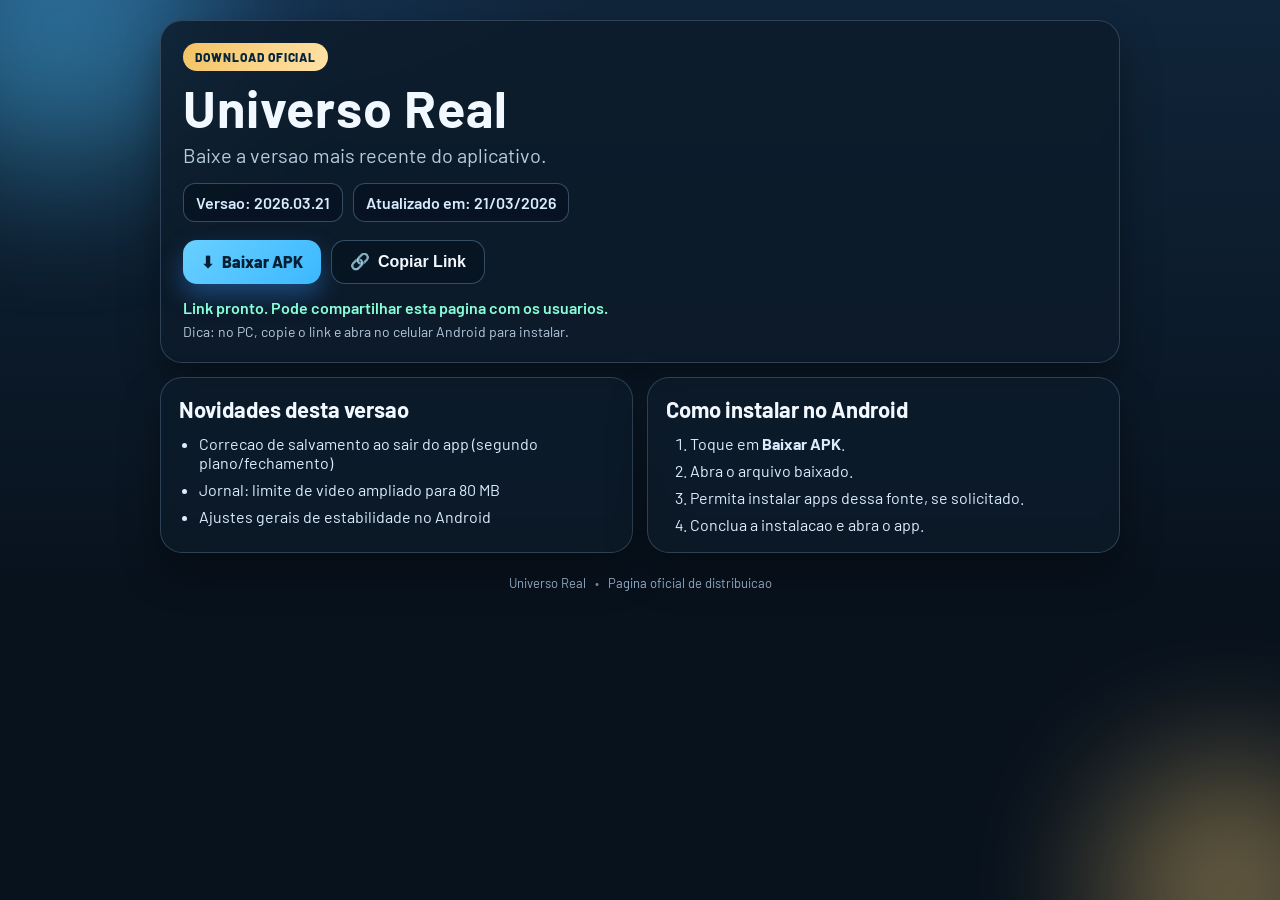
<file: docs/index.html>
﻿<!doctype html>
<html lang="pt-BR">
<head>
  <meta charset="UTF-8">
  <meta name="viewport" content="width=device-width, initial-scale=1.0, viewport-fit=cover">
  <meta name="theme-color" content="#0f1f32">
  <title>Universo Real | Baixar App</title>
  <link rel="preconnect" href="https://fonts.googleapis.com">
  <link rel="preconnect" href="https://fonts.gstatic.com" crossorigin>
  <link href="https://fonts.googleapis.com/css2?family=Barlow:wght@400;600;700;800&display=swap" rel="stylesheet">
  <link rel="stylesheet" href="./style.css">
  <script defer src="./app.js"></script>
</head>
<body>
  <div class="bg-glow bg-glow-a"></div>
  <div class="bg-glow bg-glow-b"></div>

  <main class="page">
    <section class="hero card">
      <p class="chip">DOWNLOAD OFICIAL</p>
      <h1 id="appName">Universo Real</h1>
      <p id="subtitle" class="subtitle">Baixe a versao mais recente do aplicativo.</p>

      <div class="hero-meta">
        <div class="meta-pill" id="versionLine">Versao: --</div>
        <div class="meta-pill" id="dateLine">Atualizado em: --</div>
      </div>

      <div class="actions">
        <a id="downloadBtn" class="btn btn-primary" href="#" download>
          <span class="btn-icon">⬇</span>
          <span>Baixar APK</span>
        </a>
        <button id="copyBtn" class="btn btn-ghost" type="button">
          <span class="btn-icon">🔗</span>
          <span>Copiar Link</span>
        </button>
      </div>

      <p id="statusLine" class="status">Configure o arquivo <code>config.json</code>.</p>
      <p id="platformHint" class="hint"></p>
    </section>

    <section class="grid">
      <article class="card panel">
        <h2>Novidades desta versao</h2>
        <ul id="changelogList" class="list"></ul>
      </article>

      <article class="card panel">
        <h2>Como instalar no Android</h2>
        <ol class="list numbered">
          <li>Toque em <strong>Baixar APK</strong>.</li>
          <li>Abra o arquivo baixado.</li>
          <li>Permita instalar apps dessa fonte, se solicitado.</li>
          <li>Conclua a instalacao e abra o app.</li>
        </ol>
      </article>
    </section>

    <footer class="footer">
      <span>Universo Real</span>
      <span class="dot">•</span>
      <span>Pagina oficial de distribuicao</span>
    </footer>
  </main>
</body>
</html>
</file>
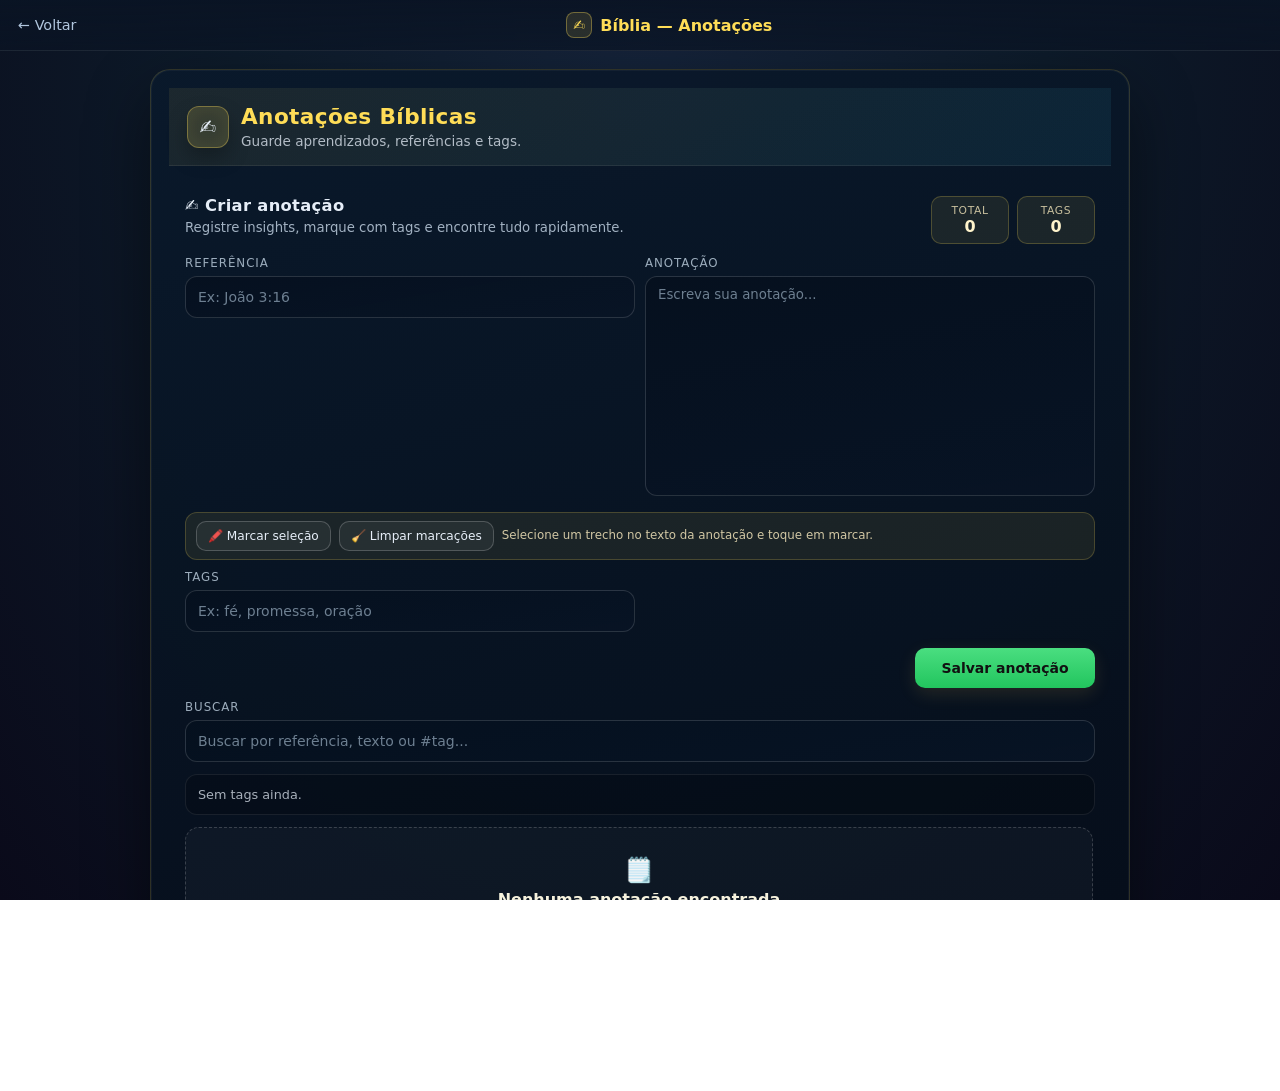
<file: biblia-anotacoes.html>
﻿<!doctype html>
<html lang="pt-BR">
<head>
  <meta charset="utf-8" />
  <meta name="viewport" content="width=device-width, initial-scale=1, viewport-fit=cover" />
  <meta name="theme-color" content="#071428">
  <title>Bíblia — Anotações</title>
  <link rel="stylesheet" href="style.css">
  <link rel="icon" href="logo.png" type="image/png">
  <link rel="apple-touch-icon" href="logo.png">
</head>
<body class="bible-page">
  <div class="bible-page-header">
    <a class="bible-page-back" id="bibleBackBtn" href="index.html#home">← Voltar</a>
    <div class="bible-page-title">
      <span class="bible-page-icon">✍️</span>
      <span>Bíblia — Anotações</span>
    </div>
    <div class="bible-page-links"></div>
  </div>

  <main class="bible-page-main">
    <div class="bible-interface">
      <div id="bibleNotesError" class="bible-error-box hidden"></div>
      <div class="bible-header">
        <div class="bible-header-top">
          <div class="bible-icon">✍️</div>
          <div>
            <h2 class="bible-title">Anotações Bíblicas</h2>
            <p class="bible-subtitle">Guarde aprendizados, referências e tags.</p>
          </div>
        </div>
      </div>

      <div class="bible-notes">
        <div class="bible-notes-topline">
          <div>
            <div class="bible-notes-header">✍️ Criar anotação</div>
            <div class="bible-notes-subtitle">Registre insights, marque com tags e encontre tudo rapidamente.</div>
          </div>
          <div class="bible-notes-stats">
            <div class="bible-notes-stat">
              <span>Total</span>
              <strong id="bibleNotesCount">0</strong>
            </div>
            <div class="bible-notes-stat">
              <span>Tags</span>
              <strong id="bibleTagsCount">0</strong>
            </div>
          </div>
        </div>

        <div class="bible-notes-form">
          <label class="bible-note-field">
            <span>Referência</span>
            <input type="text" id="bibleNoteRef" class="bible-note-input" placeholder="Ex: João 3:16">
          </label>

          <label class="bible-note-field">
            <span>Anotação</span>
            <textarea id="bibleNoteContent" class="bible-note-textarea" placeholder="Escreva sua anotação..."></textarea>
          </label>
          <div class="bible-note-highlight-tools">
            <button type="button" class="ghost" id="bibleNoteHighlightBtn">🖍️ Marcar seleção</button>
            <button type="button" class="ghost" id="bibleNoteClearHighlightBtn">🧹 Limpar marcações</button>
            <span class="bible-note-highlight-hint">Selecione um trecho no texto da anotação e toque em marcar.</span>
          </div>

          <label class="bible-note-field">
            <span>Tags</span>
            <input type="text" id="bibleNoteTags" class="bible-note-input" placeholder="Ex: fé, promessa, oração">
          </label>

          <button class="btn success" id="bibleNoteSaveBtn">Salvar anotação</button>
        </div>

        <div class="bible-notes-search">
          <label class="bible-note-field">
            <span>Buscar</span>
            <input type="text" id="bibleNoteSearch" class="bible-note-input" placeholder="Buscar por referência, texto ou #tag..." list="bibleTagsDatalist">
          </label>
          <datalist id="bibleTagsDatalist"></datalist>
        </div>

        <div id="bibleTagsPanel" class="bible-note-tags-panel"></div>
        <div id="bibleNotesList" class="bible-notes-list"></div>
      </div>
    </div>
  </main>

  <script src="biblia-anotacoes.js"></script>
</body>
</html>
</file>
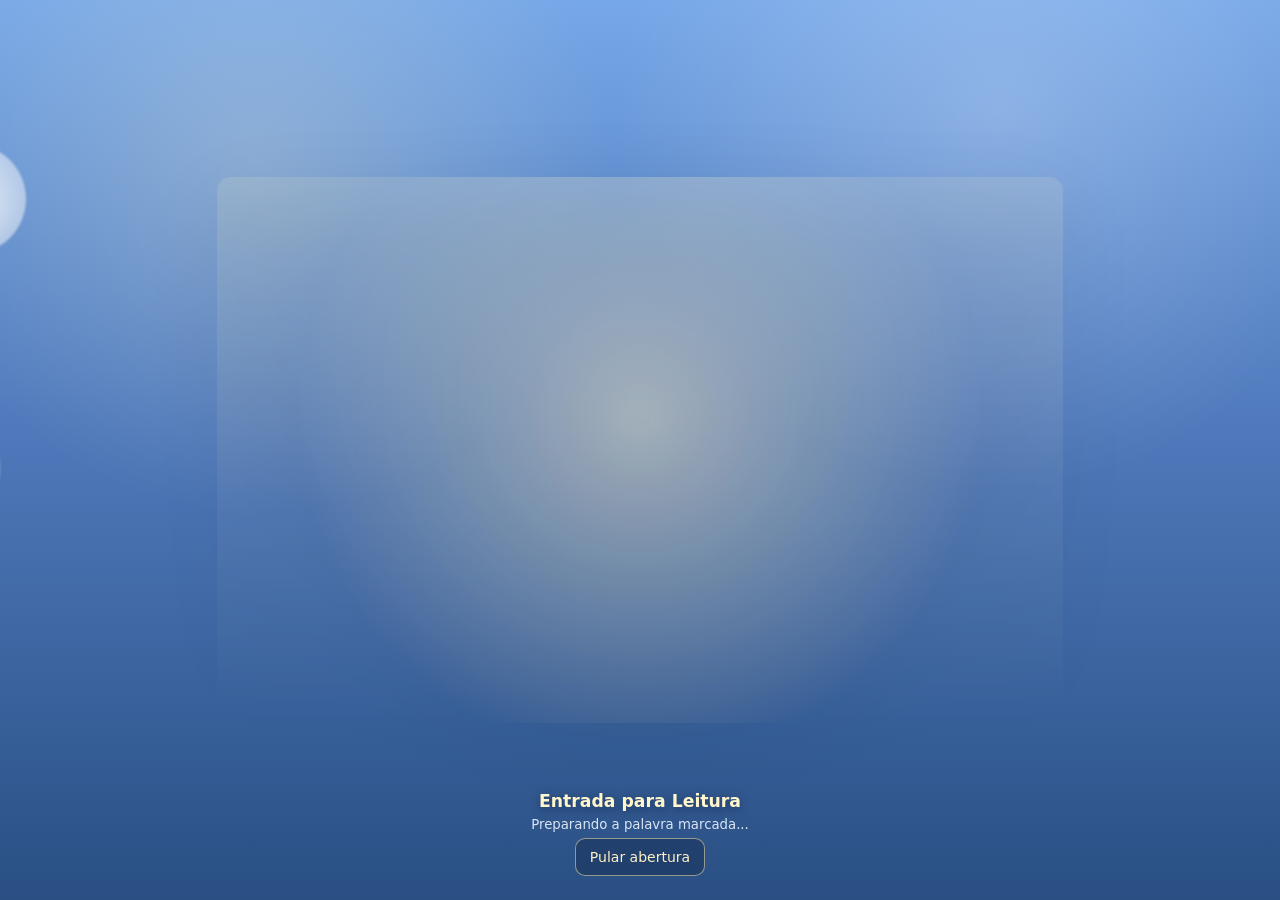
<file: biblia-leitura.html>
<!doctype html>
<html lang="pt-BR">
<head>
  <meta charset="utf-8" />
  <meta name="viewport" content="width=device-width, initial-scale=1, viewport-fit=cover" />
  <meta name="theme-color" content="#071428">
  <title>Bíblia — Leitura da Marcação</title>
  <link rel="stylesheet" href="style.css">
  <link rel="icon" href="logo.png" type="image/png">
  <link rel="apple-touch-icon" href="logo.png">
</head>
<body class="bible-reading-page">
  <div class="bible-reading-intro" id="bibleReadingIntro">
    <div class="bible-reading-sky">
      <div class="bible-reading-cloud cloud-a"></div>
      <div class="bible-reading-cloud cloud-b"></div>
      <div class="bible-reading-cloud cloud-c"></div>
      <div class="bible-reading-cloud cloud-d"></div>
    </div>

    <div class="bible-reading-gate" id="bibleReadingGate">
      <div class="bible-reading-gate-door left"></div>
      <div class="bible-reading-gate-door right"></div>
      <div class="bible-reading-gate-shine"></div>
    </div>

    <div class="bible-reading-intro-label">
      <div class="bible-reading-intro-title">Entrada para Leitura</div>
      <div class="bible-reading-intro-sub">Preparando a palavra marcada...</div>
      <button type="button" class="ghost" id="bibleReadingSkipBtn">Pular abertura</button>
    </div>
  </div>

  <div class="bible-page-header">
    <a class="bible-page-back" id="bibleReadingBackBtn" href="biblia-anotacoes.html">← Voltar</a>
    <div class="bible-page-title">
      <span class="bible-page-icon">📖</span>
      <span>Leitura da Marcação</span>
    </div>
    <div class="bible-page-links"></div>
  </div>

  <main class="bible-page-main">
    <div class="bible-interface bible-reading-shell">
      <div id="bibleReadingError" class="bible-error-box hidden"></div>

      <div class="bible-reading-card" id="bibleReadingCard">
        <div class="bible-reading-head">
          <div class="bible-reading-ref" id="bibleReadingRef">Sem referência</div>
          <div class="bible-reading-meta" id="bibleReadingMeta">Leitura</div>
        </div>
        <div class="bible-reading-content" id="bibleReadingContent"></div>
      </div>
    </div>
  </main>

  <script src="biblia-leitura.js"></script>
</body>
</html>
</file>
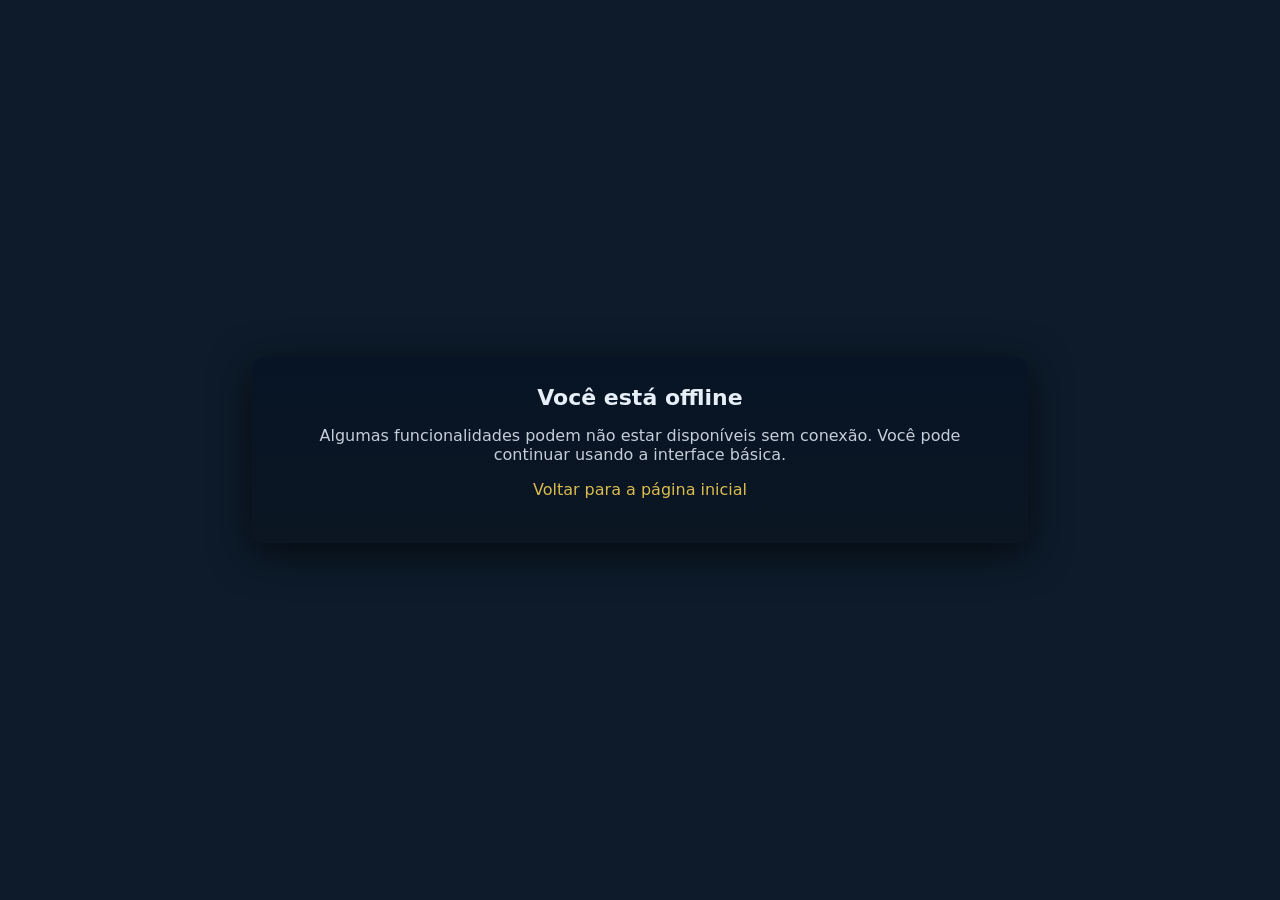
<file: offline.html>
<!doctype html>
<html lang="pt-BR">
<head>
  <meta charset="utf-8">
  <meta name="viewport" content="width=device-width,initial-scale=1">
  <title>Offline — Universo Real</title>
  <style>
    body{font-family:Inter,system-ui,-apple-system,"Segoe UI",Roboto,Arial;background:#0d1b2a;color:#e6eef8;display:flex;align-items:center;justify-content:center;height:100vh;margin:0}
    .box{max-width:720px;padding:28px;border-radius:12px;background:linear-gradient(180deg,#071425,#0b1622);box-shadow:0 10px 40px rgba(0,0,0,.6);text-align:center}
    h1{margin:0 0 12px;font-size:22px}
    p{opacity:.85}
    a{color:#ffd957;text-decoration:none}
  </style>
</head>
<body>
  <div class="box">
    <h1>Você está offline</h1>
    <p>Algumas funcionalidades podem não estar disponíveis sem conexão. Você pode continuar usando a interface básica.</p>
    <p><a href="/">Voltar para a página inicial</a></p>
  </div>
</body>
</html>
</file>
<file: docs/style.css>
﻿:root {
  --bg: #08121d;
  --bg-soft: #10253a;
  --panel: rgba(13, 27, 42, 0.82);
  --panel-border: rgba(148, 181, 216, 0.25);
  --text: #f2f8ff;
  --muted: #b7cbe0;
  --accent: #3cb8ff;
  --accent-2: #2f7dd4;
  --gold: #f3c363;
  --ok: #88ffd8;
}

* {
  box-sizing: border-box;
}

html,
body {
  margin: 0;
  min-height: 100%;
}

body {
  font-family: "Barlow", "Trebuchet MS", sans-serif;
  color: var(--text);
  background:
    radial-gradient(1000px 500px at 10% -10%, rgba(64, 150, 255, 0.2), transparent 50%),
    radial-gradient(800px 400px at 90% -20%, rgba(243, 195, 99, 0.2), transparent 45%),
    linear-gradient(180deg, var(--bg-soft) 0%, var(--bg) 65%);
  overflow-x: hidden;
}

.bg-glow {
  position: fixed;
  filter: blur(70px);
  opacity: 0.4;
  pointer-events: none;
  z-index: 0;
}

.bg-glow-a {
  width: 300px;
  height: 300px;
  border-radius: 50%;
  background: #4dc5ff;
  top: -120px;
  left: -90px;
}

.bg-glow-b {
  width: 260px;
  height: 260px;
  border-radius: 50%;
  background: #ffd27a;
  bottom: -120px;
  right: -80px;
}

.page {
  position: relative;
  z-index: 1;
  width: min(960px, calc(100% - 28px));
  margin: 20px auto 28px;
  display: grid;
  gap: 14px;
}

.card {
  background: var(--panel);
  border: 1px solid var(--panel-border);
  border-radius: 22px;
  backdrop-filter: blur(8px);
  box-shadow: 0 20px 38px rgba(0, 0, 0, 0.35);
}

.hero {
  padding: 22px;
}

.chip {
  margin: 0 0 10px;
  display: inline-flex;
  align-items: center;
  gap: 8px;
  font-size: 12px;
  font-weight: 800;
  letter-spacing: 0.08em;
  color: #05263f;
  background: linear-gradient(120deg, var(--gold), #ffe2a8);
  padding: 7px 12px;
  border-radius: 999px;
}

h1 {
  margin: 0;
  font-size: clamp(34px, 5.4vw, 52px);
  line-height: 1;
  letter-spacing: 0.02em;
}

.subtitle {
  margin: 10px 0 0;
  color: var(--muted);
  font-size: clamp(15px, 2.5vw, 20px);
}

.hero-meta {
  margin-top: 16px;
  display: flex;
  gap: 10px;
  flex-wrap: wrap;
}

.meta-pill {
  padding: 9px 12px;
  border-radius: 12px;
  border: 1px solid rgba(166, 206, 247, 0.3);
  background: rgba(5, 16, 28, 0.55);
  color: #d9ebff;
  font-weight: 600;
}

.actions {
  margin-top: 18px;
  display: flex;
  gap: 10px;
  flex-wrap: wrap;
}

.btn {
  border: 0;
  border-radius: 14px;
  padding: 13px 18px;
  font-size: 16px;
  font-weight: 800;
  line-height: 1;
  text-decoration: none;
  display: inline-flex;
  align-items: center;
  gap: 8px;
  cursor: pointer;
  transition: transform 160ms ease, box-shadow 160ms ease, opacity 160ms ease;
}

.btn:hover {
  transform: translateY(-2px);
}

.btn-primary {
  color: #052033;
  background: linear-gradient(135deg, #69d0ff, var(--accent));
  box-shadow: 0 12px 24px rgba(47, 125, 212, 0.45);
}

.btn-ghost {
  color: var(--text);
  background: rgba(7, 20, 33, 0.75);
  border: 1px solid rgba(166, 206, 247, 0.3);
}

.status {
  margin: 14px 0 0;
  color: var(--ok);
  font-weight: 600;
}

.hint {
  margin: 6px 0 0;
  color: var(--muted);
  font-size: 14px;
}

.grid {
  display: grid;
  grid-template-columns: 1fr 1fr;
  gap: 14px;
}

.panel {
  padding: 18px;
}

h2 {
  margin: 0 0 12px;
  font-size: 22px;
}

.list {
  margin: 0;
  padding-left: 20px;
  color: #dcecff;
  display: grid;
  gap: 8px;
  font-size: 16px;
}

.list.numbered {
  padding-left: 24px;
}

code {
  background: rgba(9, 32, 52, 0.75);
  border: 1px solid rgba(166, 206, 247, 0.35);
  border-radius: 8px;
  padding: 2px 7px;
  color: #deeeff;
}

.footer {
  padding: 8px 2px 0;
  color: #9db9d6;
  font-size: 13px;
  text-align: center;
}

.footer .dot {
  margin: 0 6px;
  opacity: 0.7;
}

@media (max-width: 840px) {
  .grid {
    grid-template-columns: 1fr;
  }
}

@media (max-width: 560px) {
  .page {
    width: calc(100% - 16px);
    margin-top: 12px;
  }

  .hero,
  .panel {
    padding: 16px;
    border-radius: 16px;
  }

  .btn {
    width: 100%;
    justify-content: center;
  }

  .footer {
    padding-bottom: 12px;
  }
}
</file>
<file: style.css>
﻿    * {
      box-sizing: border-box;
      margin: 0;
      padding: 0;
      font-family: Inter, system-ui, -apple-system, "Segoe UI", Roboto, "Helvetica Neue", Arial;
    }
    
    :root {
      --bg1: #0a0a1a;
      --bg2: #0d1b2a;
      --accent: #ffdd57;
      --accent-hover: #ffb142;
      --glass: rgb(255 255 255 / 6%);
      --success: #4ade80;
      --danger: #f87171;
      --info: #60a5fa;
    }
    
    html, body {
      height: 100%;
      overflow-x: hidden;
    }
    
body {
  background: radial-gradient(ellipse at bottom, #1b2838 0%, #0d1b2a 40%, #0a0a1a 100%);
  color: #e6eef8;
  overflow-y: auto;

      /* Garante que o conteÃºdo nÃ£o fique atrÃ¡s da barra de home em iPhones */
      padding-bottom: calc(env(safe-area-inset-bottom) + 80px);
    }

html.bible-mode-no-scroll,
body.bible-mode-no-scroll {
  overflow: hidden !important;
  overscroll-behavior: none;
}
    
    /* ===== UNIVERSO ESTRELADO ===== */
    .stars {
      position: fixed;
      inset: 0;
      z-index: 0;
      pointer-events: none;
      overflow: hidden;
      background: transparent;
    }
    
    /* Estrelas individuais brilhantes */
    .stars .star {
      position: absolute;
      border-radius: 50%;
      background: var(--star-color, #fff);
      animation: twinkle var(--twinkle-duration, 3s) ease-in-out infinite;
      animation-delay: var(--twinkle-delay, 0s);
    }
    
    .stars .star.tiny {
      width: 1px;
      height: 1px;
      box-shadow: 0 0 3px 1px var(--star-color, #fff);
      opacity: 0.6;
    }
    
    .stars .star.small {
      width: 2px;
      height: 2px;
      box-shadow: 0 0 6px 2px var(--star-color, #fff);
      opacity: 0.8;
    }
    
    .stars .star.medium {
      width: 3px;
      height: 3px;
      box-shadow: 0 0 10px 3px var(--star-color, #fff);
      opacity: 0.9;
    }
    
    .stars .star.large {
      width: 4px;
      height: 4px;
      box-shadow: 0 0 15px 5px var(--star-color, #fff), 
                  0 0 30px 10px var(--star-color, rgb(255 255 255 / 30%));
      opacity: 1;
    }
    
    .stars .star.bright {
      width: 5px;
      height: 5px;
      box-shadow: 0 0 20px 8px var(--star-color, #fff), 
                  0 0 40px 15px var(--star-color, rgb(255 255 255 / 40%)),
                  0 0 60px 20px var(--star-color, rgb(255 255 255 / 20%));
      opacity: 1;
    }
    
    @keyframes twinkle {
      0%, 100% { 
        opacity: 0.4;
        transform: scale(0.9);
        filter: brightness(0.8);
      }

      50% { 
        opacity: 1;
        transform: scale(1.1);
        filter: brightness(1.3);
      }
    }
    
    /* Camada de estrelas estÃ¡ticas no fundo */
    .stars::before {
      content: '';
      position: absolute;
      inset: 0;
      background-image: 
        radial-gradient(1px 1px at 20px 30px, white, transparent),
        radial-gradient(1px 1px at 40px 70px, rgb(255 255 255 / 80%), transparent),
        radial-gradient(1px 1px at 50px 160px, rgb(255 255 255 / 60%), transparent),
        radial-gradient(1px 1px at 90px 40px, white, transparent),
        radial-gradient(1px 1px at 130px 80px, rgb(255 255 255 / 70%), transparent),
        radial-gradient(2px 2px at 160px 120px, white, transparent);
      background-repeat: repeat;
      background-size: 120px 120px; /* aumenta densidade */
      opacity: 0.55; /* ligeiramente mais visÃ­veis */
    }
    
    /* Camada extra de estrelas menores */
    .stars::after {
      content: '';
      position: absolute;
      inset: 0;
      background-image: 
        radial-gradient(1px 1px at 10px 10px, rgb(255 255 255 / 50%), transparent),
        radial-gradient(1px 1px at 100px 50px, rgb(255 255 255 / 40%), transparent),
        radial-gradient(1px 1px at 60px 100px, rgb(255 255 255 / 50%), transparent),
        radial-gradient(1px 1px at 150px 150px, rgb(255 255 255 / 30%), transparent);
      background-repeat: repeat;
      background-size: 100px 100px; /* mais estrelas pequenas */
      opacity: 0.45;
      animation: drift-stars 100s linear infinite;
    }

    body.stars-disabled .stars {
      display: none !important;
    }

    body.stars-lite .stars::after {
      animation: none;
      opacity: 0.2;
    }

    body.stars-lite .stars::before {
      opacity: 0.3;
    }

    body.stars-lite .stars .star {
      filter: none !important;
    }

    body.stars-lite .stars .star.large,
    body.stars-lite .stars .star.bright {
      display: none;
    }
    
    @keyframes drift-stars {
      from { transform: translateY(0) translateX(0); }
      to { transform: translateY(-300px) translateX(-150px); }
    }
    
    .container {
      position: relative;
      z-index: 2;
      min-height: 100vh;
      min-height: 100dvh;
      width: 100%;
      display: flex;
      align-items: stretch;
      justify-content: flex-start;
      padding: 0;
      overflow-x: hidden;
    }
    
    .card {
      width: 100%;
      min-height: 100%;
      border-radius: 0;
      background: linear-gradient(180deg, rgb(255 255 255 / 3%), rgb(255 255 255 / 2%));
      box-shadow: 0 10px 40px rgb(0 0 0 / 60%);
      backdrop-filter: blur(6px);
      overflow: visible;
      display: flex;
      flex-direction: row;
      margin: 0;
    }
    
    .cinema {
      width: 280px;
      padding: 24px;
      display: flex;
      flex-direction: column;
      gap: 20px;
      position: relative;
      background: rgb(0 0 0 / 20%);
      border-right: 1px solid rgb(255 255 255 / 5%);
      flex-shrink: 0;
      overflow-y: auto;
      z-index: 10;
    }
    
    .logo {
      display: flex;
      flex-direction: column; /* Ãcone em cima do texto no Desktop */
      align-items: center;
      justify-content: center;
      width: 100%;
      gap: 10px;
    }

    .logo span {
      font-weight: 900;
      letter-spacing: 1px;
      font-size: 32px; /* Fonte maior no Desktop */
      background: linear-gradient(90deg, var(--accent), #fff);
      -webkit-text-fill-color: transparent;
      background-clip: text;
      text-transform: uppercase;
      display: block;
      text-align: center;
    }

    .logo .logo-icon {
      display: block;
      margin: 0 auto;
    }

    .logo-icon {
      width: 120px; /* Ãcone bem grande no Desktop */
      height: 120px;

      /* Novo Ã­cone de Escudo com Raio Azul ElÃ©trico */
      content: url("data:image/svg+xml,%3Csvg xmlns='http://www.w3.org/2000/svg' viewBox='0 0 24 24' fill='none'%3E%3Cpath d='M12 22s8-4 8-10V5l-8-3-8 3v7c0 6 8 10 8 10z' fill='%230d1b2a' stroke='%23ffdd57' stroke-width='1.5'/%3E%3Cpath d='M13 7l-3 5h3l-2 6 5-6h-3l2-5z' fill='%2300eaff'/%3E%3C/svg%3E");
      filter: drop-shadow(0 0 25px rgb(0 234 255 / 60%));
      animation: float-logo 6s ease-in-out infinite;
    }

    @keyframes float-logo {
      0%, 100% { transform: translateY(0); }
      50% { transform: translateY(-4px); }
    }
    
    .subtitle {
      font-size: 13px;
      opacity: .8;
    }
    
    .stage {
      flex: 1;
      max-height: 220px;
      min-height: 180px;
      background: transparent;
      display: flex;
      align-items: center;
      justify-content: center;
      position: relative;
    }
    
    .orb {
      width: 160px;
      height: 160px;
      border-radius: 50%;
      display: grid;
      place-items: center;
      background: radial-gradient(circle at 30% 20%, rgb(255 255 255 / 14%), transparent 45%);
      filter: drop-shadow(0 12px 40px rgb(0 0 0 / 50%));
      transition: all .4s ease;
      position: relative;
    }
    
    .orb:hover {
      transform: scale(1.05);
    }
    
    .orb .inner {
      width: 86%;
      height: 86%;
      border-radius: 50%;
      background: conic-gradient(from 180deg at 50% 50%, rgb(255 255 255 / 6%), transparent);
      display: flex;
      flex-direction: column;
      align-items: center;
      justify-content: center;
      font-weight: 700;
      font-size: 24px;
    }
    
    .orb .level-text {
      font-size: 12px;
      opacity: 0.7;
      margin-top: 4px;
    }
    
    .ring {
      position: absolute;
      inset: auto;
      width: 200px;
      height: 200px;
      border-radius: 50%;
      filter: blur(24px);
      opacity: .45;
      animation: spin 9s linear infinite;
    }
    
    @keyframes spin {
      from { transform: rotate(0); }
      to { transform: rotate(360deg); }
    }
    
    .press-start {
      margin-top: 10px;
      width: 100%;
      display: flex;
      flex-direction: column;
      gap: 10px;
    }

    /* Barra de Controle (Dock) */
    .control-bar {
      display: flex;
      align-items: center;
      gap: 6px;
      padding: 8px 12px;
      background: rgb(0 0 0 / 40%);
      backdrop-filter: blur(12px);
      border: 1px solid rgb(255 255 255 / 8%);
      border-radius: 16px;
      box-shadow: 0 10px 30px rgb(0 0 0 / 20%);
      flex-wrap: wrap;
      justify-content: center;
    }

    .divider-v {
      width: 1px;
      height: 20px;
      background: rgb(255 255 255 / 15%);
      margin: 0 2px;
    }

    /* BotÃµes de Ãcone */
    .icon-btn {
      width: 36px;
      height: 36px;
      border-radius: 10px;
      border: 1px solid rgb(255 255 255 / 5%);
      background: rgb(255 255 255 / 5%);
      color: #ccc;
      display: grid;
      place-items: center;
      font-size: 16px;
      cursor: pointer;
      transition: all 0.3s cubic-bezier(0.4, 0, 0.2, 1);
      position: relative;
    }

    .icon-btn:hover {
      background: rgb(255 255 255 / 10%);
      transform: translateY(-3px);
      color: #fff;
      border-color: rgb(255 255 255 / 20%);
      box-shadow: 0 5px 15px rgb(0 0 0 / 30%);
    }

    .icon-btn.danger:hover {
      background: rgb(248 113 113 / 20%);
      color: var(--danger);
      border-color: var(--danger);
    }

    /* BotÃ£o de Salvar (Destaque) */
    .save-btn {
      background: linear-gradient(135deg, var(--accent), var(--accent-hover));
      color: #1a1a1a;
      font-weight: 700;
      font-size: 13px;
      padding: 0 20px;
      height: 40px;
      border-radius: 12px;
      display: flex;
      align-items: center;
      gap: 8px;
      border: none;
      cursor: pointer;
      transition: all 0.3s ease;
      box-shadow: 0 4px 15px rgb(255 221 87 / 20%);
    }

    .save-btn:hover {
      transform: translateY(-2px);
      box-shadow: 0 8px 20px rgb(255 221 87 / 40%);
      filter: brightness(1.1);
    }
    
    .save-btn:active { transform: translateY(0); }
    
    .btn {
      background: linear-gradient(180deg, var(--accent), var(--accent-hover));
      color: #111;
      padding: 12px 18px;
      border-radius: 10px;
      font-weight: 700;
      cursor: pointer;
      border: none;
      box-shadow: 0 6px 18px rgb(255 200 80 / 12%);
      transition: all .3s ease;
      font-size: 14px;
      display: inline-flex;
      align-items: center;
      justify-content: center;
    }
    
    .btn:hover {
      transform: translateY(-2px);
      box-shadow: 0 8px 24px rgb(255 200 80 / 20%);
    }
    
    .btn:active {
      transform: translateY(0);
    }
    
    /* OtimizaÃ§Ã£o para toque em mobile (remove delay de clique) */
    button, .btn, .icon-btn, .tab-btn, .task-item, .bill-item, .shop-item {
      touch-action: manipulation;
    }

  /* Mobile header: central logo + orb (lightning) to the right */
  @media (width <= 600px) {
    .mobile-header {
      display: flex;
      align-items: center;
      justify-content: space-between;
      padding: 8px 12px;
      gap: 8px;
      background: linear-gradient(180deg, rgb(255 255 255 / 2%), transparent);
      z-index: 30;
    }

    .mobile-header .left-controls {
      width: 36px;
      height: 36px;
    }

    .mobile-header .center-logo {
      flex: 1 1 auto;
      text-align: center;
      transform: none;
      left: auto;
      font-size: 16px;
      display: flex;
      align-items: center;
      justify-content: center;
      gap: 8px;
    }

    .mobile-header .header-right {
      width: 48px;
      display: flex;
      align-items: center;
      justify-content: flex-end;
    }

    .header-orb {
      width: 40px;
      height: 40px;
      border-radius: 50%;
      background: radial-gradient(circle at 30% 30%, #fff6 0%, #ffffff10 40%, transparent 60%), linear-gradient(135deg, #6ab7ff 0%, #2b8cff 100%);
      box-shadow: 0 6px 18px rgb(20 60 120 / 35%);
      display: flex;
      align-items: center;
      justify-content: center;
      position: relative;
    }

    .header-orb .orb-icon {
      font-size: 18px;
      color: #fff;
      text-shadow: 0 2px 6px rgb(0 0 0 / 35%);
      transform: translateY(-1px);
    }

    /* prevent main stage orb from overlapping header on small screens */
    .stage {
      margin-top: 8px;
    }
  }

    .btn.success {
      background: linear-gradient(180deg, var(--success), #22c55e);
    }
    
    .btn.info {
      background: linear-gradient(180deg, var(--info), #3b82f6);
    }
    
    .ghost {
      background: transparent;
      border: 1px solid rgb(255 255 255 / 6%);
      padding: 10px 14px;
      border-radius: 10px;
      cursor: pointer;
      color: inherit;
      font-size: 14px;
      transition: all .3s ease;
      display: inline-flex;
      align-items: center;
      justify-content: center;
    }
    
    .ghost:hover {
      background: rgb(255 255 255 / 3%);
      border-color: rgb(255 255 255 / 12%);
    }
    
    .panel {
      flex: 1;
      padding: 30px 30px 48px 30px; /* espaÃ§o inferior confortÃ¡vel para conteÃºdo e rodapÃ© */
      border-left: none;
      display: flex;
      flex-direction: column;
      gap: 18px;
      overflow-y: auto;
      height: 100%;
      position: relative;
    }
    
    .panel h3 {
      font-size: 16px;
      margin-bottom: 8px;
    }
    
    .section {
      padding: 16px;
      border-radius: 12px;
      background: linear-gradient(180deg, rgb(255 255 255 / 1.5%), rgb(255 255 255 / 1%));
      border: 1px solid rgb(255 255 255 / 3%);
    }
    
    .form-row {
      display: flex;
      gap: 10px;
    }
    
    label {
      font-size: 13px;
      color: #cfe6ff;
      display: block;
      margin-bottom: 6px;
      font-weight: 500;
    }
    
input[type="text"], 
input[type="password"], 
input[type="number"], 
input[type="url"], 
input[type="date"], 
input[type="month"], 
input[type="datetime-local"], 
input[type="time"], 
input[type="week"], 
select, 
input[type="color"] {
      width: 100%;
      padding: 12px;
      border-radius: 10px;
      border: 1px solid rgb(255 255 255 / 15%);
      background: rgb(0 0 0 / 25%);
      color: #e6eef8;
      font-size: 14px;
      transition: all .3s ease;
    }
    
input[type="text"]:focus, 
input[type="password"]:focus, 
input[type="number"]:focus, 
input[type="url"]:focus, 
input[type="date"]:focus, 
input[type="month"]:focus, 
input[type="datetime-local"]:focus, 
input[type="time"]:focus, 
input[type="week"]:focus, 
select:focus, 
input[type="color"]:focus {
      outline: none;
      border-color: var(--accent);
      background: rgb(0 0 0 / 40%);
      box-shadow: 0 0 0 3px rgb(255 221 87 / 15%);
    }
    
    .small {
      font-size: 12px;
      opacity: .8;
      line-height: 1.5;
    }
    
    .avatar {
      width: 72px;
      height: 72px;
      border-radius: 50%;
      background: linear-gradient(180deg, rgb(255 255 255 / 2%), rgb(255 255 255 / 1%));
      display: grid;
      place-items: center;
      font-weight: 700;
      font-size: 32px;
      border: 3px solid rgb(255 255 255 / 10%);
      box-shadow: 0 0 20px rgb(0 0 0 / 50%);
      position: relative;
      z-index: 2;
    }

    .avatar.large {
      width: 90px;
      height: 90px;
      font-size: 40px;
    }

    /* Novo Hero Card */
    .hero-card-container {
      background: rgb(255 255 255 / 3%);
      border-radius: 16px;
      overflow: hidden;
      border: 1px solid rgb(255 255 255 / 5%);
      position: relative;
      margin-bottom: 20px;
    }

    .hero-card-header {
      height: 80px;
      background: linear-gradient(90deg, var(--bg2), var(--bg1));
      position: relative;
    }
    
    .hero-card-header::after {
      content: '';
      position: absolute;
      inset: 0;
      background: linear-gradient(45deg, transparent, rgb(255 221 87 / 10%));
    }

    .hero-card-body {
      padding: 0 20px 20px;
      display: flex;
      gap: 20px;
      align-items: flex-start;
    }

    .hero-avatar-wrapper {
      margin-top: -40px; /* Puxa o avatar para cima do header */
      display: flex;
      flex-direction: column;
      align-items: center;
      gap: 8px;
    }

.hero-level-badge {
  display: inline-flex;
  align-items: center;
  gap: 4px;
  margin-top: 6px;
  background: var(--bg1);
  border: 1px solid var(--accent);
  color: var(--accent);
  padding: 2px 10px;
  border-radius: 12px;
  font-size: 11px;
  font-weight: 700;
  box-shadow: 0 4px 10px rgb(0 0 0 / 30%);
  z-index: 2;
}

/* === PÃ¡gina exclusiva da BÃ­blia === */
body.bible-page {
  background: radial-gradient(ellipse at top, #15233a 0%, #0d1b2a 45%, #0a0a1a 100%);
  min-height: 100vh;
}

.bible-page-header {
  position: sticky;
  top: 0;
  z-index: 20;
  display: flex;
  align-items: center;
  justify-content: space-between;
  padding: 12px 18px;
  background: linear-gradient(180deg, rgba(10, 20, 36, 0.95), rgba(10, 20, 36, 0.7));
  border-bottom: 1px solid rgba(255, 255, 255, 0.08);
  backdrop-filter: blur(8px);
}

.bible-page-back {
  color: #cfe6ff;
  text-decoration: none;
  font-size: 0.9rem;
  opacity: 0.85;
}

.bible-page-link {
  color: #ffe7a8;
  text-decoration: none;
  font-size: 0.85rem;
  opacity: 0.9;
}

.bible-page-link:hover {
  opacity: 1;
}
.bible-page-title {
  display: flex;
  align-items: center;
  gap: 8px;
  font-weight: 700;
  color: var(--accent);
}

.bible-page-links {
  display: flex;
  align-items: center;
  gap: 10px;
}

.bible-page-icon {
  width: 26px;
  height: 26px;
  display: grid;
  place-items: center;
  border-radius: 8px;
  background: rgba(255, 221, 87, 0.12);
  border: 1px solid rgba(255, 221, 87, 0.35);
  font-size: 14px;
}

.bible-page-main {
  padding: 16px;
  display: flex;
  justify-content: center;
}

.bible-error-box {
  background: rgba(248, 113, 113, 0.15);
  border: 1px solid rgba(248, 113, 113, 0.4);
  color: #fecaca;
  padding: 10px 12px;
  border-radius: 10px;
  font-size: 0.85rem;
}

.bible-error-box.hidden {
  display: none;
}

    .hero-info {
      flex: 1;
      padding-top: 12px;
    }

    .hero-identity h2 {
      font-size: 20px;
      margin-bottom: 2px;
      color: #fff;
    }

    .hero-username {
      font-size: 12px;
      opacity: 0.6;
      margin-bottom: 10px;
    }

    .hero-badges {
      display: flex;
      gap: 8px;
      margin-bottom: 15px;
      flex-wrap: wrap;
    }

    .badge-pill {
      font-size: 11px;
      padding: 4px 10px;
      border-radius: 20px;
      background: rgb(255 255 255 / 5%);
      border: 1px solid rgb(255 255 255 / 10%);
      font-weight: 500;
    }

    .badge-pill.title {
      color: var(--accent);
      border-color: rgb(255 221 87 / 30%);
      background: rgb(255 221 87 / 5%);
    }

    .hero-visual-badges {
      display: flex;
      gap: 6px;
      margin-bottom: 12px;
      flex-wrap: wrap;
    }

    .visual-badge {
      width: 28px;
      height: 28px;
      background: rgb(0 0 0 / 30%);
      border-radius: 50%;
      display: flex;
      align-items: center;
      justify-content: center;
      font-size: 16px;
      cursor: help;
      transition: all 0.2s cubic-bezier(0.175, 0.885, 0.32, 1.275);
      border: 1px solid rgb(255 255 255 / 10%);
      box-shadow: 0 2px 5px rgb(0 0 0 / 20%);
    }

    .visual-badge:hover {
      transform: scale(1.2) translateY(-2px);
      background: rgb(255 255 255 / 10%);
      border-color: var(--accent);
      box-shadow: 0 4px 8px rgb(255 221 87 / 30%);
      z-index: 2;
    }

    .hero-xp-container {
      background: rgb(0 0 0 / 20%);
      padding: 10px;
      border-radius: 8px;
    }

    .xp-labels {
      display: flex;
      justify-content: space-between;
      font-size: 11px;
      margin-bottom: 6px;
      opacity: 0.8;
    }

    .xp-value {
      font-weight: 700;
      color: #fff;
    }

    .progress-bar.slim {
      height: 4px;
      background: rgb(255 255 255 / 10%);
    }

    .edit-profile-icon {
      background: transparent;
      border: none;
      color: rgb(255 255 255 / 30%);
      cursor: pointer;
      font-size: 18px;
      margin-top: 12px;
      transition: color 0.3s;
    }

    .edit-profile-icon:hover {
      color: #fff;
      transform: rotate(45deg);
    }
    
    .stats {
      display: flex;
      flex-direction: column;
      gap: 8px;
    }
    
    .stat {
      display: flex;
      justify-content: space-between;
      font-size: 13px;
    }
    
    /* Sistema de Atributos */
    .attributes-grid {
      display: grid;
      grid-template-columns: 1fr 1fr;
      gap: 12px;
      margin-top: 12px;
    }
    
    .attribute-item {
      padding: 12px;
      border-radius: 10px;
      background: linear-gradient(135deg, rgb(255 255 255 / 2%), rgb(255 255 255 / 1%));
      border: 1px solid rgb(255 255 255 / 4%);
      transition: all .3s ease;
    }
    
    .attribute-item:hover {
      border-color: rgb(255 255 255 / 10%);
      background: linear-gradient(135deg, rgb(255 255 255 / 4%), rgb(255 255 255 / 2%));
    }
    
    .attribute-header {
      display: flex;
      justify-content: space-between;
      align-items: center;
      margin-bottom: 8px;
    }
    
    .attribute-name {
      font-size: 13px;
      font-weight: 600;
      display: flex;
      align-items: center;
      gap: 6px;
    }
    
    .attribute-icon {
      font-size: 16px;
    }
    
    .attribute-value {
      font-size: 18px;
      font-weight: 700;
      color: var(--accent);
    }
    
    .attribute-controls {
      display: flex;
      gap: 6px;
      margin-top: 8px;
    }
    
    .attr-btn {
      flex: 1;
      padding: 6px;
      border-radius: 6px;
      border: 1px solid rgb(255 255 255 / 6%);
      background: rgb(255 255 255 / 2%);
      color: inherit;
      cursor: pointer;
      font-size: 12px;
      transition: all .2s ease;
    }
    
    .attr-btn:hover {
      background: rgb(255 255 255 / 6%);
      border-color: var(--accent);
    }
    
    .attr-btn:disabled {
      opacity: 0.3;
      cursor: not-allowed;
    }
    
    .progress-bar {
      width: 100%;
      height: 6px;
      background: rgb(0 0 0 / 30%);
      border-radius: 10px;
      overflow: hidden;
      margin-top: 8px;
    }
    
    .progress-fill {
      height: 100%;
      background: linear-gradient(90deg, var(--accent), var(--accent-hover));
      transition: width .3s ease;
      border-radius: 10px;
    }
    
    /* Conquistas */
    .achievements-list {
      display: flex;
      flex-direction: column;
      gap: 8px;
      margin-top: 12px;
      max-height: 200px;
      overflow-y: auto;
    }
    
    .achievement-item {
      padding: 10px;
      border-radius: 8px;
      background: linear-gradient(90deg, rgb(255 255 255 / 2%), transparent);
      border-left: 3px solid var(--accent);
      font-size: 12px;
      display: flex;
      align-items: center;
      gap: 8px;
    }
    
    .achievement-item.locked {
      opacity: 0.4;
      border-left-color: rgb(255 255 255 / 20%);
    }
    
    .achievement-icon {
      font-size: 20px;
    }
    
    /* InventÃ¡rio */
    .inventory-item {
      display: flex;
      justify-content: space-between;
      align-items: center;
      padding: 10px;
      background: rgb(255 255 255 / 3%);
      border-radius: 8px;
      margin-bottom: 8px;
      border: 1px solid rgb(255 255 255 / 5%);
    }
    
    .inventory-item button {
      background: transparent;
      border: none;
      cursor: pointer;
      transition: transform 0.2s;
    }
    
    .inventory-item button:hover {
      transform: scale(1.2);
    }

    /* Loja */
    .shop-shell {
      position: relative;
      overflow: hidden;
      border-radius: 16px;
      background:
        radial-gradient(circle at top center, rgb(142 76 255 / 18%), transparent 55%),
        linear-gradient(180deg, rgb(69 35 19 / 78%), rgb(41 21 12 / 88%));
      border: 1px solid rgb(239 183 89 / 30%);
      box-shadow:
        inset 0 1px 0 rgb(255 219 154 / 28%),
        0 16px 28px rgb(0 0 0 / 30%);
    }

    .shop-shell::before {
      content: '';
      position: absolute;
      inset: 0;
      pointer-events: none;
      background:
        linear-gradient(135deg, rgb(255 214 128 / 7%) 0%, transparent 48%),
        linear-gradient(315deg, rgb(255 181 76 / 8%) 0%, transparent 42%);
    }

    .shop-balance-row {
      display: flex;
      justify-content: space-between;
      align-items: center;
      gap: 12px;
      padding: 12px 14px;
      border: 1px solid rgb(236 183 95 / 38%);
      border-radius: 12px;
      background: linear-gradient(180deg, rgb(24 18 15 / 92%), rgb(38 25 18 / 88%));
      margin-bottom: 10px;
      position: relative;
      z-index: 1;
    }

    .shop-balance-label {
      font-size: 12px;
      letter-spacing: 0.8px;
      text-transform: uppercase;
      color: rgb(255 232 187 / 82%);
      font-weight: 700;
    }

    .shop-balance-value {
      font-size: 20px;
      font-weight: 900;
      color: #ffd556;
      text-shadow: 0 0 12px rgb(255 207 89 / 45%);
      white-space: nowrap;
    }

    .shop-theme-tabs {
      display: grid;
      grid-template-columns: repeat(5, minmax(0, 1fr));
      gap: 8px;
      margin-bottom: 10px;
      position: relative;
      z-index: 1;
    }

    .shop-theme-tab {
      padding: 7px 8px;
      border-radius: 10px;
      text-align: center;
      font-size: 11px;
      font-weight: 800;
      letter-spacing: 0.6px;
      text-transform: uppercase;
      color: rgb(255 231 194 / 82%);
      background: linear-gradient(180deg, rgb(91 28 28 / 95%), rgb(56 18 18 / 92%));
      border: 1px solid rgb(249 194 117 / 33%);
      box-shadow: inset 0 1px 0 rgb(255 215 147 / 18%);
    }

    .shop-theme-tab.active {
      color: #fff5dd;
      background: linear-gradient(180deg, rgb(124 62 233 / 95%), rgb(78 37 171 / 96%));
      border-color: rgb(220 179 255 / 52%);
      box-shadow:
        inset 0 1px 0 rgb(255 220 255 / 24%),
        0 0 14px rgb(146 88 255 / 30%);
    }

    #coinRuleText {
      margin: 0 0 10px;
      color: rgb(250 225 182 / 85%);
      position: relative;
      z-index: 1;
    }

    .shop-profile-row {
      display: flex;
      gap: 8px;
      margin: 0 0 10px;
      flex-wrap: wrap;
      position: relative;
      z-index: 1;
    }

    .shop-profile-row .ghost {
      width: auto;
      flex: 1;
      min-width: 170px;
      border-color: rgb(238 189 114 / 42%);
      background: rgb(58 31 20 / 72%);
    }

    .shop-profile-preview {
      display: flex;
      gap: 10px;
      align-items: center;
      margin-bottom: 12px;
      padding: 10px;
      border: 1px solid rgb(236 183 95 / 30%);
      border-radius: 12px;
      background: rgb(38 23 15 / 72%);
      position: relative;
      z-index: 1;
    }

    .shop-profile-preview img {
      width: 56px;
      height: 56px;
      border-radius: 50%;
      object-fit: cover;
      border: 2px solid rgb(255 213 103 / 68%);
      display: none;
      box-shadow: 0 0 12px rgb(255 194 86 / 28%);
    }

    .shop-list {
      display: grid;
      grid-template-columns: repeat(auto-fit, minmax(170px, 1fr));
      gap: 12px;
      margin-top: 6px;
      position: relative;
      z-index: 1;
    }

    .shop-item {
      position: relative;
      display: grid;
      grid-template-rows: auto auto auto auto;
      gap: 8px;
      min-height: 230px;
      padding: 10px;
      border-radius: 14px;
      border: 1px solid rgb(236 183 95 / 34%);
      background: linear-gradient(180deg, rgb(46 29 20 / 95%), rgb(31 19 14 / 96%));
      box-shadow:
        inset 0 1px 0 rgb(255 223 170 / 18%),
        0 7px 14px rgb(0 0 0 / 28%);
    }

    .shop-item::after {
      content: '';
      position: absolute;
      inset: 0;
      border-radius: 14px;
      pointer-events: none;
      border: 1px solid rgb(255 230 178 / 8%);
    }

    .shop-item.unlocked {
      border-color: rgb(74 222 128 / 52%);
      background: linear-gradient(180deg, rgb(27 53 31 / 95%), rgb(20 41 24 / 96%));
    }

    .shop-item-art {
      position: relative;
      min-height: 82px;
      border-radius: 12px;
      display: flex;
      align-items: center;
      justify-content: center;
      font-size: 52px;
      border: 1px solid rgb(242 195 112 / 35%);
      background:
        radial-gradient(circle at top, rgb(255 210 111 / 34%), transparent 50%),
        linear-gradient(180deg, rgb(24 17 13 / 95%), rgb(39 26 18 / 92%));
      box-shadow: inset 0 1px 0 rgb(255 230 179 / 22%);
      text-shadow: 0 0 18px rgb(255 201 74 / 36%);
    }

    .shop-item-badge {
      position: absolute;
      top: 6px;
      right: 6px;
      padding: 3px 7px;
      border-radius: 999px;
      font-size: 10px;
      font-weight: 900;
      letter-spacing: 0.6px;
      text-transform: uppercase;
      color: #fff8eb;
      background: linear-gradient(180deg, #8f53f6, #6a2ccc);
      border: 1px solid rgb(222 188 255 / 42%);
    }

    .shop-item-main {
      display: flex;
      flex-direction: column;
      gap: 5px;
      min-width: 0;
    }

    .shop-item-title {
      font-weight: 800;
      font-size: 14px;
      line-height: 1.25;
      color: #ffe5b6;
      text-shadow: 0 1px 0 rgb(0 0 0 / 40%);
    }

    .shop-item-desc {
      font-size: 12px;
      color: rgb(255 231 198 / 74%);
      line-height: 1.35;
      min-height: 42px;
    }

    .shop-item-ability {
      font-size: 11px;
      line-height: 1.35;
      color: #b9f8c9;
      background: rgba(74, 222, 128, 0.12);
      border: 1px solid rgba(74, 222, 128, 0.25);
      border-radius: 8px;
      padding: 5px 7px;
    }

    .shop-item-event {
      font-size: 11px;
      line-height: 1.35;
      color: #ffeab8;
      background: rgba(255, 186, 73, 0.14);
      border: 1px solid rgba(255, 186, 73, 0.34);
      border-radius: 8px;
      padding: 5px 7px;
    }

    .shop-price-stack {
      display: flex;
      flex-direction: column;
      gap: 3px;
    }

    .shop-cost-label {
      font-size: 10px;
      letter-spacing: 0.7px;
      text-transform: uppercase;
      color: rgb(255 226 176 / 68%);
      font-weight: 700;
    }

    .shop-cost {
      font-weight: 900;
      color: #ffdc6a;
      text-shadow: 0 0 10px rgb(255 208 89 / 36%);
      white-space: nowrap;
      font-size: 15px;
    }

    .shop-item.unlocked .shop-cost {
      color: #73ffa8;
      text-shadow: 0 0 10px rgb(83 237 143 / 30%);
    }

    .shop-buy-btn {
      width: 100%;
      min-height: 36px;
      border-radius: 10px;
      border: 1px solid rgb(104 224 130 / 55%);
      background: linear-gradient(180deg, #35bf58, #1f9e41);
      color: #f3fff2;
      font-weight: 900;
      letter-spacing: 0.4px;
      font-size: 12px;
      box-shadow: inset 0 1px 0 rgb(209 255 204 / 42%);
    }

    .shop-buy-btn:disabled {
      opacity: 0.85;
      cursor: not-allowed;
    }

    .shop-buy-btn.unlocked,
    .shop-item.unlocked .shop-buy-btn {
      border-color: rgb(72 186 105 / 55%);
      background: linear-gradient(180deg, #26964a, #1a7538);
      color: #dcffe8;
    }

    .shop-buy-btn:not(:disabled):hover {
      filter: brightness(1.07);
      transform: translateY(-1px);
    }

    @media (width <= 760px) {
      .shop-theme-tabs {
        grid-template-columns: repeat(3, minmax(0, 1fr));
      }

      .shop-list {
        grid-template-columns: repeat(2, minmax(0, 1fr));
      }

      .shop-item {
        min-height: 212px;
        padding: 9px;
      }

      .shop-item-art {
        min-height: 72px;
        font-size: 44px;
      }

      .shop-item-title {
        font-size: 13px;
      }

      .shop-item-desc {
        font-size: 11px;
        min-height: 38px;
      }

      .shop-buy-btn {
        font-size: 11px;
        min-height: 34px;
      }
    }

    /* Tarefas Diárias */
    .task-entry {
      display: flex;
      flex-direction: column;
      gap: 8px;
      margin-bottom: 12px;
    }

    .task-entry-main {
      display: flex;
      align-items: stretch;
      gap: 8px;
    }

    .task-entry-main #taskInput {
      flex: 1;
      min-width: 0;
    }

    .task-entry-main #addTaskBtn {
      width: auto;
      min-width: 108px;
      padding: 10px 14px;
      white-space: nowrap;
    }

    .task-entry-meta {
      display: grid;
      grid-template-columns: repeat(2, minmax(0, 1fr));
      gap: 8px;
    }

    .task-entry-actions {
      display: flex;
      gap: 8px;
    }

    .task-entry-actions button {
      flex: 1;
    }

    .task-progress-card {
      display: flex;
      flex-direction: column;
      gap: 8px;
      margin-bottom: 12px;
      padding: 12px;
      border-radius: 10px;
      background: rgb(255 255 255 / 4%);
      border: 1px solid rgb(255 255 255 / 8%);
    }

    .task-progress-head {
      display: flex;
      justify-content: space-between;
      align-items: center;
      gap: 8px;
      font-size: 13px;
      font-weight: 700;
    }

    .task-progress-note {
      font-size: 11px;
      opacity: 0.78;
    }

    .task-progress-track {
      width: 100%;
      height: 8px;
      border-radius: 999px;
      background: rgb(255 255 255 / 10%);
      overflow: hidden;
    }

    .task-progress-fill {
      height: 100%;
      width: 0;
      border-radius: inherit;
      background: linear-gradient(90deg, #f9ce34, #ffd966);
      transition: width 0.25s ease;
    }

    .task-list {
      display: flex;
      flex-direction: column;
      gap: 8px;
    }

    .task-empty {
      text-align: center;
      opacity: 0.62;
      padding: 12px;
      border-radius: 10px;
      border: 1px dashed rgb(255 255 255 / 16%);
      background: rgb(255 255 255 / 2%);
    }

    .task-item {
      display: grid;
      grid-template-columns: auto 1fr auto;
      align-items: start;
      gap: 10px;
      padding: 10px;
      background: rgb(255 255 255 / 3%);
      border-radius: 10px;
      border: 1px solid rgb(255 255 255 / 8%);
      transition: background-color 0.2s ease, border-color 0.2s ease, transform 0.2s ease;
    }

    .task-item:hover {
      background: rgb(255 255 255 / 6%);
      border-color: rgb(255 255 255 / 16%);
    }

    .task-item.completed {
      border-color: rgb(74 222 128 / 55%);
      background: rgb(74 222 128 / 10%);
    }

    .task-item.overdue:not(.completed) {
      border-color: rgb(255 138 138 / 55%);
    }

    .task-toggle-btn {
      width: 30px;
      height: 30px;
      border-radius: 999px;
      border: 1px solid rgb(255 255 255 / 25%);
      background: rgb(255 255 255 / 8%);
      color: #f5f7ff;
      font-size: 16px;
      line-height: 1;
      cursor: pointer;
      display: grid;
      place-items: center;
      padding: 0;
      margin-top: 1px;
      transition: background-color 0.2s ease, border-color 0.2s ease;
    }

    .task-item.completed .task-toggle-btn {
      border-color: rgb(74 222 128 / 75%);
      background: rgb(74 222 128 / 22%);
      color: #d4ffe6;
    }

    .task-content {
      min-width: 0;
      display: flex;
      flex-direction: column;
      gap: 4px;
      cursor: pointer;
    }

    .task-title {
      font-size: 14px;
      line-height: 1.35;
      word-break: break-word;
      color: #f2f5ff;
    }

    .task-item.completed .task-title {
      text-decoration: line-through;
      opacity: 0.72;
    }

    .task-item-meta {
      display: block;
      font-size: 11px;
      opacity: 0.82;
      color: #d7dbe4;
      line-height: 1.3;
      text-decoration: none;
    }

    .task-item-meta-overdue {
      color: #ff9a9a;
      opacity: 0.98;
      font-weight: 700;
    }

    .task-actions {
      display: flex;
      align-items: center;
      gap: 6px;
    }

    .task-action-btn {
      min-width: 34px;
      height: 32px;
      padding: 0 8px;
      font-size: 13px;
      line-height: 1;
      border-radius: 8px;
    }

    @media (max-width: 900px) {
      .task-entry-main {
        flex-direction: column;
      }

      .task-entry-main #addTaskBtn {
        width: 100%;
      }

      .task-entry-meta {
        grid-template-columns: 1fr;
      }

      .task-entry-actions {
        flex-direction: column;
      }

      .task-item {
        grid-template-columns: auto 1fr;
      }

      .task-actions {
        grid-column: 1 / -1;
        justify-content: flex-end;
      }
    }

    /* Toast */
    .toast {
      position: fixed;
      left: 50%;
      transform: translateX(-50%);
      bottom: 30px;
      background: rgb(0 0 0 / 80%);
      padding: 12px 20px;
      border-radius: 10px;
      color: #fff;
      z-index: 1000;
      box-shadow: 0 8px 24px rgb(0 0 0 / 40%);
      animation: slide-up .3s ease;
      border: 1px solid rgb(255 255 255 / 10%);
      max-width: calc(100% - 40px);
      word-break: break-word;
      text-align: center;
    }
    
    @keyframes slide-up {
      from {
        transform: translateX(-50%) translateY(20px);
        opacity: 0;
      }

      to {
        transform: translateX(-50%) translateY(0);
        opacity: 1;
      }
    }

    /* Quando a barra mÃ³vel estiver visÃ­vel, eleva o toast para ficar acima dela e respeitar safe-area.
       Usa um offset maior para garantir que nÃ£o fique encostado no fundo em dispositivos com gestos/GUI diferentes. */
    body.logged-in .toast {
      bottom: calc(72px + env(safe-area-inset-bottom));
    }

    /* Em telas muito pequenas, aumenta levemente o deslocamento para evitar sobreposiÃ§Ã£o */
    @media (max-width: 420px) {
      body.logged-in .toast {
        bottom: calc(80px + env(safe-area-inset-bottom));
      }
    }
    
    /* Responsividade */
    @media(width <= 1200px) {
      .attributes-grid {
        grid-template-columns: 1fr;
      }
    }
    
    @media(width <= 900px) {
      .container {
        padding: 0;

      /* Mobile logo adjustments */
      .mobile-header .logo {
        flex-direction: row; /* ForÃ§a linha (lado a lado) no celular */
        justify-content: center;
        width: auto;
        gap: 8px;
        padding: 0;
      }

      .mobile-header .logo span {
        font-size: 18px; /* Tamanho legÃ­vel para celular */
      }

      .mobile-header .logo .logo-icon {
        width: 36px !important; /* Tamanho ajustado para a barra do celular */
        height: 36px !important;
      }

      /* Ensure left column logo also centers on narrow screens */
      .cinema .logo {
        justify-content: center;
        width: 100%;
      }

      .cinema .logo span {
        font-size: 20px;
      }

      .cinema .logo .logo-icon {
        width: 44px;
        height: 44px;
      }

        align-items: flex-start;
      }

      .card {
        flex-direction: column;
      }

      .cinema {
          display: none; /* Esconde sidebar no mobile */
      }
      
      .mobile-header {
        display: flex;
      }
      
      .mobile-bottom-nav {
        display: flex;
      }

      .panel {
        padding: 15px;
        padding-bottom: 100px; /* EspaÃ§o para bottom nav */
        height: calc(100vh - 60px); /* Desconta header mobile */
        height: calc(100dvh - 60px);
        overflow-y: auto;
      }
      
      .logo {
        font-size: 22px;
        text-align: center;
      }

      .subtitle {
        text-align: center;
        font-size: 11px;
        margin-bottom: 10px;
      }
      

      .ring {
        width: 190px;
        height: 190px;
        inset: auto;
      }
      
      .press-start {
        padding-top: 10px;
      }


      /* Hero Card Mobile */
      .hero-card-container {
        overflow: visible;
      }

      .hero-card-body {
        flex-direction: column;
        align-items: center;
        text-align: center;
      }

      .hero-avatar-wrapper {
        margin-top: -28px;
      }

      .hero-badges {
        justify-content: center;
      }

      .hero-info {
        width: 100%;
      }
      
      .hero-identity {
        display: flex;
        flex-direction: column;
        align-items: center;
      }

      .hero-level-badge {
        display: inline-flex;
      }

      .edit-profile-icon {
        position: absolute;
        top: 10px;
        right: 10px;
        margin: 0;
        color: rgb(255 255 255 / 90%);
        background: rgb(0 0 0 / 30%);
        width: 32px;
        height: 32px;
        border-radius: 50%;
        display: grid;
        place-items: center;
      }

      /* Modal Fullscreen no Mobile */
      .modal {
        align-items: flex-start;
        padding: 0;
        overflow-y: auto;
      }

      .modal-content {
        border-radius: 0;
        min-height: 100vh;
        border: none;
        padding: 20px;
        display: flex;
        flex-direction: column;
        justify-content: center;
      }

      /* Ajuste para o campo de tarefas no mobile */
      .task-input-row {
        flex-wrap: wrap;
      }

      .task-input-row input {
        flex: 1 1 100% !important;
      }

      .task-input-row #taskInput {
        flex: 1 1 100% !important;
      }

      .task-input-row #taskDateInput,
      .task-input-row #taskTimeInput {
        flex: 1 1 calc(50% - 8px) !important;
      }

      .task-input-row button {
        flex: 1;
      }

      .install-instructions {
        flex-direction: column;
      }

      /* --- OtimizaÃ§Ãµes Mobile (Toque e Teclado) --- */
      
      /* Previne zoom automÃ¡tico no iPhone ao clicar em inputs (mÃ­nimo 16px) */
      input[type="text"], input[type="password"], input[type="number"], 
      input[type="date"], input[type="datetime-local"], input[type="time"], 
      input[type="week"], select, input[type="color"] {
        font-size: 16px;
      }

      /* Aumenta Ã¡rea de toque dos botÃµes de Ã­cone */
      .icon-btn {
        width: 44px;
        height: 44px;
      }

      /* Garante que o modal nÃ£o fique preso atrÃ¡s do teclado */

      /* Empilha campos de formulÃ¡rio em telas pequenas para melhor toque */
      .form-row {
        flex-direction: column;
        gap: 12px;
      }
    }
    
    /* Scrollbar customizada */
    ::-webkit-scrollbar {
      width: 8px;
    }
    
    ::-webkit-scrollbar-track {
      background: rgb(0 0 0 / 20%);
    }
    
    ::-webkit-scrollbar-thumb {
      background: rgb(255 255 255 / 10%);
      border-radius: 4px;
    }
    
    ::-webkit-scrollbar-thumb:hover {
      background: rgb(255 255 255 / 20%);
    }

/* Modal */
.modal {
  position: fixed;
  inset: 0;
  background: rgb(0 0 0 / 80%);
  display: none;
  align-items: center;
  justify-content: center;
  z-index: 2000;
  padding: 20px;
}

/* RodapÃ© fixo com mensagem de backup/sincronizaÃ§Ã£o e direito autoral */
.site-footer {
  position: fixed;
  left: 0;
  right: 0;
  bottom: 0;
  display: flex;
  justify-content: space-between;
  align-items: center;
  gap: 12px;
  padding: 14px 22px;
  background: rgba(8,12,20,0.85);
  color: #cfe6ff;
  border-top: 1px solid rgba(255,255,255,0.04);
  z-index: 20000;
  backdrop-filter: blur(6px);
}

@media (max-width: 900px) {
  body.logged-in .site-footer {
    bottom: 56px;
  }
}

/* Quando no Zen Mode, esconder barras de navegaÃ§Ã£o e controles para foco total */
body.zen-mode-active #mobile-nav,
body.zen-mode-active .control-bar,
body.zen-mode-active .app-nav,
body.zen-mode-active .mobile-header,
body.zen-mode-active .cinema,
body.zen-mode-active .mobile-bottom-nav,
body.zen-mode-active .mobile-drawer-overlay,
body.zen-mode-active .fab-container,
body.zen-mode-active .site-footer {
  display: none !important;
}

/* Ajusta padding inferior quando nav escondida para evitar espaÃ§os extras */
body.zen-mode-active .container {
  padding-bottom: env(safe-area-inset-bottom);
}

/* Guia/intro aberto: esconder barras para leitura limpa no telefone */
body.help-guide-open #mobile-nav,
body.help-guide-open .control-bar,
body.help-guide-open .app-nav,
body.help-guide-open .mobile-header,
body.help-guide-open .cinema,
body.help-guide-open .mobile-bottom-nav,
body.help-guide-open .mobile-drawer-overlay,
body.help-guide-open .fab-container,
body.help-guide-open .help-fab,
body.help-guide-open #appMaintenanceBanner,
body.help-guide-open .site-footer {
  display: none !important;
}

body.help-guide-open .container {
  padding-bottom: env(safe-area-inset-bottom);
}
.site-footer .footer-msg {
  font-size: 13px;
  opacity: 0.95;
}
.site-footer .copyright {
  font-size: 12px;
  opacity: 0.8;
}

/* EspaÃ§o extra entre as listas de conquistas e o rodapÃ© fixo */
#achievementsList, .achievements-list {
  margin-bottom: 56px; /* garante distÃ¢ncia visual confortÃ¡vel do rodapÃ© */
}

/* Garantir visibilidade do botÃ£o de reset (desktop e drawer mobile) */
#resetAccountBtn, #drawerResetBtn {
  display: block !important;
  visibility: visible !important;
  opacity: 1 !important;
}

/* Se estiverem dentro de containers com overflow, permitir que fiquem visÃ­veis */
.system-section, .mobile-drawer-section {
  overflow: visible !important;
}

/* Oculta o stage / orb no mobile para um header mais limpo (opÃ§Ã£o 1) */
@media (width <= 900px) {
  .stage, .orb, #orb, .ring {
    display: none !important;
  }

  /* Ajuste extra: reduz tamanho do logo mobile caso precise */
  .mobile-header .logo .logo-icon {
    width: 22px !important;
    height: 22px !important;
  }

  .mobile-header .logo span {
    font-size: 15px;
  }
}

@keyframes modal-overlay-enter {
  from { opacity: 0; }
  to { opacity: 1; }
}

@keyframes modal-content-enter {
  from { opacity: 0; transform: translateY(20px) scale(0.96); }
  to { opacity: 1; transform: translateY(0) scale(1); }
}

.modal.active {
  display: flex;
  animation: modal-overlay-enter 0.3s ease-out;
}

.modal-content {
  background: linear-gradient(180deg, var(--bg2), var(--bg1));
  border-radius: 16px;
  padding: 32px;
  max-width: 500px;
  width: 100%;
  border: 1px solid rgb(255 255 255 / 10%);
  box-shadow: 0 20px 60px rgb(0 0 0 / 80%);
  max-height: 90vh;
  overflow-y: auto;
  animation: modal-content-enter 0.4s cubic-bezier(0.16, 1, 0.3, 1);
}

.modal-content h2 {
  margin-bottom: 20px;
  font-size: 24px;
  text-align: center;
  background: linear-gradient(90deg, var(--accent), #fff);
  -webkit-text-fill-color: transparent;
  background-clip: text;
  filter: drop-shadow(0 0 5px rgb(255 221 87 / 30%));
}

/* Modal de Categoria Financeira */
#financeCategoryModal .modal-content {
  max-width: 420px;
  border: 1px solid rgba(255, 255, 255, 0.12);
  box-shadow: 0 20px 60px rgba(0, 0, 0, 0.75);
}
#financeCategoryModal .form-row label {
  font-size: 12px;
  opacity: 0.8;
}
#financeCategoryModal input[type="text"] {
  background: rgba(255, 255, 255, 0.06);
  border: 1px solid rgba(255, 255, 255, 0.15);
}

/* Ajuste final mobile para garantir que o botão "Ver intro novamente" apareça */
@media (max-width: 900px) {
  #globalHelpModal {
    align-items: flex-start !important;
    justify-content: center !important;
    padding:
      max(10px, env(safe-area-inset-top))
      10px
      calc(10px + env(safe-area-inset-bottom)) !important;
    overflow-y: auto !important;
  }

  #globalHelpModal .modal-content {
    min-height: 0 !important;
    height: auto !important;
    max-height: calc(100dvh - 20px - env(safe-area-inset-top) - env(safe-area-inset-bottom)) !important;
    border-radius: 14px !important;
    justify-content: flex-start !important;
    overflow-y: auto !important;
    overflow-x: hidden !important;
    -webkit-overflow-scrolling: touch;
    padding-bottom: calc(16px + env(safe-area-inset-bottom)) !important;
  }

  #globalHelpModal .help-guide-actions {
    position: static !important;
    margin-top: 14px !important;
    padding-top: 0 !important;
    justify-content: flex-end !important;
  }

  #globalHelpReplayIntroBtn {
    display: inline-flex !important;
    align-items: center;
    justify-content: center;
  }
}

/* Modal Editor de RelÃ³gio */
#watchTemplateModal .watch-template-modal-content {
  max-width: 620px;
}

/* Modal Visualizador de PDF (Assistente) */
.oracle-pdf-viewer-modal {
  z-index: 13050;
}

.oracle-pdf-viewer-content {
  max-width: min(980px, 96vw);
  width: 100%;
  padding: 14px;
  display: flex;
  flex-direction: column;
  gap: 10px;
}

.oracle-pdf-viewer-header {
  display: flex;
  align-items: center;
  justify-content: space-between;
  gap: 10px;
}

.oracle-pdf-viewer-header h2 {
  margin: 0;
  text-align: left;
  font-size: 18px;
}

.oracle-pdf-viewer-close {
  min-width: 92px;
}

.oracle-pdf-viewer-meta {
  opacity: 0.82;
  padding: 0 2px;
}

.oracle-pdf-viewer-frame-wrap {
  width: 100%;
  height: min(72vh, 780px);
  border-radius: 12px;
  border: 1px solid rgba(255, 255, 255, 0.12);
  overflow: hidden;
  background: rgba(0, 0, 0, 0.45);
}

.oracle-pdf-viewer-frame {
  width: 100%;
  height: 100%;
  border: 0;
  background: #101828;
}

@media (max-width: 900px) {
  .oracle-pdf-viewer-content {
    padding: 10px;
  }

  .oracle-pdf-viewer-header h2 {
    font-size: 15px;
  }

  .oracle-pdf-viewer-close {
    min-width: 78px;
    font-size: 12px;
    padding: 6px 10px;
  }

  .oracle-pdf-viewer-frame-wrap {
    height: 70vh;
  }
}

.watch-template-list {
  max-height: 240px;
  overflow-y: auto;
  display: flex;
  flex-direction: column;
  gap: 8px;
  margin-bottom: 12px;
}

.watch-template-item {
  border: 1px solid rgba(255, 255, 255, 0.14);
  border-radius: 12px;
  padding: 10px;
  background: rgba(255, 255, 255, 0.04);
}

.watch-template-item.selected-template {
  border-color: rgba(253, 224, 71, 0.8);
  box-shadow: 0 0 0 1px rgba(253, 224, 71, 0.25);
}

.watch-template-item.active-template {
  background: rgba(74, 222, 128, 0.1);
}

.watch-template-item-title {
  font-weight: 700;
  font-size: 14px;
}

.watch-template-item-meta {
  font-size: 12px;
  opacity: 0.82;
  margin-top: 2px;
}

.watch-template-item-actions {
  display: flex;
  gap: 8px;
  margin-top: 8px;
}

.watch-template-item-actions button {
  flex: 1;
}

.watch-template-preview-wrap {
  margin-bottom: 12px;
}

.watch-template-preview-meta {
  display: flex;
  justify-content: space-between;
  gap: 8px;
  margin-bottom: 8px;
  opacity: 0.85;
}

.watch-preview-device {
  width: min(220px, 100%);
  margin: 0 auto;
  aspect-ratio: 1 / 1;
  border-radius: 999px;
  padding: 12px;
  background: radial-gradient(circle at 30% 20%, #374151 0%, #0f172a 58%, #020617 100%);
  border: 1px solid rgba(255, 255, 255, 0.16);
  box-shadow: inset 0 0 0 2px rgba(255, 255, 255, 0.05), 0 10px 28px rgba(0, 0, 0, 0.42);
}

.watch-preview-screen {
  position: relative;
  width: 100%;
  height: 100%;
  border-radius: 999px;
  overflow: hidden;
  background: radial-gradient(circle at 20% 20%, #0f172a, #020617 72%);
}

.watch-preview-media {
  position: absolute;
  inset: 0;
  display: grid;
  grid-template-columns: 1fr;
  grid-template-rows: 1fr;
}

.watch-preview-media.has-secondary.mode-landscape {
  grid-template-columns: 1fr 1fr;
}

.watch-preview-media.has-secondary.mode-portrait {
  grid-template-columns: 1fr;
  grid-template-rows: 62% 38%;
}

.watch-preview-image {
  width: 100%;
  height: 100%;
  object-fit: contain;
  background: linear-gradient(165deg, rgba(15, 23, 42, 0.95), rgba(2, 6, 23, 0.95));
}

.watch-preview-image.is-empty {
  opacity: 0.35;
}

.watch-preview-fade {
  position: absolute;
  inset: 0;
  background: linear-gradient(to top, rgba(2, 6, 23, 0.88) 14%, rgba(2, 6, 23, 0.38) 46%, rgba(2, 6, 23, 0.14) 70%);
  pointer-events: none;
}

.watch-preview-clock {
  position: absolute;
  left: 0;
  right: 0;
  bottom: 16px;
  text-align: center;
  color: #f8fafc;
  text-shadow: 0 3px 10px rgba(0, 0, 0, 0.65);
  padding: 0 14px;
}

.watch-preview-time {
  font-size: 28px;
  font-weight: 800;
  line-height: 1;
  letter-spacing: 0.03em;
}

.watch-preview-date {
  margin-top: 6px;
  font-size: 12px;
  opacity: 0.88;
}

.watch-preview-name {
  margin-top: 5px;
  font-size: 11px;
  opacity: 0.78;
  white-space: nowrap;
  overflow: hidden;
  text-overflow: ellipsis;
}

@media (max-width: 900px) {
  .watch-template-preview-meta {
    flex-direction: column;
    gap: 4px;
  }

  .watch-preview-device {
    width: min(200px, 100%);
  }
}

.modal-content .form-row {
  margin-bottom: 16px;
}

@keyframes form-slide-in {
  from { opacity: 0; transform: translateY(5px); }
  to { opacity: 1; transform: translateY(0); }
}

#loginForm:not(.hidden), #registerForm:not(.hidden) {
  animation: form-slide-in 0.3s ease-out;
}

.hidden {
  display: none !important;
}

/* Loading */
.loading {
  display: inline-block;
  width: 16px;
  height: 16px;
  border: 2px solid rgb(255 255 255 / 20%);
  border-top-color: var(--accent);
  border-radius: 50%;
  animation: spin-loading .6s linear infinite;
}

@keyframes spin-loading {
  to { transform: rotate(360deg); }
}

/* AnimaÃ§Ã£o de Pulso Suave */
@keyframes pulse-soft {
  0% { transform: scale(1); box-shadow: 0 0 0 0 rgb(255 221 87 / 40%); }
  70% { transform: scale(1.05); box-shadow: 0 0 0 8px rgb(255 221 87 / 0%); }
  100% { transform: scale(1); box-shadow: 0 0 0 0 rgb(255 221 87 / 0%); }
}

#relationshipPhotoDisplay {
  animation: pulse-soft 3s infinite;
  cursor: pointer;
}

#relationshipPhotoDisplay.is-placeholder {
  opacity: 0.72;
  filter: grayscale(0.35) saturate(0.7);
  border-style: dashed !important;
  border-color: rgba(255, 255, 255, 0.45) !important;
  animation: none;
}

/* Modo Zen */
#zenModeOverlay {
  position: fixed;
  inset: 0;
  background: linear-gradient(180deg, var(--bg1), var(--bg2));
  --zen-backdrop-image: none;
  --zen-backdrop-size: cover;
  --zen-backdrop-position: center;
  z-index: 3000;
  display: flex;
  align-items: center;
  justify-content: center;
  text-align: center;
  padding: 20px;
  overflow: hidden;
}

#zenModeOverlay::before {
  content: '';
  position: absolute;
  inset: -10%;
  background-image: var(--zen-backdrop-image);
  background-size: var(--zen-backdrop-size);
  background-position: var(--zen-backdrop-position);
  filter: blur(24px) brightness(0.45) saturate(1.1);
  transform: scale(1.08);
  z-index: 0;
  opacity: 0;
  transition: opacity 0.45s ease;
  pointer-events: none;
}

#zenModeOverlay:not(.hidden)::before {
  opacity: 1;
}

#zenModeOverlay[data-zen-orientation='portrait'] {
  --zen-backdrop-size: contain;
  --zen-backdrop-position: center center;
}

#zenModeOverlay[data-zen-orientation='landscape'] {
  --zen-backdrop-size: cover;
  --zen-backdrop-position: center center;
}

#zenModeOverlay[data-zen-orientation='square'] {
  --zen-backdrop-size: cover;
  --zen-backdrop-position: center center;
}

.zen-content {
  position: absolute;
  inset: 0;
  display: flex;
  flex-direction: column;
  justify-content: space-between;
  gap: 18px;
  align-items: center;
  padding: calc(88px + env(safe-area-inset-top)) 16px calc(20px + env(safe-area-inset-bottom));
  z-index: 10;
  pointer-events: none;
}

/* BotÃ£o de sair do Zen posicionado no canto superior direito */
#zenModeOverlay #exitZenBtn {
  position: absolute;
  top: calc(12px + env(safe-area-inset-top));
  right: 14px;
  padding: 8px 12px;
  border-radius: 10px;
  font-size: 14px;
  opacity: 0.95;
  z-index: 20;
  pointer-events: auto;
}


.zen-bg-thumb {
  position: absolute;
  bottom: 30px;
  right: 30px;
  width: 120px;
  height: 80px;
  border-radius: 12px;
  object-fit: cover;
  cursor: pointer;
  transition:
    opacity 0.52s ease,
    filter 0.52s ease,
    transform 0.52s ease,
    border-color 0.32s ease,
    box-shadow 0.32s ease;
  border: 2px solid rgb(255 255 255 / 20%);
  box-shadow: 0 8px 32px rgb(0 0 0 / 50%);
  z-index: 3001;
}

.zen-bg-thumb.switching {
  opacity: 0.97;
  filter: brightness(0.99) saturate(1.01);
  transform: scale(1.008);
}

.zen-bg-thumb:hover {
  transform: scale(1.05);
  border-color: var(--accent);
}

.zen-bg-thumb.expanded {
  width: 100%;
  height: 100%;
  bottom: 0;
  right: 0;
  border-radius: 0;
  border: none;
  object-fit: contain;
  background: transparent;
  opacity: 1; /* Totalmente visÃ­vel */
  z-index: 1;
  transform: none;
  animation: none;
}

.zen-bg-thumb.expanded.zen-orientation-landscape {
  object-fit: contain;
}

.zen-bg-thumb.expanded.zen-orientation-portrait {
  object-fit: contain;
}

.zen-bg-thumb.expanded.zen-orientation-square {
  object-fit: contain;
}

.zen-bg-thumb.expanded.rapid {
  filter: brightness(1.18) saturate(1.2) contrast(1.08);
  animation: none;
  box-shadow:
    inset 0 0 0 2px rgb(255 255 255 / 14%),
    0 0 70px rgb(255 221 87 / 20%);
}

.zen-bg-thumb.expanded.switching {
  opacity: 0.97;
  filter: brightness(0.99) saturate(1.01);
  transform: scale(1.01);
}

@keyframes breathe-bg {
  0% { transform: scale(1); }
  100% { transform: scale(1.1); }
}

@keyframes breathe-bg-fast {
  0% { transform: scale(1.02); }
  100% { transform: scale(1.16); }
}

@keyframes breathe {
  0%, 100% { transform: scale(1); opacity: 0.85; }
  50% { transform: scale(1.05); opacity: 1; }
}

#zenTimer {
  position: relative;
  font-family: Inter, system-ui, -apple-system, sans-serif;
  font-weight: 200;
  font-size: 2.2rem;
  letter-spacing: 2px;
  color: #fff;
  text-shadow: 0 0 15px rgb(255 221 87 / 60%);
  background: rgb(0 0 0 / 25%);
  padding: 20px 50px;
  border-radius: 100px;
  border: 1px solid rgb(255 255 255 / 10%);
  border-bottom: 1px solid rgb(255 221 87 / 40%);
  backdrop-filter: blur(12px);
  box-shadow: 0 20px 60px rgb(0 0 0 / 40%), inset 0 0 20px rgb(255 255 255 / 5%);
  z-index: 10;
  transition: all 0.5s ease;
  text-align: center;
  margin: 0;
  max-width: calc(100vw - 32px);
  pointer-events: auto;
  margin-top: auto;
  margin-bottom: calc(32px + env(safe-area-inset-bottom));
}

#zenQuote {
  font-size: 1.2rem;
  font-style: italic;
  opacity: 0.95;
  max-width: 800px;
  line-height: 1.5;
  font-family: serif;
  position: relative;
  z-index: 2;
  animation: breathe 8s ease-in-out infinite;
  margin: 0;
  max-width: min(800px, calc(100vw - 32px));
  pointer-events: auto;
  background: rgb(0 0 0 / 35%);
  border: 1px solid rgb(255 255 255 / 15%);
  border-radius: 14px;
  padding: 12px 14px;
}

/* RespiraÃ§Ã£o Zen: vÃ¡rios coraÃ§Ãµes caindo */
.breathing-orb {
  position: absolute;
  inset: 0;
  pointer-events: none;
  z-index: 1;
  opacity: 0;
  overflow: hidden;
  transition: opacity 0.8s ease;
}

.breathing-orb.active {
  opacity: 1;
}

.zen-heart {
  position: absolute;
  top: -12%;
  left: var(--x, 50%);
  font-size: var(--size, 20px);
  color: rgb(255 173 195 / 80%);
  text-shadow:
    0 0 8px rgb(255 173 195 / 55%),
    0 0 18px rgb(245 170 195 / 35%);
  opacity: 0;
  transform: translateX(0) rotate(0deg);
  animation: zen-heart-fall var(--dur, 9s) linear infinite;
  animation-delay: var(--delay, 0s);
  animation-play-state: paused;
}

.breathing-orb.active .zen-heart {
  animation-play-state: running;
}

.zen-petal {
  position: absolute;
  top: -14%;
  left: var(--x, 50%);
  width: var(--pw, 12px);
  height: var(--ph, 16px);
  border-radius: 70% 30% 70% 30%;
  background: radial-gradient(circle at 30% 30%, #ff7a7a 0%, #d00000 58%, #8b0000 100%);
  box-shadow: inset -1px -1px 3px rgb(80 0 0 / 35%);
  opacity: 0;
  transform: translate3d(0, -10vh, 0) rotate(0deg);
  animation: zen-petal-zigzag-fall var(--dur, 9.5s) linear infinite;
  animation-delay: var(--delay, 0s);
  animation-play-state: paused;
}

.breathing-orb.active .zen-petal {
  animation-play-state: running;
}

@keyframes zen-heart-fall {
  0% {
    transform: translate3d(0, -10vh, 0) rotate(0deg);
    opacity: 0;
  }
  10% {
    opacity: 0.95;
  }
  50% {
    transform: translate3d(12px, 45vh, 0) rotate(8deg);
    opacity: 0.9;
  }
  85% {
    opacity: 0.8;
  }
  100% {
    transform: translate3d(-10px, 110vh, 0) rotate(-10deg);
    opacity: 0;
  }
}

/* BÃ­blia - AnotaÃ§Ãµes */
.zen-photo-vault {
  margin-top: 10px;
  padding: 10px;
  border-radius: 12px;
  border: 1px solid rgb(255 255 255 / 12%);
  background: linear-gradient(145deg, rgb(255 255 255 / 6%), rgb(255 255 255 / 2%));
}

.zen-photo-vault-head {
  display: flex;
  align-items: center;
  justify-content: space-between;
  gap: 10px;
  font-size: 0.86rem;
  margin-bottom: 8px;
}

#zenPhotoCount {
  font-size: 0.78rem;
  font-weight: 700;
  color: #ffe7a8;
  background: rgb(255 221 87 / 16%);
  border: 1px solid rgb(255 221 87 / 35%);
  border-radius: 999px;
  padding: 3px 9px;
}

.zen-photo-vault-list {
  display: flex;
  gap: 8px;
  min-height: 64px;
  overflow-x: auto;
  padding-bottom: 4px;
}

.zen-photo-folder-info {
  margin-bottom: 8px;
  font-size: 0.73rem;
  opacity: 0.74;
}

.zen-photo-vault-empty {
  display: flex;
  align-items: center;
  font-size: 0.76rem;
  opacity: 0.78;
}

.zen-photo-vault-item {
  width: 62px;
  height: 62px;
  border-radius: 10px;
  border: 1px solid rgb(255 255 255 / 24%);
  overflow: hidden;
  padding: 0;
  cursor: pointer;
  flex: 0 0 auto;
  background: rgb(0 0 0 / 26%);
  transition: transform 0.2s ease, border-color 0.2s ease, box-shadow 0.2s ease;
}

.zen-photo-vault-item img {
  width: 100%;
  height: 100%;
  object-fit: cover;
  display: block;
}

.zen-photo-vault-item:hover {
  transform: translateY(-2px);
  border-color: var(--accent);
  box-shadow: 0 6px 14px rgb(0 0 0 / 35%);
}

.zen-photo-vault-item:focus-visible {
  outline: 2px solid var(--accent);
  outline-offset: 2px;
}

/* Bible - Notes */
.bible-notes {
  margin-top: 16px;
  padding: 12px;
  border-radius: 12px;
  background: rgba(255,255,255,0.04);
  border: 1px solid rgba(255,255,255,0.08);
}

.bible-notes-header {
  font-weight: 700;
  margin-bottom: 10px;
}

.bible-notes-form {
  display: flex;
  flex-direction: column;
  gap: 8px;
}

.bible-notes-search {
  margin-top: 10px;
}

.bible-note-input, .bible-note-textarea {
  width: 100%;
  padding: 10px 12px;
  border-radius: 8px;
  border: 1px solid rgba(255,255,255,0.12);
  background: rgba(0,0,0,0.25);
  color: #fff;
}

.bible-note-textarea {
  min-height: 160px;
  height: 180px;
  max-height: 240px;
  resize: none;
  overflow-y: auto;
  overscroll-behavior: contain;
  -webkit-overflow-scrolling: touch;
}

.bible-note-card-content {
  max-height: 220px;
  overflow-y: auto;
  overscroll-behavior: contain;
  -webkit-overflow-scrolling: touch;
  padding-right: 4px;
}

.bible-notes-list {
  margin-top: 12px;
  display: flex;
  flex-direction: column;
  gap: 8px;
  max-height: min(62vh, 640px);
  overflow-y: auto;
  overscroll-behavior: contain;
  padding-right: 4px;
}

.bible-interface {
  overflow-y: auto;
}

.bible-note-card {
  padding: 10px 12px;
  border-radius: 10px;
  background: rgba(0,0,0,0.25);
  border: 1px solid rgba(255,255,255,0.06);
}

.bible-note-card-ref {
  font-weight: 700;
  margin-bottom: 4px;
}

.bible-note-card-actions {
  margin-top: 8px;
  display: flex;
  gap: 8px;
  flex-wrap: wrap;
}

.bible-note-edit-form {
  margin-top: 8px;
  display: flex;
  flex-direction: column;
  gap: 8px;
}

.bible-note-edit-form.hidden {
  display: none;
}

.bible-note-card-tags span {
  font-size: 12px;
  opacity: 0.8;
  margin-right: 6px;
}

.bible-note-tags-panel {
  display: flex;
  flex-wrap: wrap;
  gap: 8px;
  margin-top: 10px;
}

.bible-note-tags-panel button {
  border: 1px solid rgba(255, 221, 87, 0.2);
  background: rgba(255, 221, 87, 0.08);
  color: #ffe7a8;
  font-size: 12px;
  padding: 4px 10px;
  border-radius: 999px;
  cursor: pointer;
  transition: transform 0.15s ease, background 0.2s ease, color 0.2s ease;
}

.bible-note-tags-panel button:hover {
  background: rgba(255, 221, 87, 0.18);
  color: #fff;
  transform: translateY(-1px);
}

/* AnimaÃ§Ã£o de Level Up */
@keyframes level-up-pulse {
  0% { box-shadow: 0 0 0 0 rgb(255 221 87 / 70%); transform: scale(1); filter: brightness(1); }
  50% { box-shadow: 0 0 50px 20px rgb(255 221 87 / 50%); transform: scale(1.15); filter: brightness(1.3); border-color: var(--accent); }
  100% { box-shadow: 0 0 0 0 rgb(255 221 87 / 0%); transform: scale(1); filter: brightness(1); }
}

.level-up-anim {
  animation: level-up-pulse 1.5s ease-out;
}

.levelup-universe-overlay {
  position: fixed;
  inset: 0;
  z-index: 12000;
  display: flex;
  align-items: center;
  justify-content: center;
  pointer-events: none;
  opacity: 0;
  transition: opacity 0.45s ease;
  background:
    radial-gradient(circle at 15% 20%, rgb(44 196 255 / 28%), transparent 35%),
    radial-gradient(circle at 85% 25%, rgb(255 221 87 / 25%), transparent 35%),
    radial-gradient(circle at 50% 80%, rgb(120 83 255 / 20%), transparent 42%),
    rgb(4 7 21 / 72%);
  backdrop-filter: blur(3px);
}

.levelup-universe-overlay.is-visible {
  opacity: 1;
}

.levelup-universe-stars {
  position: absolute;
  inset: 0;
  overflow: hidden;
}

.levelup-star {
  position: absolute;
  width: 5px;
  height: 5px;
  border-radius: 999px;
  background: #fff4b2;
  box-shadow: 0 0 10px rgb(255 244 178 / 90%);
  animation: levelupStarPulse linear infinite;
  opacity: 0.9;
}

.levelup-universe-center {
  position: relative;
  text-align: center;
  padding: 30px 26px;
  border-radius: 22px;
  border: 1px solid rgb(255 255 255 / 28%);
  background: linear-gradient(165deg, rgb(16 24 52 / 90%), rgb(9 13 32 / 92%));
  box-shadow: 0 24px 70px rgb(0 0 0 / 48%), 0 0 40px rgb(81 194 255 / 24%);
}

.levelup-universe-title {
  font-size: 12px;
  letter-spacing: 1.5px;
  color: #9ad9ff;
  margin-bottom: 12px;
  font-weight: 700;
}

.levelup-universe-trophy {
  font-size: clamp(56px, 12vw, 96px);
  line-height: 1;
  margin-bottom: 10px;
  filter: drop-shadow(0 0 18px rgb(255 221 87 / 70%));
  animation: levelupTrophyGlow 1.2s ease-in-out infinite alternate;
}

.levelup-universe-subtitle {
  font-size: 15px;
  font-weight: 800;
  color: #fff6c0;
  letter-spacing: 0.8px;
}

@keyframes levelupTrophyGlow {
  from { transform: scale(1); filter: drop-shadow(0 0 14px rgb(255 221 87 / 55%)); }
  to { transform: scale(1.08); filter: drop-shadow(0 0 28px rgb(255 221 87 / 90%)); }
}

@keyframes levelupStarPulse {
  0% { transform: translateY(0) scale(0.6); opacity: 0.15; }
  50% { transform: translateY(-8px) scale(1.1); opacity: 1; }
  100% { transform: translateY(0) scale(0.7); opacity: 0.2; }
}

.trophy-universe-overlay {
  position: fixed;
  inset: 0;
  z-index: 12020;
  display: flex;
  align-items: center;
  justify-content: center;
  pointer-events: none;
  opacity: 0;
  transition: opacity 0.45s ease;
  background:
    radial-gradient(circle at 14% 18%, rgb(84 173 255 / 26%), transparent 36%),
    radial-gradient(circle at 86% 22%, rgb(255 211 99 / 25%), transparent 34%),
    radial-gradient(circle at 52% 82%, rgb(67 111 255 / 18%), transparent 43%),
    rgb(4 7 21 / 74%);
  backdrop-filter: blur(3px);
}

.trophy-universe-overlay.is-visible {
  opacity: 1;
}

.trophy-universe-stars {
  position: absolute;
  inset: 0;
  overflow: hidden;
}

.trophy-star {
  position: absolute;
  width: 5px;
  height: 5px;
  border-radius: 999px;
  background: #f4e8b8;
  box-shadow: 0 0 10px rgb(244 232 184 / 88%);
  animation: trophyStarPulse linear infinite;
  opacity: 0.9;
}

.trophy-universe-center {
  position: relative;
  text-align: center;
  min-width: min(84vw, 320px);
  max-width: min(88vw, 560px);
  padding: 30px 24px;
  border-radius: 22px;
  border: 1px solid rgb(255 255 255 / 28%);
  background: linear-gradient(165deg, rgb(14 23 52 / 92%), rgb(8 14 34 / 94%));
  box-shadow: 0 24px 70px rgb(0 0 0 / 48%), 0 0 40px rgb(94 179 255 / 26%);
}

.trophy-universe-title {
  font-size: 12px;
  letter-spacing: 1.5px;
  color: #9ed7ff;
  margin-bottom: 10px;
  font-weight: 700;
}

.trophy-universe-icon {
  font-size: clamp(54px, 11vw, 92px);
  line-height: 1;
  margin-bottom: 10px;
  filter: drop-shadow(0 0 18px rgb(255 218 102 / 68%));
  animation: trophyIconPulse 1.15s ease-in-out infinite alternate;
}

.trophy-universe-name {
  font-size: clamp(16px, 3.9vw, 22px);
  font-weight: 800;
  color: #f9fbff;
  margin-bottom: 8px;
  letter-spacing: 0.3px;
}

.trophy-universe-skill {
  font-size: clamp(13px, 3.2vw, 16px);
  font-weight: 700;
  color: #ffe7a9;
  line-height: 1.35;
  text-shadow: 0 0 12px rgb(255 214 115 / 28%);
}

@keyframes trophyIconPulse {
  from { transform: scale(1); filter: drop-shadow(0 0 14px rgb(255 218 102 / 56%)); }
  to { transform: scale(1.08); filter: drop-shadow(0 0 28px rgb(255 218 102 / 90%)); }
}

@keyframes trophyStarPulse {
  0% { transform: translateY(0) scale(0.6); opacity: 0.14; }
  50% { transform: translateY(-7px) scale(1.08); opacity: 1; }
  100% { transform: translateY(0) scale(0.72); opacity: 0.22; }
}

/* FinanÃ§as */
.finance-shell {
  background:
    radial-gradient(120% 120% at 0% 0%, rgb(34 197 94 / 12%), transparent 45%),
    radial-gradient(140% 140% at 100% 0%, rgb(59 130 246 / 12%), transparent 42%),
    rgb(255 255 255 / 2%);
  border: 1px solid rgb(255 255 255 / 7%);
  box-shadow: inset 0 1px 0 rgb(255 255 255 / 6%);
}

.finance-hero {
  display: grid;
  gap: 12px;
  padding: 14px;
  border-radius: 14px;
  background: linear-gradient(160deg, rgb(7 20 40 / 70%) 0%, rgb(13 22 36 / 55%) 100%);
  border: 1px solid rgb(255 255 255 / 8%);
  margin-bottom: 14px;
}

.finance-hero-top {
  display: flex;
  gap: 8px;
  flex-wrap: wrap;
}

.finance-pill {
  display: inline-flex;
  align-items: center;
  padding: 4px 10px;
  border-radius: 999px;
  font-size: 11px;
  font-weight: 700;
  letter-spacing: 0.2px;
  color: #d9fbe8;
  background: rgb(34 197 94 / 18%);
  border: 1px solid rgb(34 197 94 / 28%);
}

.finance-pill.finance-pill-muted {
  color: #dbeafe;
  background: rgb(59 130 246 / 16%);
  border-color: rgb(59 130 246 / 24%);
}

.finance-hero-balance-wrap {
  text-align: center;
}

.finance-hero-subtitle {
  opacity: 0.78;
  font-size: 12px;
}

.finance-hero-balance {
  font-size: 2rem;
  font-weight: 800;
  line-height: 1.1;
  margin-top: 2px;
  text-shadow: 0 6px 18px rgb(0 0 0 / 38%);
}

.finance-hero-month {
  margin-top: 6px;
  opacity: 0.82;
}

.finance-month-toolbar {
  display: grid;
  gap: 10px;
  padding: 12px;
  border-radius: 12px;
  background: linear-gradient(160deg, rgb(255 255 255 / 6%), rgb(255 255 255 / 1%));
  border: 1px solid rgb(255 255 255 / 9%);
  box-shadow: 0 10px 26px rgb(0 0 0 / 25%);
}

.finance-month-label {
  opacity: 0.9;
  letter-spacing: 0.3px;
}

.finance-month-controls {
  display: flex;
  align-items: center;
  gap: 8px;
}

.finance-month-input {
  max-width: 220px;
  min-height: 44px;
  border-radius: 12px;
  border: 1px solid rgb(255 221 87 / 32%);
  background:
    radial-gradient(140% 180% at 0% 0%, rgb(255 221 87 / 12%), transparent 35%),
    rgb(5 12 24 / 85%);
  color: #f4f7ff;
  font-weight: 700;
  letter-spacing: 0.4px;
  box-shadow: inset 0 1px 0 rgb(255 255 255 / 12%);
}

.finance-month-input::-webkit-calendar-picker-indicator {
  filter: invert(88%) sepia(21%) saturate(903%) hue-rotate(338deg) brightness(101%) contrast(103%);
  cursor: pointer;
}

.finance-month-btn {
  white-space: nowrap;
  min-height: 44px;
  padding: 0 14px;
  border-radius: 12px;
  border-color: rgb(255 255 255 / 20%);
  background: linear-gradient(180deg, rgb(255 255 255 / 10%), rgb(255 255 255 / 3%));
}

.finance-month-btn:hover {
  border-color: rgb(255 221 87 / 48%);
  box-shadow: 0 8px 20px rgb(255 221 87 / 16%);
}

.finance-month-step {
  width: 44px;
  min-width: 44px;
  height: 44px;
  padding: 0;
  border-radius: 12px;
  border: 1px solid rgb(147 197 253 / 36%);
  background:
    radial-gradient(180% 180% at 0% 0%, rgb(59 130 246 / 20%), transparent 50%),
    rgb(255 255 255 / 2%);
  font-weight: 800;
  font-size: 14px;
}

.finance-month-step:hover {
  border-color: rgb(147 197 253 / 65%);
  box-shadow: 0 8px 22px rgb(59 130 246 / 20%);
}

.finance-entry-row {
  margin-top: 8px;
}

.finance-entry-installments input {
  min-height: 40px;
}

.finance-entry-actions .btn,
.finance-entry-actions .ghost {
  min-height: 40px;
}

#financeFilterContainer {
  display: flex;
  gap: 10px;
  margin-bottom: 14px;
  padding: 10px;
  border-radius: 10px;
  background: rgb(255 255 255 / 2%);
  border: 1px solid rgb(255 255 255 / 7%);
}

#financeFilterContainer button {
  flex: 1;
  padding: 7px 5px;
  font-size: 12px;
  border: 1px solid rgb(255 255 255 / 12%);
  transition: all 0.2s ease;
}

.finance-item {
  display: flex;
  justify-content: space-between;
  align-items: center;
  padding: 10px;
  background: rgb(255 255 255 / 3%);
  border-radius: 8px;
  margin-bottom: 8px;
  border-left: 3px solid transparent;
}

.finance-item.income { border-left-color: var(--success); }
.finance-item.expense { border-left-color: var(--danger); }

.finance-value.income { color: var(--success); }
.finance-value.expense { color: var(--danger); }

.finance-installment-meta {
  margin-top: 3px;
  color: #facc15;
  opacity: 0.92;
}

@media (width <= 900px) {
  .finance-month-controls {
    display: grid;
    grid-template-columns: 44px minmax(0, 1fr) 44px;
    gap: 8px;
    align-items: center;
  }

  .finance-month-input {
    max-width: none;
    width: 100%;
    grid-column: 2;
  }

  .finance-month-btn {
    width: 100%;
    grid-column: 1 / -1;
  }

  .finance-month-step {
    width: 100%;
    min-width: 0;
  }
}

@keyframes zen-petal-zigzag-fall {
  0% {
    transform: translate3d(0, -12vh, 0) rotate(0deg);
    opacity: 0;
  }
  12% {
    opacity: 0.95;
  }
  24% {
    transform: translate3d(var(--amp, 14px), 26vh, 0) rotate(45deg);
  }
  42% {
    transform: translate3d(calc(var(--amp, 14px) * -1), 48vh, 0) rotate(-25deg);
    opacity: 0.9;
  }
  60% {
    transform: translate3d(calc(var(--amp, 14px) * 0.9), 70vh, 0) rotate(30deg);
  }
  78% {
    transform: translate3d(calc(var(--amp, 14px) * -0.7), 88vh, 0) rotate(-12deg);
    opacity: 0.78;
  }
  100% {
    transform: translate3d(calc(var(--amp, 14px) * 0.45), 112vh, 0) rotate(10deg);
    opacity: 0;
  }
}

/* Contas a Pagar */
.bill-item {
  display: flex;
  justify-content: space-between;
  align-items: center;
  padding: 12px;
  background: rgb(255 255 255 / 3%);
  border-radius: 8px;
  margin-bottom: 8px;
  border-left: 3px solid var(--info);
  transition: all 0.3s ease;
}

.bill-item.paid {
  border-left-color: var(--success);
  opacity: 0.6;
}

.bill-item.overdue {
  border-left-color: var(--danger);
  background: rgb(248 113 113 / 10%);
}

.bill-item .bill-date {
  font-size: 11px;
  opacity: 0.7;
  margin-top: 2px;
}

.bill-item.overdue .bill-date {
  color: var(--danger);
  font-weight: bold;
}

/* Sistema de Abas */
.tabs {
  display: none; /* Oculto por padrÃ£o, substituÃ­do pela sidebar/bottom nav */
}

/* Estilos para a nova navegaÃ§Ã£o */
.app-nav {
  display: flex;
  flex-direction: column;
  gap: 6px;
  width: 100%;
}

.nav-item {
  display: flex;
  align-items: center;
  gap: 12px;
  padding: 12px 16px;
  border-radius: 12px;
  color: rgb(255 255 255 / 60%);
  background: transparent;
  border: none;
  cursor: pointer;
  transition: all 0.2s;
  text-align: left;
  font-size: 14px;
  font-weight: 500;
  width: 100%;
}

/* Permitir quebra de linha natural nos rÃ³tulos da sidebar sem cortar palavras */
.nav-item{ white-space: normal; }
.nav-item span{ overflow-wrap: break-word; word-break: normal; }
.nav-item .nav-icon{ flex-shrink: 0; }

.nav-item:hover {
  background: rgb(255 255 255 / 5%);
  color: #fff;
}

.nav-item.active {
  background: var(--accent);
  color: #1a1a1a;
  font-weight: 700;
  box-shadow: 0 4px 15px rgb(255 221 87 / 20%);
}

.nav-icon { font-size: 18px; }

/* SeÃ§Ã£o de Ferramentas na Sidebar - Nova OrganizaÃ§Ã£o */
.tools-section {
  padding-top: 12px;
  border-top: 1px solid rgb(255 255 255 / 10%);
}

.system-section {
  display: flex;
  flex-direction: column;
  gap: 8px;
  padding-top: 12px;
  border-top: 1px solid rgb(255 255 255 / 10%);
  margin-top: auto;
}

.tools-header {
  font-size: 11px;
  font-weight: 600;
  color: rgb(255 255 255 / 50%);
  text-transform: uppercase;
  letter-spacing: 1px;
  margin-bottom: 8px;
}

.tools-grid {
  display: grid;
  grid-template-columns: 1fr 1fr;
  gap: 8px;
}

.tool-btn {
  display: flex;
  flex-direction: column;
  align-items: center;
  justify-content: center;
  gap: 4px;
  padding: 12px 8px;
  background: rgb(255 255 255 / 5%);
  border-radius: 12px;
  border: 1px solid rgb(255 255 255 / 5%);
  color: rgb(255 255 255 / 80%);
  font-size: 11px;
  cursor: pointer;
  transition: all 0.2s;
  text-align: center;
}

.tool-btn:hover {
  background: rgb(255 255 255 / 10%);
  transform: translateY(-2px);
  border-color: rgb(255 255 255 / 20%);
  color: #fff;
}

.tool-icon { font-size: 20px; }

.settings-toggle-btn {
  flex-direction: row;
  justify-content: flex-start;
  gap: 10px;
  padding: 10px 12px;
  font-size: 13px;
}

.settings-toggle-btn .tool-icon {
  font-size: 17px;
}

.settings-caret {
  margin-left: auto;
  font-size: 14px;
  opacity: 0.8;
  transition: transform 0.2s ease;
}

.settings-toggle-btn.active .settings-caret,
.drawer-config-toggle.active .settings-caret {
  transform: rotate(180deg);
}

.settings-panel {
  display: flex;
  flex-direction: column;
  gap: 10px;
  padding: 10px;
  border-radius: 12px;
  background: rgb(255 255 255 / 4%);
  border: 1px solid rgb(255 255 255 / 10%);
}

.settings-group {
  display: flex;
  flex-direction: column;
  gap: 8px;
  padding: 9px;
  border-radius: 10px;
  border: 1px solid rgb(255 255 255 / 8%);
  background: rgb(255 255 255 / 2%);
}

.settings-group-title {
  font-size: 11px;
  font-weight: 700;
  letter-spacing: 0.8px;
  text-transform: uppercase;
  color: rgb(255 255 255 / 55%);
  padding: 0 2px;
}

.system-actions {
  display: grid;
  grid-template-columns: repeat(2, minmax(0, 1fr));
  gap: 8px;
}

.system-btn {
  padding: 10px;
  border-radius: 10px;
  border: 1px solid rgb(255 255 255 / 10%);
  background: rgb(255 255 255 / 5%);
  color: #fff;
  font-size: 13px;
  min-height: 40px;
  cursor: pointer;
  transition: all 0.2s;
}

.system-btn:hover {
  background: rgb(255 255 255 / 10%);
  transform: translateY(-1px);
}

.system-btn.secondary {
  background: transparent;
  color: rgb(255 255 255 / 60%);
  font-size: 14px;
}

.system-btn.secondary:hover {
  color: #fff;
  background: rgb(255 255 255 / 5%);
}

.system-actions--single {
  grid-template-columns: 1fr;
}

.settings-panel .save-btn {
  width: 100%;
  justify-content: center;
  padding: 0 12px;
}

.logout-btn {
  width: 100%;
  padding: 10px;
  border-radius: 10px;
  border: 1px solid var(--danger);
  background: transparent;
  color: var(--danger);
  font-size: 12px;
  cursor: pointer;
  transition: all 0.2s;
  margin-top: 5px;
}

.logout-btn:hover {
  background: var(--danger);
  color: #fff;
}

/* Mobile Header */
.mobile-header {
  display: none;
  justify-content: space-between;
  align-items: center;
  padding: 12px 20px;
  background: linear-gradient(180deg, rgb(14 35 64 / 98%), rgb(7 20 40 / 95%));
  border-bottom: 1px solid rgb(255 255 255 / 8%);
  position: sticky;
  top: 0;
  z-index: 90;
  width: 100%;
  flex-shrink: 0;
  backdrop-filter: blur(10px);
}

/* Mobile Bottom Nav */
.mobile-bottom-nav {
  display: none;
  position: fixed;
  bottom: 0;
  left: 0;
  right: 0;
  width: 100%;
  background: linear-gradient(180deg, rgb(14 35 64 / 98%), rgb(7 20 40 / 99%));
  border-top: 1px solid rgb(255 255 255 / 10%);
  padding: 8px 0;
  padding-bottom: calc(8px + env(safe-area-inset-bottom));
  justify-content: space-evenly;
  align-items: center;
  z-index: 100;
  box-shadow: 0 -5px 30px rgb(0 0 0 / 50%);
  backdrop-filter: blur(20px);
}

.mobile-nav-item {
  display: flex;
  flex-direction: column;
  align-items: center;
  justify-content: center;
  background: transparent;
  border: none;
  color: rgb(255 255 255 / 50%);
  cursor: pointer;
  padding: 8px 12px;
  border-radius: 12px;
  transition: all 0.2s;
}

.mobile-nav-item:hover {
  background: rgb(255 255 255 / 5%);
}

.mobile-nav-item.active {
  color: var(--accent);
  background: rgb(255 221 87 / 15%);
}

.mobile-nav-item.active .mobile-nav-icon {
  transform: scale(1.2);
  filter: drop-shadow(0 2px 8px rgb(255 221 87 / 50%));
}

.mobile-nav-icon {
  font-size: 24px;
  transition: all 0.2s;
}

/* Mobile Tools Menu Overlay */
.mobile-tools-overlay {
  position: fixed;
  inset: 0;
  background: rgb(0 0 0 / 70%);
  z-index: 200;
  backdrop-filter: blur(5px);
  opacity: 1;
  transition: opacity 0.3s;
}

.mobile-tools-overlay.hidden {
  opacity: 0;
  pointer-events: none;
}

.mobile-tools-menu {
  position: fixed;
  bottom: 0;
  left: 0;
  right: 0;
  background: linear-gradient(180deg, #1a2d4a, #0e2340);
  border-radius: 24px 24px 0 0;
  padding: 20px;
  padding-bottom: calc(20px + env(safe-area-inset-bottom));
  transform: translateY(0);
  transition: transform 0.3s cubic-bezier(0.4, 0, 0.2, 1);
  max-height: 70vh;
  overflow-y: auto;
}

.mobile-tools-overlay.hidden .mobile-tools-menu {
  transform: translateY(100%);
}

.mobile-tools-header {
  display: flex;
  justify-content: space-between;
  align-items: center;
  margin-bottom: 20px;
  padding-bottom: 15px;
  border-bottom: 1px solid rgb(255 255 255 / 10%);
}

.mobile-tools-header h3 {
  color: #fff;
  font-size: 18px;
  font-weight: 600;
}

.mobile-tools-close {
  width: 32px;
  height: 32px;
  border-radius: 50%;
  border: none;
  background: rgb(255 255 255 / 10%);
  color: #fff;
  font-size: 16px;
  cursor: pointer;
  display: grid;
  place-items: center;
}

.mobile-tools-grid {
  display: grid;
  grid-template-columns: repeat(4, 1fr);
  gap: 12px;
  margin-bottom: 20px;
}

.mobile-tool-item {
  display: flex;
  flex-direction: column;
  align-items: center;
  gap: 8px;
  padding: 16px 8px;
  background: rgb(255 255 255 / 5%);
  border-radius: 16px;
  border: 1px solid rgb(255 255 255 / 8%);
  color: rgb(255 255 255 / 90%);
  font-size: 11px;
  cursor: pointer;
  transition: all 0.2s;
}

.mobile-tool-item:hover, .mobile-tool-item:active {
  background: rgb(255 255 255 / 10%);
  transform: scale(0.98);
}

.mobile-tool-item span:first-child {
  font-size: 28px;
}

.mobile-logout-btn {
  width: 100%;
  padding: 14px;
  border-radius: 12px;
  border: 1px solid var(--danger);
  background: transparent;
  color: var(--danger);
  font-size: 14px;
  font-weight: 600;
  cursor: pointer;
  transition: all 0.2s;
}

.mobile-logout-btn:hover, .mobile-logout-btn:active {
  background: var(--danger);
  color: #fff;
}

.tab-btn {
  background: rgb(255 255 255 / 5%);
  border: 1px solid rgb(255 255 255 / 10%);
  padding: 8px 16px;
  border-radius: 8px;
  color: #ccc;
  cursor: pointer;
  /* Permite que labels longos quebrem em mÃºltiplas linhas em vez de serem cortados */
  white-space: normal;
  transition: all 0.3s ease;
  flex: 1;
      display: flex;
      align-items: center;
      justify-content: center;
  text-align: center;
  flex-shrink: 0;
  min-width: 60px;
}

.tab-btn:hover {
  background: rgb(255 255 255 / 10%);
}

.tab-btn.active {
  background: var(--accent);
  color: #111;
  border-color: var(--accent);
  font-weight: 700;
}

.tab-content {
  display: none;
  flex-direction: column;
  gap: 18px;
  animation: fade-in 0.3s ease;
  position: absolute;
  inset: 0;
  padding: 30px; /* mantÃ©m espaÃ§amento interno consistente */
  overflow: auto;
  z-index: 2;
  pointer-events: none;
}

.tab-content.active {
  display: flex;
  z-index: 50; /* deve ficar acima de outros elementos */

  pointer-events: auto;
}

/* Sala dos Jogadores */
.cinema-room-section {
  border: 1px solid rgba(255, 214, 130, 0.35);
  background: linear-gradient(160deg, rgba(36, 26, 58, 0.78), rgba(18, 14, 40, 0.84));
}

.cinema-room-head {
  display: flex;
  align-items: center;
  justify-content: space-between;
  gap: 10px;
  margin-bottom: 10px;
}

.cinema-room-badge {
  padding: 4px 10px;
  border-radius: 999px;
  border: 1px solid rgba(255, 214, 130, 0.35);
  font-size: 11px;
  font-weight: 700;
  color: #ffdca0;
  background: rgba(80, 56, 30, 0.45);
}

.cinema-room-badge.unlocked {
  color: #c9ffd4;
  border-color: rgba(138, 232, 164, 0.45);
  background: rgba(23, 79, 51, 0.42);
}

.cinema-room-lock,
.cinema-room-unlocked {
  display: flex;
  flex-direction: column;
  gap: 10px;
}

.cinema-room-actions {
  display: flex;
  flex-wrap: wrap;
  gap: 8px;
}

.cinema-room-actions .ghost {
  width: auto;
}

.cinema-room-input-row {
  align-items: stretch;
  gap: 8px;
}

.cinema-room-input-row input[type="text"],
.cinema-room-input-row input[type="url"],
.cinema-room-input-row select {
  min-width: 170px;
}

.cinema-room-category-row {
  align-items: center;
}

.cinema-category-label {
  margin: 0;
  white-space: nowrap;
}

.cinema-api-results {
  display: flex;
  flex-direction: column;
  gap: 8px;
}

.cinema-api-item {
  display: flex;
  align-items: center;
  gap: 10px;
  border: 1px solid rgba(255, 214, 130, 0.25);
  border-radius: 10px;
  padding: 10px;
  background: rgba(12, 16, 38, 0.42);
}

.cinema-api-poster {
  width: 52px;
  height: 74px;
  border-radius: 8px;
  border: 1px solid rgba(255, 214, 130, 0.28);
  object-fit: cover;
  flex-shrink: 0;
  background: rgba(0, 0, 0, 0.45);
}

.cinema-api-main {
  min-width: 0;
  display: flex;
  flex-direction: column;
  gap: 4px;
  flex: 1;
}

.cinema-api-title {
  font-weight: 700;
  color: #ffe0af;
}

.cinema-api-meta {
  font-size: 11px;
  color: rgba(234, 235, 255, 0.72);
}

.cinema-api-overview {
  font-size: 12px;
  color: rgba(234, 235, 255, 0.86);
  display: -webkit-box;
  -webkit-line-clamp: 2;
  -webkit-box-orient: vertical;
  overflow: hidden;
}

.cinema-api-actions {
  display: flex;
  gap: 6px;
  flex-wrap: wrap;
}

.cinema-api-actions .ghost {
  width: auto;
}

.cinema-player {
  width: 100%;
  border-radius: 12px;
  border: 1px solid rgba(255, 214, 130, 0.35);
  background: #000;
  aspect-ratio: 16 / 9;
  height: min(64vh, 720px);
  min-height: 220px;
}

.cinema-player-actions {
  display: flex;
  gap: 8px;
}

.cinema-player-actions .ghost {
  width: auto;
}

#cinemaNoAdsBtn.active {
  border-color: rgba(255, 184, 114, 0.72);
  color: #ffe7bf;
  background: linear-gradient(135deg, rgba(96, 44, 14, 0.62), rgba(54, 24, 8, 0.62));
  box-shadow: 0 0 0 1px rgba(255, 188, 120, 0.18) inset;
}

.cinema-list {
  display: flex;
  flex-direction: column;
  gap: 8px;
}

.cinema-item {
  display: flex;
  align-items: center;
  justify-content: space-between;
  gap: 8px;
  padding: 10px;
  border-radius: 10px;
  border: 1px solid rgba(255, 214, 130, 0.25);
  background: rgba(12, 16, 38, 0.48);
}

.cinema-item.active {
  border-color: rgba(166, 247, 183, 0.5);
  background: rgba(20, 54, 36, 0.4);
}

.cinema-item-main {
  min-width: 0;
  display: flex;
  flex-direction: column;
  gap: 3px;
  flex: 1;
}

.cinema-item-poster {
  width: 52px;
  height: 74px;
  border-radius: 8px;
  border: 1px solid rgba(255, 214, 130, 0.28);
  object-fit: cover;
  flex-shrink: 0;
  background: rgba(0, 0, 0, 0.45);
}

.cinema-item-poster.placeholder {
  display: grid;
  place-items: center;
  font-size: 24px;
}

.cinema-item-title {
  font-weight: 700;
  color: #ffe0af;
  white-space: nowrap;
  overflow: hidden;
  text-overflow: ellipsis;
}

.cinema-item-url {
  color: rgba(234, 235, 255, 0.7);
  font-size: 11px;
  white-space: normal;
  overflow-wrap: anywhere;
}

.cinema-item-category {
  display: inline-flex;
  align-items: center;
  padding: 2px 8px;
  border-radius: 999px;
  border: 1px solid rgba(255, 214, 130, 0.3);
  background: rgba(90, 58, 24, 0.32);
  color: #ffdca0;
  font-size: 11px;
  font-weight: 700;
  width: fit-content;
}

.cinema-item-actions {
  display: flex;
  align-items: center;
  gap: 6px;
  flex-shrink: 0;
}

.room-chat-section {
  display: flex;
  flex-direction: column;
  gap: 8px;
  min-height: 500px;
  padding: 8px;
  padding-bottom: calc(8px + env(safe-area-inset-bottom));
  position: relative;
  overflow-x: hidden;
  overflow-y: visible;
  isolation: isolate;
  border: 1px solid rgba(17, 27, 33, 0.14);
  border-radius: 18px;
  background:
    linear-gradient(180deg, rgba(229, 221, 213, 0.9), rgba(229, 221, 213, 0.93)),
    url('./room-castle-night.png') center center / cover no-repeat;
  background-blend-mode: normal, normal;
  box-shadow:
    inset 0 0 0 1px rgba(255, 255, 255, 0.24),
    0 12px 28px rgba(0, 0, 0, 0.2);
}

.room-chat-section::before {
  content: '';
  position: absolute;
  inset: 0;
  pointer-events: none;
  background:
    radial-gradient(circle at 20px 20px, rgba(255, 255, 255, 0.22) 0 1px, transparent 1px) 0 0 / 26px 26px;
  opacity: 0.45;
  z-index: 0;
}

.room-chat-section::after {
  content: '';
  position: absolute;
  inset: 0;
  pointer-events: none;
  background: linear-gradient(180deg, rgba(0, 0, 0, 0.02), rgba(0, 0, 0, 0.06));
  z-index: 0;
}

.room-chat-section > * {
  position: relative;
  z-index: 1;
}

.room-chat-header {
  display: flex;
  align-items: center;
  justify-content: space-between;
  gap: 12px;
  flex-wrap: nowrap;
  color: #fff;
  background: linear-gradient(180deg, #0c8a75, #087c69);
  border-radius: 14px;
  padding: 10px 12px;
  box-shadow: 0 6px 14px rgba(0, 0, 0, 0.15);
}

.room-wa-contact {
  display: inline-flex;
  align-items: center;
  gap: 10px;
  min-width: 0;
}

.room-wa-avatar {
  width: 40px;
  height: 40px;
  border-radius: 50%;
  display: grid;
  place-items: center;
  font-size: 20px;
  background: rgba(255, 255, 255, 0.2);
  border: 1px solid rgba(255, 255, 255, 0.3);
}

.room-wa-meta {
  display: flex;
  flex-direction: column;
  min-width: 0;
  line-height: 1.2;
}

.room-wa-meta strong {
  font-size: 15px;
  font-weight: 800;
  color: #fff;
  white-space: nowrap;
  overflow: hidden;
  text-overflow: ellipsis;
}

.room-wa-meta span {
  font-size: 12px;
  color: rgba(227, 255, 244, 0.92);
}

.room-status {
  padding: 5px 10px;
  border-radius: 999px;
  font-size: 10px;
  font-weight: 800;
  letter-spacing: 0.2px;
  border: 1px solid rgba(255, 255, 255, 0.35);
  background: rgba(0, 0, 0, 0.16);
  color: #f3fffb;
  flex-shrink: 0;
}

.room-status.online {
  border-color: rgba(132, 255, 188, 0.64);
  background: rgba(3, 87, 42, 0.42);
  color: #eafff1;
}

.room-status.connecting {
  border-color: rgba(255, 245, 178, 0.74);
  background: rgba(102, 88, 28, 0.45);
  color: #fff8d8;
}

.room-status.offline {
  border-color: rgba(255, 176, 176, 0.74);
  background: rgba(129, 40, 40, 0.46);
  color: #ffe7e7;
}

.room-messages {
  min-height: 360px;
  height: clamp(260px, 52vh, 620px);
  overflow-y: auto;
  border-radius: 12px;
  border: 1px solid rgba(13, 30, 46, 0.12);
  background:
    linear-gradient(180deg, rgba(229, 221, 213, 0.52), rgba(229, 221, 213, 0.64)),
    url('./room-castle-night.png') center center / cover no-repeat;
  background-blend-mode: normal, normal;
  box-shadow: inset 0 0 12px rgba(0, 0, 0, 0.08);
  padding: 12px;
  display: flex;
  flex-direction: column;
  gap: 8px;
}

.room-message {
  position: relative;
  width: fit-content;
  max-width: min(84%, 580px);
  border: 1px solid rgba(16, 24, 32, 0.12);
  background: #ffffff;
  border-radius: 10px 10px 10px 2px;
  padding: 8px 10px;
  color: #1f2c33;
  box-shadow: 0 1px 2px rgba(0, 0, 0, 0.16);
}

.room-message::before {
  content: '';
  position: absolute;
  left: -5px;
  bottom: 10px;
  width: 10px;
  height: 10px;
  background: inherit;
  border-left: 1px solid rgba(16, 24, 32, 0.12);
  border-bottom: 1px solid rgba(16, 24, 32, 0.12);
  transform: rotate(44deg);
}

.room-message.mine {
  margin-left: auto;
  border-color: rgba(90, 167, 73, 0.34);
  background: #dcf8c6;
  color: #1b2a1f;
  border-radius: 10px 10px 2px 10px;
}

.room-message.mine::before {
  left: auto;
  right: -5px;
  border-left: none;
  border-bottom: none;
  border-right: 1px solid rgba(90, 167, 73, 0.34);
  border-top: 1px solid rgba(90, 167, 73, 0.34);
}

.room-message-head {
  display: flex;
  align-items: center;
  justify-content: space-between;
  gap: 8px;
  margin-bottom: 3px;
  flex-wrap: wrap;
}

.room-message-name {
  display: inline-flex;
  align-items: center;
  gap: 8px;
  font-size: 12px;
  font-weight: 800;
  color: #007f72;
}

.room-message-name-prefix {
  display: inline-flex;
  align-items: center;
  color: inherit;
  text-shadow: 0 1px 0 rgba(0, 0, 0, 0.28);
}

.room-message-name-player {
  display: inline-block;
  font-weight: 900;
  letter-spacing: 0.2px;
  color: inherit;
  text-shadow: 0 1px 0 rgba(0, 0, 0, 0.34);
}

.room-message-photo-thumb {
  width: 34px;
  height: 34px;
  border-radius: 50%;
  object-fit: cover;
  border: 1px solid rgba(255, 255, 255, 0.62);
  box-shadow: 0 2px 8px rgba(0, 0, 0, 0.24);
}

.room-message-photo-fallback {
  width: 34px;
  height: 34px;
  border-radius: 50%;
  display: inline-flex;
  align-items: center;
  justify-content: center;
  font-size: 14px;
  font-weight: 900;
  color: #fefaf0;
  background: linear-gradient(135deg, #5a6f84 0%, #1f3b58 100%);
  border: 1px solid rgba(255, 255, 255, 0.58);
  box-shadow: 0 2px 8px rgba(0, 0, 0, 0.24);
  text-shadow: 0 1px 1px rgba(0, 0, 0, 0.35);
  flex: 0 0 auto;
}

.room-message.mine .room-message-name {
  color: #2f5f25;
}

.room-message-name .room-message-name-glow {
  color: #006b5f;
  text-shadow:
    0 0 1px rgba(255, 255, 255, 0.5),
    0 0 4px rgba(0, 128, 117, 0.24);
}

.room-message.mine .room-message-name .room-message-name-glow {
  color: #2f5f25;
  text-shadow:
    0 0 1px rgba(255, 255, 255, 0.38),
    0 0 4px rgba(49, 88, 36, 0.24);
}

.room-message-name-player.room-message-name-motion {
  animation: roomNameMotionFloat 2.1s ease-in-out infinite;
  text-shadow:
    0 1px 0 rgba(0, 0, 0, 0.4),
    0 0 4px rgba(0, 118, 106, 0.22);
}

.room-message-name-player.room-message-name-hero-gold {
  color: #e6bf55;
  text-shadow:
    0 1px 0 rgba(18, 13, 7, 0.92),
    0 0 6px rgba(228, 184, 80, 0.34);
  animation: roomHeroNameGoldFlow 2.9s linear infinite;
}

@supports ((-webkit-background-clip: text) or (background-clip: text)) {
  .room-message-name-player.room-message-name-hero-gold {
    background-image: linear-gradient(
      100deg,
      #7a5218 0%,
      #c7962f 24%,
      #fff4be 46%,
      #c7962f 68%,
      #7a5218 100%
    );
    background-size: 220% 100%;
    background-position: 0% 50%;
    -webkit-background-clip: text;
    background-clip: text;
    -webkit-text-fill-color: transparent;
    color: transparent;
    -webkit-text-stroke: 0.45px rgba(24, 17, 8, 0.82);
    text-shadow:
      0 1px 1px rgba(0, 0, 0, 0.35),
      0 0 7px rgba(234, 195, 96, 0.36);
  }
}

.room-message-name-player.room-message-name-hero-gold.room-message-name-glow {
  text-shadow:
    0 1px 1px rgba(0, 0, 0, 0.38),
    0 0 8px rgba(255, 214, 126, 0.34);
}

.room-message-name-player.room-message-name-hero-gold.room-message-name-motion {
  animation:
    roomHeroNameGoldFlow 2.9s linear infinite,
    roomNameMotionFloat 2.1s ease-in-out infinite;
}

@keyframes roomNameMotionFloat {
  0%, 100% {
    transform: translateY(0);
    letter-spacing: 0.2px;
  }
  50% {
    transform: translateY(-1px);
    letter-spacing: 0.42px;
  }
}

@keyframes roomHeroNameGoldFlow {
  0% {
    background-position: 0% 50%;
    filter: brightness(0.97);
  }
  50% {
    background-position: 100% 50%;
    filter: brightness(1.08);
  }
  100% {
    background-position: 0% 50%;
    filter: brightness(0.97);
  }
}

.room-message-time {
  font-size: 10px;
  opacity: 0.58;
  color: #58656c;
}

.room-message-body {
  font-size: 13px;
  line-height: 1.4;
  white-space: pre-wrap;
  word-break: break-word;
  overflow-wrap: anywhere;
}

.room-message-sticker {
  display: flex;
  align-items: center;
  gap: 10px;
  padding: 4px 0;
}

.room-message-sticker-emoji {
  font-size: 46px;
  line-height: 1;
  transform-origin: center center;
}

.room-message-sticker-label {
  font-size: 15px;
  font-weight: 800;
  opacity: 0.92;
  color: #3b4a52;
}

.room-message-sticker-animated .room-message-sticker-label {
  color: #0b6756;
  text-shadow: 0 0 5px rgba(11, 103, 86, 0.18);
}

.room-sticker-emoji-animated[data-fx="pulse"] {
  animation: urStickerPulse 1.15s ease-in-out infinite;
}

.room-sticker-emoji-animated[data-fx="float"] {
  animation: urStickerFloat 1.9s ease-in-out infinite;
}

.room-sticker-emoji-animated[data-fx="shake"] {
  animation: urStickerShake 1.25s ease-in-out infinite;
}

.room-sticker-emoji-animated[data-fx="twist"] {
  animation: urStickerTwist 1.8s ease-in-out infinite;
}

.room-sticker-emoji-animated[data-fx="bounce"] {
  animation: urStickerBounce 1.2s ease-in-out infinite;
}

.room-sticker-emoji-animated[data-fx="glow"] {
  animation: urStickerGlow 1.5s ease-in-out infinite;
}

.room-sticker-emoji-animated[data-fx="halo"] {
  animation: urStickerHalo 2s ease-in-out infinite;
}

.room-sticker-emoji-animated[data-fx="wave"] {
  animation: urStickerWave 1.6s ease-in-out infinite;
}

.room-message-media {
  display: flex;
  flex-direction: column;
  gap: 8px;
}

.room-message-media img,
.room-message-media video {
  width: min(260px, 100%);
  max-height: 320px;
  border-radius: 12px;
  border: 1px solid rgba(16, 24, 32, 0.16);
  object-fit: cover;
  background: rgba(255, 255, 255, 0.62);
}

.room-message-media video.room-video-loop {
  object-fit: contain;
  background: rgba(228, 233, 236, 0.75);
}

.room-message-media audio {
  width: min(280px, 100%);
}

.room-message-media .room-media-caption {
  font-size: 12px;
  font-weight: 700;
  opacity: 0.88;
  color: #4b5b63;
}

.room-media-load-btn {
  min-height: 34px;
  width: fit-content;
  padding: 0 12px;
  border-radius: 10px;
  border: 1px solid rgba(16, 24, 32, 0.2);
  background: #f6f8fa;
  color: #42535c;
  font-size: 12px;
  font-weight: 800;
  cursor: pointer;
}

.room-media-load-btn:hover {
  border-color: rgba(10, 132, 114, 0.45);
  filter: none;
}

.room-call-card {
  display: flex;
  flex-direction: column;
  gap: 6px;
}

.room-bless-card {
  display: flex;
  flex-direction: column;
  gap: 8px;
  padding: 10px 12px;
  border-radius: 12px;
  border: 1px solid rgba(43, 125, 214, 0.45);
  background: linear-gradient(165deg, rgba(227, 241, 255, 0.94), rgba(239, 248, 255, 0.98));
  box-shadow: 0 6px 16px rgba(23, 72, 139, 0.16);
}

.room-bless-title {
  font-size: 13px;
  font-weight: 900;
  letter-spacing: 0.2px;
  color: #20508a;
}

.room-bless-accept-btn {
  margin-top: 2px;
}

.room-bless-accept-btn:disabled {
  opacity: 0.78;
  cursor: default;
  filter: grayscale(0.2);
}

.room-call-number {
  font-family: ui-monospace, SFMono-Regular, Menlo, Consolas, "Liberation Mono", monospace;
  font-size: 12px;
  opacity: 0.86;
}

.room-call-btn {
  height: 34px;
  border-radius: 10px;
  border: 1px solid rgba(102, 180, 119, 0.8);
  background: linear-gradient(165deg, rgba(101, 184, 108, 0.95), rgba(56, 122, 59, 0.95));
  color: #f2fff3;
  font-weight: 700;
  cursor: pointer;
}

.room-call-btn:hover {
  filter: brightness(1.05);
}

.room-input-row {
  display: flex;
  gap: 6px;
}

.room-compose-row {
  align-items: center;
  padding: 6px;
  border-radius: 26px;
  border: 1px solid rgba(16, 24, 32, 0.14);
  background: #f0f2f5;
  box-shadow: 0 1px 2px rgba(0, 0, 0, 0.1);
}

.room-compose-row input[type="text"] {
  flex: 1;
  min-width: 0;
  min-height: 40px;
  border-radius: 20px;
  border: 1px solid rgba(16, 24, 32, 0.16);
  background: #fff;
  color: #142026;
  padding: 0 12px;
  font-size: 13px;
}

.room-compose-row input[type="text"]::placeholder {
  color: rgba(84, 102, 110, 0.82);
}

.room-compose-row input[type="text"]:focus {
  border-color: rgba(11, 135, 116, 0.78);
  box-shadow: 0 0 0 3px rgba(11, 135, 116, 0.16);
}

.room-icon-btn {
  width: 40px;
  min-width: 40px;
  height: 40px;
  border-radius: 50%;
  border: 1px solid rgba(16, 24, 32, 0.13);
  background: #fff;
  color: #54656f;
  font-size: 20px;
  display: grid;
  place-items: center;
  cursor: pointer;
  transition: transform 0.16s ease, box-shadow 0.16s ease, border-color 0.16s ease;
}

.room-icon-btn:hover {
  transform: translateY(-1px) scale(1.02);
  border-color: rgba(10, 132, 114, 0.46);
  box-shadow: 0 4px 10px rgba(0, 0, 0, 0.16);
}

.room-send-arrow {
  width: 40px;
  min-width: 40px;
  height: 40px;
  border-radius: 50%;
  border: none;
  background: linear-gradient(165deg, #25d366, #1fa958);
  color: #fff;
  font-size: 20px;
  font-weight: 900;
  cursor: pointer;
  transition: transform 0.16s ease, box-shadow 0.16s ease, filter 0.16s ease;
}

.room-send-arrow:hover {
  transform: translateY(-1px) scale(1.03);
  box-shadow: 0 6px 14px rgba(18, 112, 60, 0.32);
  filter: brightness(1.04);
}

.room-send-arrow:active {
  transform: translateY(0) scale(0.98);
}

.room-media-row {
  display: flex;
  flex-wrap: nowrap;
  gap: 6px;
  overflow-x: auto;
  padding-bottom: 2px;
  -webkit-overflow-scrolling: touch;
}

.room-quick-actions {
  display: flex;
  flex-wrap: nowrap;
  gap: 6px;
  overflow-x: auto;
  padding: 2px 1px 1px;
  -webkit-overflow-scrolling: touch;
  scrollbar-width: none;
}

.room-quick-actions::-webkit-scrollbar {
  display: none;
}

.room-quick-actions .room-media-btn {
  min-height: 38px;
  border-radius: 12px;
  font-size: 12px;
  padding: 0 12px;
  border-color: rgba(16, 24, 32, 0.2);
  box-shadow: 0 1px 2px rgba(0, 0, 0, 0.08);
}

.room-media-btn.room-media-btn-primary {
  background: #ffffff;
  color: #2e4048;
}

.room-media-btn.room-media-btn-love {
  border-color: rgba(35, 118, 204, 0.52);
  background: linear-gradient(165deg, rgba(233, 245, 255, 0.98), rgba(219, 238, 255, 0.98));
  color: #1f4e84;
}

.room-profile-tools {
  display: flex;
  flex-wrap: wrap;
  gap: 6px;
}

.room-profile-tools .room-media-btn {
  flex: 1 1 160px;
}

.room-profile-photo-hint {
  opacity: 0.86;
}

.room-profile-photo-preview {
  width: 64px;
  height: 64px;
  border-radius: 50%;
  object-fit: cover;
  border: 2px solid rgba(255, 255, 255, 0.72);
  box-shadow: 0 2px 10px rgba(0, 0, 0, 0.28);
  display: none;
}

.room-media-btn {
  min-height: 32px;
  border-radius: 999px;
  border: 1px solid rgba(16, 24, 32, 0.2);
  background: #fff;
  color: #41525a;
  font-weight: 700;
  font-size: 11px;
  padding: 0 12px;
  white-space: nowrap;
  flex: 0 0 auto;
  cursor: pointer;
  transition: transform 0.16s ease, border-color 0.16s ease, box-shadow 0.16s ease;
}

.room-media-btn:disabled {
  background: #e8edf2;
  color: #56656d;
  border-color: rgba(16, 24, 32, 0.16);
  opacity: 1;
  cursor: not-allowed;
}

.room-media-btn:hover {
  transform: translateY(-1px);
  border-color: rgba(10, 132, 114, 0.5);
  box-shadow: 0 4px 10px rgba(0, 0, 0, 0.16);
}

.room-media-btn.recording {
  border-color: rgba(230, 72, 72, 0.56);
  background: rgba(255, 224, 224, 0.9);
  color: #8a2424;
}

.player-room-bless-heart {
  position: fixed;
  left: var(--x, 0px);
  top: var(--y, 0px);
  z-index: 14020;
  pointer-events: none;
  user-select: none;
  font-size: var(--size, 22px);
  line-height: 1;
  text-shadow:
    0 3px 12px rgba(32, 104, 188, 0.45),
    0 0 18px rgba(120, 188, 255, 0.55);
  opacity: 0;
  transform: translate(-50%, 12px) scale(0.5) rotate(0deg);
  animation: player-room-bless-heart-rise 1.05s ease-out forwards;
  animation-delay: var(--delay, 0ms);
}

@keyframes player-room-bless-heart-rise {
  0% {
    opacity: 0;
    transform: translate(-50%, 12px) scale(0.5) rotate(0deg);
  }
  18% {
    opacity: 0.95;
  }
  100% {
    opacity: 0;
    transform:
      translate(calc(-50% + var(--drift, 0px)), calc(-130px - var(--lift, 0px)))
      scale(1.12)
      rotate(var(--rot, 0deg));
  }
}

.player-room-bless-overlay {
  position: fixed;
  inset: 0;
  z-index: 14018;
  pointer-events: none;
  opacity: 0;
  display: flex;
  align-items: center;
  justify-content: center;
  transition: opacity 0.35s ease;
  background:
    radial-gradient(circle at 18% 18%, rgb(114 194 255 / 28%), transparent 34%),
    radial-gradient(circle at 82% 24%, rgb(255 219 124 / 24%), transparent 34%),
    radial-gradient(circle at 50% 84%, rgb(76 136 255 / 16%), transparent 45%),
    rgb(10 13 31 / 68%);
  backdrop-filter: blur(2px);
}

.player-room-bless-overlay.is-visible {
  opacity: 1;
}

.player-room-bless-overlay-hearts {
  position: absolute;
  inset: 0;
  overflow: hidden;
}

.player-room-bless-overlay-heart {
  position: absolute;
  font-size: clamp(16px, 2.8vw, 28px);
  line-height: 1;
  opacity: 0;
  filter: drop-shadow(0 0 10px rgb(101 177 255 / 55%));
  animation: player-room-bless-overlay-heart-float var(--dur, 2.2s) ease-in-out var(--delay, 0s) infinite;
}

@keyframes player-room-bless-overlay-heart-float {
  0% {
    opacity: 0;
    transform: translate3d(0, 12px, 0) scale(0.8) rotate(-8deg);
  }
  20% {
    opacity: 0.92;
  }
  100% {
    opacity: 0;
    transform: translate3d(0, -62px, 0) scale(1.15) rotate(10deg);
  }
}

.player-room-bless-overlay-center {
  position: relative;
  text-align: center;
  max-width: min(86vw, 520px);
  padding: 26px 22px;
  border-radius: 22px;
  border: 1px solid rgb(255 255 255 / 24%);
  background: linear-gradient(170deg, rgb(22 33 58 / 90%), rgb(14 24 46 / 92%));
  box-shadow: 0 24px 64px rgb(0 0 0 / 42%), 0 0 36px rgb(98 166 255 / 30%);
}

.player-room-bless-overlay-title {
  color: #d8e9ff;
  font-size: 12px;
  font-weight: 800;
  letter-spacing: 1.2px;
  margin-bottom: 9px;
}

.player-room-bless-overlay-icon {
  font-size: clamp(52px, 10vw, 84px);
  line-height: 1;
  margin-bottom: 10px;
  filter: drop-shadow(0 0 18px rgb(110 180 255 / 66%));
  animation: player-room-bless-overlay-icon-beat 1s ease-in-out infinite alternate;
}

@keyframes player-room-bless-overlay-icon-beat {
  from {
    transform: scale(0.96);
  }
  to {
    transform: scale(1.06);
  }
}

.player-room-bless-overlay-subtitle {
  color: #ecf5ff;
  font-size: clamp(14px, 3.8vw, 18px);
  font-weight: 700;
  line-height: 1.35;
}

.player-room-bless-overlay-message {
  margin-top: 8px;
  color: #ffe9a8;
  font-size: clamp(13px, 3.4vw, 17px);
  font-weight: 800;
  line-height: 1.4;
  text-shadow: 0 0 14px rgb(255 215 102 / 35%);
}

.room-record-status {
  display: inline-flex;
  align-items: center;
  gap: 6px;
  min-height: 30px;
  width: fit-content;
  padding: 0 10px;
  border-radius: 999px;
  border: 1px solid rgba(230, 72, 72, 0.56);
  background: rgba(255, 235, 235, 0.94);
  color: #8a2424;
  font-size: 12px;
  font-weight: 700;
}

.room-record-status::before {
  content: '';
  width: 9px;
  height: 9px;
  border-radius: 50%;
  background: #ff7575;
  animation: room-rec-dot 0.9s ease-in-out infinite;
}

.room-record-status.no-dot::before {
  display: none;
}

.room-call-status {
  display: inline-flex;
  align-items: center;
  min-height: 30px;
  width: fit-content;
  padding: 0 10px;
  border-radius: 999px;
  border: 1px solid rgba(11, 135, 116, 0.46);
  background: rgba(226, 255, 244, 0.94);
  color: #0c6354;
  font-size: 12px;
  font-weight: 700;
}

.room-media-btn.call-live {
  border-color: rgba(230, 72, 72, 0.56);
  background: rgba(255, 224, 224, 0.9);
  color: #8a2424;
}

.room-media-btn.call-incoming {
  border-color: rgba(30, 168, 116, 0.58);
  background: rgba(224, 255, 238, 0.94);
  color: #146c47;
}

.room-picker-panel {
  border: 1px solid rgba(16, 24, 32, 0.16);
  border-radius: 14px;
  padding: 12px;
  background: linear-gradient(180deg, rgba(246, 248, 250, 0.98), rgba(236, 240, 242, 0.98));
  max-height: min(62vh, 520px);
  overflow-y: auto;
  overflow-x: hidden;
  -webkit-overflow-scrolling: touch;
  overscroll-behavior: contain;
  margin-bottom: calc(6px + env(safe-area-inset-bottom));
  box-shadow: inset 0 0 0 1px rgba(255, 255, 255, 0.34), 0 6px 16px rgba(0, 0, 0, 0.16);
}

.room-picker-panel.hidden {
  display: none;
}

.room-picker-grid {
  display: grid;
  grid-template-columns: repeat(4, minmax(0, 1fr));
  gap: 12px;
}

.room-emoji-item {
  min-height: 104px;
  border-radius: 14px;
  border: 1px solid rgba(16, 24, 32, 0.14);
  background: linear-gradient(170deg, rgba(255, 255, 255, 0.98), rgba(247, 248, 250, 0.98));
  color: #1f2c33;
  font-size: 62px;
  line-height: 1.15;
  cursor: pointer;
  display: grid;
  place-items: center;
  padding: 0 0 4px;
  overflow: visible;
  transition: transform 0.16s ease, border-color 0.16s ease, box-shadow 0.16s ease;
}

.room-emoji-item:hover {
  border-color: rgba(10, 132, 114, 0.45);
  transform: translateY(-1px) scale(1.03);
  box-shadow: 0 6px 12px rgba(0, 0, 0, 0.16);
}

.room-emoji-item:active {
  transform: scale(0.98);
}

.room-sticker-grid {
  display: grid;
  grid-template-columns: repeat(3, minmax(0, 1fr));
  gap: 12px;
}

.room-sticker-item {
  min-height: 132px;
  border-radius: 14px;
  border: 1px solid rgba(16, 24, 32, 0.14);
  background: linear-gradient(170deg, rgba(255, 255, 255, 0.98), rgba(247, 248, 250, 0.98));
  color: #1f2c33;
  cursor: pointer;
  display: flex;
  flex-direction: column;
  align-items: center;
  justify-content: flex-start;
  gap: 10px;
  padding: 14px 10px 12px;
  transition: transform 0.16s ease, border-color 0.16s ease, box-shadow 0.16s ease;
}

.room-sticker-item.is-premium {
  border-color: rgba(255, 214, 120, 0.86);
  box-shadow:
    0 0 0 1px rgba(255, 222, 148, 0.38),
    0 8px 18px rgba(0, 0, 0, 0.24);
}

.room-sticker-item.is-animated .room-sticker-label::after {
  content: " ✨";
}

.room-sticker-item:hover {
  border-color: rgba(10, 132, 114, 0.45);
  transform: translateY(-1px);
  box-shadow: 0 6px 12px rgba(0, 0, 0, 0.16);
}

.room-sticker-emoji {
  font-size: 52px;
  line-height: 1;
  transform-origin: center center;
}

.room-sticker-item.is-animated[data-fx="pulse"] .room-sticker-emoji {
  animation: urStickerPulse 1.15s ease-in-out infinite;
}

.room-sticker-item.is-animated[data-fx="float"] .room-sticker-emoji {
  animation: urStickerFloat 1.9s ease-in-out infinite;
}

.room-sticker-item.is-animated[data-fx="shake"] .room-sticker-emoji {
  animation: urStickerShake 1.25s ease-in-out infinite;
}

.room-sticker-item.is-animated[data-fx="twist"] .room-sticker-emoji {
  animation: urStickerTwist 1.8s ease-in-out infinite;
}

.room-sticker-item.is-animated[data-fx="bounce"] .room-sticker-emoji {
  animation: urStickerBounce 1.2s ease-in-out infinite;
}

.room-sticker-item.is-animated[data-fx="glow"] .room-sticker-emoji {
  animation: urStickerGlow 1.5s ease-in-out infinite;
}

.room-sticker-item.is-animated[data-fx="halo"] .room-sticker-emoji {
  animation: urStickerHalo 2s ease-in-out infinite;
}

.room-sticker-item.is-animated[data-fx="wave"] .room-sticker-emoji {
  animation: urStickerWave 1.6s ease-in-out infinite;
}

.room-sticker-label {
  font-size: 16px;
  font-weight: 700;
  line-height: 1.25;
  opacity: 0.95;
  text-align: center;
  color: #3b4a52;
  white-space: normal;
  overflow-wrap: anywhere;
}

@keyframes urStickerPulse {
  0%, 100% { transform: scale(1); filter: drop-shadow(0 0 0 rgba(255, 221, 120, 0)); }
  50% { transform: scale(1.14); filter: drop-shadow(0 0 10px rgba(255, 221, 120, 0.56)); }
}

@keyframes urStickerFloat {
  0%, 100% { transform: translateY(0); filter: drop-shadow(0 0 0 rgba(179, 240, 255, 0)); }
  50% { transform: translateY(-7px); filter: drop-shadow(0 6px 10px rgba(179, 240, 255, 0.46)); }
}

@keyframes urStickerShake {
  0%, 100% { transform: rotate(0deg) scale(1); }
  20% { transform: rotate(-8deg) scale(1.06); }
  40% { transform: rotate(8deg) scale(1.06); }
  60% { transform: rotate(-6deg) scale(1.03); }
  80% { transform: rotate(6deg) scale(1.03); }
}

@keyframes urStickerTwist {
  0%, 100% { transform: rotate(0deg) scale(1); }
  25% { transform: rotate(-6deg) scale(1.04); }
  50% { transform: rotate(0deg) scale(1.12); }
  75% { transform: rotate(6deg) scale(1.04); }
}

@keyframes urStickerBounce {
  0%, 100% { transform: translateY(0) scale(1); }
  30% { transform: translateY(-8px) scale(1.08); }
  55% { transform: translateY(0) scale(0.96); }
  75% { transform: translateY(-3px) scale(1.03); }
}

@keyframes urStickerGlow {
  0%, 100% {
    transform: scale(1);
    filter: drop-shadow(0 0 0 rgba(145, 244, 212, 0.1));
  }
  50% {
    transform: scale(1.12);
    filter: drop-shadow(0 0 13px rgba(145, 244, 212, 0.88));
  }
}

@keyframes urStickerHalo {
  0%, 100% {
    transform: scale(1);
    filter: drop-shadow(0 0 0 rgba(255, 220, 120, 0.2));
  }
  50% {
    transform: scale(1.14);
    filter:
      drop-shadow(0 0 10px rgba(255, 220, 120, 0.9))
      drop-shadow(0 0 18px rgba(255, 246, 196, 0.55));
  }
}

@keyframes urStickerWave {
  0%, 100% { transform: rotate(0deg) translateY(0); }
  20% { transform: rotate(-9deg) translateY(-2px); }
  40% { transform: rotate(9deg) translateY(-4px); }
  60% { transform: rotate(-7deg) translateY(-2px); }
  80% { transform: rotate(7deg) translateY(0); }
}

@media (prefers-reduced-motion: reduce) {
  .room-sticker-item.is-animated .room-sticker-emoji,
  .room-sticker-emoji-animated {
    animation: none !important;
  }
}

.room-actions {
  display: flex;
  flex-wrap: wrap;
  gap: 8px;
}

.room-actions .ghost {
  flex: 1;
  min-width: 120px;
  color: #30414a;
  background: #ffffff;
  border-color: rgba(16, 24, 32, 0.2);
  box-shadow: 0 1px 2px rgba(0, 0, 0, 0.08);
}

.room-actions .ghost:hover {
  background: #f3f7fb;
  border-color: rgba(9, 101, 87, 0.38);
}

.room-actions .ghost.danger {
  color: #922f2f;
  background: #fff2f2;
  border-color: rgba(196, 74, 74, 0.35);
}

.room-actions .ghost.danger:hover {
  background: #ffe9e9;
  border-color: rgba(196, 74, 74, 0.5);
}

.room-player-info-btn {
  width: 28px;
  min-width: 28px;
  height: 28px;
  border-radius: 9px;
  border: 1px solid rgba(16, 24, 32, 0.16);
  background: #f3f5f6;
  color: #4a5961;
  font-size: 14px;
  cursor: pointer;
}

.room-player-info-btn:hover {
  border-color: rgba(10, 132, 114, 0.45);
  filter: none;
}

.room-message-meta {
  display: inline-flex;
  align-items: center;
  gap: 6px;
  flex-wrap: wrap;
}

#nofapModal .modal-content.nofap-modal-content {
  max-width: min(680px, 94vw);
  max-height: min(92vh, 920px);
  display: flex;
  flex-direction: column;
  gap: 12px;
}

#nofapModal .nofap-modal-header {
  display: flex;
  align-items: center;
  justify-content: space-between;
  gap: 12px;
}

#nofapModal .nofap-modal-header h2 {
  margin: 0;
  text-align: left;
  font-size: clamp(20px, 2.4vw, 28px);
  color: #f8fbff;
  background: none;
  -webkit-text-fill-color: #f8fbff;
  -webkit-background-clip: initial;
  background-clip: initial;
  text-shadow: none;
  filter: none;
}

#nofapModal .nofap-modal-header .ghost {
  width: auto;
  min-width: 96px;
}

#nofapModal .room-nofap-card {
  margin-top: 0;
}

.nofap-editorial-shell {
  position: relative;
  margin-top: 8px;
  border-radius: 16px;
  border: 1px solid rgba(247, 221, 166, 0.3);
  background: linear-gradient(170deg, rgba(7, 10, 20, 0.95), rgba(10, 16, 30, 0.97));
  overflow-y: auto;
  overflow-x: hidden;
  max-height: min(66vh, 760px);
  box-shadow: inset 0 1px 0 rgba(255,255,255,0.05), 0 16px 30px rgba(0,0,0,0.35);
}

.nofap-editorial-feature {
  position: sticky;
  top: 0;
  width: 100%;
  height: clamp(210px, 32vh, 320px);
  background-color: rgba(8, 12, 24, 0.94);
  background-image:
    linear-gradient(180deg, rgba(4, 8, 18, 0.25) 0%, rgba(4, 8, 18, 0.72) 92%),
    url('./room-castle-night.png');
  background-position: center center;
  background-size: contain;
  background-repeat: no-repeat;
  transform-origin: 50% 0%;
  will-change: opacity, filter;
  z-index: 0;
}

.nofap-editorial-content {
  position: relative;
  z-index: 1;
  width: min(94%, 760px);
  margin: calc(clamp(210px, 32vh, 320px) * -0.42) auto 16px;
  padding: 18px 16px 22px;
  border-radius: 16px;
  border: 1px solid rgba(143, 117, 66, 0.38);
  background:
    linear-gradient(180deg, rgba(253, 248, 236, 0.97), rgba(248, 241, 224, 0.97)),
    radial-gradient(circle at 20% 5%, rgba(255, 223, 160, 0.1), transparent 42%);
  color: #0f172a;
  line-height: 1.74;
  text-align: left;
}

.nofap-editorial-content .nofap-kicker {
  margin: 0 0 8px;
  text-transform: uppercase;
  letter-spacing: 0.08em;
  font-size: 11px;
  color: #475569;
}

.nofap-editorial-content h1 {
  margin: 0 0 14px;
  font-size: clamp(21px, 2.9vw, 33px);
  line-height: 1.22;
  color: #0b1220;
}

.nofap-editorial-content h2 {
  margin: 18px 0 10px;
  font-size: clamp(17px, 2.2vw, 24px);
  line-height: 1.3;
  color: #1e293b;
  background: none;
  -webkit-text-fill-color: #1e293b;
  -webkit-background-clip: initial;
  background-clip: initial;
  filter: none;
}

.nofap-editorial-content h3 {
  margin: 14px 0 8px;
  font-size: clamp(15px, 1.9vw, 19px);
  color: #334155;
  background: none;
  -webkit-text-fill-color: #334155;
  -webkit-background-clip: initial;
  background-clip: initial;
  filter: none;
}

.nofap-editorial-content p {
  margin: 0 0 11px;
  font-size: 16px;
  color: #111827;
}

.nofap-editorial-content ul {
  margin: 0 0 14px 18px;
  padding: 0;
}

.nofap-editorial-content li {
  margin-bottom: 6px;
  color: #111827;
  font-size: 16px;
}

.nofap-editorial-content strong {
  color: #173f7a;
  font-weight: 800;
  background: none;
  -webkit-text-fill-color: #173f7a;
  -webkit-background-clip: initial;
  background-clip: initial;
  filter: none;
}

#nofapModal .nofap-editorial-content h1 {
  background: none;
  -webkit-text-fill-color: #0b1220;
  -webkit-background-clip: initial;
  background-clip: initial;
  filter: none;
}

/* Garante legibilidade no mobile/webview: remove qualquer gradiente dourado herdado */
#nofapModal .nofap-editorial-content h1,
#nofapModal .nofap-editorial-content h2,
#nofapModal .nofap-editorial-content h3,
#nofapModal .nofap-editorial-content strong {
  background: none !important;
  -webkit-background-clip: initial !important;
  background-clip: initial !important;
  -webkit-text-fill-color: currentColor !important;
  text-shadow: none !important;
  filter: none !important;
}

#nofapModal .nofap-editorial-content h1 {
  color: #0b1220 !important;
}

#nofapModal .nofap-editorial-content h2 {
  color: #152238 !important;
}

#nofapModal .nofap-editorial-content h3 {
  color: #1f2f45 !important;
}

#nofapModal .nofap-editorial-content strong {
  color: #0f3d7a !important;
}

.nofap-editorial-content blockquote {
  margin: 10px 0 12px;
  padding: 11px 12px;
  border-left: 3px solid rgba(59, 130, 246, 0.75);
  border-radius: 10px;
  background: rgba(59, 130, 246, 0.12);
  color: #0f172a;
  font-size: 15px;
  line-height: 1.62;
}

.nofap-editorial-content hr {
  margin: 14px 0;
  border: none;
  height: 1px;
  background: linear-gradient(90deg, transparent, rgba(100, 116, 139, 0.45), transparent);
}

#cinemaModal .modal-content.cinema-modal-content {
  max-width: min(980px, 96vw);
  max-height: min(92vh, 940px);
  display: flex;
  flex-direction: column;
  gap: 12px;
}

#cinemaModal .cinema-modal-header {
  display: flex;
  align-items: center;
  justify-content: space-between;
  gap: 12px;
}

#cinemaModal .cinema-modal-header h2 {
  margin: 0;
  text-align: left;
  font-size: clamp(20px, 2.4vw, 28px);
}

#cinemaModal .cinema-modal-header .ghost {
  width: auto;
  min-width: 96px;
}

#cinemaModal .cinema-room-section {
  margin: 0;
}

#youtubePremiumModal .modal-content.youtube-premium-modal-content {
  max-width: min(920px, 96vw);
  max-height: min(92vh, 940px);
  display: flex;
  flex-direction: column;
  gap: 12px;
}

#youtubePremiumModal .youtube-premium-section {
  margin: 0;
}

.youtube-premium-admin {
  margin-top: 12px;
  padding: 10px;
  border-radius: 10px;
  border: 1px solid rgba(255, 220, 150, 0.26);
  background: rgba(10, 16, 30, 0.52);
  display: grid;
  gap: 8px;
}

.youtube-premium-player-wrap {
  margin-top: 12px;
}

.room-nofap-card {
  margin-top: 10px;
  border-radius: 14px;
  border: 1px solid rgba(248, 217, 146, 0.32);
  background: linear-gradient(160deg, rgba(22, 16, 12, 0.82), rgba(16, 12, 8, 0.9));
  padding: 12px;
  display: grid;
  gap: 10px;
}

.room-nofap-card.discreet {
  border-color: rgba(189, 169, 122, 0.24);
  background: linear-gradient(160deg, rgba(18, 14, 10, 0.74), rgba(14, 10, 8, 0.78));
}

.room-nofap-head {
  display: flex;
  flex-wrap: wrap;
  align-items: center;
  justify-content: space-between;
  gap: 6px 12px;
}

.room-nofap-toggle-btn {
  min-height: 30px;
  min-width: 92px;
  padding: 0 12px;
  border-radius: 999px;
  font-size: 12px;
}

.room-nofap-summary {
  color: #e6edf8;
  opacity: 0.9;
}

.room-nofap-details {
  display: grid;
  gap: 10px;
}

.room-nofap-stats {
  display: grid;
  gap: 4px;
  font-size: 13px;
  word-break: break-word;
}

.room-nofap-stats strong {
  font-size: 17px;
  color: #f8fafc;
  line-height: 1.25;
}

.room-nofap-share {
  display: inline-flex;
  align-items: center;
  gap: 8px;
  font-size: 13px;
}

.room-nofap-share input[type="checkbox"] {
  width: 16px;
  height: 16px;
}

.room-nofap-actions {
  display: flex;
  flex-wrap: wrap;
  gap: 8px;
}

.room-nofap-actions .ghost,
.room-nofap-actions .btn {
  flex: 1;
  min-width: 130px;
}

.room-nofap-motivation {
  border: 1px solid rgba(148, 163, 184, 0.42);
  border-radius: 10px;
  background: rgba(148, 163, 184, 0.12);
  color: #f8fafc;
  padding: 8px 10px;
  font-size: 13px;
  line-height: 1.35;
}

.room-nofap-video-wrap {
  display: grid;
  gap: 8px;
}

.room-nofap-video {
  width: 100%;
  max-height: 240px;
  border-radius: 10px;
  border: 1px solid rgba(250, 220, 146, 0.38);
  background: rgba(0, 0, 0, 0.55);
}

.room-nofap-video-actions {
  display: flex;
  justify-content: flex-end;
}

.room-nofap-video-btn {
  min-height: 32px;
  white-space: normal;
}

.room-nofap-trophies {
  display: flex;
  flex-wrap: wrap;
  gap: 6px;
}

.room-nofap-trophy {
  border: 1px solid rgba(148, 163, 184, 0.46);
  border-radius: 999px;
  padding: 4px 10px;
  font-size: 12px;
  line-height: 1.25;
  white-space: normal;
  overflow-wrap: anywhere;
  background: rgba(27, 36, 52, 0.9);
  color: #f8fafc;
}

@media (max-width: 900px) {
  .nofap-editorial-feature {
    height: clamp(180px, 28vh, 250px);
    background-size: contain;
    background-position: center center;
  }
}

.room-player-profile-modal-content {
  max-width: 460px;
}

#playerRoomProfileModalBody {
  border: 1px solid rgba(247, 219, 152, 0.26);
  border-radius: 12px;
  background: rgba(16, 12, 9, 0.75);
  padding: 12px;
  line-height: 1.45;
}

.room-player-profile-list {
  display: grid;
  gap: 8px;
}

.room-player-profile-photo {
  width: 118px;
  height: 118px;
  border-radius: 50%;
  object-fit: cover;
  border: 1px solid rgba(247, 219, 152, 0.45);
  box-shadow: 0 6px 18px rgba(0, 0, 0, 0.35);
}

.room-player-profile-row {
  display: flex;
  justify-content: space-between;
  gap: 12px;
  align-items: flex-start;
  flex-wrap: wrap;
  font-size: 13px;
}

.room-player-profile-row strong {
  color: #ffe4a6;
  font-weight: 800;
}

.room-player-profile-row span {
  text-align: left;
  color: #f6f0dc;
  opacity: 0.95;
  max-width: 100%;
  overflow-wrap: anywhere;
}

.room-player-profile-note {
  margin-top: 6px;
  border-top: 1px dashed rgba(247, 219, 152, 0.3);
  padding-top: 8px;
  font-size: 12px;
  opacity: 0.9;
}

@media (max-width: 900px) {
  .room-chat-header {
    padding: 8px 10px;
    border-radius: 12px;
    gap: 8px;
  }

  .room-wa-avatar {
    width: 34px;
    height: 34px;
    font-size: 17px;
  }

  .room-wa-meta strong {
    font-size: 13px;
  }

  .room-wa-meta span {
    font-size: 11px;
  }

  .room-status {
    font-size: 9px;
    padding: 4px 8px;
  }

  .room-chat-section {
    min-height: 500px;
    padding-bottom: calc(var(--ur-mobile-nav-clearance) + 10px);
  }

  .room-messages {
    height: clamp(240px, 50vh, 620px);
  }

  .room-compose-row {
    padding: 7px;
    gap: 7px;
  }

  .room-icon-btn {
    width: 40px;
    min-width: 40px;
    height: 40px;
    font-size: 18px;
  }

  .room-send-arrow {
    width: 40px;
    min-width: 40px;
    height: 40px;
    font-size: 18px;
  }

  .room-compose-row input[type="text"] {
    min-height: 40px;
    font-size: 13px;
  }

  .room-picker-grid {
    grid-template-columns: repeat(3, minmax(0, 1fr));
    gap: 10px;
  }

  .room-emoji-item {
    min-height: 96px;
    font-size: 56px;
  }

  .room-sticker-grid {
    grid-template-columns: repeat(2, minmax(0, 1fr));
  }

  .room-sticker-item {
    min-height: 124px;
  }

  .room-sticker-emoji {
    font-size: 48px;
  }

  .room-sticker-label {
    font-size: 15px;
  }

  .room-picker-panel {
    max-height: min(60vh, 500px);
    padding: 10px;
  }

  #tab-room .room-picker-panel:not(.hidden) {
    position: fixed;
    left: 12px;
    right: 12px;
    bottom: calc(var(--ur-mobile-nav-clearance) + 10px);
    z-index: 260;
    margin: 0;
    max-height: min(58dvh, 540px);
    border-color: rgba(16, 24, 32, 0.2);
    box-shadow:
      0 16px 40px rgba(0, 0, 0, 0.28),
      inset 0 0 0 1px rgba(255, 255, 255, 0.32);
  }

  .room-media-btn {
    min-width: 88px;
  }

  .room-quick-actions {
    gap: 6px;
    padding-top: 4px;
  }

  .room-quick-actions .room-media-btn {
    min-height: 40px;
    min-width: 96px;
    font-size: 11px;
    padding: 0 11px;
  }
}

#tab-room {
  gap: 0;
  padding: 12px;
  overflow: hidden;
}

#tab-room .room-chat-section {
  margin: 0;
  flex: 1 1 auto;
  min-height: 0;
  height: 100%;
}

#tab-room .room-messages {
  flex: 1 1 auto;
  min-height: 0;
  height: auto;
  max-height: none;
}

@media (max-width: 900px) {
  #tab-room {
    padding: 8px 8px calc(var(--ur-mobile-nav-clearance) + 8px);
  }

  #tab-room .room-chat-section {
    min-height: max(300px, calc(100dvh - var(--ur-mobile-nav-clearance) - 96px));
    height: auto;
    padding-bottom: 8px;
  }
}

:root {
  --room-visible-vh: 100dvh;
}

body.room-chat-keyboard-open #mobile-nav,
body.room-chat-keyboard-open .mobile-bottom-nav {
  display: none !important;
}

body.room-chat-keyboard-open.logged-in {
  padding-bottom: 0 !important;
}

@media (max-width: 900px) {
  body.room-chat-keyboard-open #tab-room .room-chat-section {
    min-height: 0;
    height: max(230px, calc(var(--room-visible-vh, 100dvh) - 96px));
    max-height: max(230px, calc(var(--room-visible-vh, 100dvh) - 96px));
    padding-bottom: calc(8px + env(safe-area-inset-bottom));
  }

  body.room-chat-keyboard-open #tab-room .room-messages {
    flex: 1 1 auto;
    height: auto;
    min-height: max(120px, calc(var(--room-visible-vh, 100dvh) - 300px));
    max-height: none;
  }

  body.room-chat-keyboard-open #tab-room .room-input-row.room-compose-row {
    position: sticky;
    bottom: 0;
    z-index: 7;
  }

  body.room-chat-keyboard-open #tab-room .room-media-row,
  body.room-chat-keyboard-open #tab-room .room-quick-actions,
  body.room-chat-keyboard-open #tab-room .room-actions,
  body.room-chat-keyboard-open #tab-room .room-nofap-card,
  body.room-chat-keyboard-open #tab-room .room-extras-panel,
  body.room-chat-keyboard-open #tab-room .room-picker-panel:not(.hidden) {
    display: none !important;
  }
}

@keyframes room-fireflies {
  0% {
    transform: translate3d(0, 0, 0);
    opacity: 0.55;
  }
  25% {
    transform: translate3d(10px, -10px, 0);
    opacity: 0.72;
  }
  50% {
    transform: translate3d(-8px, -16px, 0);
    opacity: 0.62;
  }
  75% {
    transform: translate3d(8px, -7px, 0);
    opacity: 0.74;
  }
  100% {
    transform: translate3d(0, 0, 0);
    opacity: 0.55;
  }
}

@keyframes room-rec-dot {
  0% { opacity: 0.35; transform: scale(0.9); }
  50% { opacity: 1; transform: scale(1.15); }
  100% { opacity: 0.35; transform: scale(0.9); }
}

@keyframes fade-in {
  from { opacity: 0; transform: translateY(5px); }
  to { opacity: 1; transform: translateY(0); }
}

/* Splash Screen */
#splashScreen {
  position: fixed;
  inset: 0;
  background: var(--bg1);
  z-index: 9999;
  display: flex;
  align-items: center;
  justify-content: center;
  transition: opacity 0.3s ease, visibility 0.3s;
}

#splashScreen.hidden {
  opacity: 0;
  visibility: hidden;
  pointer-events: none;
}

.splash-content {
  text-align: center;
  display: flex;
  flex-direction: column;
  align-items: center;
  gap: 20px;
}

.splash-logo {
  width: 120px;
  height: 120px;
  filter: drop-shadow(0 0 30px rgb(255 221 87 / 40%));
  animation: pulse-logo 2s infinite ease-in-out;
}

.splash-content h1 {
  font-size: 24px;
  font-weight: 800;
  text-transform: uppercase;
  letter-spacing: 2px;
  background: linear-gradient(90deg, var(--accent), #fff);
  -webkit-text-fill-color: transparent;
  background-clip: text;
  margin-bottom: 10px;
}

.loading-bar {
  width: 180px;
  height: 4px;
  background: rgb(255 255 255 / 10%);
  border-radius: 4px;
  overflow: hidden;
  position: relative;
}

.loading-progress {
  width: 50%;
  height: 100%;
  background: var(--accent);
  position: absolute;
  left: 0;
  animation: load-bar 1.5s infinite ease-in-out;
}

@keyframes pulse-logo {
  0%, 100% { transform: scale(1); }
  50% { transform: scale(1.1); }
}

@keyframes load-bar {
  0% { left: -50%; }
  100% { left: 100%; }
}

/* Controles do Pomodoro */
.pomo-controls {
  display: flex;
  justify-content: center;
  gap: 10px;
  margin-bottom: 20px;
  flex-wrap: wrap;
}

.pomo-btn {
  background: rgb(255 255 255 / 5%);
  border: 1px solid rgb(255 255 255 / 10%);
  padding: 8px 16px;
  border-radius: 20px;
  color: #ccc;
  cursor: pointer;
  transition: all 0.3s ease;
  font-size: 13px;
}

.pomo-btn.active {
  background: var(--accent);
  color: #111;
  border-color: var(--accent);
  font-weight: 700;
  box-shadow: 0 0 15px rgb(255 221 87 / 30%);
}

/* Modo Zen - Interface Oculta */
#zenModeOverlay.zen-hud-hidden .zen-content {
  opacity: 0;
  pointer-events: none;
  transition: opacity 0.5s ease;
}

#zenModeOverlay.zen-hud-hidden #exitZenBtn {
  opacity: 0;
  pointer-events: none;
}

#zenModeOverlay.zen-hud-hidden {
  cursor: pointer; /* Indica que Ã© clicÃ¡vel para restaurar */
}

/* Guia de InstalaÃ§Ã£o na tela de Login */
.install-guide {
  margin-top: 25px;
  padding-top: 20px;
  border-top: 1px solid rgb(255 255 255 / 10%);
  text-align: center;
}

.install-guide h3 {
  font-size: 1.1rem;
  color: var(--accent);
  margin-bottom: 5px;
}

.install-instructions {
  display: flex;
  gap: 15px;
  margin-top: 15px;
  text-align: left;
}

.install-platform {
  flex: 1;
  background: rgb(0 0 0 / 20%);
  padding: 15px;
  border-radius: 10px;
  border: 1px solid rgb(255 255 255 / 5%);
}

.install-platform h4 {
  font-size: 0.9rem;
  margin-bottom: 10px;
  border-bottom: 1px solid rgb(255 255 255 / 10%);
  padding-bottom: 8px;
}

.install-platform ol {
  padding-left: 20px;
  font-size: 0.8rem;
  line-height: 1.6;
  opacity: 0.8;
}

.install-platform li { margin-bottom: 8px; }

@media(width <= 600px) {
  .modal {
    align-items: flex-start;
    padding: 0;
    overflow-y: auto;
  }

  .modal-content {
    border-radius: 0;
    min-height: 100vh;
    border: none;
    max-height: none;
    justify-content: flex-start;
    padding-top: 40px;
  }

  .modal-content h2 {
    font-size: 28px;
    margin-bottom: 25px;
  }

  #zenTimer {
    font-size: 1.2rem;
    padding: 15px 25px;
    width: 90%;
  }
}

/* Wrapper para senha com botÃ£o de olho */
.password-wrapper {
  position: relative;
  width: 100%;
}

.password-wrapper input {
  padding-right: 40px !important; /* EspaÃ§o para o botÃ£o nÃ£o ficar em cima do texto */
}

.toggle-password {
  position: absolute;
  right: 10px;
  top: 50%;
  transform: translateY(-50%);
  background: none;
  border: none;
  cursor: pointer;
  font-size: 18px;
  opacity: 0.6;
  transition: opacity 0.2s;
  padding: 4px;
  z-index: 2;
  color: #e6eef8;
}

.toggle-password:hover {
  opacity: 1;
  transform: translateY(-50%) scale(1.1);
}

/* ValidaÃ§Ã£o de FormulÃ¡rio */
.validation-msg {
  font-size: 12px;
  margin-top: 4px;
  min-height: 18px;
  transition: all 0.3s ease;
  font-weight: 500;
}

.validation-msg.error {
  color: var(--danger);
}

.validation-msg.success {
  color: var(--success);
}

input.error {
  border-color: var(--danger) !important;
  box-shadow: 0 0 0 3px rgb(248 113 113 / 15%) !important;
}

input.success {
  border-color: var(--success) !important;
  box-shadow: 0 0 0 3px rgb(74 222 128 / 15%) !important;
}

/* FAB - BotÃ£o Flutuante */
.fab-container {
  position: fixed;
  bottom: calc(80px + env(safe-area-inset-bottom)); /* Ajustado para ficar acima da nav bar */
  right: 20px;
  z-index: 1000;
  display: flex;
  flex-direction: column-reverse;
  align-items: center;
  gap: 12px;
}

.fab-container.hidden {
  display: none !important;
}

.fab-main {
  width: 56px;
  height: 56px;
  border-radius: 50%;
  background: var(--accent);
  color: #1a1a1a;
  border: none;
  font-size: 28px;
  box-shadow: 0 4px 15px rgb(0 0 0 / 40%);
  cursor: pointer;
  transition: transform 0.3s cubic-bezier(0.4, 0.0, 0.2, 1);
  display: grid;
  place-items: center;
  padding: 0;
}

.fab-main.active {
  transform: rotate(45deg);
  background: #fff;
}

.fab-actions {
  display: flex;
  flex-direction: column-reverse;
  gap: 12px;
  margin-bottom: 5px;
  transition: all 0.3s ease;
}

.fab-actions.hidden {
  opacity: 0;
  pointer-events: none;
  transform: translateY(20px) scale(0.8);
}

.fab-action {
  width: 48px;
  height: 48px;
  border-radius: 50%;
  background: rgb(255 255 255 / 15%);
  backdrop-filter: blur(10px);
  border: 1px solid rgb(255 255 255 / 20%);
  color: #fff;
  cursor: pointer;
  box-shadow: 0 4px 10px rgb(0 0 0 / 30%);
  display: grid;
  place-items: center;
  font-size: 20px;
  transition: all 0.2s;
  position: relative;
  padding: 0;
}

.fab-action:hover {
  background: var(--accent);
  color: #1a1a1a;
  transform: scale(1.1);
}

/* Tooltip para Desktop/Hover */
.fab-action::after {
  content: attr(title);
  position: absolute;
  right: 60px;
  background: rgb(0 0 0 / 80%);
  color: #fff;
  padding: 6px 10px;
  border-radius: 6px;
  font-size: 12px;
  white-space: nowrap;
  opacity: 0;
  pointer-events: none;
  transition: opacity 0.2s;
  font-weight: 500;
}

.fab-action:hover::after {
  opacity: 1;
}

@media(width <= 600px) {
  .fab-action::after {
    display: none; /* Oculta tooltip no mobile */
  }
}

/* --- Estilos da Aba Trabalho (Dashboard) --- */

.work-dashboard-grid {
  display: flex;
  flex-direction: column;
  gap: 20px;
}

#tab-dom .work-location-actions {
  position: relative;
  z-index: 80;
}

#tab-dom .work-location-actions .ghost {
  position: relative;
  z-index: 81;
  pointer-events: auto;
  touch-action: manipulation;
  -webkit-tap-highlight-color: transparent;
}

#tab-dom .work-location-actions .ghost:disabled {
  opacity: 0.6;
  cursor: not-allowed;
}

@media (max-width: 900px) {
  #tab-dom .work-location-actions.dashboard-actions {
    flex-wrap: wrap;
  }
}

.timer-card {
  background: linear-gradient(145deg, rgb(0 0 0 / 40%), rgb(20 20 20 / 40%));
  border: 1px solid rgb(255 255 255 / 8%);
  border-radius: 20px;
  padding: 25px;
  text-align: center;
  box-shadow: inset 0 0 30px rgb(0 0 0 / 50%), 0 10px 20px rgb(0 0 0 / 20%);
  position: relative;
  overflow: hidden;
}

/* Efeito de scanline sutil no timer */
.timer-card::before {
  content: '';
  position: absolute;
  inset: 0;
  background: linear-gradient(rgb(18 16 16 / 0%) 50%, rgb(0 0 0 / 10%) 50%);
  background-size: 100% 4px;
  pointer-events: none;
  opacity: 0.3;
}

.digital-clock {
  font-family: 'Courier New', Courier, monospace;
  font-size: 3.5rem;
  font-weight: 700;
  color: #fff;
  text-shadow: 0 0 15px rgb(255 255 255 / 30%);
  margin: 15px 0 25px;
  letter-spacing: 4px;
  font-variant-numeric: tabular-nums;
}

.control-panel {
  background: rgb(255 255 255 / 3%);
  border: 1px solid rgb(255 255 255 / 5%);
  border-radius: 16px;
  padding: 20px;
  position: relative;
}

.control-panel::after {
  content: '';
  position: absolute;
  top: 0; left: 0; width: 4px; height: 100%;
  background: var(--accent);
  border-radius: 4px 0 0 4px;
  opacity: 0.5;
}

.panel-header {
  display: flex;
  justify-content: space-between;
  align-items: center;
  margin-bottom: 15px;
  padding-bottom: 10px;
  border-bottom: 1px solid rgb(255 255 255 / 5%);
}

.history-section-title {
  font-size: 0.85rem;
  text-transform: uppercase;
  letter-spacing: 1px;
  opacity: 0.6;
  margin-bottom: 12px;
  display: flex;
  align-items: center;
  gap: 8px;
}

.work-weekly-card {
  background: linear-gradient(180deg, rgb(23 18 40 / 96%), rgb(12 10 22 / 98%));
  border: 1px solid rgb(242 198 109 / 30%);
  border-radius: 18px;
  padding: 14px;
}

.work-weekly-hero {
  border: 1px solid rgb(242 198 109 / 28%);
  border-radius: 16px;
  padding: 14px;
  margin-bottom: 12px;
  background: linear-gradient(135deg, rgb(41 31 72 / 96%), rgb(20 15 36 / 98%));
}

.work-weekly-title {
  font-size: 1.1rem;
  font-weight: 800;
  color: #f2c66d;
}

.work-weekly-subtitle {
  font-size: 0.85rem;
  color: rgb(239 231 214 / 80%);
  margin-top: 4px;
}

.work-weekly-grid {
  display: grid;
  grid-template-columns: 320px 1fr;
  gap: 12px;
}

.work-weekly-panel {
  background: rgb(255 255 255 / 3%);
  border: 1px solid rgb(255 255 255 / 8%);
  border-radius: 14px;
  padding: 12px;
}

.work-weekly-panel h4 {
  margin: 0 0 10px;
  color: #f2c66d;
  font-size: 0.96rem;
  font-weight: 700;
}

.work-weekly-form-group {
  display: flex;
  flex-direction: column;
  gap: 6px;
  margin-bottom: 10px;
}

.work-weekly-form-group label {
  font-size: 0.8rem;
  color: rgb(239 231 214 / 75%);
}

.work-weekly-form-group input,
.work-weekly-form-group select {
  width: 100%;
  border-radius: 10px;
  border: 1px solid rgb(255 255 255 / 10%);
  padding: 10px 11px;
  background: rgb(10 9 19 / 78%);
  color: #f8f1df;
  font-size: 0.9rem;
}

.work-weekly-form-group input::placeholder {
  color: rgb(152 141 176 / 90%);
}

.work-weekly-submit-btn {
  width: 100%;
  font-weight: 700;
}

.work-weekly-note {
  margin-top: 8px;
  font-size: 0.78rem;
  color: rgb(239 231 214 / 70%);
  line-height: 1.4;
}

.work-weekly-stats {
  display: grid;
  grid-template-columns: repeat(3, minmax(0, 1fr));
  gap: 8px;
  margin-bottom: 10px;
}

.work-weekly-stat-box {
  border-radius: 12px;
  border: 1px solid rgb(255 255 255 / 8%);
  background: rgb(255 255 255 / 3%);
  padding: 9px;
  text-align: center;
}

.work-weekly-stat-box .value {
  display: block;
  font-size: 1.1rem;
  font-weight: 800;
  color: #f2c66d;
  line-height: 1.2;
}

.work-weekly-stat-box .label {
  display: block;
  font-size: 0.76rem;
  color: rgb(239 231 214 / 70%);
  margin-top: 3px;
}

.work-weekly-task-list {
  display: flex;
  flex-direction: column;
  gap: 8px;
  max-height: 560px;
  overflow: auto;
  padding-right: 2px;
}

.work-weekly-empty {
  text-align: center;
  border-radius: 12px;
  border: 1px dashed rgb(242 198 109 / 22%);
  background: rgb(255 255 255 / 2%);
  padding: 20px 12px;
  color: rgb(239 231 214 / 74%);
  line-height: 1.5;
}

.work-week-item {
  border-radius: 12px;
  border: 1px solid rgb(255 255 255 / 10%);
  background: rgb(0 0 0 / 24%);
  padding: 10px;
  display: grid;
  grid-template-columns: 1fr 220px;
  gap: 10px;
}

.work-week-item.is-completed {
  border-color: rgb(74 222 128 / 45%);
}

.work-week-item.is-missed {
  border-color: rgb(248 113 113 / 45%);
}

.work-week-item.is-pending {
  border-color: rgb(250 204 21 / 35%);
}

.work-week-item-main {
  min-width: 0;
}

.work-week-item-header {
  display: flex;
  justify-content: space-between;
  align-items: flex-start;
  gap: 8px;
}

.work-week-item-title {
  font-weight: 700;
  font-size: 0.92rem;
  color: #f8f1df;
}

.work-week-status {
  font-size: 0.72rem;
  border-radius: 999px;
  padding: 3px 8px;
  border: 1px solid rgb(255 255 255 / 18%);
  background: rgb(255 255 255 / 8%);
  white-space: nowrap;
}

.work-week-item-meta {
  display: flex;
  flex-wrap: wrap;
  gap: 6px;
  margin-top: 6px;
}

.work-week-item-meta .badge {
  border-radius: 999px;
  padding: 4px 8px;
  font-size: 0.72rem;
  border: 1px solid rgb(157 123 255 / 24%);
  background: rgb(157 123 255 / 10%);
  color: #e2d8ff;
}

.work-week-item-progress-wrap {
  margin-top: 8px;
}

.work-week-item-progress-top {
  display: flex;
  justify-content: space-between;
  gap: 8px;
  font-size: 0.75rem;
  color: rgb(239 231 214 / 70%);
  margin-bottom: 5px;
}

.work-week-item-progress-bar {
  width: 100%;
  height: 10px;
  border-radius: 999px;
  overflow: hidden;
  background: rgb(255 255 255 / 9%);
  border: 1px solid rgb(255 255 255 / 8%);
}

.work-week-item-progress-fill {
  height: 100%;
  border-radius: inherit;
  background: linear-gradient(90deg, #7b5cff, #f2c66d);
  transition: width 0.25s ease;
}

.work-week-item-summary {
  margin-top: 6px;
  font-size: 0.8rem;
  line-height: 1.35;
  color: rgb(239 231 214 / 86%);
}

.work-week-item-summary.small {
  font-size: 0.74rem;
  color: rgb(239 231 214 / 68%);
}

.work-week-item-actions {
  display: flex;
  flex-direction: column;
  gap: 7px;
}

.work-week-item-range {
  width: 100%;
  accent-color: #f2c66d;
}

.work-week-item-action-buttons {
  display: flex;
  gap: 6px;
}

.work-week-item-action-buttons.compact {
  flex-wrap: wrap;
}

.btn-small {
  flex: 1;
  border: 1px solid rgb(255 255 255 / 10%);
  background: rgb(255 255 255 / 6%);
  color: #f8f1df;
  padding: 8px 9px;
  border-radius: 10px;
  font-size: 0.78rem;
  font-weight: 700;
}

.btn-small.btn-danger {
  color: #ffd7d7;
  border-color: rgb(255 122 122 / 26%);
  background: rgb(255 122 122 / 10%);
}

.work-week-item-action-buttons .ghost {
  width: auto;
  padding: 4px 8px;
  font-size: 0.72rem;
}

@media (max-width: 980px) {
  .work-weekly-grid {
    grid-template-columns: 1fr;
  }
}

@media (max-width: 720px) {
  .work-weekly-stats {
    grid-template-columns: 1fr;
  }

  .work-week-item {
    grid-template-columns: 1fr;
  }

  .work-week-item-actions {
    gap: 8px;
  }
}

/* --- Chat do OrÃ¡culo --- */

/* ========================================
   NOVO SISTEMA DO ORÃCULO - Interface Premium
======================================== */

.oracle-container {
  display: flex;
  flex-direction: column;
  height: 90vh;
  max-height: 700px;
  width: 100%;
  max-width: 500px;
  background: linear-gradient(180deg, #0d1f3c 0%, #071428 100%);
  border-radius: 20px;
  overflow: hidden;
  box-shadow: 0 25px 80px rgb(0 0 0 / 60%), 
              0 0 60px rgb(79 70 229 / 15%),
              inset 0 1px 0 rgb(255 255 255 / 10%);
  border: 1px solid rgb(255 255 255 / 8%);
}

/* Header do OrÃ¡culo */
.oracle-header {
  display: flex;
  justify-content: space-between;
  align-items: flex-start;
  padding: 16px 20px;
  background: linear-gradient(135deg, rgb(79 70 229 / 20%) 0%, rgb(124 58 237 / 10%) 100%);
  border-bottom: 1px solid rgb(255 255 255 / 8%);
}

.oracle-header-left {
  display: flex;
  align-items: flex-start;
  gap: 12px;
}

.oracle-avatar {
  position: relative;
  width: 48px;
  height: 48px;
  display: flex;
  align-items: center;
  justify-content: flex-start;
  font-size: 24px;
}

.oracle-avatar-ring {
  position: absolute;
  inset: 0;
  border-radius: 50%;
  border: 2px solid var(--accent);
  animation: oracle-pulse 3s ease-in-out infinite;
}

@keyframes oracle-pulse {
  0%, 100% { 
    transform: scale(1); 
    opacity: 1; 
  }

  50% { 
    transform: scale(1.15); 
    opacity: 0.5; 
  }
}

.oracle-info h2 {
  margin: 2px 0 0;
  font-size: 1.1rem;
  font-weight: 700;
  color: #fff;
}

.oracle-status {
  display: flex;
  align-items: center;
  gap: 6px;
  margin-top: 4px;
}

.oracle-status-dot {
  width: 8px;
  height: 8px;
  background: #4ade80;
  border-radius: 50%;
  animation: status-pulse 1.5s ease-in-out infinite;
}

@keyframes status-pulse {
  0%, 100% { opacity: 1; }
  50% { opacity: 0.4; }
}

#oracleStatusText {
  font-size: 11px;
  color: rgb(255 255 255 / 60%);
}

.oracle-header-right {
  display: flex;
  align-items: center;
  gap: 10px;
}

.oracle-personality-select {
  background: rgb(255 255 255 / 10%);
  border: 1px solid rgb(255 255 255 / 15%);
  border-radius: 8px;
  padding: 6px 10px;
  font-size: 12px;
  color: #fff;
  cursor: pointer;
  transition: all 0.2s ease;
}

.oracle-personality-select:hover {
  background: rgb(255 255 255 / 15%);
  border-color: var(--accent);
}

.oracle-close-btn {
  width: 32px;
  height: 32px;
  display: flex;
  align-items: center;
  justify-content: center;
  background: transparent;
  border: none;
  border-radius: 8px;
  color: rgb(255 255 255 / 70%);
  cursor: pointer;
  font-size: 14px;
  transition: all 0.2s ease;
}

.oracle-close-btn:hover {
  background: rgb(248 113 113 / 20%);
  color: #f87171;
}

/* Quick Actions */
.oracle-quick-actions {
  display: flex;
  gap: 8px;
  padding: 12px 16px;
  overflow-x: auto;
  border-bottom: 1px solid rgb(255 255 255 / 5%);
  scrollbar-width: none;
}

.oracle-quick-actions::-webkit-scrollbar {
  display: none;
}

.oracle-quick-btn {
  flex-shrink: 0;
  padding: 8px 14px;
  background: rgb(255 255 255 / 6%);
  border: 1px solid rgb(255 255 255 / 10%);
  border-radius: 20px;
  color: rgb(255 255 255 / 80%);
  font-size: 12px;
  cursor: pointer;
  transition: all 0.2s ease;
  white-space: nowrap;
}

.oracle-quick-btn:hover {
  background: rgb(255 221 87 / 15%);
  border-color: var(--accent);
  color: var(--accent);
  transform: translateY(-2px);
}

.oracle-capability-cards {
  display: grid;
  grid-template-columns: repeat(2, minmax(0, 1fr));
  gap: 8px;
  padding: 10px 16px 12px;
  border-bottom: 1px solid rgb(255 255 255 / 5%);
}

.oracle-capability-card {
  text-align: left;
  padding: 10px 12px;
  border-radius: 12px;
  border: 1px solid rgb(255 255 255 / 11%);
  background: linear-gradient(160deg, rgb(255 255 255 / 9%), rgb(255 255 255 / 3%));
  color: #f3f6ff;
  display: flex;
  flex-direction: column;
  gap: 4px;
  cursor: pointer;
  min-height: 66px;
  transition: transform 0.2s ease, border-color 0.2s ease, box-shadow 0.2s ease;
}

.oracle-capability-card:hover {
  transform: translateY(-2px);
  border-color: rgb(255 221 87 / 40%);
  box-shadow: 0 8px 16px rgb(0 0 0 / 24%);
}

.oracle-capability-title {
  font-size: 12px;
  font-weight: 700;
  color: #fff7d2;
  letter-spacing: 0.2px;
}

.oracle-capability-hint {
  font-size: 11px;
  color: rgb(255 255 255 / 78%);
  line-height: 1.25;
}

/* Ãrea de Mensagens */
.oracle-messages {
  flex: 1;
  overflow-y: auto;
  padding: 20px;
  display: flex;
  flex-direction: column;
  gap: 16px;
  scroll-behavior: smooth;
  -webkit-overflow-scrolling: touch;
}

.oracle-messages::-webkit-scrollbar {
  width: 6px;
}

.oracle-messages::-webkit-scrollbar-thumb {
  background: rgb(255 255 255 / 15%);
  border-radius: 3px;
}

/* Mensagens melhoradas */
.chat-message {
  max-width: 85%;
  padding: 14px 18px;
  border-radius: 16px;
  font-size: 14px;
  line-height: 1.6;
  position: relative;
  animation: message-slide 0.3s ease;
}

@keyframes message-slide {
  from {
    opacity: 0;
    transform: translateY(10px);
  }

  to {
    opacity: 1;
    transform: translateY(0);
  }
}

.chat-message.bot {
  align-self: flex-start;
  background: rgb(255 255 255 / 5%);
  border-bottom-left-radius: 4px;
  border: 1px solid rgb(255 255 255 / 8%);
}

.chat-message.bot strong {
  color: var(--accent);
}

.chat-message.user {
  align-self: flex-end;
  background: linear-gradient(135deg, var(--accent) 0%, #f0c000 100%);
  color: #1a1a1a;
  border-bottom-right-radius: 4px;
  font-weight: 500;
  box-shadow: 0 4px 15px rgb(255 221 87 / 20%);
}

.chat-message.system {
  align-self: center;
  background: rgb(74 222 128 / 10%);
  border: 1px solid rgb(74 222 128 / 30%);
  color: #4ade80;
  font-size: 12px;
  padding: 10px 16px;
  border-radius: 12px;
}

.chat-message.thinking {
  align-self: flex-start;
  background: transparent;
  border: none;
}

.thinking-dots {
  display: flex;
  gap: 4px;
}

.thinking-dots span {
  width: 8px;
  height: 8px;
  background: rgb(255 255 255 / 50%);
  border-radius: 50%;
  animation: thinking-bounce 1.4s ease-in-out infinite;
}

.thinking-dots span:nth-child(2) { animation-delay: 0.2s; }
.thinking-dots span:nth-child(3) { animation-delay: 0.4s; }

@keyframes thinking-bounce {
  0%, 80%, 100% { transform: scale(0.6); opacity: 0.4; }
  40% { transform: scale(1); opacity: 0.8; }
}

/* Ãrea de Input */
.oracle-input-area {
  padding: 16px;
  background: rgb(0 0 0 / 30%);
  border-top: 1px solid rgb(255 255 255 / 8%);
}

.oracle-input-wrapper {
  display: flex;
  align-items: center;
  gap: 10px;
  background: rgb(255 255 255 / 6%);
  border: 1px solid rgb(255 255 255 / 10%);
  border-radius: 16px;
  padding: 4px;
  transition: all 0.2s ease;
}

.oracle-input-wrapper:focus-within {
  border-color: var(--accent);
  box-shadow: 0 0 20px rgb(255 221 87 / 15%);
}

.oracle-input {
  flex: 1;
  background: transparent;
  border: none;
  padding: 12px 8px;
  color: #fff;
  font-size: 14px;
  outline: none;
}

.oracle-input::placeholder {
  color: rgb(255 255 255 / 40%);
}

.oracle-voice-btn {
  width: 44px;
  height: 44px;
  display: flex;
  align-items: center;
  justify-content: center;
  --voice-radius: 12px;
  --voice-core-scale: 0.9;
  background: rgb(255 255 255 / 10%);
  border: none;
  border-radius: 12px;
  color: rgb(255 255 255 / 70%);
  cursor: pointer;
  font-size: 18px;
  transition: all 0.2s ease;
  position: relative;
}

.oracle-voice-btn .voice-icon,
.oracle-voice-btn .voice-listening {
  position: relative;
  z-index: 2;
}

.oracle-voice-btn:hover {
  background: rgb(255 255 255 / 15%);
  transform: scale(1.05);
}

.oracle-voice-btn.listening {
  background: rgb(239 68 68 / 30%);
  animation: voice-pulse 1s ease-in-out infinite;
}

/* Modo conversa contÃ­nua (como telefone) */
.oracle-voice-btn.conversation-mode {
  background: linear-gradient(135deg, rgb(34 197 94 / 50%) 0%, rgb(22 163 74 / 50%) 100%);
  animation: conversation-pulse 2s ease-in-out infinite;
} 

.oracle-voice-btn.conversation-mode::after {
  content: '📞';
  position: absolute;
  top: -8px;
  right: -8px;
  font-size: 14px;
  background: rgb(0 0 0 / 70%);
  border-radius: 50%;
  border: 1px solid rgb(255 255 255 / 10%);
  padding: 2px 4px;
}

.oracle-voice-btn.conversation-mode.listening {
  background: linear-gradient(135deg, rgb(34 197 94 / 70%) 0%, rgb(22 163 74 / 70%) 100%);
  animation: conversation-pulse-active 0.5s ease-in-out infinite;
}

@keyframes conversation-pulse {
  0%, 100% { box-shadow: 0 0 0 0 rgb(34 197 94 / 30%); }
  50% { box-shadow: 0 0 0 8px rgb(34 197 94 / 0%); }
}

@keyframes conversation-pulse-active {
  0%, 100% { box-shadow: 0 0 0 0 rgb(34 197 94 / 50%); transform: scale(1); }
  50% { box-shadow: 0 0 0 12px rgb(34 197 94 / 0%); transform: scale(1.05); }
}

@keyframes voice-pulse {
  0%, 100% { box-shadow: 0 0 0 0 rgb(239 68 68 / 50%); }
  50% { box-shadow: 0 0 0 10px rgb(239 68 68 / 0%); }
}

.voice-orb-cluster {
  position: absolute;
  inset: 3px;
  border-radius: 10px;
  pointer-events: none;
  opacity: 0;
  transform: scale(0.7);
  transition: opacity 0.18s ease, transform 0.2s ease;
}

.oracle-voice-btn.listening .voice-orb-cluster {
  opacity: 1;
  transform: scale(1);
}

.voice-core,
.voice-particle {
  position: absolute;
  left: 50%;
  top: 50%;
  border-radius: 50%;
}

.voice-core {
  width: 8px;
  height: 8px;
  transform: translate(-50%, -50%) scale(var(--voice-core-scale, 0.9));
  background: radial-gradient(circle at 35% 25%, rgb(255 255 255 / 92%) 0%, rgb(251 113 133 / 90%) 40%, rgb(239 68 68 / 78%) 100%);
  box-shadow: 0 0 8px rgb(251 113 133 / 45%);
  transition: transform 0.15s linear, box-shadow 0.15s linear;
}

.voice-particle {
  width: 6px;
  height: 6px;
  margin: -3px 0 0 -3px;
  background: radial-gradient(circle at 30% 30%, rgb(255 248 225 / 95%) 0%, rgb(244 114 182 / 80%) 45%, rgb(239 68 68 / 74%) 100%);
  box-shadow: 0 0 7px rgb(244 114 182 / 38%);
  animation: voice-particle-orbit 1.35s ease-in-out infinite;
  animation-play-state: paused;
}

.oracle-voice-btn.listening .voice-particle {
  animation-play-state: running;
}

.oracle-voice-btn.voice-active .voice-core {
  box-shadow: 0 0 14px rgb(248 113 113 / 75%), 0 0 20px rgb(251 146 60 / 42%);
}

.voice-particle.p1 { --base-angle: 0deg; animation-delay: 0ms; }
.voice-particle.p2 { --base-angle: 60deg; animation-delay: 90ms; }
.voice-particle.p3 { --base-angle: 120deg; animation-delay: 180ms; }
.voice-particle.p4 { --base-angle: 180deg; animation-delay: 270ms; }
.voice-particle.p5 { --base-angle: 240deg; animation-delay: 360ms; }
.voice-particle.p6 { --base-angle: 300deg; animation-delay: 450ms; }

@keyframes voice-particle-orbit {
  0% {
    transform: rotate(var(--base-angle)) translateX(calc(var(--voice-radius, 12px) - 2px)) scale(0.74);
    opacity: 0.42;
  }
  50% {
    transform: rotate(calc(var(--base-angle) + 24deg)) translateX(var(--voice-radius, 12px)) scale(1);
    opacity: 0.98;
  }
  100% {
    transform: rotate(calc(var(--base-angle) + 44deg)) translateX(calc(var(--voice-radius, 12px) - 1px)) scale(0.8);
    opacity: 0.55;
  }
}

.voice-listening { display: none; } 
.oracle-voice-btn.listening .voice-icon { display: none; }
.oracle-voice-btn.listening .voice-listening { display: block; }

.oracle-send-btn {
  width: 44px;
  height: 44px;
  display: flex;
  align-items: center;
  justify-content: center;
  background: linear-gradient(135deg, var(--accent) 0%, #f0c000 100%);
  border: none;
  border-radius: 12px;
  cursor: pointer;
  font-size: 16px;
  color: #1a1a1a;
  transition: all 0.2s ease;
}

.oracle-send-btn:hover {
  transform: scale(1.05);
  box-shadow: 0 4px 15px rgb(255 221 87 / 30%);
}

.oracle-input-hints {
  margin-top: 10px;
  font-size: 11px;
  color: rgb(255 255 255 / 40%);
  text-align: center;
}

.oracle-input-hints strong {
  color: rgb(255 255 255 / 60%);
}

/* Footer */
.oracle-footer {
  display: flex;
  justify-content: space-between;
  align-items: center;
  padding: 10px 16px;
  background: rgb(0 0 0 / 20%);
  border-top: 1px solid rgb(255 255 255 / 5%);
}

.oracle-memory-indicator {
  display: flex;
  align-items: center;
  gap: 6px;
  font-size: 11px;
  color: rgb(255 255 255 / 50%);
}

.memory-icon {
  font-size: 16px;
}

.oracle-settings-btn {
  width: 28px;
  height: 28px;
  display: flex;
  align-items: center;
  justify-content: center;
  background: transparent;
  border: none;
  border-radius: 6px;
  color: rgb(255 255 255 / 50%);
  cursor: pointer;
  font-size: 14px;
  transition: all 0.2s ease;
}

.oracle-settings-btn:hover {
  background: rgb(255 255 255 / 8%);
  color: var(--accent);
}

.oracle-script-btn {
  width: 28px;
  height: 28px;
  display: flex;
  align-items: center;
  justify-content: center;
  background: transparent;
  border: none;
  border-radius: 6px;
  color: rgb(255 255 255 / 50%);
  cursor: pointer;
  transition: all 0.2s ease;
}

.oracle-script-btn:hover {
  background: rgb(129 140 248 / 20%);
  color: #818cf8;
}

.oracle-script-toggle-btn {
  min-width: 84px;
  height: 28px;
  padding: 0 8px;
  display: inline-flex;
  align-items: center;
  justify-content: center;
  gap: 6px;
  background: transparent;
  border: 1px solid rgb(255 255 255 / 20%);
  border-radius: 999px;
  color: rgb(255 255 255 / 62%);
  cursor: pointer;
  font-size: 11px;
  font-weight: 700;
  line-height: 1;
  transition: all 0.2s ease;
}

.oracle-script-toggle-btn:hover {
  background: rgb(255 255 255 / 8%);
  color: #f8fcff;
}

.oracle-script-toggle-btn .script-toggle-dot {
  width: 7px;
  height: 7px;
  border-radius: 50%;
  background: #ff6b6b;
  box-shadow: 0 0 0 3px rgb(255 107 107 / 24%);
  transition: all 0.2s ease;
}

.oracle-script-toggle-btn.active {
  border-color: rgb(74 222 128 / 60%);
  background: rgb(74 222 128 / 12%);
  color: #ddffe7;
}

.oracle-script-toggle-btn.active .script-toggle-dot {
  background: #4ade80;
  box-shadow: 0 0 0 3px rgb(74 222 128 / 24%);
}

/* Action Buttons dentro das mensagens */
.oracle-action-btns {
  display: flex;
  flex-wrap: wrap;
  gap: 8px;
  margin-top: 12px;
}

.oracle-action-btn {
  padding: 8px 14px;
  background: rgb(255 255 255 / 6%); /* mais claro e mais transparente */
  border: 1px solid rgb(255 255 255 / 12%);
  border-radius: 10px;
  color: #fffc; /* leve transparÃªncia no texto */
  font-size: 13px;
  cursor: pointer;
  transition: all 0.18s ease;
}

.oracle-action-btn:hover {
  background: rgb(255 221 87 / 12%); /* hover mais sutil */
  color: #0f172a;
  border-color: rgb(255 221 87 / 25%);
}

.oracle-action-btn.success {
  background: rgb(74 222 128 / 20%);
  border-color: rgb(74 222 128 / 40%);
  color: #4ade80;
}

.oracle-action-btn.success:hover {
  background: #4ade80;
  color: #1a1a1a;
}

.oracle-action-btns.oracle-action-cards {
  display: grid;
  grid-template-columns: repeat(auto-fit, minmax(170px, 1fr));
  width: 100%;
  gap: 10px;
}

.oracle-action-btn.oracle-action-card {
  display: flex;
  flex-direction: column;
  align-items: flex-start;
  justify-content: center;
  text-align: left;
  gap: 4px;
  min-height: 76px;
  padding: 12px;
  border-radius: 12px;
  background:
    linear-gradient(145deg, rgb(14 35 61 / 88%) 0%, rgb(10 24 43 / 80%) 100%);
  border: 1px solid rgb(120 195 255 / 28%);
  box-shadow:
    inset 0 1px 0 rgb(255 255 255 / 9%),
    0 8px 22px rgb(0 0 0 / 22%);
}

.oracle-action-btn.oracle-action-card:hover {
  transform: translateY(-1px);
  background:
    linear-gradient(145deg, rgb(22 50 83 / 92%) 0%, rgb(14 33 56 / 86%) 100%);
  border-color: rgb(142 217 255 / 44%);
  color: #e9f5ff;
}

.oracle-action-title {
  font-size: 14px;
  font-weight: 700;
  letter-spacing: .01em;
}

.oracle-action-desc {
  font-size: 12px;
  line-height: 1.35;
  color: rgb(219 237 255 / 76%);
  font-weight: 500;
}

/* Responsivo Mobile - OrÃ¡culo */
@media (width <= 900px) {
  #chatModal.modal {
    padding: 0;
  }
  
  #chatModal .oracle-container {
    height: 100vh;
    height: 100dvh; /* Dynamic viewport height para mobile */
    max-height: none;
    max-width: none;
    width: 100%;
    border-radius: 0;
  }
  
  .oracle-header {
    padding: 12px 16px;
    flex-shrink: 0;
  }
  }

/* OpÃ§Ã£o B: centralizaÃ§Ã£o absoluta da logo no header mÃ³vel */
  .oracle-avatar {
    width: 40px;
    height: 40px;
    font-size: 20px;
  }
  
  .oracle-quick-actions {
    padding: 10px 12px;
    flex-shrink: 0;
  }
  
  .oracle-quick-btn {
    padding: 6px 12px;
    font-size: 11px;
  }
  
  .oracle-messages {
    padding: 16px;
    flex: 1;
    min-height: 0; /* Importante para scroll funcionar no flex */
  }
  
  .oracle-input-area {
    flex-shrink: 0;
  }
  
  .oracle-footer {
    flex-shrink: 0;
  }
  
  

/* OpÃ§Ã£o B: centralizaÃ§Ã£o absoluta da logo no header mÃ³vel */
@media (width <= 900px) {
  .mobile-header { position: relative; }

  .mobile-header .logo {
    position: absolute;
    left: 50%;
    top: 50%;
    transform: translate(-50%, -50%);
    z-index: 5;
    display: flex;
    align-items: center;
    gap: 8px;
    pointer-events: none; /* evita que a logo capture clicks por cima de controles */
  }
  .mobile-header .logo * { pointer-events: auto; }

  /* Garante que botÃµes laterais fiquem acima da logo */
  .mobile-header .controls,
  .mobile-header .left-controls,
  .mobile-header .right-controls {
    position: relative;
    z-index: 10;
  }
}

/* ==========================================
   MOBILE DRAWER - Menu Lateral
   ========================================== */

/* BotÃ£o Hamburger Flutuante */
.mobile-fab-menu {
  display: none;
  position: fixed;
  /* sobe acima da barra de navegaÃ§Ã£o fixa (z-index alto) */
  bottom: 80px;
  right: 20px;
  width: 56px;
  height: 56px;
  border-radius: 50%;
  background: linear-gradient(135deg, var(--accent), var(--accent-hover));
  border: none;
  cursor: pointer;
  z-index: 10001;
  flex-direction: column;
  align-items: center;
  justify-content: center;
  gap: 5px;
  box-shadow: 0 4px 20px rgb(255 221 87 / 40%);
  transition: all 0.3s;
}

.mobile-fab-menu:hover {
  transform: scale(1.1);
}

.mobile-fab-menu span {
  display: block;
  width: 22px;
  height: 3px;
  background: #1a1a1a;
  border-radius: 2px;
  transition: all 0.3s;
}

.mobile-fab-menu.active span:nth-child(1) {
  transform: rotate(45deg) translate(5px, 5px);
}

.mobile-fab-menu.active span:nth-child(2) {
  opacity: 0;
}

.mobile-fab-menu.active span:nth-child(3) {
  transform: rotate(-45deg) translate(6px, -6px);
}

/* Overlay do Drawer */
.mobile-drawer-overlay {
  position: fixed;
  inset: 0;
  background: rgb(0 0 0 / 60%);
  z-index: 10050;
  opacity: 1;
  transition: opacity 0.3s;
}

.mobile-drawer-overlay.hidden {
  opacity: 0;
  pointer-events: none;
}

/* Drawer (Menu Lateral) */
.mobile-drawer {
  position: fixed;
  top: 0;
  right: 0;
  width: 280px;
  max-width: 85vw;
  height: 100%;
  background: linear-gradient(180deg, #1a2d4a, #0e2340);
  box-shadow: -5px 0 30px rgb(0 0 0 / 50%);
  transform: translateX(0);
  transition: transform 0.3s cubic-bezier(0.4, 0, 0.2, 1);
  overflow-y: auto;
  z-index: 10051;
}

.mobile-drawer-overlay.hidden .mobile-drawer {
  transform: translateX(100%);
}

.mobile-drawer-header {
  display: flex;
  justify-content: space-between;
  align-items: center;
  padding: 20px;
  background: rgb(0 0 0 / 20%);
  border-bottom: 1px solid rgb(255 255 255 / 10%);
  font-size: 18px;
  font-weight: 700;
}

.mobile-drawer-close {
  width: 36px;
  height: 36px;
  border-radius: 50%;
  background: rgb(255 255 255 / 10%);
  border: none;
  color: #fff;
  font-size: 18px;
  cursor: pointer;
  display: flex;
  align-items: center;
  justify-content: center;
}

.mobile-drawer-section {
  padding: 15px;
  border-bottom: 1px solid rgb(255 255 255 / 5%);
}

.mobile-drawer-title {
  font-size: 12px;
  color: rgb(255 255 255 / 50%);
  text-transform: uppercase;
  letter-spacing: 1px;
  margin-bottom: 10px;
  padding-left: 5px;
}

.mobile-drawer-item {
  display: flex;
  align-items: center;
  gap: 12px;
  width: 100%;
  padding: 14px 15px;
  background: transparent;
  border: none;
  border-radius: 10px;
  color: rgb(255 255 255 / 80%);
  font-size: 15px;
  text-align: left;
  cursor: pointer;
  transition: all 0.2s;
  margin-bottom: 4px;
}

.mobile-drawer-item:hover {
  background: rgb(255 255 255 / 10%);
}

.mobile-drawer-item.active {
  background: rgb(255 221 87 / 15%);
  color: var(--accent);
  font-weight: 600;
}

.mobile-drawer-item.danger {
  color: var(--danger);
}

.mobile-drawer-item.danger:hover {
  background: rgb(248 113 113 / 15%);
}

.drawer-config-toggle {
  justify-content: space-between;
}

.mobile-drawer-submenu {
  margin-left: 8px;
  padding-left: 8px;
  border-left: 1px solid rgb(255 255 255 / 10%);
}

.mobile-drawer-subtitle {
  font-size: 11px;
  font-weight: 700;
  letter-spacing: 0.7px;
  text-transform: uppercase;
  color: rgb(255 255 255 / 50%);
  margin: 10px 8px 6px;
}

/* Mostrar FAB apenas no mobile */
@media screen and (width <= 900px) {
  .mobile-fab-menu:not(.hidden) {
    display: flex;
  }
}

/* ==========================================
   MOBILE OVERRIDE - Regras finais garantidas
   ========================================== */
@media screen and (width <= 900px) {
  .container {
    min-height: 100dvh !important;
    overflow: hidden auto !important;
  }
  
  .cinema {
    display: none !important;
  }
  
  .mobile-header {
    display: flex !important;
  }
  
  /* SÃ³ mostra bottom nav se nÃ£o tiver classe hidden */
  .mobile-bottom-nav:not(.hidden) {
    display: flex !important;
  }
  
  .mobile-bottom-nav.hidden {
    display: none !important;
  }
  
  .panel {
    padding-bottom: 100px !important;
    overflow-y: auto !important;
    flex: 1 !important;
  }
  
  .card {
    flex-direction: column !important;
    min-height: 100dvh !important;
    overflow: visible !important;
  }
}

/* === MODAL DE DETALHES DA CONQUISTA === */
.achievement-detail-modal {
  position: fixed;
  inset: 0;
  background: rgb(0 0 0 / 85%);
  backdrop-filter: blur(10px);
  display: flex;
  align-items: center;
  justify-content: center;
  z-index: 9999;
  animation: fade-in 0.3s ease;
  padding: 20px;
}

.achievement-detail-content {
  background: linear-gradient(145deg, rgb(30 50 80 / 95%), rgb(15 30 50 / 98%));
  border-radius: 20px;
  padding: 30px;
  max-width: 380px;
  width: 100%;
  border: 2px solid rgb(255 221 87 / 40%);
  box-shadow: 0 20px 60px rgb(0 0 0 / 50%), 0 0 40px rgb(255 221 87 / 10%);
  text-align: center;
  animation: scale-in 0.4s cubic-bezier(0.34, 1.56, 0.64, 1);
}

@keyframes scale-in {
  from { transform: scale(0.8); opacity: 0; }
  to { transform: scale(1); opacity: 1; }
}

.achievement-detail-header {
  display: flex;
  align-items: center;
  justify-content: center;
  gap: 15px;
  margin-bottom: 20px;
}

.achievement-detail-icon {
  font-size: 60px;
  animation: pulse 2s ease-in-out infinite;
  filter: drop-shadow(0 0 20px rgb(255 221 87 / 50%));
}

.achievement-detail-header h3 {
  font-size: 24px;
  margin: 0;
  background: linear-gradient(135deg, var(--accent), #fff);
  -webkit-text-fill-color: transparent;
  background-clip: text;
}

.achievement-detail-title {
  font-size: 13px;
  opacity: 0.8;
  color: var(--accent);
}

.achievement-detail-desc {
  font-size: 15px;
  line-height: 1.6;
  opacity: 0.9;
  margin: 15px 0 20px;
  padding: 15px;
  background: rgb(255 255 255 / 5%);
  border-radius: 12px;
  border-left: 3px solid var(--accent);
}

.achievement-detail-stats {
  background: rgb(0 0 0 / 30%);
  border-radius: 12px;
  padding: 15px;
  margin-bottom: 20px;
  font-family: 'Courier New', monospace;
  font-size: 14px;
  text-align: left;
}

.achievement-detail-stats div {
  padding: 6px 0;
  border-bottom: 1px solid rgb(255 255 255 / 10%);
}

.achievement-detail-stats div:last-child {
  border-bottom: none;
}

.achievement-detail-stats .live-seconds {
  display: inline-flex;
  align-items: center;
  gap: 6px;
  padding: 2px 8px;
  border-radius: 999px;
  background: rgb(255 221 87 / 12%);
  border: 1px solid rgb(255 221 87 / 35%);
  color: var(--accent);
  font-weight: 700;
  letter-spacing: 0.2px;
  box-shadow: 0 0 0 1px rgb(255 221 87 / 10%), 0 6px 14px rgb(0 0 0 / 35%);
}

.runner-emoji {
  display: inline-block;
  margin-right: 6px;
  transform-origin: 50% 80%;
  animation: breathe-hero 2s ease-in-out infinite;
}

@keyframes breathe-hero {
  0%, 100% { transform: scale(1); opacity: 0.85; }
  50% { transform: scale(1.08); opacity: 1; }
}

.achievement-detail-content .btn {
  width: 100%;
  margin-top: 10px;
}

.power-detail-content {
  max-width: 430px;
}

.power-detail-stats .power-total-line {
  margin-top: 8px;
  padding-top: 10px;
  border-top: 1px solid rgb(255 255 255 / 20%);
  color: #f6cd62;
  font-size: 15px;
}

.power-detail-hint {
  margin-top: -4px;
  margin-bottom: 14px;
  padding: 12px;
  border-radius: 10px;
  border: 1px solid rgb(77 216 255 / 28%);
  background: rgb(77 216 255 / 10%);
  color: #dff5ff;
  font-size: 13px;
  line-height: 1.45;
}

/* === IMAGENS GERADAS PELO ORÃCULO === */
.oracle-image-container {
  text-align: center;
  margin: 15px 0;
  border-radius: 12px;
  overflow: hidden;
  background: rgb(0 0 0 / 30%);
  padding: 10px;
}

.oracle-generated-image {
  max-width: 100%;
  max-height: 300px;
  border-radius: 10px;
  box-shadow: 0 5px 20px rgb(0 0 0 / 40%);
  transition: transform 0.3s ease;
}

.oracle-generated-image:hover {
  transform: scale(1.02);
}

/* OrÃ¡culo - cartÃ£o inline para criar tarefa */
.oracle-inline-card {
  margin-top: 10px;
  padding: 12px;
  background: rgba(255,255,255,0.06);
  border: 1px solid rgba(255,255,255,0.12);
  border-radius: 12px;
  display: flex;
  flex-direction: column;
  gap: 8px;
}

.oracle-inline-title {
  font-weight: 700;
  color: var(--accent);
  margin-bottom: 4px;
}

.oracle-inline-card label {
  font-size: 12px;
  opacity: 0.8;
}

.oracle-inline-card input {
  padding: 8px 10px;
  border-radius: 8px;
  border: 1px solid rgba(255,255,255,0.2);
  background: rgba(0,0,0,0.25);
  color: #fff;
}

.oracle-inline-actions {
  display: flex;
  gap: 8px;
  margin-top: 6px;
}

.oracle-task-save,
.oracle-task-cancel {
  padding: 8px 12px;
  border-radius: 10px;
  border: 1px solid rgba(255,255,255,0.12);
  background: rgba(255,255,255,0.08);
  color: #fff;
  cursor: pointer;
}

.oracle-task-save {
  background: linear-gradient(135deg, var(--accent), var(--accent-hover));
  color: #1a1a1a;
  border-color: transparent;
  font-weight: 700;
}

/* OrÃ¡culo - pÃ­lula de modo ativo */
.oracle-mode-pill {
  display: flex;
  align-items: center;
  justify-content: space-between;
  gap: 10px;
  padding: 10px 12px;
  margin-bottom: 10px;
  background: rgba(255, 221, 87, 0.12);
  border: 1px solid rgba(255, 221, 87, 0.3);
  border-radius: 12px;
  color: #fff3c4;
  font-size: 12px;
  box-shadow: 0 8px 18px rgba(0, 0, 0, 0.25);
}

.oracle-mode-text {
  opacity: 0.9;
}

.oracle-mode-stop {
  border: 1px solid rgba(248, 113, 113, 0.4);
  background: rgba(248, 113, 113, 0.15);
  color: #fecaca;
  padding: 6px 10px;
  border-radius: 999px;
  font-size: 12px;
  cursor: pointer;
  transition: transform 0.15s ease, background 0.2s ease, color 0.2s ease;
}

.oracle-mode-stop:hover {
  background: rgba(248, 113, 113, 0.25);
  color: #fff;
  transform: translateY(-1px);
}

/* === ABA BÃBLIA === */
#tab-bible {
  justify-content: flex-start;
  overflow-x: hidden;
  overflow-y: auto;
  overscroll-behavior: contain;
  -webkit-overflow-scrolling: touch;
}

.bible-interface {
  width: 100%;
  max-width: 860px;
  margin: 0 auto;
  margin-top: 0;
  background: linear-gradient(180deg, rgba(12, 22, 40, 0.96), rgba(8, 16, 28, 0.98));
  border-radius: 18px;
  padding: 18px;
  border: 1px solid rgba(255, 221, 87, 0.18);
  box-shadow: 0 24px 60px rgba(0, 0, 0, 0.45), 0 0 30px rgba(255, 221, 87, 0.08);
  display: flex;
  flex-direction: column;
  gap: 14px;
  min-height: 520px;
  max-height: calc(100dvh - 120px);
  overflow: hidden;
}

/* Aba BÃ­blia (dentro do app): permite altura total e scroll do conteÃºdo */
#tab-bible .bible-interface {
  max-height: none;
  overflow: visible;
}

.bible-header {
  display: flex;
  flex-direction: column;
  gap: 10px;
  padding-bottom: 10px;
  padding-top: 6px;
  border-bottom: 1px solid rgba(255, 255, 255, 0.08);
}

.bible-header-top {
  display: flex;
  align-items: center;
  gap: 12px;
}

.bible-icon {
  width: 42px;
  height: 42px;
  border-radius: 12px;
  background: rgba(255, 221, 87, 0.12);
  border: 1px solid rgba(255, 221, 87, 0.35);
  display: grid;
  place-items: center;
  box-shadow: 0 10px 20px rgba(0, 0, 0, 0.25), inset 0 0 18px rgba(255, 221, 87, 0.08);
  font-size: 20px;
}

.bible-title {
  margin: 0;
  font-size: 1.35rem;
  color: var(--accent);
  letter-spacing: 0.4px;
  line-height: 1.2;
}

.bible-subtitle {
  margin: 2px 0 0;
  font-size: 0.85rem;
  opacity: 0.75;
  line-height: 1.4;
}

.bible-quick-actions {
  display: flex;
  gap: 8px;
  flex-wrap: wrap;
}

.bible-tag {
  font-size: 0.75rem;
  white-space: nowrap;
  padding: 6px 12px;
  border-radius: 999px;
  border: 1px solid rgba(255, 221, 87, 0.2);
  background: rgba(255, 221, 87, 0.08);
  color: #ffe7a8;
  transition: transform 0.15s ease, background 0.2s ease, color 0.2s ease;
}

.bible-tag:hover {
  background: rgba(255, 221, 87, 0.18);
  color: #fff;
  transform: translateY(-1px);
}

.bible-chat {
  flex: 1;
  overflow-y: auto;
  background: rgba(0, 0, 0, 0.28);
  border-radius: 14px;
  padding: 14px;
  display: flex;
  flex-direction: column;
  gap: 10px;
  border: 1px solid rgba(255, 255, 255, 0.06);
  min-height: 260px;
}

.bible-message {
  max-width: 85%;
  padding: 10px 14px;
  border-radius: 12px;
  font-size: 0.95rem;
  line-height: 1.5;
}

.bible-message.bot {
  align-self: flex-start;
  background: rgba(255, 221, 87, 0.1);
  color: #ffdd57;
  border: 1px solid rgba(255, 221, 87, 0.18);
  border-bottom-left-radius: 4px;
}

.bible-message.user {
  align-self: flex-end;
  background: rgba(255, 255, 255, 0.08);
  color: #e6eef8;
  border: 1px solid rgba(255, 255, 255, 0.08);
  border-bottom-right-radius: 4px;
}

.bible-message.thinking {
  font-style: italic;
  opacity: 0.75;
  background: transparent;
  border: none;
  padding: 4px 0;
}

.bible-input-area {
  display: flex;
  gap: 10px;
  align-items: center;
}

.bible-input {
  flex: 1;
  padding: 12px 14px;
  border-radius: 999px;
  border: 1px solid rgba(255, 255, 255, 0.2);
  background: rgba(255, 255, 255, 0.04);
  color: #fff;
  font-size: 15px;
}

.bible-input:focus {
  outline: none;
  border-color: rgba(255, 221, 87, 0.5);
  box-shadow: 0 0 0 3px rgba(255, 221, 87, 0.15);
}

.bible-send-btn {
  width: 46px;
  height: 46px;
  border-radius: 50%;
  border: none;
  background: linear-gradient(135deg, var(--accent), var(--accent-hover));
  color: #1a1a1a;
  font-weight: 800;
  display: grid;
  place-items: center;
  cursor: pointer;
  box-shadow: 0 6px 18px rgba(255, 221, 87, 0.25);
  transition: transform 0.15s ease, box-shadow 0.2s ease;
}

.bible-send-btn:hover {
  transform: translateY(-1px);
  box-shadow: 0 10px 22px rgba(255, 221, 87, 0.28);
}

/* Modo BÃ­blia com visual inspirado no OrÃ¡culo (grande + imersivo) */
#tab-bible {
  --bible-neon: #34d6ff;
  --bible-gold: #ffd56a;
  --bible-ink: #e8f7ff;
  --bible-mute: rgba(209, 230, 244, 0.78);
  justify-content: center;
  align-items: stretch;
  padding: 14px !important;
  overflow-x: hidden;
  overflow-y: auto;
  overscroll-behavior: contain;
  -webkit-overflow-scrolling: touch;
}

#tab-bible .bible-interface {
  position: relative;
  width: min(620px, 100%);
  max-width: min(620px, 100%);
  min-height: clamp(560px, 80dvh, 940px);
  margin: 0 auto;
  padding: 0;
  border-radius: 22px;
  border: 1px solid rgba(52, 214, 255, 0.35);
  background: linear-gradient(170deg, rgba(17, 47, 76, 0.96) 0%, rgba(8, 21, 37, 0.98) 100%);
  box-shadow:
    0 34px 95px rgba(0, 0, 0, 0.68),
    0 0 42px rgba(52, 214, 255, 0.15);
  overflow: hidden;
  display: flex;
  flex-direction: column;
  gap: 0;
}

#tab-bible .bible-interface::before {
  content: '';
  position: absolute;
  inset: 0;
  pointer-events: none;
  background:
    radial-gradient(620px 260px at 100% 0%, rgba(255, 213, 106, 0.1), transparent 66%),
    radial-gradient(520px 240px at 0% 100%, rgba(52, 214, 255, 0.08), transparent 68%);
}

#tab-bible .bible-interface > * {
  position: relative;
  z-index: 1;
}

#tab-bible .bible-header {
  padding: 18px 18px 14px;
  border-bottom: 1px solid rgba(52, 214, 255, 0.24);
  background: linear-gradient(145deg, rgba(57, 111, 160, 0.2) 0%, rgba(14, 40, 70, 0.2) 100%);
}

#tab-bible .bible-header-top {
  align-items: flex-start;
}

#tab-bible .bible-title {
  font-size: clamp(1.28rem, 1.08rem + 0.75vw, 1.85rem);
  color: #f4d78f;
  letter-spacing: 0.08em;
  text-shadow: 0 0 12px rgba(255, 213, 106, 0.2);
}

#tab-bible .bible-subtitle {
  color: var(--bible-mute);
  font-size: 0.88rem;
}

#tab-bible .bible-quick-actions {
  margin-top: 12px;
  gap: 10px;
}

#tab-bible .bible-tag {
  border: 1px solid rgba(52, 214, 255, 0.3);
  background: linear-gradient(140deg, rgba(18, 57, 92, 0.75), rgba(11, 35, 61, 0.76));
  color: var(--bible-ink);
  font-size: 0.8rem;
}

#tab-bible .bible-tag:hover {
  border-color: var(--bible-gold);
  color: #fff6de;
  background: linear-gradient(140deg, rgba(37, 88, 133, 0.78), rgba(18, 56, 86, 0.82));
}

#tab-bible .bible-chat {
  margin: 0;
  border: 0;
  border-radius: 0;
  flex: 1;
  min-height: 0;
  padding: 18px;
  overscroll-behavior: contain;
  -webkit-overflow-scrolling: touch;
  background:
    radial-gradient(840px 280px at 100% 0%, rgba(20, 134, 187, 0.16) 0%, transparent 70%),
    linear-gradient(rgba(126, 195, 255, 0.035) 1px, transparent 1px),
    linear-gradient(90deg, rgba(126, 195, 255, 0.035) 1px, transparent 1px),
    linear-gradient(180deg, rgba(4, 14, 28, 0.28) 0%, rgba(4, 14, 28, 0.74) 100%);
  background-size: auto, 32px 32px, 32px 32px, auto;
}

#tab-bible .bible-message {
  max-width: min(80%, 720px);
  border: 1px solid rgba(255, 255, 255, 0.1);
  border-radius: 16px;
  box-shadow: 0 10px 24px rgba(0, 0, 0, 0.32);
  overflow-wrap: anywhere;
  word-break: break-word;
}

#tab-bible .bible-message.bot {
  border-left: 3px solid rgba(52, 214, 255, 0.78);
  background: linear-gradient(160deg, rgba(14, 53, 86, 0.86), rgba(10, 36, 59, 0.9));
  color: var(--bible-ink);
}

#tab-bible .bible-message.user {
  border: 1px solid rgba(255, 228, 160, 0.85);
  background: linear-gradient(140deg, #ffd870 0%, #ffbd52 100%);
  color: #241701;
}

#tab-bible .bible-input-area {
  padding: 14px 16px calc(14px + env(safe-area-inset-bottom));
  border-top: 1px solid rgba(52, 214, 255, 0.24);
  background: linear-gradient(180deg, rgba(7, 22, 40, 0.95) 0%, rgba(4, 14, 28, 0.95) 100%);
  gap: 10px;
}

#tab-bible .bible-input {
  min-height: 46px;
  border-radius: 14px;
  border: 1px solid rgba(52, 214, 255, 0.28);
  background: linear-gradient(160deg, rgba(13, 39, 64, 0.86), rgba(8, 27, 46, 0.9));
  color: var(--bible-ink);
}

#tab-bible .bible-input::placeholder {
  color: rgba(196, 225, 246, 0.6);
}

#tab-bible .bible-input:focus {
  border-color: rgba(255, 213, 106, 0.75);
  box-shadow: 0 0 0 3px rgba(255, 213, 106, 0.16);
}

#tab-bible .bible-send-btn {
  width: 48px;
  height: 48px;
  border-radius: 14px;
  border: 1px solid rgba(255, 228, 160, 0.85);
  background: linear-gradient(138deg, #ffd870, #ffbd52);
  box-shadow: 0 8px 18px rgba(255, 194, 84, 0.3);
}

#tab-bible .bible-send-btn:hover {
  box-shadow: 0 10px 22px rgba(255, 194, 84, 0.35);
}

.bible-pdf-tools {
  display: flex;
  flex-direction: column;
  gap: 10px;
}

.bible-pdf-status {
  font-size: 0.85rem;
  opacity: 0.75;
}

.bible-pdf-results {
  display: grid;
  gap: 10px;
}

.bible-result {
  border: 1px solid rgba(255, 255, 255, 0.08);
  border-radius: 12px;
  padding: 10px 12px;
  background: rgba(0, 0, 0, 0.25);
}

.bible-result-title {
  font-size: 0.85rem;
  color: var(--accent);
  margin-bottom: 6px;
}

.bible-result-snippet {
  font-size: 0.85rem;
  opacity: 0.85;
  margin-bottom: 8px;
}

.bible-result-snippet mark {
  padding: 0 2px;
  border-radius: 4px;
}

.bible-result-snippet mark.hl-1 {
  background: rgba(255, 221, 87, 0.28);
  color: #fff3c4;
}

.bible-result-snippet mark.hl-2 {
  background: rgba(96, 165, 250, 0.22);
  color: #e8f2ff;
}

.bible-result-snippet mark.hl-3 {
  background: rgba(74, 222, 128, 0.22);
  color: #e9ffee;
}

.bible-result-score {
  font-size: 0.75rem;
  opacity: 0.75;
  margin-bottom: 6px;
}

.bible-open-page-btn {
  padding: 6px 10px;
  font-size: 0.75rem;
}

.bible-pdf-reader {
  border: 1px solid rgba(255, 255, 255, 0.08);
  border-radius: 14px;
  background: rgba(0, 0, 0, 0.32);
  padding: 12px;
  display: flex;
  flex-direction: column;
  gap: 8px;
  max-height: 60vh;
  overflow: auto;
}

.bible-pdf-reader.hidden {
  display: none;
}

.bible-pdf-reader-header {
  display: flex;
  align-items: center;
  justify-content: space-between;
  gap: 10px;
}

.bible-pdf-page {
  font-size: 0.85rem;
  opacity: 0.8;
}

.bible-pdf-controls {
  display: flex;
  gap: 8px;
}

.bible-pdf-search {
  display: flex;
  gap: 8px;
  align-items: center;
}

.bible-pdf-search-input {
  flex: 1;
  padding: 8px 12px;
  border-radius: 999px;
  border: 1px solid rgba(255, 255, 255, 0.2);
  background: rgba(255, 255, 255, 0.04);
  color: #fff;
  font-size: 13px;
}

.bible-pdf-search-input:focus {
  outline: none;
  border-color: rgba(255, 221, 87, 0.5);
  box-shadow: 0 0 0 3px rgba(255, 221, 87, 0.15);
}

.bible-pdf-canvas-wrap {
  width: 100%;
  background: rgba(0, 0, 0, 0.25);
  border-radius: 12px;
  padding: 6px;
  overflow: auto;
  display: grid;
  place-items: center;
}

.bible-pdf-canvas-wrap canvas {
  max-width: 100%;
  height: auto;
  border-radius: 8px;
}

.bible-books {
  border: 1px solid rgba(255, 255, 255, 0.08);
  border-radius: 14px;
  padding: 12px;
  background: rgba(0, 0, 0, 0.22);
}

.bible-books-title {
  font-size: 0.9rem;
  color: var(--accent);
  margin-bottom: 10px;
}

.bible-books-filters {
  display: flex;
  gap: 8px;
  flex-wrap: wrap;
  margin-bottom: 12px;
}

.bible-filter-btn {
  padding: 6px 10px;
  font-size: 0.75rem;
  border-radius: 999px;
  border: 1px solid rgba(255, 221, 87, 0.18);
  background: rgba(255, 221, 87, 0.08);
  color: #ffe7a8;
  transition: transform 0.15s ease, background 0.2s ease, color 0.2s ease;
}

.bible-filter-btn:hover {
  background: rgba(255, 221, 87, 0.18);
  color: #fff;
  transform: translateY(-1px);
}

.bible-filter-btn.active {
  background: linear-gradient(135deg, var(--accent), var(--accent-hover));
  color: #1a1a1a;
  border-color: transparent;
  box-shadow: 0 6px 18px rgba(255, 221, 87, 0.22);
}

.bible-books-grid {
  display: grid;
  grid-template-columns: repeat(auto-fit, minmax(140px, 1fr));
  gap: 10px;
  max-height: 320px;
  overflow-y: auto;
  padding-right: 6px;
}

.bible-book-selector {
  border: 1px solid rgba(255, 255, 255, 0.08);
  border-radius: 12px;
  padding: 10px;
  margin-bottom: 12px;
  background: rgba(255, 255, 255, 0.03);
}

.bible-book-selector-title {
  font-size: 0.8rem;
  color: #cfe6ff;
  opacity: 0.8;
  margin-bottom: 6px;
}

.bible-book-selector-controls {
  display: flex;
  flex-direction: column;
  gap: 8px;
}

.bible-book-selected {
  font-weight: 600;
  color: #fff3c4;
}

.bible-book-selector-inputs {
  display: flex;
  gap: 8px;
  flex-wrap: wrap;
  align-items: center;
}

.bible-book-input {
  width: 90px;
  padding: 8px 10px;
  border-radius: 10px;
  border: 1px solid rgba(255, 255, 255, 0.2);
  background: rgba(255, 255, 255, 0.04);
  color: #fff;
  font-size: 13px;
}

.bible-book-input:focus {
  outline: none;
  border-color: rgba(255, 221, 87, 0.5);
  box-shadow: 0 0 0 3px rgba(255, 221, 87, 0.15);
}

.bible-book-card {
  border: 1px solid rgba(255, 255, 255, 0.08);
  background: rgba(255, 255, 255, 0.04);
  border-radius: 12px;
  padding: 10px;
  text-align: left;
  cursor: pointer;
  transition: transform 0.15s ease, background 0.2s ease, border-color 0.2s ease;
  color: #e6eef8;
}

.bible-book-card:hover {
  transform: translateY(-2px);
  border-color: rgba(255, 221, 87, 0.25);
  background: rgba(255, 221, 87, 0.08);
}

.bible-book-name {
  font-size: 0.9rem;
  font-weight: 700;
}

.bible-book-meta {
  font-size: 0.75rem;
  opacity: 0.7;
  margin-top: 4px;
}

@media (max-width: 900px) {
  #tab-bible {
    padding: 10px !important;
    justify-content: center;
  }
  #tab-bible .bible-interface {
    width: 100%;
    max-width: 100%;
    min-height: calc(100dvh - 140px);
    margin-top: 0;
    margin-left: 0;
    margin-right: 0;
    border-radius: 16px;
  }
  #tab-bible .bible-header {
    padding: 14px 12px 12px;
  }
  #tab-bible .bible-title {
    font-size: 1.2rem;
  }
  #tab-bible .bible-chat {
    padding: 12px;
    min-height: 0;
  }
  #tab-bible .bible-message {
    max-width: 92%;
    font-size: 0.92rem;
  }
  #tab-bible .bible-input-area {
    padding: 10px 12px calc(10px + env(safe-area-inset-bottom));
  }
  body.logged-in #tab-bible {
    --oracle-mobile-gutter: 12px;
    --oracle-mobile-top-offset: calc(34px + env(safe-area-inset-top));
    --oracle-mobile-bottom-clearance: calc(72px + env(safe-area-inset-bottom));
    justify-content: flex-start;
    padding: var(--oracle-mobile-top-offset) var(--oracle-mobile-gutter) var(--oracle-mobile-bottom-clearance) !important;
  }
  body.logged-in #tab-bible .bible-interface {
    margin-top: 0;
    min-height: calc(100dvh - var(--oracle-mobile-top-offset) - var(--oracle-mobile-bottom-clearance) - 6px);
    max-height: calc(100dvh - var(--oracle-mobile-top-offset) - var(--oracle-mobile-bottom-clearance) - 6px);
  }
  body.logged-in #tab-bible .bible-input-area {
    position: relative;
    bottom: auto;
    z-index: auto;
    padding-bottom: calc(10px + env(safe-area-inset-bottom));
  }
  .bible-pdf-reader {
    max-height: 52vh;
  }
}


/* ------------------------- */
/* NavegaÃ§Ã£o mÃ³vel (barra inferior)
   Mantida simples para evitar navegaÃ§Ãµes fora do PWA
*/

/* Mobile nav is hidden by default; only shown when user is logged-in */
#mobile-nav{
  display: none !important;
}

body.logged-in #mobile-nav{
  position:fixed;
  left:0;
  right:0;
  bottom:0;
  height:56px;
  background: linear-gradient(180deg, rgba(255,255,255,0.03), rgba(255,255,255,0.02));
  display:flex !important;
  align-items:center;
  justify-content:space-around;
  border-top: 1px solid rgba(255,255,255,0.04);
  z-index:9999;
  -webkit-backdrop-filter: blur(10px);
  backdrop-filter: blur(10px);
  padding: env(safe-area-inset-bottom) 8px 8px; /* respeita notch */
  box-shadow: 0 -6px 18px rgba(2,6,23,0.6);
  transition: transform 240ms cubic-bezier(.2,.9,.2,1), opacity 200ms ease;
}
.nav-btn{
  background: transparent;
  border: none;
  flex: 1 1 0;
  display:flex;
  flex-direction:column;
  align-items:center;
  justify-content:center;
  font-size:16px;
  color: rgb(230 238 248 / 0.95);
  padding:6px 4px;
  min-width:0;
  gap:2px;
  cursor:pointer;
  transition: transform 180ms ease, color 180ms ease;
}
.nav-btn:active{transform:translateY(1px)}
.nav-label{
  font-size:11px;
  margin-top:3px;
  display:block;
  color: rgb(230 238 248 / 0.85);
}

/* Permite que o rÃ³tulo mobile quebre linhas curtas (ex: 'Recompensa diÃ¡ria') sem cortar palavras */
.nav-label{ white-space: normal; line-height: 1.1; font-size:11px; }

/* Visual ativo e hover */
.nav-btn:hover{ transform: translateY(-3px); color: var(--accent); }
.nav-btn.active, .nav-btn[aria-pressed="true"]{ color: var(--bg1); background: linear-gradient(135deg, var(--accent), var(--accent-hover)); border-radius: 12px; padding: 8px 8px; box-shadow: 0 6px 18px rgba(255,217,87,0.12); transform: translateY(-4px); }

/* 'Mais' botÃ£o: manter estilo consistente com outros nav-btns */
.nav-btn.more-btn{
  font-size:16px;
  opacity:0.95;
  padding:6px 4px;
  min-width:0;
  gap:2px;
}

/* Adapt layout for very small screens */
@media (max-width:360px){
  body.logged-in #mobile-nav{ height:62px }
  .nav-label{ display:none }
}

/* RÃ³tulo 'Mais' segue o mesmo espaÃ§amento dos demais rÃ³tulos */
#mobileNavMoreBtn .nav-label{
  margin-top: 3px;
  transform: none;
  line-height: 1.1;
  display: block;
}

/* Empurra conteÃºdo principal para cima para nÃ£o ser coberto pela nav apenas quando visÃ­vel */
body.logged-in{padding-bottom:56px}

@media(min-width:900px){
  /* esconder em telas grandes mesmo quando logado */
  #mobile-nav{display:none !important}
  body.logged-in{padding-bottom:0}
}

/* ==================================
   In-Game Home Refresh (Hero tab)
   ================================== */
#tab-hero {
  position: relative;
  --hero-hud-gold: #f6cd62;
  --hero-hud-cyan: #4dd8ff;
  --hero-hud-border: rgba(77, 216, 255, 0.28);
  overflow-x: hidden;
}

#tab-hero::before {
  content: '';
  position: absolute;
  inset: 6px 6px auto;
  height: 250px;
  border-radius: 20px;
  pointer-events: none;
  background:
    radial-gradient(520px 200px at 8% 0%, rgba(77, 216, 255, 0.1), transparent 66%),
    radial-gradient(560px 220px at 96% 0%, rgba(246, 205, 98, 0.11), transparent 64%);
}

#tab-hero > h3 {
  margin-bottom: 10px;
}

#tab-hero .hero-title {
  position: relative;
  z-index: 1;
  margin-top: 4px;
  margin-bottom: 10px;
  padding: 8px 12px;
  border-radius: 10px;
  border: 1px solid rgba(255, 255, 255, 0.1);
  background: linear-gradient(90deg, rgba(12, 28, 49, 0.9), rgba(8, 18, 34, 0.75));
  font-size: 0.98rem;
  letter-spacing: 0.08em;
  text-transform: uppercase;
  color: #d9ecff;
  text-shadow: 0 0 14px rgba(77, 216, 255, 0.24);
}

#tab-hero .hero-topline {
  position: relative;
  z-index: 1;
  display: flex;
  align-items: center;
  gap: 12px;
  margin-bottom: 10px;
  padding: 12px 14px;
  border-radius: 12px;
  border: 1px solid var(--hero-hud-border);
  background: linear-gradient(140deg, rgba(7, 18, 34, 0.92), rgba(11, 26, 47, 0.72));
  box-shadow:
    0 10px 28px rgba(2, 6, 23, 0.45),
    inset 0 0 0 1px rgba(255, 255, 255, 0.04);
}

#tab-hero .hero-topline-icon {
  width: 40px;
  height: 40px;
  border-radius: 10px;
  display: grid;
  place-items: center;
  font-size: 20px;
  background: linear-gradient(145deg, rgba(246, 205, 98, 0.22), rgba(77, 216, 255, 0.22));
  border: 1px solid rgba(77, 216, 255, 0.35);
  box-shadow: 0 0 20px rgba(77, 216, 255, 0.22);
}

#tab-hero .hero-topline-title {
  font-weight: 700;
  font-size: 14px;
  letter-spacing: 0.06em;
  text-transform: uppercase;
  color: #e6eef8;
}

#tab-hero .hero-topline-subtitle {
  margin-top: 2px;
  font-size: 12px;
  color: rgba(207, 230, 255, 0.75);
}

#tab-hero .hero-topline > div,
#tab-hero .hero-info {
  min-width: 0;
}

#tab-hero .hero-topline-subtitle,
#tab-hero .hero-username,
#tab-hero .hero-hud-chip,
#tab-hero .hero-badges .badge-pill {
  overflow-wrap: anywhere;
}

#tab-hero .hero-hud-strip {
  position: relative;
  z-index: 1;
  display: flex;
  gap: 8px;
  flex-wrap: wrap;
  margin-bottom: 12px;
}

#tab-hero .hero-hud-chip {
  display: inline-flex;
  align-items: center;
  gap: 6px;
  padding: 5px 10px;
  border-radius: 999px;
  border: 1px solid rgba(77, 216, 255, 0.3);
  background: linear-gradient(140deg, rgba(8, 22, 42, 0.85), rgba(5, 14, 27, 0.8));
  color: rgba(217, 236, 255, 0.9);
  font-size: 11px;
  letter-spacing: 0.04em;
  text-transform: uppercase;
}

#tab-hero .hero-hud-chip#heroRankChip {
  border-color: rgba(246, 205, 98, 0.35);
  box-shadow: 0 0 18px rgba(77, 216, 255, 0.18);
}

#tab-hero .hero-hud-chip#heroPowerChip {
  border-color: rgba(77, 216, 255, 0.42);
  background: linear-gradient(120deg, rgba(77, 216, 255, 0.22), rgba(10, 22, 41, 0.82));
  color: #e5f8ff;
  font-weight: 700;
}

#tab-hero .hero-hud-chip#heroPowerChip.power-details-trigger,
#tab-hero .hero-badges .badge-pill.power.power-details-trigger {
  cursor: pointer;
  user-select: none;
}

#tab-hero .hero-hud-chip#heroPowerChip.power-details-trigger:hover,
#tab-hero .hero-badges .badge-pill.power.power-details-trigger:hover {
  transform: translateY(-1px);
  box-shadow: 0 0 0 1px rgba(77, 216, 255, 0.25), 0 10px 16px rgba(0, 0, 0, 0.24);
}

#tab-hero .hero-hud-chip#heroPowerChip.power-details-trigger:focus-visible,
#tab-hero .hero-badges .badge-pill.power.power-details-trigger:focus-visible {
  outline: none;
  box-shadow: 0 0 0 2px rgba(77, 216, 255, 0.58), 0 0 18px rgba(77, 216, 255, 0.3);
}

#tab-hero .hero-rank-showcase {
  position: relative;
  margin: 10px 0 14px;
  padding: 12px 12px 10px;
  border-radius: 14px;
  border: 1px solid rgba(246, 205, 98, 0.34);
  background:
    radial-gradient(160px 72px at 88% -12%, rgba(246, 205, 98, 0.22), transparent 70%),
    linear-gradient(160deg, rgba(8, 20, 38, 0.94), rgba(5, 14, 26, 0.9));
  box-shadow:
    0 10px 24px rgba(2, 6, 23, 0.36),
    inset 0 1px 0 rgba(255, 255, 255, 0.07);
}

#tab-hero .hero-rank-showcase[data-connected='online'] {
  border-color: rgba(94, 234, 212, 0.5);
  box-shadow:
    0 14px 30px rgba(2, 6, 23, 0.44),
    0 0 0 1px rgba(94, 234, 212, 0.18) inset;
}

#tab-hero .hero-rank-head {
  display: flex;
  align-items: center;
  justify-content: space-between;
  gap: 8px;
  margin-bottom: 8px;
}

#tab-hero .hero-rank-title {
  font-size: 0.9rem;
  font-weight: 800;
  letter-spacing: 0.08em;
  text-transform: uppercase;
  color: #ffe8a6;
}

#tab-hero .hero-rank-status {
  opacity: 0.82;
  text-align: right;
}

#tab-hero .hero-rank-grid {
  display: grid;
  grid-template-columns: repeat(2, minmax(0, 1fr));
  gap: 8px;
}

#tab-hero .hero-rank-stat {
  border-radius: 10px;
  border: 1px solid rgba(77, 216, 255, 0.2);
  background: rgba(3, 11, 23, 0.56);
  padding: 8px 10px;
}

#tab-hero .hero-rank-stat-label {
  display: block;
  font-size: 10px;
  letter-spacing: 0.08em;
  text-transform: uppercase;
  opacity: 0.74;
}

#tab-hero .hero-rank-stat-value {
  display: block;
  margin-top: 4px;
  font-size: 1rem;
  color: #ecf8ff;
}

#tab-hero .hero-rank-meta {
  margin-top: 8px;
  opacity: 0.86;
}

#tab-hero .hero-rank-progress {
  margin-top: 8px;
}

#tab-hero .hero-rank-progress-bar {
  height: 8px;
  border-radius: 999px;
  overflow: hidden;
  border: 1px solid rgba(77, 216, 255, 0.24);
  background: rgba(4, 13, 24, 0.9);
}

#tab-hero .hero-rank-progress-fill {
  height: 100%;
  border-radius: inherit;
  background: linear-gradient(90deg, #4dd8ff 0%, #f6cd62 58%, #9be15d 100%);
  box-shadow: 0 0 12px rgba(77, 216, 255, 0.35);
  transition: width 220ms ease;
}

#tab-hero .hero-rank-progress-label {
  margin-top: 6px;
  opacity: 0.82;
}

#tab-hero .hero-rank-top {
  margin-top: 9px;
}

#tab-hero .hero-rank-top-title {
  margin-bottom: 6px;
  opacity: 0.78;
  text-transform: uppercase;
  letter-spacing: 0.07em;
  font-size: 10px;
}

#tab-hero .hero-rank-top-list {
  display: flex;
  flex-direction: column;
  gap: 5px;
}

#tab-hero .hero-rank-top-item {
  display: grid;
  grid-template-columns: auto 1fr auto;
  align-items: center;
  gap: 8px;
  border-radius: 9px;
  border: 1px solid rgba(255, 255, 255, 0.1);
  background: rgba(255, 255, 255, 0.03);
  padding: 6px 8px;
}

#tab-hero .hero-rank-top-item[data-admin-rank='true'] {
  border-style: dashed;
  border-color: rgba(255, 220, 130, 0.6);
  background: rgba(255, 220, 130, 0.08);
}

#tab-hero .hero-rank-top-pos {
  font-weight: 700;
  color: #ffe8a6;
  font-size: 12px;
}

#tab-hero .hero-rank-top-name {
  min-width: 0;
  overflow: hidden;
  text-overflow: ellipsis;
  white-space: nowrap;
  font-size: 13px;
}

#tab-hero .hero-rank-top-score {
  color: #8deeff;
  font-weight: 700;
  font-size: 12px;
}

#tab-hero .hero-card-container {
  position: relative;
  border-radius: 20px;
  border: 1px solid rgba(77, 216, 255, 0.24);
  background: linear-gradient(165deg, rgba(6, 16, 31, 0.92), rgba(11, 26, 46, 0.84));
  box-shadow:
    0 18px 44px rgba(2, 6, 23, 0.52),
    inset 0 0 0 1px rgba(255, 255, 255, 0.06);
}

#tab-hero .hero-card-container::before,
#tab-hero .hero-card-container::after {
  content: '';
  position: absolute;
  width: 18px;
  height: 18px;
  border-color: rgba(246, 205, 98, 0.65);
  border-style: solid;
  pointer-events: none;
}

#tab-hero .hero-card-container::before {
  top: 8px;
  left: 8px;
  border-width: 2px 0 0 2px;
}

#tab-hero .hero-card-container::after {
  right: 8px;
  bottom: 8px;
  border-width: 0 2px 2px 0;
}

#tab-hero .hero-card-header {
  height: 102px;
  background: linear-gradient(120deg, #0b1a30 0%, #123152 52%, #154a77 100%);
}

#tab-hero .hero-card-header::before {
  content: '';
  position: absolute;
  inset: 0;
  background:
    radial-gradient(220px 90px at 80% 0%, rgba(246, 205, 98, 0.22), transparent 68%),
    linear-gradient(45deg, transparent 35%, rgba(77, 216, 255, 0.1) 50%, transparent 65%);
  pointer-events: none;
}

#tab-hero .hero-card-body {
  padding: 0 20px 18px;
}

#tab-hero .hero-level-badge {
  margin-top: 10px;
  border-radius: 999px;
  border: 1px solid rgba(246, 205, 98, 0.52);
  background: rgba(246, 205, 98, 0.14);
  color: #ffe9a3;
  box-shadow: 0 8px 18px rgba(246, 205, 98, 0.22);
}

#tab-hero .hero-username {
  color: rgba(207, 230, 255, 0.76);
}

#tab-hero .hero-badges .badge-pill {
  border-radius: 999px;
  background: rgba(255, 255, 255, 0.08);
  border-color: rgba(255, 255, 255, 0.15);
}

#tab-hero .hero-badges .badge-pill.rank {
  border-color: rgba(77, 216, 255, 0.4);
  background: linear-gradient(120deg, rgba(77, 216, 255, 0.2), rgba(246, 205, 98, 0.15));
  color: #e8f6ff;
  font-weight: 700;
}

#tab-hero .hero-badges .badge-pill.power {
  border-color: rgba(77, 216, 255, 0.48);
  background: linear-gradient(120deg, rgba(77, 216, 255, 0.24), rgba(16, 33, 58, 0.82));
  color: #e5f8ff;
  font-weight: 700;
}

#tab-hero .hero-badges .badge-pill.title {
  border-color: rgba(255, 221, 87, 0.36);
  background: rgba(255, 221, 87, 0.14);
  color: #ffe7a8;
}

#tab-hero .hero-xp-container {
  border-radius: 12px;
  border: 1px solid rgba(77, 216, 255, 0.24);
  background: linear-gradient(170deg, rgba(4, 12, 24, 0.84), rgba(9, 24, 45, 0.76));
}

#tab-hero .hero-xp-container .progress-fill {
  background: linear-gradient(90deg, #4dd8ff 0%, #f6cd62 52%, #9be15d 100%);
  box-shadow: 0 0 12px rgba(77, 216, 255, 0.35);
}

#tab-hero .hero-section {
  position: relative;
  border-radius: 16px;
  border: 1px solid rgba(77, 216, 255, 0.2);
  background: linear-gradient(160deg, rgba(6, 17, 33, 0.86), rgba(8, 20, 38, 0.72));
  box-shadow:
    0 12px 26px rgba(2, 6, 23, 0.36),
    inset 0 1px 0 rgba(255, 255, 255, 0.06);
}

#tab-hero .hero-section::before {
  content: '';
  position: absolute;
  inset: 1px;
  border-radius: 14px;
  pointer-events: none;
  background: repeating-linear-gradient(
    to bottom,
    rgba(77, 216, 255, 0.02) 0,
    rgba(77, 216, 255, 0.02) 1px,
    transparent 1px,
    transparent 6px
  );
}

#tab-hero .hero-lower-grid {
  display: grid;
  grid-template-columns: 1fr 1fr;
  gap: 14px;
  align-items: start;
}

#tab-hero .hero-lower-item {
  width: 100%;
  min-width: 0;
}

#tab-hero .hero-lower-item h3 {
  margin-bottom: 10px;
}

#tab-hero #xpChart {
  min-height: 220px;
  display: block;
  width: 100% !important;
  max-width: 100%;
}

#tab-hero #achievementsList {
  margin-bottom: 0;
  max-height: 310px;
}

#tab-hero .visual-badge.rarity-common,
#tab-hero .achievement-item.rarity-common {
  border-color: rgba(203, 213, 225, 0.3);
}

#tab-hero .visual-badge.rarity-uncommon,
#tab-hero .achievement-item.rarity-uncommon {
  border-color: rgba(74, 222, 128, 0.45);
  box-shadow: 0 0 14px rgba(74, 222, 128, 0.16);
}

#tab-hero .visual-badge.rarity-rare,
#tab-hero .achievement-item.rarity-rare {
  border-color: rgba(96, 165, 250, 0.5);
  box-shadow: 0 0 16px rgba(96, 165, 250, 0.2);
}

#tab-hero .visual-badge.rarity-epic,
#tab-hero .achievement-item.rarity-epic {
  border-color: rgba(192, 132, 252, 0.56);
  box-shadow: 0 0 18px rgba(192, 132, 252, 0.24);
}

#tab-hero .visual-badge.rarity-legendary,
#tab-hero .achievement-item.rarity-legendary {
  border-color: rgba(251, 191, 36, 0.62);
  box-shadow: 0 0 18px rgba(251, 191, 36, 0.28);
}

#tab-hero .visual-badge.rarity-mythic,
#tab-hero .achievement-item.rarity-mythic {
  border-color: rgba(251, 113, 133, 0.68);
  box-shadow: 0 0 22px rgba(251, 113, 133, 0.32), 0 0 12px rgba(77, 216, 255, 0.18);
}

#tab-hero[data-rank='common'] .hero-card-container,
#tab-hero[data-rank='common'] .hero-section {
  border-color: rgba(203, 213, 225, 0.26);
}

#tab-hero[data-rank='uncommon'] .hero-card-container,
#tab-hero[data-rank='uncommon'] .hero-section {
  border-color: rgba(74, 222, 128, 0.32);
}

#tab-hero[data-rank='rare'] .hero-card-container,
#tab-hero[data-rank='rare'] .hero-section {
  border-color: rgba(96, 165, 250, 0.36);
}

#tab-hero[data-rank='epic'] .hero-card-container,
#tab-hero[data-rank='epic'] .hero-section {
  border-color: rgba(192, 132, 252, 0.42);
}

#tab-hero[data-rank='legendary'] .hero-card-container,
#tab-hero[data-rank='legendary'] .hero-section {
  border-color: rgba(251, 191, 36, 0.48);
}

#tab-hero[data-rank='mythic'] .hero-card-container,
#tab-hero[data-rank='mythic'] .hero-section {
  border-color: rgba(251, 113, 133, 0.52);
}

#tab-hero[data-power-tier='common'] .hero-card-header {
  filter: saturate(0.95) brightness(0.98);
}

#tab-hero[data-power-tier='uncommon'] .hero-card-header {
  box-shadow: inset 0 -30px 80px rgba(74, 222, 128, 0.08);
}

#tab-hero[data-power-tier='rare'] .hero-card-header {
  box-shadow: inset 0 -30px 80px rgba(96, 165, 250, 0.1);
}

#tab-hero[data-power-tier='epic'] .hero-card-header {
  box-shadow: inset 0 -34px 90px rgba(192, 132, 252, 0.12);
}

#tab-hero[data-power-tier='legendary'] .hero-card-header {
  box-shadow: inset 0 -36px 96px rgba(251, 191, 36, 0.14);
}

#tab-hero[data-power-tier='mythic'] .hero-card-header {
  box-shadow:
    inset 0 -36px 100px rgba(251, 113, 133, 0.16),
    0 0 26px rgba(251, 113, 133, 0.22);
}

#tab-hero .badge-pill.rank[data-rank='common'],
#tab-hero .hero-hud-chip[data-rank='common'] {
  border-color: rgba(203, 213, 225, 0.32);
}

#tab-hero .badge-pill.rank[data-rank='uncommon'],
#tab-hero .hero-hud-chip[data-rank='uncommon'] {
  border-color: rgba(74, 222, 128, 0.45);
}

#tab-hero .badge-pill.rank[data-rank='rare'],
#tab-hero .hero-hud-chip[data-rank='rare'] {
  border-color: rgba(96, 165, 250, 0.5);
}

#tab-hero .badge-pill.rank[data-rank='epic'],
#tab-hero .hero-hud-chip[data-rank='epic'] {
  border-color: rgba(192, 132, 252, 0.56);
}

#tab-hero .badge-pill.rank[data-rank='legendary'],
#tab-hero .hero-hud-chip[data-rank='legendary'] {
  border-color: rgba(251, 191, 36, 0.62);
}

#tab-hero .badge-pill.rank[data-rank='mythic'],
#tab-hero .hero-hud-chip[data-rank='mythic'] {
  border-color: rgba(251, 113, 133, 0.68);
  box-shadow: 0 0 22px rgba(251, 113, 133, 0.24);
}

#tab-hero .badge-pill.power[data-power-tier='common'],
#tab-hero .hero-hud-chip#heroPowerChip[data-power-tier='common'] {
  border-color: rgba(203, 213, 225, 0.34);
}

#tab-hero .badge-pill.power[data-power-tier='uncommon'],
#tab-hero .hero-hud-chip#heroPowerChip[data-power-tier='uncommon'] {
  border-color: rgba(74, 222, 128, 0.45);
}

#tab-hero .badge-pill.power[data-power-tier='rare'],
#tab-hero .hero-hud-chip#heroPowerChip[data-power-tier='rare'] {
  border-color: rgba(96, 165, 250, 0.52);
}

#tab-hero .badge-pill.power[data-power-tier='epic'],
#tab-hero .hero-hud-chip#heroPowerChip[data-power-tier='epic'] {
  border-color: rgba(192, 132, 252, 0.58);
}

#tab-hero .badge-pill.power[data-power-tier='legendary'],
#tab-hero .hero-hud-chip#heroPowerChip[data-power-tier='legendary'] {
  border-color: rgba(251, 191, 36, 0.64);
  box-shadow: 0 0 16px rgba(251, 191, 36, 0.2);
}

#tab-hero .badge-pill.power[data-power-tier='mythic'],
#tab-hero .hero-hud-chip#heroPowerChip[data-power-tier='mythic'] {
  border-color: rgba(251, 113, 133, 0.72);
  box-shadow: 0 0 22px rgba(251, 113, 133, 0.28);
}

@media (max-width: 900px) {
  #tab-hero .hero-lower-grid {
    grid-template-columns: 1fr;
    gap: 10px;
  }

  #tab-hero .hero-lower-item {
    width: min(100%, 560px);
    margin-left: auto;
    margin-right: auto;
  }

  #tab-hero .hero-lower-item .hero-section {
    padding: 12px;
  }

  #tab-hero #xpChart {
    min-height: 180px;
    width: 100% !important;
    max-width: 100%;
  }

  #tab-hero #achievementsList {
    width: 100%;
    max-width: 100%;
    max-height: 280px;
    padding-right: 4px;
    margin-top: 0;
  }

  #tab-hero #achievementsList .achievement-item {
    width: 100%;
    max-width: 100%;
    min-width: 0;
    margin: 0;
  }

  #tab-hero #achievementsList .achievement-item > div {
    min-width: 0;
    overflow-wrap: anywhere;
  }

  #tab-hero .hero-topline {
    padding: 10px 12px;
  }

  #tab-hero .hero-topline-icon {
    width: 34px;
    height: 34px;
    font-size: 18px;
  }

  #tab-hero .hero-title {
    font-size: 0.86rem;
    letter-spacing: 0.06em;
  }

  #tab-hero .hero-rank-head {
    flex-direction: column;
    align-items: flex-start;
  }

  #tab-hero .hero-rank-status {
    text-align: left;
  }

  #tab-hero .hero-rank-grid {
    grid-template-columns: 1fr;
  }
}

/* ==============================
   Initial Screen Refresh
   Splash + Login/Register
   ============================== */
#splashScreen {
  background:
    radial-gradient(1200px 520px at 50% 10%, rgba(255, 221, 87, 0.08), transparent 58%),
    radial-gradient(700px 380px at 10% 90%, rgba(56, 189, 248, 0.08), transparent 55%),
    linear-gradient(160deg, #071428 0%, #0b1d34 45%, #050b16 100%);
}

#splashScreen::before {
  content: '';
  position: absolute;
  inset: 0;
  pointer-events: none;
  background:
    radial-gradient(circle at 20% 30%, rgba(255, 255, 255, 0.08), transparent 30%),
    radial-gradient(circle at 82% 18%, rgba(255, 221, 87, 0.14), transparent 26%);
}

.splash-content {
  position: relative;
  min-width: min(560px, 94vw);
  padding: 34px 36px;
  border-radius: 26px;
  border: 1px solid rgba(255, 255, 255, 0.14);
  background: linear-gradient(160deg, rgba(255, 255, 255, 0.08), rgba(255, 255, 255, 0.03));
  box-shadow:
    0 34px 80px rgba(2, 6, 23, 0.75),
    inset 0 1px 0 rgba(255, 255, 255, 0.22);
  backdrop-filter: blur(10px);
  overflow: hidden;
}

.splash-content::after {
  content: '';
  position: absolute;
  width: 260px;
  height: 260px;
  border-radius: 999px;
  background: radial-gradient(circle, rgba(255, 221, 87, 0.26), transparent 72%);
  top: -140px;
  right: -80px;
  pointer-events: none;
}

.splash-logo {
  width: 132px;
  height: 132px;
  padding: 10px;
  border-radius: 28px;
  border: 1px solid rgba(255, 255, 255, 0.16);
  background: linear-gradient(170deg, rgba(255, 255, 255, 0.2), rgba(255, 255, 255, 0.04));
  filter: drop-shadow(0 0 35px rgba(255, 221, 87, 0.42));
}

.splash-content h1 {
  margin-bottom: 0;
  font-size: clamp(2rem, 4vw, 2.9rem);
  letter-spacing: 0.14em;
  text-shadow: 0 8px 26px rgba(0, 0, 0, 0.45);
}

.splash-tagline {
  margin-top: -6px;
  margin-bottom: 0;
  font-size: 0.9rem;
  letter-spacing: 0.1em;
  text-transform: uppercase;
  color: rgba(220, 233, 255, 0.9);
}

#splashGreeting {
  margin-top: 6px;
  margin-bottom: 6px !important;
  font-size: 1.05rem !important;
  color: rgba(230, 238, 248, 0.88);
}

.loading-bar {
  width: min(320px, 78vw);
  height: 8px;
  border-radius: 999px;
  border: 1px solid rgba(255, 255, 255, 0.2);
  background: rgba(2, 6, 23, 0.5);
  box-shadow: inset 0 2px 8px rgba(0, 0, 0, 0.45);
}

.loading-progress {
  width: 36%;
  border-radius: 999px;
  background: linear-gradient(90deg, #ffdd57, #ffd166, #7dd3fc);
  box-shadow: 0 0 14px rgba(255, 221, 87, 0.48);
  animation: load-bar-ur 1.8s infinite cubic-bezier(0.4, 0, 0.2, 1);
}

@keyframes load-bar-ur {
  0% { left: -42%; }
  100% { left: 100%; }
}

#authModal {
  background:
    radial-gradient(1000px 520px at 50% 0%, rgba(255, 221, 87, 0.1), transparent 55%),
    rgba(3, 8, 20, 0.82);
  backdrop-filter: blur(4px);
}

#authModal .modal-content.auth-modal-content {
  position: relative;
  max-width: min(720px, 94vw);
  border-radius: 24px;
  padding: 30px;
  border: 1px solid rgba(255, 255, 255, 0.16);
  background:
    radial-gradient(420px 220px at 100% 0%, rgba(255, 221, 87, 0.1), transparent 62%),
    linear-gradient(175deg, rgba(10, 27, 48, 0.97), rgba(6, 12, 24, 0.97));
  box-shadow:
    0 36px 84px rgba(2, 6, 23, 0.76),
    inset 0 1px 0 rgba(255, 255, 255, 0.2);
  overflow: hidden;
}

#authModal .modal-content.auth-modal-content::before {
  content: '';
  position: absolute;
  inset: 0;
  pointer-events: none;
  background:
    radial-gradient(140px 90px at 18% 12%, rgba(125, 211, 252, 0.12), transparent 72%);
}

#authModal #authTitle {
  position: relative;
  z-index: 1;
  margin-bottom: 8px;
  font-size: clamp(1.55rem, 3.2vw, 2.1rem);
  letter-spacing: 0.03em;
}

#authModal .auth-subtitle {
  position: relative;
  z-index: 1;
  margin: 0 0 16px;
  text-align: center;
  color: rgba(216, 229, 246, 0.84);
  font-size: 0.96rem;
}

#authModal #loginForm,
#authModal #registerForm {
  position: relative;
  z-index: 1;
  padding: 16px;
  border-radius: 16px;
  border: 1px solid rgba(255, 255, 255, 0.1);
  background: linear-gradient(170deg, rgba(255, 255, 255, 0.06), rgba(255, 255, 255, 0.02));
  box-shadow: inset 0 1px 0 rgba(255, 255, 255, 0.08);
}

#authModal .form-row {
  margin-bottom: 12px;
}

#authModal label {
  font-size: 11px;
  letter-spacing: 0.08em;
  text-transform: uppercase;
  color: rgba(216, 229, 246, 0.92);
}

#authModal input[type="email"],
#authModal input[type="text"],
#authModal input[type="password"],
#authModal select {
  min-height: 46px;
  border-radius: 12px;
  border: 1px solid rgba(255, 255, 255, 0.14);
  background: rgba(8, 20, 39, 0.74);
  color: #f6efdc;
  -webkit-text-fill-color: #f6efdc;
  caret-color: #ffe18f;
}

#authModal input[type="email"]::placeholder,
#authModal input[type="text"]::placeholder,
#authModal input[type="password"]::placeholder {
  color: rgba(228, 214, 183, 0.72);
}

#authModal input[type="email"]:-webkit-autofill,
#authModal input[type="email"]:-webkit-autofill:hover,
#authModal input[type="email"]:-webkit-autofill:focus,
#authModal input[type="password"]:-webkit-autofill,
#authModal input[type="password"]:-webkit-autofill:hover,
#authModal input[type="password"]:-webkit-autofill:focus,
#authModal input[type="text"]:-webkit-autofill,
#authModal input[type="text"]:-webkit-autofill:hover,
#authModal input[type="text"]:-webkit-autofill:focus {
  -webkit-text-fill-color: #f6efdc !important;
  caret-color: #ffe18f;
  -webkit-box-shadow: 0 0 0 1000px rgba(8, 20, 39, 0.92) inset !important;
  box-shadow: 0 0 0 1000px rgba(8, 20, 39, 0.92) inset !important;
  transition: background-color 9999s ease-out 0s;
}

#authModal input[type="email"]:focus,
#authModal input[type="text"]:focus,
#authModal input[type="password"]:focus,
#authModal select:focus {
  border-color: rgba(255, 221, 87, 0.8);
  box-shadow: 0 0 0 3px rgba(255, 221, 87, 0.16);
}

#authModal .auth-remember {
  margin-top: 10px !important;
  padding: 8px 10px;
  border-radius: 10px;
  border: 1px solid rgba(255, 255, 255, 0.08);
  background: rgba(4, 12, 25, 0.45);
}

#authModal .auth-actions {
  margin-top: 16px !important;
  display: flex;
  flex-wrap: wrap;
  gap: 10px !important;
}

#authModal .auth-actions .btn,
#authModal .auth-actions .ghost {
  flex: 1 1 170px;
  min-height: 44px;
  border-radius: 12px;
}

#authModal .auth-actions .ghost {
  border-color: rgba(255, 255, 255, 0.16);
  background: rgba(6, 14, 28, 0.6);
}

#authModal .auth-actions .ghost:hover {
  border-color: rgba(255, 221, 87, 0.35);
  background: rgba(255, 255, 255, 0.08);
}

#authModal .install-guide {
  margin-top: 16px;
  padding: 14px;
  border-radius: 14px;
  border: 1px solid rgba(255, 255, 255, 0.1);
  background: linear-gradient(170deg, rgba(255, 255, 255, 0.04), rgba(255, 255, 255, 0.02));
}

#authModal .install-guide h3 {
  margin-bottom: 8px;
}

#authModal .install-instructions {
  gap: 10px;
  margin-top: 12px;
}

#authModal .install-platform {
  border-radius: 12px;
  border: 1px solid rgba(255, 255, 255, 0.1);
  background: rgba(3, 8, 19, 0.55);
}

@media (max-width: 900px) {
  .splash-content {
    min-width: min(500px, 94vw);
    padding: 26px 20px;
    border-radius: 20px;
  }

  #authModal .modal-content.auth-modal-content {
    max-width: 96vw;
    border-radius: 18px;
    padding: 22px 16px;
  }
}

@media (max-width: 600px) {
  .splash-content {
    min-width: 92vw;
    padding: 22px 16px;
    border-radius: 18px;
    gap: 14px;
  }

  .splash-logo {
    width: 102px;
    height: 102px;
    border-radius: 22px;
  }

  #splashGreeting {
    font-size: 0.95rem !important;
  }

  #authModal .modal-content.auth-modal-content {
    min-height: 100vh;
    min-height: 100dvh;
    max-height: none;
    border-radius: 0;
    border: none;
    padding: 22px 14px calc(18px + env(safe-area-inset-bottom));
  }

  #authModal .auth-actions .btn,
  #authModal .auth-actions .ghost {
    flex: 1 1 100%;
  }

  #authModal .install-instructions {
    flex-direction: column;
  }
}

/* ------------------------------------------
   Oracle UI - game styled visual refresh
------------------------------------------- */
#chatModal.modal {
  --oracle-bg-top: #06182f;
  --oracle-bg-bottom: #081426;
  --oracle-panel: rgb(8 22 41 / 86%);
  --oracle-line: rgb(52 214 255 / 24%);
  --oracle-neon: #34d6ff;
  --oracle-gold: #ffd56a;
  --oracle-text: #e5f3ff;
  --oracle-muted: rgb(198 218 236 / 68%);
  background:
    radial-gradient(1150px 680px at 0% -10%, rgb(52 214 255 / 18%) 0%, transparent 60%),
    radial-gradient(900px 540px at 100% 8%, rgb(255 213 106 / 12%) 0%, transparent 65%),
    rgb(2 7 16 / 74%) !important;
  backdrop-filter: blur(8px);
}

#chatModal .oracle-container {
  position: relative;
  max-width: 620px !important;
  border-radius: 26px;
  background: linear-gradient(165deg, var(--oracle-bg-top) 0%, var(--oracle-bg-bottom) 74%) !important;
  border: 1px solid var(--oracle-line);
  box-shadow:
    0 34px 95px rgb(0 0 0 / 65%),
    0 0 0 1px rgb(255 255 255 / 4%) inset,
    0 0 70px rgb(52 214 255 / 14%);
  isolation: isolate;
}

#chatModal .oracle-container::before {
  content: "";
  position: absolute;
  inset: 0;
  border-radius: 26px;
  background:
    radial-gradient(280px 180px at 85% 0%, rgb(52 214 255 / 14%) 0%, transparent 70%),
    linear-gradient(135deg, rgb(255 255 255 / 5%) 0%, transparent 28%);
  pointer-events: none;
  z-index: 0;
}

#chatModal .oracle-container > * {
  position: relative;
  z-index: 1;
}

#chatModal .oracle-header {
  align-items: center;
  padding: 18px 20px;
  border-bottom: 1px solid rgb(255 255 255 / 10%);
  background:
    linear-gradient(135deg, rgb(17 45 80 / 70%) 0%, rgb(7 25 44 / 80%) 100%) !important;
}

#chatModal .oracle-info h2 {
  margin: 0;
  letter-spacing: 0.04em;
  color: var(--oracle-text);
  text-transform: uppercase;
}

#chatModal .oracle-status-dot {
  background: var(--oracle-neon);
  box-shadow: 0 0 14px rgb(52 214 255 / 90%);
}

#chatModal #oracleStatusText {
  color: var(--oracle-muted);
  letter-spacing: 0.03em;
}

#chatModal .oracle-avatar {
  width: 56px !important;
  height: 56px !important;
  justify-content: center;
  background: radial-gradient(circle at 30% 25%, rgb(255 255 255 / 22%) 0%, rgb(255 255 255 / 0%) 55%);
  border-radius: 50%;
}

#chatModal #oracleAvatarEmoji {
  font-size: 30px !important;
  filter: drop-shadow(0 2px 6px rgb(0 0 0 / 35%));
}

#chatModal .oracle-avatar-ring {
  border-color: rgb(52 214 255 / 82%) !important;
  box-shadow:
    0 0 0 1px rgb(255 213 106 / 32%) inset,
    0 0 22px rgb(52 214 255 / 38%);
  animation: oracle-pulse 2.4s ease-in-out infinite;
}

#chatModal .oracle-personality-select,
#chatModal .oracle-close-btn,
#chatModal .oracle-voice-refresh {
  border: 1px solid rgb(255 255 255 / 18%);
  background: linear-gradient(165deg, rgb(255 255 255 / 14%) 0%, rgb(255 255 255 / 6%) 100%);
  color: var(--oracle-text);
}

#chatModal .oracle-voice-refresh {
  width: 30px;
  height: 30px;
  border-radius: 9px;
  cursor: pointer;
  transition: transform 0.2s ease, border-color 0.2s ease, box-shadow 0.2s ease;
}

#chatModal .oracle-voice-refresh:hover {
  transform: rotate(90deg);
  border-color: var(--oracle-neon);
  box-shadow: 0 0 16px rgb(52 214 255 / 20%);
}

#chatModal .oracle-quick-actions {
  gap: 10px;
  padding: 12px 16px 14px;
  border-bottom: 1px solid rgb(255 255 255 / 8%);
  background:
    linear-gradient(180deg, rgb(255 255 255 / 4%) 0%, rgb(255 255 255 / 0%) 100%);
}

#chatModal .oracle-quick-btn {
  border-radius: 999px;
  border: 1px solid rgb(111 226 255 / 30%);
  background: linear-gradient(140deg, rgb(22 66 104 / 64%) 0%, rgb(11 35 61 / 56%) 100%);
  color: rgb(223 245 255 / 88%);
  box-shadow: 0 5px 16px rgb(3 15 26 / 42%);
}

#chatModal .oracle-quick-btn:hover {
  transform: translateY(-2px) scale(1.01);
  border-color: var(--oracle-gold);
  color: #fff9e8;
  box-shadow: 0 8px 18px rgb(255 213 106 / 20%);
}

#chatModal .oracle-messages {
  background:
    radial-gradient(840px 280px at 100% 0%, rgb(20 134 187 / 20%) 0%, transparent 70%),
    linear-gradient(rgb(126 195 255 / 4%) 1px, transparent 1px),
    linear-gradient(90deg, rgb(126 195 255 / 4%) 1px, transparent 1px),
    linear-gradient(180deg, rgb(4 14 28 / 35%) 0%, rgb(4 14 28 / 82%) 100%);
  background-size: auto, 32px 32px, 32px 32px, auto;
}

#chatModal .chat-message {
  border-radius: 18px;
  border: 1px solid rgb(255 255 255 / 11%);
  box-shadow: 0 10px 24px rgb(2 11 20 / 34%);
}

#chatModal .chat-message.bot {
  background: linear-gradient(160deg, rgb(12 44 70 / 82%) 0%, rgb(10 34 56 / 84%) 100%);
  border-left: 3px solid rgb(52 214 255 / 78%);
  color: var(--oracle-text);
}

#chatModal .chat-message.bot strong {
  color: var(--oracle-gold);
}

#chatModal .chat-message.user {
  background: linear-gradient(138deg, #ffd870 0%, #ffbd52 100%);
  color: #221500;
  border: 1px solid rgb(255 225 157 / 95%);
  box-shadow: 0 10px 22px rgb(255 194 84 / 34%);
}

#chatModal .chat-message.system {
  border-color: rgb(52 214 255 / 40%);
  background: linear-gradient(180deg, rgb(52 214 255 / 15%) 0%, rgb(52 214 255 / 8%) 100%);
  color: rgb(170 243 255 / 96%);
}

#chatModal .thinking-dots span {
  background: rgb(193 242 255 / 84%);
}

#chatModal .oracle-input-area {
  background:
    linear-gradient(180deg, rgb(7 22 40 / 95%) 0%, rgb(4 14 28 / 94%) 100%);
  border-top: 1px solid rgb(255 255 255 / 10%);
}

#chatModal .oracle-input-wrapper {
  border-radius: 18px;
  padding: 5px;
  border: 1px solid rgb(111 226 255 / 28%);
  background: linear-gradient(160deg, rgb(13 39 64 / 84%) 0%, rgb(8 27 46 / 90%) 100%);
}

#chatModal .oracle-input-wrapper:focus-within {
  border-color: var(--oracle-gold);
  box-shadow:
    0 0 0 1px rgb(255 213 106 / 30%) inset,
    0 0 24px rgb(52 214 255 / 18%);
}

#chatModal .oracle-input {
  color: var(--oracle-text);
  font-size: 14px;
}

#chatModal .oracle-input::placeholder {
  color: rgb(199 225 247 / 48%);
}

#chatModal .oracle-voice-btn,
#chatModal .oracle-send-btn {
  width: 46px;
  height: 46px;
  border-radius: 13px;
}

#chatModal .oracle-voice-btn {
  background: linear-gradient(145deg, rgb(255 255 255 / 18%) 0%, rgb(255 255 255 / 8%) 100%);
  border: 1px solid rgb(255 255 255 / 16%);
  color: rgb(237 248 255 / 82%);
}

#chatModal .oracle-voice-btn:hover {
  border-color: var(--oracle-neon);
  box-shadow: 0 0 18px rgb(52 214 255 / 22%);
}

#chatModal .oracle-send-btn {
  background: linear-gradient(138deg, #ffd870 0%, #ffbd52 100%);
  color: #1f1300;
  border: 1px solid rgb(255 228 160 / 85%);
}

#chatModal .oracle-send-btn:hover {
  box-shadow: 0 8px 18px rgb(255 194 84 / 30%);
}

#chatModal .oracle-input-hints {
  color: rgb(205 228 247 / 56%);
}

#chatModal .oracle-footer {
  border-top: 1px solid rgb(255 255 255 / 10%);
  background: linear-gradient(180deg, rgb(7 21 38 / 88%) 0%, rgb(5 15 28 / 94%) 100%);
}

#chatModal .oracle-memory-indicator {
  color: rgb(205 228 247 / 70%);
}

#chatModal .oracle-script-btn,
#chatModal .oracle-script-toggle-btn,
#chatModal .oracle-settings-btn {
  border: 1px solid rgb(255 255 255 / 16%);
  background: linear-gradient(160deg, rgb(255 255 255 / 10%) 0%, rgb(255 255 255 / 4%) 100%);
  color: rgb(226 245 255 / 82%);
}

#chatModal .oracle-script-btn:hover,
#chatModal .oracle-script-toggle-btn:hover,
#chatModal .oracle-settings-btn:hover {
  border-color: var(--oracle-gold);
  color: #fff5d8;
}

#chatModal .oracle-action-btn {
  border-radius: 12px;
  border: 1px solid rgb(111 226 255 / 28%);
  background: linear-gradient(150deg, rgb(15 50 78 / 66%) 0%, rgb(10 34 58 / 66%) 100%);
  color: rgb(231 247 255 / 88%);
}

#chatModal .oracle-action-btn:hover {
  border-color: var(--oracle-gold);
  color: #fff5d9;
  background: linear-gradient(150deg, rgb(31 77 112 / 78%) 0%, rgb(18 54 82 / 74%) 100%);
}

@media (max-width: 900px) {
  #chatModal .oracle-container {
    border-radius: 0;
    max-width: none !important;
  }

  #chatModal .oracle-header {
    padding: 14px 14px 12px;
  }

  #chatModal .oracle-avatar {
    width: 48px !important;
    height: 48px !important;
  }

  #chatModal .oracle-messages {
    padding: 14px;
    gap: 12px;
  }
}

/* ------------------------------------------
   Oracle UI V2 - RPG HUD (active)
------------------------------------------- */
#chatModal.modal {
  --oracle-neon: #39e5ff;
  --oracle-neon-soft: rgb(57 229 255 / 34%);
  --oracle-gold: #ffcf62;
  --oracle-gold-soft: rgb(255 207 98 / 30%);
  --oracle-steel: #9dc7de;
}

#chatModal .oracle-container {
  border-radius: 20px;
  border: 1px solid rgb(104 228 255 / 35%);
  box-shadow:
    0 36px 90px rgb(0 0 0 / 70%),
    0 0 0 1px rgb(255 255 255 / 4%) inset,
    0 0 42px var(--oracle-neon-soft);
}

#chatModal .oracle-container::after {
  content: "";
  position: absolute;
  inset: 0;
  border-radius: 20px;
  pointer-events: none;
  background:
    linear-gradient(90deg, transparent 0%, rgb(57 229 255 / 4%) 50%, transparent 100%);
  background-size: 220px 100%;
  animation: oracle-hud-scan 7s linear infinite;
  z-index: 0;
}

@keyframes oracle-hud-scan {
  from { background-position: -220px 0; }
  to { background-position: calc(100% + 220px) 0; }
}

#chatModal .oracle-header {
  border-bottom: 1px solid rgb(104 228 255 / 25%);
  box-shadow: 0 1px 0 rgb(255 255 255 / 5%) inset;
}

#chatModal .oracle-info h2 {
  font-size: 1.08rem;
  letter-spacing: 0.08em;
  text-shadow: 0 0 14px rgb(57 229 255 / 18%);
}

#chatModal .oracle-info h2::after {
  content: "TACTICAL AI";
  display: block;
  margin-top: 3px;
  font-size: 0.52rem;
  font-weight: 700;
  letter-spacing: 0.19em;
  color: rgb(180 225 245 / 64%);
}

#chatModal .oracle-avatar-ring {
  border-style: solid;
  border-width: 2px;
  border-color: rgb(57 229 255 / 78%) !important;
  box-shadow:
    0 0 0 1px rgb(255 207 98 / 45%) inset,
    0 0 20px rgb(57 229 255 / 45%);
}

#chatModal .oracle-personality-select,
#chatModal .oracle-close-btn,
#chatModal .oracle-voice-refresh {
  border-radius: 10px;
  border-color: rgb(130 227 255 / 34%);
  box-shadow: 0 0 0 1px rgb(255 255 255 / 4%) inset;
}

#chatModal .oracle-quick-actions {
  padding-top: 10px;
  padding-bottom: 12px;
}

#chatModal .oracle-quick-btn {
  border-radius: 9px;
  clip-path: polygon(8% 0%, 100% 0%, 92% 100%, 0% 100%);
  padding: 8px 16px;
  font-weight: 700;
  letter-spacing: 0.04em;
  border: 1px solid rgb(99 224 255 / 35%);
  background:
    linear-gradient(145deg, rgb(13 56 86 / 72%) 0%, rgb(7 28 49 / 76%) 100%);
}

#chatModal .oracle-quick-btn:hover {
  border-color: var(--oracle-gold);
  background:
    linear-gradient(145deg, rgb(29 82 121 / 76%) 0%, rgb(14 45 70 / 82%) 100%);
}

#chatModal .oracle-messages {
  position: relative;
}

#chatModal .oracle-messages::before {
  content: "";
  position: absolute;
  inset: 0;
  pointer-events: none;
  background:
    repeating-linear-gradient(
      180deg,
      transparent 0,
      transparent 3px,
      rgb(164 230 255 / 3%) 4px,
      transparent 5px
    );
  opacity: 0.8;
}

#chatModal .oracle-messages::-webkit-scrollbar {
  width: 8px;
}

#chatModal .oracle-messages::-webkit-scrollbar-thumb {
  border-radius: 99px;
  background: linear-gradient(180deg, rgb(89 220 255 / 62%) 0%, rgb(18 106 146 / 58%) 100%);
}

#chatModal .chat-message {
  backdrop-filter: blur(1px);
}

#chatModal .chat-message.bot {
  border-left: 3px solid var(--oracle-neon);
  border-top-right-radius: 16px;
  border-bottom-right-radius: 16px;
  border-top-left-radius: 4px;
  border-bottom-left-radius: 16px;
}

#chatModal .chat-message.user {
  border-bottom-right-radius: 4px;
  border-top-left-radius: 16px;
  border-top-right-radius: 16px;
  border-bottom-left-radius: 16px;
  box-shadow:
    0 10px 22px rgb(255 194 84 / 35%),
    0 0 0 1px rgb(255 246 214 / 30%) inset;
}

#chatModal .chat-message.system {
  border-style: dashed;
}

#chatModal .oracle-input-wrapper {
  position: relative;
  border-radius: 12px;
  border: 1px solid rgb(110 228 255 / 36%);
  box-shadow:
    0 0 0 1px rgb(255 255 255 / 4%) inset,
    0 8px 18px rgb(0 0 0 / 26%);
}

#chatModal .oracle-input-wrapper::before,
#chatModal .oracle-input-wrapper::after {
  content: "";
  width: 14px;
  height: 14px;
  border-top: 1px solid rgb(141 234 255 / 34%);
  border-left: 1px solid rgb(141 234 255 / 34%);
  position: absolute;
  pointer-events: none;
}

#chatModal .oracle-input-wrapper::before {
  left: -1px;
  top: -1px;
}

#chatModal .oracle-input-wrapper::after {
  right: -1px;
  bottom: -1px;
  transform: rotate(180deg);
}

#chatModal .oracle-voice-btn {
  border-color: rgb(130 228 255 / 34%);
}

#chatModal .oracle-send-btn {
  box-shadow:
    0 8px 18px rgb(255 194 84 / 30%),
    0 0 0 1px rgb(255 238 186 / 45%) inset;
}

#chatModal .oracle-action-btn {
  border-radius: 10px;
  font-weight: 600;
  letter-spacing: 0.02em;
}

#chatModal .oracle-action-btn.success {
  border-color: rgb(70 252 196 / 44%);
  background: linear-gradient(150deg, rgb(13 81 71 / 68%) 0%, rgb(11 60 54 / 70%) 100%);
}

@media (max-width: 900px) {
  #chatModal .oracle-container,
  #chatModal .oracle-container::before,
  #chatModal .oracle-container::after {
    border-radius: 0;
  }

  #chatModal .oracle-info h2::after {
    font-size: 0.48rem;
    letter-spacing: 0.14em;
  }

  #chatModal .oracle-quick-btn {
    clip-path: none;
    border-radius: 10px;
    padding: 7px 12px;
  }
}

/* ------------------------------------------
   Oracle UI V3 - RPG Medieval (active)
------------------------------------------- */
#chatModal.modal {
  --oracle-neon: #e9c16f;
  --oracle-gold: #f0cf86;
  --oracle-stone-0: #110d09;
  --oracle-stone-1: #1a130d;
  --oracle-stone-2: #2a1f15;
  --oracle-bronze: #c99b58;
  --oracle-ink: #f4e8d2;
  --oracle-muted: rgb(233 213 180 / 70%);
  background:
    radial-gradient(980px 620px at 12% -8%, rgb(210 153 82 / 18%) 0%, transparent 68%),
    radial-gradient(900px 560px at 90% 0%, rgb(153 99 48 / 16%) 0%, transparent 72%),
    linear-gradient(180deg, rgb(9 7 5 / 76%) 0%, rgb(4 3 2 / 84%) 100%) !important;
}

#chatModal .oracle-container {
  border-radius: 22px;
  border: 1px solid rgb(201 155 88 / 54%);
  background:
    radial-gradient(480px 220px at 50% 0%, rgb(255 235 185 / 8%) 0%, transparent 70%),
    linear-gradient(170deg, #271c13 0%, #1c140f 62%, #150f0b 100%) !important;
  box-shadow:
    0 34px 95px rgb(0 0 0 / 72%),
    0 0 0 1px rgb(255 233 179 / 6%) inset,
    0 0 40px rgb(207 157 83 / 20%);
}

#chatModal .oracle-container::before {
  background:
    repeating-linear-gradient(
      135deg,
      rgb(255 230 179 / 3%) 0,
      rgb(255 230 179 / 3%) 2px,
      transparent 3px,
      transparent 8px
    ),
    linear-gradient(160deg, rgb(255 219 155 / 4%) 0%, transparent 34%);
  opacity: 0.75;
}

#chatModal .oracle-container::after {
  animation: none;
  background:
    radial-gradient(260px 120px at 50% 100%, rgb(201 155 88 / 14%) 0%, transparent 100%);
  background-size: auto;
}

#chatModal .oracle-header {
  border-bottom: 1px solid rgb(208 161 90 / 34%);
  background:
    linear-gradient(140deg, rgb(59 41 26 / 82%) 0%, rgb(35 24 16 / 88%) 100%) !important;
}

#chatModal .oracle-info h2 {
  font-family: "Cinzel", "Palatino Linotype", "Book Antiqua", Georgia, serif;
  color: var(--oracle-gold);
  letter-spacing: 0.12em;
  text-shadow: 0 0 10px rgb(240 207 134 / 20%);
}

#chatModal .oracle-info h2::after {
  content: "CONSELHO ARCANO";
  font-family: "Marcellus", "Palatino Linotype", Georgia, serif;
  letter-spacing: 0.16em;
  color: rgb(226 195 148 / 70%);
}

#chatModal .oracle-status-dot {
  background: #7fd788;
  box-shadow: 0 0 10px rgb(127 215 136 / 64%);
}

#chatModal #oracleStatusText {
  color: var(--oracle-muted);
}

#chatModal .oracle-avatar {
  background: radial-gradient(circle at 32% 26%, rgb(255 221 166 / 18%) 0%, rgb(255 221 166 / 0%) 56%);
}

#chatModal .oracle-avatar-ring {
  border-color: rgb(224 184 118 / 76%) !important;
  box-shadow:
    0 0 0 1px rgb(255 229 176 / 28%) inset,
    0 0 16px rgb(201 155 88 / 34%);
}

#chatModal .oracle-personality-select,
#chatModal .oracle-close-btn,
#chatModal .oracle-voice-refresh {
  border-color: rgb(206 162 94 / 46%);
  background: linear-gradient(165deg, rgb(255 221 166 / 14%) 0%, rgb(255 221 166 / 4%) 100%);
  color: var(--oracle-ink);
}

#chatModal .oracle-voice-refresh:hover {
  border-color: var(--oracle-gold);
  box-shadow: 0 0 14px rgb(240 207 134 / 24%);
}

#chatModal .oracle-quick-actions {
  border-bottom: 1px solid rgb(199 153 86 / 24%);
  background: linear-gradient(180deg, rgb(255 231 184 / 6%) 0%, rgb(255 231 184 / 0%) 100%);
}

#chatModal .oracle-quick-btn {
  clip-path: none;
  border-radius: 11px;
  border: 1px solid rgb(201 155 88 / 44%);
  background: linear-gradient(150deg, rgb(72 52 35 / 74%) 0%, rgb(47 33 23 / 84%) 100%);
  color: rgb(245 229 203 / 90%);
  font-family: "Marcellus", "Palatino Linotype", Georgia, serif;
  letter-spacing: 0.05em;
}

#chatModal .oracle-quick-btn:hover {
  border-color: var(--oracle-gold);
  color: #fff5e4;
  box-shadow: 0 9px 20px rgb(201 155 88 / 20%);
  background: linear-gradient(150deg, rgb(90 64 42 / 82%) 0%, rgb(60 42 29 / 90%) 100%);
}

#chatModal .oracle-messages {
  background:
    radial-gradient(700px 260px at 50% 0%, rgb(255 225 166 / 6%) 0%, transparent 75%),
    linear-gradient(180deg, rgb(27 19 13 / 38%) 0%, rgb(20 14 10 / 82%) 100%);
}

#chatModal .oracle-messages::before {
  background:
    repeating-linear-gradient(
      180deg,
      transparent 0,
      transparent 4px,
      rgb(255 222 163 / 3%) 5px,
      transparent 6px
    );
  opacity: 0.65;
}

#chatModal .oracle-messages::-webkit-scrollbar-thumb {
  background: linear-gradient(180deg, rgb(207 164 98 / 70%) 0%, rgb(125 91 53 / 70%) 100%);
}

#chatModal .chat-message {
  border: 1px solid rgb(216 176 114 / 22%);
  box-shadow: 0 10px 24px rgb(7 5 3 / 35%);
}

#chatModal .chat-message.bot {
  border-left: 3px solid rgb(209 166 97 / 75%);
  background: linear-gradient(160deg, rgb(57 39 25 / 84%) 0%, rgb(42 29 20 / 88%) 100%);
  color: var(--oracle-ink);
}

#chatModal .chat-message.bot strong {
  color: #ffdb9f;
}

#chatModal .chat-message.user {
  background: linear-gradient(140deg, #f1c778 0%, #deaa56 100%);
  border-color: rgb(255 220 158 / 86%);
  color: #2c1c09;
  box-shadow:
    0 10px 22px rgb(196 143 67 / 34%),
    0 0 0 1px rgb(255 239 208 / 34%) inset;
}

#chatModal .chat-message.system {
  border-style: solid;
  border-color: rgb(174 216 161 / 44%);
  background: linear-gradient(180deg, rgb(127 215 136 / 14%) 0%, rgb(127 215 136 / 7%) 100%);
  color: rgb(205 242 201 / 90%);
}

#chatModal .thinking-dots span {
  background: rgb(244 224 183 / 82%);
}

#chatModal .oracle-input-area {
  border-top: 1px solid rgb(201 155 88 / 34%);
  background: linear-gradient(180deg, rgb(37 26 17 / 90%) 0%, rgb(25 18 12 / 94%) 100%);
}

#chatModal .oracle-input-wrapper {
  border-color: rgb(201 155 88 / 44%);
  background: linear-gradient(165deg, rgb(73 52 34 / 72%) 0%, rgb(47 33 22 / 86%) 100%);
}

#chatModal .oracle-input-wrapper::before,
#chatModal .oracle-input-wrapper::after {
  border-color: rgb(226 190 129 / 32%);
}

#chatModal .oracle-input-wrapper:focus-within {
  border-color: var(--oracle-gold);
  box-shadow:
    0 0 0 1px rgb(255 227 168 / 26%) inset,
    0 0 22px rgb(201 155 88 / 20%);
}

#chatModal .oracle-input {
  color: #f6ebd8;
  font-family: "Marcellus", "Palatino Linotype", Georgia, serif;
}

#chatModal .oracle-input::placeholder {
  color: rgb(236 212 171 / 52%);
}

#chatModal .oracle-voice-btn {
  border-color: rgb(201 155 88 / 42%);
  background: linear-gradient(145deg, rgb(255 225 166 / 14%) 0%, rgb(255 225 166 / 4%) 100%);
  color: #f2e0bf;
}

#chatModal .oracle-voice-btn:hover {
  border-color: var(--oracle-gold);
  box-shadow: 0 0 16px rgb(201 155 88 / 20%);
}

#chatModal .oracle-send-btn {
  background: linear-gradient(142deg, #f0c77a 0%, #da9f4e 100%);
  border: 1px solid rgb(255 224 163 / 80%);
  color: #2d1b09;
  box-shadow:
    0 8px 18px rgb(201 155 88 / 30%),
    0 0 0 1px rgb(255 239 208 / 30%) inset;
}

#chatModal .oracle-input-hints {
  color: rgb(226 197 156 / 62%);
}

#chatModal .oracle-footer {
  border-top: 1px solid rgb(201 155 88 / 30%);
  background: linear-gradient(180deg, rgb(33 23 15 / 88%) 0%, rgb(24 17 11 / 94%) 100%);
}

#chatModal .oracle-memory-indicator {
  color: rgb(227 200 161 / 72%);
}

#chatModal .oracle-script-btn,
#chatModal .oracle-script-toggle-btn,
#chatModal .oracle-settings-btn {
  border-color: rgb(201 155 88 / 42%);
  background: linear-gradient(160deg, rgb(255 223 168 / 10%) 0%, rgb(255 223 168 / 2%) 100%);
  color: rgb(245 227 197 / 84%);
}

#chatModal .oracle-script-btn:hover,
#chatModal .oracle-script-toggle-btn:hover,
#chatModal .oracle-settings-btn:hover {
  border-color: var(--oracle-gold);
  color: #fff0cf;
}

#chatModal .oracle-script-toggle-btn.active {
  border-color: rgb(74 222 128 / 68%);
  background: rgb(74 222 128 / 14%);
  color: #e8ffef;
}

#chatModal .oracle-script-toggle-btn.active .script-toggle-dot {
  background: #4ade80;
  box-shadow: 0 0 0 3px rgb(74 222 128 / 22%);
}

#chatModal .oracle-action-btn {
  border: 1px solid rgb(201 155 88 / 42%);
  background: linear-gradient(150deg, rgb(73 52 34 / 74%) 0%, rgb(51 36 24 / 82%) 100%);
  color: rgb(245 227 197 / 88%);
  font-family: "Marcellus", "Palatino Linotype", Georgia, serif;
}

#chatModal .oracle-action-btn:hover {
  border-color: var(--oracle-gold);
  color: #fff2d7;
  background: linear-gradient(150deg, rgb(93 66 43 / 82%) 0%, rgb(67 47 32 / 90%) 100%);
}

#chatModal .oracle-action-btn.success {
  border-color: rgb(133 197 129 / 48%);
  background: linear-gradient(150deg, rgb(46 83 43 / 68%) 0%, rgb(33 61 31 / 74%) 100%);
  color: rgb(215 245 213 / 90%);
}

@media (max-width: 900px) {
  #chatModal .oracle-container,
  #chatModal .oracle-container::before,
  #chatModal .oracle-container::after {
    border-radius: 0;
  }

  #chatModal .oracle-info h2 {
    letter-spacing: 0.09em;
  }

  #chatModal .oracle-info h2::after {
    letter-spacing: 0.12em;
    font-size: 0.47rem;
  }
}


/* ==========================================
   Biblia - Anotacoes (visual refresh)
   ========================================== */
body.bible-page .bible-page-main {
  padding: 18px;
}

body.bible-page .bible-interface {
  width: min(980px, 100%);
  max-width: 980px;
  margin: 0 auto;
  min-height: 0;
  max-height: none;
  border-radius: 20px;
  border: 1px solid rgba(255, 221, 87, 0.16);
  background: linear-gradient(165deg, rgba(10, 25, 43, 0.95), rgba(6, 14, 26, 0.95));
  box-shadow:
    0 26px 64px rgba(0, 0, 0, 0.45),
    0 0 0 1px rgba(255, 255, 255, 0.04) inset;
  overflow: visible;
}

body.bible-page .bible-header {
  padding: 16px 18px 14px;
  border-bottom: 1px solid rgba(255, 255, 255, 0.07);
  background: linear-gradient(140deg, rgba(255, 221, 87, 0.08), rgba(53, 214, 255, 0.08));
}

body.bible-page .bible-notes {
  margin-top: 0;
  border: 0;
  border-radius: 0;
  padding: 16px;
  background: transparent;
}

body.bible-page .bible-notes-topline {
  display: flex;
  align-items: flex-start;
  justify-content: space-between;
  gap: 12px;
  margin-bottom: 12px;
}

body.bible-page .bible-notes-header {
  font-size: 1.02rem;
  letter-spacing: 0.02em;
  margin-bottom: 4px;
}

body.bible-page .bible-notes-subtitle {
  color: rgba(216, 232, 248, 0.74);
  font-size: 0.83rem;
  line-height: 1.4;
}

body.bible-page .bible-notes-stats {
  display: flex;
  gap: 8px;
}

body.bible-page .bible-notes-stat {
  min-width: 78px;
  padding: 7px 10px;
  border-radius: 10px;
  border: 1px solid rgba(255, 221, 87, 0.22);
  background: rgba(255, 221, 87, 0.08);
  text-align: center;
}

body.bible-page .bible-notes-stat span {
  display: block;
  font-size: 0.67rem;
  text-transform: uppercase;
  letter-spacing: 0.06em;
  color: rgba(250, 236, 191, 0.78);
}

body.bible-page .bible-notes-stat strong {
  display: block;
  font-size: 1rem;
  color: #fff4cc;
}

body.bible-page .bible-notes-form {
  display: grid;
  grid-template-columns: repeat(2, minmax(0, 1fr));
  gap: 10px;
}

body.bible-page .bible-note-field {
  display: flex;
  flex-direction: column;
  gap: 6px;
}

body.bible-page .bible-note-field > span {
  font-size: 0.74rem;
  text-transform: uppercase;
  letter-spacing: 0.08em;
  color: rgba(214, 231, 246, 0.72);
}

body.bible-page #bibleNoteContent {
  min-height: 160px;
  height: clamp(160px, 26vh, 220px);
  max-height: 220px;
}

body.bible-page .bible-note-highlight-tools {
  grid-column: 1 / -1;
  display: flex;
  flex-wrap: wrap;
  align-items: center;
  gap: 8px;
  padding: 8px 10px;
  border-radius: 12px;
  border: 1px solid rgba(255, 221, 87, 0.2);
  background: rgba(255, 221, 87, 0.08);
}

body.bible-page .bible-note-highlight-tools .ghost {
  font-size: 0.76rem;
  padding: 7px 11px;
  border-color: rgba(255, 255, 255, 0.2);
  background: rgba(255, 255, 255, 0.05);
}

body.bible-page .bible-note-highlight-hint {
  font-size: 0.74rem;
  color: rgba(250, 236, 191, 0.82);
  line-height: 1.3;
}

body.bible-page #bibleNoteSaveBtn {
  grid-column: 1 / -1;
  width: fit-content;
  min-width: 180px;
  justify-self: flex-end;
}

body.bible-page .bible-notes-search {
  margin-top: 12px;
}

body.bible-page .bible-note-input,
body.bible-page .bible-note-textarea {
  border-radius: 12px;
  border: 1px solid rgba(255, 255, 255, 0.14);
  background: linear-gradient(170deg, rgba(5, 16, 30, 0.88), rgba(8, 20, 37, 0.86));
  color: #ecf5ff;
  transition: border-color 0.2s ease, box-shadow 0.2s ease, background 0.2s ease;
}

body.bible-page .bible-note-textarea {
  resize: none;
  overflow-y: auto;
  overscroll-behavior: contain;
}

body.bible-page .bible-note-input::placeholder,
body.bible-page .bible-note-textarea::placeholder {
  color: rgba(191, 214, 233, 0.56);
}

body.bible-page .bible-note-input:focus,
body.bible-page .bible-note-textarea:focus {
  outline: none;
  border-color: rgba(255, 221, 87, 0.62);
  box-shadow: 0 0 0 3px rgba(255, 221, 87, 0.16);
}

body.bible-page .bible-note-tags-panel {
  display: flex;
  flex-wrap: wrap;
  gap: 8px;
  margin-top: 12px;
  padding: 8px;
  border-radius: 12px;
  border: 1px solid rgba(255, 255, 255, 0.08);
  background: rgba(0, 0, 0, 0.18);
  max-height: min(26vh, 200px);
  overflow-y: auto;
  overscroll-behavior: contain;
  align-content: flex-start;
}

body.bible-page .bible-note-tags-panel button {
  display: inline-flex;
  align-items: center;
  gap: 4px;
  justify-content: space-between;
  min-height: 32px;
  max-width: 100%;
  white-space: normal;
  overflow-wrap: anywhere;
  word-break: break-word;
  text-align: left;
  line-height: 1.25;
  border: 1px solid rgba(52, 214, 255, 0.24);
  background: rgba(52, 214, 255, 0.08);
  color: #d9f8ff;
  padding: 6px 12px;
  border-radius: 999px;
  font-size: 0.78rem;
  font-weight: 600;
  transition: border-color 0.18s ease, background 0.18s ease, color 0.18s ease, transform 0.12s ease;
}

body.bible-page .bible-note-tags-panel button .tag-label {
  display: inline-block;
  max-width: 170px;
  overflow: hidden;
  text-overflow: ellipsis;
  white-space: nowrap;
}

body.bible-page .bible-note-tags-panel button small {
  opacity: 0.95;
  font-size: 0.7rem;
  min-width: 18px;
  text-align: center;
  border-radius: 999px;
  padding: 1px 6px;
  background: rgba(255, 255, 255, 0.11);
  color: #f5fbff;
}

body.bible-page .bible-note-tags-panel button:hover {
  border-color: rgba(255, 221, 87, 0.44);
  background: rgba(255, 221, 87, 0.14);
  color: #fff8d8;
  transform: translateY(-1px);
}

body.bible-page .bible-note-tags-panel button.active {
  border-color: rgba(255, 221, 87, 0.66);
  background: linear-gradient(135deg, rgba(255, 221, 87, 0.26), rgba(255, 221, 87, 0.14));
  color: #fff7d6;
  box-shadow: 0 6px 16px rgba(255, 221, 87, 0.16);
}

body.bible-page .bible-note-empty-inline {
  opacity: 0.72;
  font-size: 0.8rem;
  padding: 4px;
}

body.bible-page .bible-notes-list {
  margin-top: 12px;
  max-height: min(58vh, 640px);
  padding-right: 2px;
  gap: 10px;
}

body.bible-page .bible-notes-list-hint {
  margin-bottom: 8px;
  padding: 8px 10px;
  border-radius: 10px;
  border: 1px solid rgba(94, 215, 255, 0.25);
  background: rgba(94, 215, 255, 0.12);
  color: #dff7ff;
  font-size: 0.78rem;
  line-height: 1.35;
}

body.bible-page .bible-note-card {
  padding: 12px;
  border-radius: 14px;
  border: 1px solid rgba(255, 255, 255, 0.08);
  background:
    linear-gradient(150deg, rgba(255, 255, 255, 0.04), rgba(255, 255, 255, 0.01)),
    rgba(5, 14, 24, 0.72);
  box-shadow: 0 10px 20px rgba(0, 0, 0, 0.22);
  transition: transform 0.16s ease, border-color 0.2s ease, box-shadow 0.2s ease;
}

body.bible-page .bible-note-card:hover {
  transform: translateY(-1px);
  border-color: rgba(255, 221, 87, 0.28);
  box-shadow: 0 12px 26px rgba(0, 0, 0, 0.28);
}

body.bible-page .bible-note-card-head {
  display: flex;
  align-items: center;
  justify-content: space-between;
  gap: 10px;
  margin-bottom: 8px;
}

body.bible-page .bible-note-card-ref {
  display: inline-flex;
  align-items: center;
  gap: 6px;
  font-weight: 700;
  font-size: 0.88rem;
  color: #fff0ba;
}

body.bible-page .bible-note-card-ref::before {
  content: '📖';
  font-size: 0.88rem;
}

body.bible-page .bible-note-card-meta {
  font-size: 0.72rem;
  color: rgba(195, 216, 233, 0.68);
  white-space: nowrap;
}

body.bible-page .bible-note-card-content {
  color: #eaf4ff;
  font-size: 0.93rem;
  line-height: 1.6;
  white-space: pre-wrap;
  overflow-wrap: anywhere;
  max-height: min(30vh, 230px);
  overflow-y: auto;
  overscroll-behavior: contain;
  -webkit-overflow-scrolling: touch;
  padding-right: 4px;
}

body.bible-page .bible-note-card-content mark.bible-inline-highlight,
body.bible-page .bible-note-inline-highlight {
  background: linear-gradient(120deg, rgba(255, 238, 117, 0.95), rgba(255, 210, 88, 0.95));
  color: #281600;
  border-radius: 4px;
  box-shadow: 0 1px 0 rgba(255, 255, 255, 0.2);
  padding: 0 2px;
}

body.bible-reading-page {
  min-height: 100vh;
  background:
    radial-gradient(circle at 18% 15%, rgba(210, 235, 255, 0.3), transparent 34%),
    radial-gradient(circle at 82% 20%, rgba(255, 239, 171, 0.25), transparent 36%),
    linear-gradient(180deg, #4f79bb 0%, #2e4f85 52%, #172f56 100%);
}

.bible-reading-shell {
  width: min(920px, calc(100vw - 22px));
  max-width: min(920px, calc(100vw - 22px));
  padding: 0;
  background: transparent;
  border: 0;
  box-shadow: none;
}

.bible-reading-card {
  position: relative;
  border-radius: 16px;
  border: 1px solid rgba(133, 89, 38, 0.42);
  background:
    radial-gradient(circle at 18% 10%, rgba(255, 247, 213, 0.95), rgba(241, 214, 159, 0.92) 38%, rgba(223, 180, 120, 0.9) 70%),
    repeating-linear-gradient(
      0deg,
      rgba(130, 84, 39, 0.08) 0 3px,
      rgba(255, 255, 255, 0) 3px 9px
    );
  box-shadow:
    0 18px 38px rgba(5, 12, 24, 0.32),
    0 0 0 1px rgba(255, 231, 180, 0.45) inset,
    inset 0 0 24px rgba(115, 73, 31, 0.22);
  overflow: hidden;
}

.bible-reading-card::before,
.bible-reading-card::after {
  content: '';
  position: absolute;
  left: 50%;
  transform: translateX(-50%);
  width: min(70%, 620px);
  height: 18px;
  border-radius: 999px;
  border: 1px solid rgba(115, 73, 31, 0.45);
  background:
    linear-gradient(180deg, rgba(157, 104, 49, 0.95), rgba(92, 57, 24, 0.95));
  box-shadow:
    inset 0 0 8px rgba(255, 219, 157, 0.24),
    0 2px 8px rgba(0, 0, 0, 0.2);
  z-index: 2;
}

.bible-reading-card::before {
  top: 8px;
}

.bible-reading-card::after {
  bottom: 8px;
}

.bible-reading-head {
  display: flex;
  align-items: center;
  justify-content: space-between;
  gap: 10px;
  padding: 26px 20px 12px;
  border-bottom: 1px dashed rgba(118, 74, 30, 0.42);
  background: linear-gradient(180deg, rgba(255, 230, 179, 0.58), rgba(234, 199, 141, 0.4));
}

.bible-reading-ref {
  font-size: 1rem;
  font-weight: 800;
  color: #5c3714;
  text-shadow: 0 1px 0 rgba(255, 245, 214, 0.5);
}

.bible-reading-meta {
  font-size: 0.76rem;
  color: rgba(90, 57, 24, 0.86);
}

.bible-reading-content {
  position: relative;
  z-index: 1;
  padding: 18px 20px 34px;
  color: #472b10;
  line-height: 1.82;
  font-size: 1rem;
  font-family: "Palatino Linotype", "Book Antiqua", Georgia, serif;
  max-height: min(66vh, 700px);
  overflow-y: auto;
  white-space: pre-wrap;
  overflow-wrap: anywhere;
  text-shadow: 0 1px 0 rgba(255, 245, 214, 0.35);
}

.bible-reading-empty {
  color: rgba(87, 55, 23, 0.75);
}

body.bible-reading-page .bible-reading-content mark.bible-inline-highlight,
body.bible-reading-page .bible-reading-content .bible-note-inline-highlight {
  background: linear-gradient(120deg, rgba(255, 221, 97, 0.86), rgba(250, 189, 75, 0.84));
  color: #3b2209;
  border-radius: 4px;
  box-shadow: 0 1px 0 rgba(255, 255, 255, 0.42);
}

.bible-reading-intro {
  position: fixed;
  inset: 0;
  z-index: 14000;
  display: flex;
  align-items: center;
  justify-content: center;
  overflow: hidden;
  background: linear-gradient(180deg, rgba(92, 134, 196, 0.65), rgba(16, 35, 68, 0.92));
  transition: opacity 0.45s ease, visibility 0.45s ease;
}

.bible-reading-intro.is-finished {
  opacity: 0;
  visibility: hidden;
  pointer-events: none;
}

.bible-reading-sky {
  position: absolute;
  inset: 0;
  background:
    radial-gradient(circle at 20% 18%, rgba(255, 247, 202, 0.24), transparent 28%),
    radial-gradient(circle at 78% 12%, rgba(255, 255, 255, 0.22), transparent 30%),
    linear-gradient(180deg, #76a7e8 0%, #4f79bb 48%, #294f83 100%);
}

.bible-reading-cloud {
  position: absolute;
  width: clamp(180px, 26vw, 360px);
  height: clamp(66px, 11vw, 110px);
  border-radius: 999px;
  filter: blur(1px);
  background:
    radial-gradient(circle at 20% 50%, rgba(255, 255, 255, 0.82), transparent 58%),
    radial-gradient(circle at 62% 40%, rgba(255, 255, 255, 0.75), transparent 56%),
    radial-gradient(circle at 86% 54%, rgba(255, 255, 255, 0.68), transparent 52%);
  animation: bibleCloudMove linear infinite;
}

.bible-reading-cloud.cloud-a {
  top: 16%;
  left: -24%;
  animation-duration: 24s;
}

.bible-reading-cloud.cloud-b {
  top: 30%;
  left: -30%;
  animation-duration: 28s;
  animation-delay: -8s;
  opacity: 0.84;
}

.bible-reading-cloud.cloud-c {
  top: 46%;
  left: -26%;
  animation-duration: 33s;
  animation-delay: -14s;
  opacity: 0.78;
}

.bible-reading-cloud.cloud-d {
  top: 64%;
  left: -28%;
  animation-duration: 36s;
  animation-delay: -19s;
  opacity: 0.72;
}

@keyframes bibleCloudMove {
  from { transform: translateX(0); }
  to { transform: translateX(155vw); }
}

.bible-reading-gate {
  position: relative;
  width: min(76vw, 900px);
  height: min(70vh, 620px);
  display: flex;
  align-items: stretch;
  justify-content: center;
  z-index: 2;
  perspective: 1400px;
  transform-style: preserve-3d;
  filter: drop-shadow(0 20px 40px rgba(8, 17, 33, 0.45));
}

.bible-reading-gate-aura {
  position: absolute;
  inset: -10% -8%;
  pointer-events: none;
  border-radius: 22px;
  background:
    radial-gradient(circle at 50% 48%, rgba(255, 240, 190, 0.35), rgba(255, 240, 190, 0) 58%),
    radial-gradient(circle at 50% 28%, rgba(255, 226, 138, 0.26), rgba(255, 226, 138, 0) 66%);
  opacity: 0.92;
  animation: bibleGateAuraPulse 3.8s ease-in-out infinite;
}

.bible-reading-gate-arch {
  position: absolute;
  inset: 0;
  border-radius: 18px;
  border: 3px solid rgba(255, 220, 136, 0.9);
  box-shadow:
    0 0 0 2px rgba(124, 76, 20, 0.5) inset,
    inset 0 0 24px rgba(255, 238, 184, 0.28),
    0 0 36px rgba(255, 208, 101, 0.34);
  background:
    linear-gradient(180deg, rgba(255, 229, 153, 0.16), rgba(80, 42, 12, 0.12));
  pointer-events: none;
  z-index: 4;
}

.bible-reading-gate.is-opening .bible-reading-gate-arch {
  animation: bibleGateArchIgnite 1.25s ease forwards;
}

.bible-reading-gate-arch::before,
.bible-reading-gate-arch::after {
  content: '';
  position: absolute;
  left: 50%;
  transform: translateX(-50%);
  width: min(68%, 520px);
  border-radius: 999px;
  border: 1px solid rgba(255, 231, 167, 0.78);
  background: linear-gradient(180deg, rgba(176, 107, 36, 0.95), rgba(95, 53, 19, 0.92));
  box-shadow:
    0 5px 14px rgba(7, 13, 25, 0.3),
    inset 0 0 8px rgba(255, 228, 161, 0.3);
}

.bible-reading-gate-arch::before {
  top: 3%;
  height: 10px;
}

.bible-reading-gate-arch::after {
  bottom: 3%;
  height: 9px;
}

.bible-reading-gate-door {
  position: relative;
  width: 50%;
  height: 100%;
  display: block;
  overflow: hidden;
  border: 2px solid rgba(255, 224, 142, 0.84);
  background:
    linear-gradient(180deg, rgba(255, 230, 154, 0.98), rgba(229, 163, 60, 0.95) 52%, rgba(154, 92, 30, 0.96)),
    linear-gradient(90deg, rgba(112, 63, 17, 0.2), rgba(255, 232, 170, 0.08) 32%, rgba(112, 63, 17, 0.24));
  box-shadow:
    inset 0 0 38px rgba(255, 242, 193, 0.34),
    inset 0 -12px 20px rgba(103, 59, 17, 0.26),
    0 0 28px rgba(255, 214, 124, 0.34);
  transform-style: preserve-3d;
  backface-visibility: hidden;
  transition:
    transform 1.55s cubic-bezier(0.22, 0.82, 0.15, 1),
    opacity 1.1s ease;
  z-index: 3;
}

.bible-reading-gate-door::before {
  content: '';
  position: absolute;
  inset: 0;
  pointer-events: none;
  background:
    linear-gradient(180deg, rgba(255, 246, 210, 0.32), rgba(255, 246, 210, 0) 22%),
    linear-gradient(90deg, rgba(255, 240, 187, 0.22), rgba(255, 240, 187, 0) 26%, rgba(0, 0, 0, 0) 72%, rgba(255, 240, 187, 0.2));
  opacity: 0.9;
}

.bible-reading-gate-door::after {
  content: '';
  position: absolute;
  inset: 8% 5%;
  border-radius: 12px;
  border: 1px solid rgba(114, 67, 18, 0.42);
  box-shadow:
    inset 0 0 0 1px rgba(255, 230, 162, 0.35),
    inset 0 0 24px rgba(104, 58, 18, 0.3);
  pointer-events: none;
}

.bible-reading-gate-door-grid {
  position: absolute;
  inset: 12% 10%;
  border-radius: 10px;
  border: 2px solid rgba(112, 64, 14, 0.52);
  box-shadow:
    inset 0 0 0 1px rgba(255, 235, 173, 0.45),
    inset 0 0 28px rgba(102, 55, 15, 0.3);
  background:
    repeating-linear-gradient(
      90deg,
      rgba(100, 57, 14, 0.6) 0 4px,
      rgba(255, 235, 178, 0.08) 4px 42px
    ),
    repeating-linear-gradient(
      0deg,
      rgba(100, 57, 14, 0.55) 0 4px,
      rgba(255, 235, 178, 0.08) 4px 42px
    );
  opacity: 0.92;
}

.bible-reading-gate-door-knot {
  position: absolute;
  top: 50%;
  width: 16px;
  height: 16px;
  margin-top: -8px;
  border-radius: 50%;
  border: 2px solid rgba(111, 62, 15, 0.7);
  background:
    radial-gradient(circle at 35% 30%, rgba(255, 241, 196, 0.95), rgba(215, 142, 46, 0.9) 60%, rgba(128, 75, 24, 0.96) 100%);
  box-shadow:
    inset 0 0 4px rgba(255, 241, 196, 0.65),
    0 0 8px rgba(255, 212, 105, 0.45);
}

.bible-reading-gate-door.left {
  border-right: 1px solid rgba(124, 78, 19, 0.4);
  transform-origin: left center;
}

.bible-reading-gate-door.right {
  border-left: 1px solid rgba(124, 78, 19, 0.4);
  transform-origin: right center;
}

.bible-reading-gate-door.left .bible-reading-gate-door-knot {
  right: 8%;
}

.bible-reading-gate-door.right .bible-reading-gate-door-knot {
  left: 8%;
}

.bible-reading-gate.is-open .bible-reading-gate-door.left {
  transform: translateX(-126%) rotateY(-34deg) scale(0.97);
  opacity: 0.96;
}

.bible-reading-gate.is-open .bible-reading-gate-door.right {
  transform: translateX(126%) rotateY(34deg) scale(0.97);
  opacity: 0.96;
}

.bible-reading-gate-light {
  position: absolute;
  top: 7%;
  bottom: 9%;
  left: 50%;
  width: min(17%, 132px);
  transform: translateX(-50%) scaleX(0.18);
  transform-origin: center center;
  border-radius: 999px;
  pointer-events: none;
  background:
    radial-gradient(circle at 50% 50%, rgba(255, 244, 208, 0.92), rgba(255, 238, 188, 0.42) 48%, rgba(255, 238, 188, 0) 74%);
  opacity: 0;
  z-index: 1;
  transition:
    transform 1.45s cubic-bezier(0.21, 0.92, 0.18, 1),
    opacity 1.15s ease;
}

.bible-reading-gate-floor-light {
  position: absolute;
  left: 50%;
  bottom: -8%;
  width: min(76%, 680px);
  height: min(22%, 128px);
  transform: translateX(-50%) scaleY(0.52);
  transform-origin: center top;
  pointer-events: none;
  border-radius: 50%;
  background:
    radial-gradient(ellipse at center, rgba(255, 236, 181, 0.8), rgba(255, 236, 181, 0.34) 48%, rgba(255, 236, 181, 0) 75%);
  opacity: 0;
  z-index: 1;
  transition:
    opacity 1.05s ease,
    transform 1.35s cubic-bezier(0.21, 0.92, 0.18, 1);
}

.bible-reading-gate-shine {
  position: absolute;
  inset: 6% 3%;
  pointer-events: none;
  border-radius: 14px;
  background:
    radial-gradient(circle at 50% 44%, rgba(255, 247, 216, 0.52), rgba(255, 247, 216, 0) 66%),
    linear-gradient(180deg, rgba(255, 243, 199, 0.14), rgba(255, 243, 199, 0));
  opacity: 0.58;
  mix-blend-mode: screen;
  transition: opacity 1.05s ease;
  z-index: 2;
}

.bible-reading-gate.is-open .bible-reading-gate-light {
  transform: translateX(-50%) scaleX(1);
  opacity: 0.98;
  animation: bibleGateLightFlow 2.2s ease-in-out infinite;
}

.bible-reading-gate.is-open .bible-reading-gate-floor-light {
  opacity: 0.96;
  transform: translateX(-50%) scaleY(1);
}

.bible-reading-gate.is-open .bible-reading-gate-shine {
  opacity: 0.92;
}

@keyframes bibleGateAuraPulse {
  0%, 100% {
    opacity: 0.76;
    transform: scale(0.98);
  }
  50% {
    opacity: 1;
    transform: scale(1.03);
  }
}

@keyframes bibleGateArchIgnite {
  0% {
    box-shadow:
      0 0 0 2px rgba(124, 76, 20, 0.5) inset,
      inset 0 0 24px rgba(255, 238, 184, 0.28),
      0 0 36px rgba(255, 208, 101, 0.34);
  }
  60% {
    box-shadow:
      0 0 0 2px rgba(124, 76, 20, 0.55) inset,
      inset 0 0 26px rgba(255, 244, 202, 0.5),
      0 0 54px rgba(255, 223, 140, 0.62);
  }
  100% {
    box-shadow:
      0 0 0 2px rgba(124, 76, 20, 0.5) inset,
      inset 0 0 24px rgba(255, 238, 184, 0.28),
      0 0 36px rgba(255, 208, 101, 0.34);
  }
}

@keyframes bibleGateLightFlow {
  0%, 100% {
    filter: blur(0.4px) brightness(0.95);
  }
  50% {
    filter: blur(1.2px) brightness(1.16);
  }
}

.bible-reading-intro-label {
  position: absolute;
  bottom: max(24px, env(safe-area-inset-bottom));
  left: 50%;
  transform: translateX(-50%);
  z-index: 3;
  text-align: center;
  display: grid;
  gap: 6px;
  width: min(92vw, 460px);
}

.bible-reading-intro-title {
  font-size: 1.08rem;
  font-weight: 800;
  color: #fff6cc;
  text-shadow: 0 2px 10px rgba(9, 26, 54, 0.5);
}

.bible-reading-intro-sub {
  font-size: 0.83rem;
  color: rgba(237, 245, 255, 0.9);
}

.bible-reading-intro-label .ghost {
  justify-self: center;
  border-color: rgba(255, 235, 172, 0.52);
  color: #fff0c5;
  background: rgba(18, 38, 72, 0.42);
  min-height: 36px;
}

@media (max-width: 900px) {
  .bible-reading-gate {
    width: min(84vw, 680px);
    height: min(58vh, 450px);
  }

  .bible-reading-head {
    flex-direction: column;
    align-items: flex-start;
  }
}

body.bible-page .bible-note-card-tags {
  margin-top: 10px;
  display: flex;
  flex-wrap: wrap;
  gap: 6px;
}

body.bible-page .bible-note-card-tags span {
  display: inline-flex;
  align-items: center;
  min-height: 28px;
  max-width: 100%;
  white-space: normal;
  overflow-wrap: anywhere;
  word-break: break-word;
  margin-right: 0;
  padding: 4px 10px;
  border-radius: 999px;
  border: 1px solid rgba(94, 215, 255, 0.3);
  background: rgba(94, 215, 255, 0.14);
  color: #d9f8ff;
  font-size: 0.76rem;
  font-weight: 600;
  cursor: pointer;
  transition: border-color 0.16s ease, background 0.16s ease, color 0.16s ease, transform 0.12s ease;
}

body.bible-page .bible-note-card-tags span:hover {
  border-color: rgba(255, 221, 87, 0.48);
  background: rgba(255, 221, 87, 0.18);
  color: #fff9df;
  transform: translateY(-1px);
}

body.bible-page .bible-note-card-actions {
  margin-top: 10px;
}

body.bible-page .bible-note-card-actions .ghost {
  border-color: rgba(255, 255, 255, 0.16);
  background: rgba(255, 255, 255, 0.04);
  font-size: 0.78rem;
  padding: 7px 11px;
}

body.bible-page .bible-note-edit-form {
  margin-top: 12px;
  padding-top: 10px;
  border-top: 1px dashed rgba(255, 255, 255, 0.12);
}

body.bible-page .bible-notes-empty {
  display: grid;
  place-items: center;
  text-align: center;
  padding: 28px 14px;
  border-radius: 14px;
  border: 1px dashed rgba(255, 255, 255, 0.18);
  background: rgba(255, 255, 255, 0.03);
}

body.bible-page .bible-notes-empty-icon {
  font-size: 1.5rem;
  margin-bottom: 6px;
}

body.bible-page .bible-notes-empty-title {
  font-weight: 700;
  color: #f6f2dd;
  margin-bottom: 4px;
}

body.bible-page .bible-notes-empty-text {
  color: rgba(208, 226, 244, 0.74);
  font-size: 0.85rem;
}

@media (max-width: 900px) {
  body.bible-page .bible-page-main {
    padding: 10px;
  }

  body.bible-page .bible-interface {
    border-radius: 14px;
  }

  body.bible-page .bible-notes-topline {
    flex-direction: column;
    align-items: stretch;
  }

  body.bible-page .bible-notes-stats {
    justify-content: flex-start;
  }

  body.bible-page .bible-notes-form {
    grid-template-columns: 1fr;
  }

  body.bible-page #bibleNoteSaveBtn {
    width: 100%;
    justify-self: stretch;
  }

  body.bible-page .bible-note-card-head {
    flex-direction: column;
    align-items: flex-start;
    gap: 4px;
  }

  body.bible-page .bible-note-card-meta {
    white-space: normal;
  }

  body.bible-page .bible-notes-list {
    max-height: min(52vh, 520px);
  }
}

/* ==========================================
   Final responsive polish - Bible + Oracle
   ========================================== */
:root {
  --ur-mobile-nav-clearance: calc(72px + env(safe-area-inset-bottom));
}

#tab-bible .bible-interface {
  width: min(620px, calc(100vw - 28px));
  max-width: min(620px, calc(100vw - 28px));
  max-height: min(920px, calc(100dvh - 30px));
}

#tab-bible .bible-chat {
  min-height: 0;
  overflow-y: auto;
  overscroll-behavior: contain;
}

#chatModal.modal {
  --oracle-shell-gap: clamp(12px, 2.6vh, 22px);
  align-items: center;
  padding:
    max(var(--oracle-shell-gap), env(safe-area-inset-top))
    14px
    max(var(--oracle-shell-gap), env(safe-area-inset-bottom)) !important;
}

#chatModal .oracle-container {
  width: min(620px, calc(100vw - 28px)) !important;
  max-width: min(620px, calc(100vw - 28px)) !important;
  height: min(900px, calc(100dvh - env(safe-area-inset-top) - env(safe-area-inset-bottom) - 30px));
  max-height: min(900px, calc(100dvh - env(safe-area-inset-top) - env(safe-area-inset-bottom) - 30px));
}

#chatModal .oracle-header,
#chatModal .oracle-quick-actions,
#chatModal .oracle-input-area,
#chatModal .oracle-footer {
  flex-shrink: 0;
}

#chatModal .oracle-messages {
  min-height: 0;
  overflow-y: auto;
  overscroll-behavior: contain;
  -webkit-overflow-scrolling: touch;
}

@media (max-width: 900px) {
  body.logged-in #tab-bible {
    --oracle-mobile-gutter: clamp(10px, 3.2vw, 14px);
    --oracle-mobile-top-offset: calc(34px + env(safe-area-inset-top));
    --oracle-mobile-bottom-clearance: max(var(--ur-mobile-nav-clearance), calc(72px + env(safe-area-inset-bottom)));
    justify-content: flex-start;
    padding: var(--oracle-mobile-top-offset) var(--oracle-mobile-gutter) var(--oracle-mobile-bottom-clearance) !important;
  }

  body.logged-in #tab-bible .bible-interface {
    width: 100%;
    max-width: 100%;
    min-height: 0;
    height: calc(100dvh - var(--oracle-mobile-top-offset) - var(--oracle-mobile-bottom-clearance));
    max-height: calc(100dvh - var(--oracle-mobile-top-offset) - var(--oracle-mobile-bottom-clearance));
    border-radius: 16px;
  }

  #tab-bible .bible-header {
    padding: 14px 12px 12px;
  }

  #tab-bible .bible-chat {
    padding: 12px;
  }

  #tab-bible .bible-input-area {
    padding: 10px 12px calc(10px + env(safe-area-inset-bottom));
  }

  #chatModal.modal {
    --oracle-mobile-top: calc(12px + env(safe-area-inset-top));
    --oracle-mobile-bottom: calc(12px + env(safe-area-inset-bottom));
    align-items: flex-start;
    padding: var(--oracle-mobile-top) 10px var(--oracle-mobile-bottom) !important;
  }

  #chatModal .oracle-container {
    width: 100% !important;
    max-width: 100% !important;
    min-height: 0;
    height: calc(100dvh - var(--oracle-mobile-top) - var(--oracle-mobile-bottom));
    max-height: calc(100dvh - var(--oracle-mobile-top) - var(--oracle-mobile-bottom));
    border-radius: 18px;
  }

  #chatModal .oracle-header {
    padding: 12px;
  }

  #chatModal .oracle-header-right {
    display: flex;
    flex-wrap: wrap;
    justify-content: flex-end;
    gap: 8px;
    max-width: 52%;
  }

  #chatModal .oracle-personality-select {
    min-width: 0;
    max-width: 132px;
    font-size: 11px;
    padding: 6px 8px;
  }

  #chatModal .oracle-quick-actions {
    padding: 10px;
    gap: 8px;
  }

  #chatModal .oracle-quick-btn {
    padding: 6px 10px;
    font-size: 11px;
  }

  #chatModal .oracle-messages {
    padding: 12px;
    gap: 10px;
  }

  #chatModal .chat-message {
    max-width: 90%;
  }

  #chatModal .oracle-input-area {
    padding: 10px 10px calc(10px + env(safe-area-inset-bottom));
  }

  #chatModal .oracle-input-hints {
    font-size: 10px;
  }
}

@media (max-width: 430px) {
  #tab-bible .bible-title {
    font-size: 1.08rem;
  }

  #tab-bible .bible-subtitle {
    font-size: 0.78rem;
  }

  #tab-bible .bible-message {
    max-width: 94%;
  }

  #chatModal .oracle-info h2::after {
    display: none;
  }

  #chatModal #oracleStatusText {
    font-size: 10px;
  }
}

@media (max-height: 760px) {
  #tab-bible .bible-header {
    padding-top: 12px;
    padding-bottom: 10px;
  }

  #tab-bible .bible-quick-actions {
    margin-top: 8px;
    gap: 8px;
  }

  #chatModal .oracle-quick-actions {
    padding-top: 8px;
    padding-bottom: 8px;
  }

  #chatModal .oracle-input-hints {
    display: none;
  }

  #chatModal .oracle-footer {
    padding-top: 8px;
    padding-bottom: calc(8px + env(safe-area-inset-bottom));
  }
}

@media (max-width: 900px) and (orientation: landscape) {
  body.logged-in #tab-bible {
    --oracle-mobile-top-offset: calc(20px + env(safe-area-inset-top));
    --oracle-mobile-bottom-clearance: calc(64px + env(safe-area-inset-bottom));
  }

  #tab-bible .bible-subtitle {
    display: none;
  }

  #chatModal.modal {
    --oracle-mobile-top: calc(8px + env(safe-area-inset-top));
    --oracle-mobile-bottom: calc(8px + env(safe-area-inset-bottom));
  }

  #chatModal .oracle-header {
    padding: 10px;
  }

  #chatModal .oracle-quick-actions {
    padding-top: 8px;
    padding-bottom: 8px;
  }
}

/* BÃ­blia: refinamento visual + PDF + marcaÃ§Ãµes */
#tab-bible .bible-interface {
  width: min(860px, calc(100vw - 20px));
  max-width: min(860px, calc(100vw - 20px));
  max-height: none;
  min-height: 0;
  display: grid;
  grid-template-rows: auto auto minmax(240px, 1fr) auto;
  align-content: start;
  gap: 10px;
  overflow: visible;
}

#tab-bible .bible-study-panel {
  margin: 0 16px 12px;
  border-radius: 14px;
  border: 1px solid rgba(82, 196, 255, 0.35);
  background: linear-gradient(160deg, rgba(10, 40, 67, 0.72), rgba(7, 24, 43, 0.72));
  box-shadow: 0 16px 34px rgba(0, 0, 0, 0.35);
  overflow: hidden;
}

#tab-bible .bible-study-summary {
  cursor: pointer;
  user-select: none;
  list-style: none;
  padding: 12px 14px;
  font-weight: 700;
  color: #ffe7ae;
  letter-spacing: 0.02em;
  border-bottom: 1px solid rgba(82, 196, 255, 0.18);
  background: linear-gradient(120deg, rgba(255, 213, 106, 0.15), rgba(82, 196, 255, 0.1));
}

#tab-bible .bible-study-summary::-webkit-details-marker {
  display: none;
}

#tab-bible .bible-study-shell {
  display: grid;
  gap: 10px;
  padding: 12px;
  max-height: min(44vh, 500px);
  overflow: auto;
  overscroll-behavior: contain;
  -webkit-overflow-scrolling: touch;
}

#tab-bible .bible-pdf-source {
  color: rgba(225, 243, 255, 0.75);
}

#tab-bible .bible-pdf-status.error,
#tab-bible #bibleMarkStatus.error {
  color: #ffc4c4;
}

#tab-bible .bible-pdf-actions .ghost {
  min-height: 36px;
}

#tab-bible .bible-highlight-tools {
  display: flex;
  flex-wrap: wrap;
  align-items: center;
  gap: 8px;
  border: 1px solid rgba(255, 213, 106, 0.2);
  border-radius: 12px;
  background: rgba(255, 213, 106, 0.06);
  padding: 10px;
}

#tab-bible .bible-highlights-list {
  display: grid;
  gap: 8px;
  max-height: 160px;
  overflow: auto;
  border: 1px solid rgba(255, 255, 255, 0.09);
  border-radius: 12px;
  background: rgba(6, 15, 28, 0.5);
  padding: 10px;
}

#tab-bible .bible-highlights-panel {
  margin: 10px 16px 0;
  display: grid;
  gap: 8px;
}

#tab-bible .bible-highlight-item {
  border: 1px solid rgba(255, 233, 163, 0.24);
  border-radius: 10px;
  background: linear-gradient(140deg, rgba(255, 213, 106, 0.16), rgba(255, 213, 106, 0.07));
  padding: 8px 10px;
}

#tab-bible .bible-highlight-text {
  color: #fff8df;
  line-height: 1.45;
}

#tab-bible .bible-highlight-meta {
  margin-top: 4px;
  font-size: 0.75rem;
  color: rgba(228, 241, 252, 0.75);
}

#tab-bible mark.bible-inline-highlight {
  background: linear-gradient(120deg, rgba(255, 238, 117, 0.95), rgba(255, 210, 88, 0.95));
  color: #281600;
  border-radius: 4px;
  box-shadow: 0 1px 0 rgba(255, 255, 255, 0.2);
  padding: 0 2px;
}

#tab-bible .bible-pdf-reader {
  max-height: min(64vh, 760px);
}

#tab-bible .bible-chat {
  margin: 0 16px 0;
  border-radius: 14px;
  max-height: none;
  min-height: clamp(250px, 34vh, 560px);
}

#tab-bible .bible-input-area {
  margin: 10px 16px 0;
  border-radius: 14px;
}

#tab-bible .bible-message {
  animation: bibleMsgIn 0.2s ease both;
}

@keyframes bibleMsgIn {
  from {
    opacity: 0;
    transform: translateY(8px);
  }
  to {
    opacity: 1;
    transform: translateY(0);
  }
}

@media (max-width: 900px) {
  body.logged-in #tab-bible .bible-interface {
    width: 100%;
    max-width: 100%;
    height: auto !important;
    max-height: none !important;
    grid-template-rows: auto auto minmax(180px, 1fr) auto;
    gap: 8px;
  }

  #tab-bible .bible-study-panel {
    margin: 0 10px 10px;
  }

  #tab-bible .bible-study-shell {
    max-height: min(40vh, 420px);
  }

  #tab-bible .bible-chat {
    margin: 0 10px;
    max-height: none;
    min-height: clamp(180px, 30vh, 380px);
  }

  #tab-bible .bible-input-area {
    margin: 8px 10px 0;
  }
}

/* BÃ­blia simples (modo atual) */
#tab-bible .bible-interface.bible-interface-simple {
  width: min(920px, calc(100vw - 20px));
  max-width: min(920px, calc(100vw - 20px));
  grid-template-rows: auto auto minmax(240px, 1fr) auto;
  gap: 12px;
}

#tab-bible .bible-interface-simple .bible-header {
  margin: 0 12px;
  border-radius: 14px;
  border: 1px solid rgba(255, 255, 255, 0.12);
  background: linear-gradient(170deg, rgba(10, 40, 67, 0.78), rgba(7, 24, 43, 0.78));
}

#tab-bible .bible-interface-simple .bible-subtitle {
  opacity: 0.92;
}

#tab-bible .bible-simple-reader {
  margin: 0 12px;
  padding: 12px;
  border-radius: 14px;
  border: 1px solid rgba(82, 196, 255, 0.26);
  background: rgba(8, 20, 36, 0.76);
  display: grid;
  gap: 10px;
}

#tab-bible .bible-simple-reader-title {
  font-size: 0.92rem;
  font-weight: 700;
  color: #ffe7af;
}

#tab-bible .bible-interface-simple .bible-pdf-actions {
  flex-wrap: wrap;
  gap: 8px;
}

#tab-bible .bible-interface-simple .bible-pdf-search {
  display: grid;
  grid-template-columns: minmax(0, 1fr) auto;
  gap: 8px;
}

#tab-bible .bible-interface-simple .bible-pdf-search-input {
  min-height: 42px;
}

#tab-bible .bible-interface-simple .bible-pdf-results {
  max-height: 160px;
  overflow-y: auto;
  border-radius: 10px;
}

#tab-bible .bible-interface-simple .bible-chat {
  margin: 0 12px;
  min-height: clamp(260px, 35vh, 560px);
}

#tab-bible .bible-interface-simple .bible-input-area {
  margin: 0 12px 12px;
}

@media (max-width: 900px) {
  #tab-bible .bible-interface.bible-interface-simple {
    gap: 8px;
    grid-template-rows: auto auto minmax(170px, 1fr) auto;
  }

  #tab-bible .bible-interface-simple .bible-header,
  #tab-bible .bible-interface-simple .bible-simple-reader,
  #tab-bible .bible-interface-simple .bible-chat,
  #tab-bible .bible-interface-simple .bible-input-area {
    margin-left: 8px;
    margin-right: 8px;
  }

  #tab-bible .bible-interface-simple .bible-input-area {
    margin-bottom: 8px;
  }

  #tab-bible .bible-interface-simple .bible-quick-actions {
    gap: 7px;
  }

  #tab-bible .bible-interface-simple .bible-tag {
    min-height: 36px;
    font-size: 0.8rem;
  }
}

/* ==========================================
   IA Hub tab
   ========================================== */
#tab-ia {
  gap: 14px;
}

.ia-hub-shell {
  border-radius: 16px;
  border: 1px solid rgba(52, 214, 255, 0.25);
  background:
    radial-gradient(600px 180px at 100% 0%, rgba(255, 213, 106, 0.08), transparent 70%),
    linear-gradient(165deg, rgba(10, 27, 46, 0.95), rgba(6, 15, 29, 0.96));
  box-shadow: 0 18px 38px rgba(0, 0, 0, 0.35);
}

.ia-hub-headline {
  display: flex;
  justify-content: space-between;
  gap: 10px;
  align-items: flex-start;
  margin-bottom: 10px;
}

.ia-hub-counter {
  min-width: 84px;
  text-align: center;
  border: 1px solid rgba(255, 221, 87, 0.3);
  background: rgba(255, 221, 87, 0.1);
  border-radius: 12px;
  padding: 6px 8px;
}

.ia-hub-counter span {
  display: block;
  font-size: 0.68rem;
  letter-spacing: 0.05em;
  text-transform: uppercase;
  opacity: 0.82;
}

.ia-hub-counter strong {
  display: block;
  font-size: 1.05rem;
  color: #ffe7a8;
}

.ia-hub-grid {
  display: grid;
  grid-template-columns: repeat(2, minmax(0, 1fr));
  gap: 10px;
}

.ia-hub-card {
  border: 1px solid rgba(255, 255, 255, 0.12);
  border-radius: 14px;
  background: rgba(2, 10, 20, 0.42);
  padding: 12px;
}

.ia-hub-card label {
  font-size: 0.74rem;
  text-transform: uppercase;
  letter-spacing: 0.06em;
  color: rgba(220, 236, 250, 0.82);
}

.ia-hub-card textarea {
  width: 100%;
  resize: vertical;
  min-height: 100px;
}

.ia-response-output {
  min-height: 92px;
  max-height: 220px;
  overflow-y: auto;
  border-radius: 12px;
  padding: 10px;
  border: 1px solid rgba(255, 255, 255, 0.14);
  background: rgba(0, 0, 0, 0.3);
  white-space: pre-wrap;
  line-height: 1.45;
}

.ia-history-list {
  max-height: 340px;
  overflow-y: auto;
  display: flex;
  flex-direction: column;
  gap: 8px;
}

.ia-history-item {
  border: 1px solid rgba(255, 255, 255, 0.12);
  border-radius: 12px;
  background: rgba(255, 255, 255, 0.04);
  padding: 10px;
}

.ia-history-meta {
  font-size: 0.72rem;
  opacity: 0.78;
  margin-bottom: 6px;
}

.ia-history-block {
  margin-bottom: 6px;
}

.ia-history-block:last-child {
  margin-bottom: 0;
}

.ia-history-label {
  font-size: 0.66rem;
  text-transform: uppercase;
  letter-spacing: 0.05em;
  opacity: 0.7;
}

@media (max-width: 900px) {
  .ia-hub-grid {
    grid-template-columns: 1fr;
  }

  .ia-hub-headline {
    flex-direction: column;
    align-items: stretch;
  }

  .ia-hub-counter {
    width: fit-content;
  }

  .ia-history-list {
    max-height: none;
  }
}

/* ------------------------------------------
   Oracle accessibility hardening (mobile)
------------------------------------------- */
#chatModal.modal {
  z-index: 12020;
}

body.oracle-chat-open #mobile-nav,
body.oracle-chat-open .mobile-bottom-nav {
  display: none !important;
}

body.oracle-chat-open.logged-in {
  padding-bottom: 0 !important;
}

/* ===============================
   Jornal do Reino (Admin News)
   =============================== */
.admin-news-inbox-modal-content {
  background:
    radial-gradient(circle at 20% 12%, rgba(255, 240, 194, 0.22), transparent 34%),
    radial-gradient(circle at 82% 8%, rgba(255, 226, 142, 0.18), transparent 30%),
    linear-gradient(180deg, rgba(44, 32, 17, 0.96), rgba(26, 20, 11, 0.97));
  border: 1px solid rgba(235, 197, 123, 0.34);
  box-shadow:
    0 24px 50px rgba(0, 0, 0, 0.46),
    inset 0 0 0 1px rgba(255, 233, 171, 0.18);
}

.admin-news-list {
  display: grid;
  gap: 12px;
  background:
    linear-gradient(180deg, rgba(255, 241, 206, 0.1), rgba(0, 0, 0, 0.04));
}

.admin-news-paper-item {
  border: 1px solid rgba(235, 199, 130, 0.32);
  border-radius: 12px;
  padding: 12px;
  background:
    radial-gradient(circle at 16% 8%, rgba(255, 237, 193, 0.92), rgba(244, 214, 158, 0.9) 40%, rgba(215, 173, 109, 0.86) 100%);
  color: #3f2610;
  box-shadow:
    0 10px 24px rgba(0, 0, 0, 0.24),
    inset 0 0 0 1px rgba(131, 83, 32, 0.2),
    inset 0 0 22px rgba(255, 243, 213, 0.22);
}

.admin-news-paper-item.is-unread {
  border-color: rgba(255, 215, 120, 0.64);
  box-shadow:
    0 10px 24px rgba(0, 0, 0, 0.24),
    0 0 0 1px rgba(255, 226, 152, 0.36) inset,
    inset 0 0 22px rgba(255, 243, 213, 0.22);
}

.admin-news-paper-head {
  display: flex;
  justify-content: space-between;
  gap: 10px;
  align-items: baseline;
  margin-bottom: 6px;
}

.admin-news-paper-edition {
  font-size: 0.72rem;
  letter-spacing: 0.14em;
  text-transform: uppercase;
  color: #714417;
  font-weight: 800;
}

.admin-news-paper-info {
  font-size: 0.74rem;
  color: rgba(82, 49, 20, 0.88);
}

.admin-news-paper-title {
  margin: 2px 0 8px;
  font-size: 1.06rem;
  line-height: 1.25;
  color: #3a210c;
  text-shadow: 0 1px 0 rgba(255, 248, 230, 0.44);
}

.admin-news-paper-body {
  margin: 0;
  line-height: 1.55;
  color: #4a2b11;
  white-space: pre-wrap;
  overflow-wrap: anywhere;
}

.admin-news-content-grid {
  display: grid;
  grid-template-columns: minmax(0, 1fr) minmax(150px, 220px);
  gap: 10px;
  align-items: start;
}

.admin-news-media-wrap {
  margin-top: 10px;
  border-radius: 10px;
  overflow: hidden;
  border: 1px solid rgba(98, 58, 20, 0.32);
  background: rgba(36, 23, 10, 0.25);
  width: 100%;
}

.admin-news-media-wrap-inline {
  margin-top: 0;
  max-width: 220px;
  justify-self: end;
}

.admin-news-media-image {
  display: block;
  width: 100%;
  max-height: min(42vh, 260px);
  object-fit: cover;
  background: #120d08;
}

.admin-news-media-video {
  display: block;
  width: 100%;
  min-height: 150px;
  max-height: min(42vh, 260px);
  border: 0;
  background: #120d08;
}

.admin-news-media-wrap-inline .admin-news-media-image {
  max-height: 130px;
}

.admin-news-media-wrap-inline .admin-news-media-video {
  min-height: 120px;
  max-height: 136px;
}

.admin-news-paper-foot {
  margin-top: 10px;
  display: flex;
  justify-content: space-between;
  align-items: center;
  gap: 8px;
  flex-wrap: wrap;
}

.admin-news-paper-expiry {
  font-size: 0.72rem;
  color: rgba(91, 56, 25, 0.82);
}

.admin-news-reactions {
  display: flex;
  gap: 6px;
  flex-wrap: wrap;
  justify-content: flex-end;
}

.admin-news-reaction-btn {
  border: 1px solid rgba(97, 56, 17, 0.34);
  border-radius: 999px;
  background: rgba(255, 248, 229, 0.55);
  color: #4b2b12;
  padding: 6px 10px;
  font-size: 0.78rem;
  font-weight: 700;
  cursor: pointer;
  transition: transform 0.14s ease, background 0.14s ease, border-color 0.14s ease;
}

.admin-news-reaction-btn:hover {
  transform: translateY(-1px);
  border-color: rgba(113, 66, 21, 0.52);
  background: rgba(255, 248, 229, 0.8);
}

.admin-news-reaction-btn.active {
  border-color: rgba(175, 102, 28, 0.82);
  background: linear-gradient(135deg, rgba(255, 229, 157, 0.92), rgba(241, 185, 94, 0.86));
  color: #2f1808;
}

.admin-news-admin-btn {
  background: rgba(255, 244, 219, 0.72);
}

.admin-news-admin-btn.danger {
  border-color: rgba(144, 44, 30, 0.46);
  background: rgba(255, 226, 218, 0.8);
  color: #5a1f12;
}

@media (max-width: 700px) {
  .admin-news-paper-item {
    padding: 10px;
  }

  .admin-news-paper-head {
    flex-direction: column;
    align-items: flex-start;
    gap: 2px;
  }

  .admin-news-content-grid {
    grid-template-columns: 1fr;
  }

  .admin-news-media-wrap-inline {
    max-width: none;
  }

  .admin-news-media-wrap-inline .admin-news-media-video {
    min-height: 160px;
    max-height: min(45vh, 240px);
  }

  .admin-news-media-video {
    min-height: 160px;
  }
}

@media (max-width: 900px) {
  #chatModal .oracle-header {
    display: grid;
    grid-template-columns: minmax(0, 1fr);
    row-gap: 10px;
    align-items: start;
  }

  #chatModal .oracle-header-left {
    min-width: 0;
    width: 100%;
    gap: 10px !important;
  }

  #chatModal .oracle-info {
    min-width: 0;
    flex: 1 1 auto;
  }

  #chatModal #oracleTitle {
    white-space: nowrap;
    overflow: hidden;
    text-overflow: ellipsis;
  }

  #chatModal #oracleStatusText {
    display: block;
    max-width: 100%;
    line-height: 1.25;
  }

  #chatModal .oracle-header-right {
    justify-content: flex-start;
    width: 100%;
    flex-wrap: nowrap !important;
    max-width: 100% !important;
    overflow-x: auto;
    overflow-y: hidden;
    -webkit-overflow-scrolling: touch;
    scrollbar-width: none;
    padding-bottom: 2px;
    padding-right: 2px;
    gap: 8px;
  }

  #chatModal .oracle-header-right::-webkit-scrollbar {
    display: none;
  }

  #chatModal .oracle-personality-select,
  #chatModal .oracle-voice-refresh,
  #chatModal .oracle-close-btn {
    flex: 0 0 auto;
  }

  #chatModal #oraclePersonalitySelect {
    max-width: 120px;
  }

  #chatModal #oracleAgentSelect {
    max-width: 150px;
  }
}

@media (max-width: 430px) {
  #chatModal #oraclePersonalitySelect {
    max-width: 108px;
  }

  #chatModal #oracleAgentSelect {
    max-width: 132px;
  }
}

/* ==========================================
   Arena PvP
   ========================================== */
#tab-arena {
  gap: 14px;
}

.arena-shell {
  display: grid;
  gap: 14px;
  border-radius: 18px;
  border: 1px solid rgba(255, 214, 128, 0.18);
  background:
    radial-gradient(120% 140% at 0% 0%, rgba(77, 216, 255, 0.1), transparent 44%),
    radial-gradient(120% 120% at 100% 0%, rgba(255, 197, 82, 0.08), transparent 38%),
    linear-gradient(165deg, rgba(20, 10, 6, 0.94), rgba(8, 10, 22, 0.96));
  box-shadow: 0 22px 50px rgba(0, 0, 0, 0.34);
}

.arena-hero-banner {
  display: flex;
  justify-content: space-between;
  gap: 12px;
  align-items: flex-start;
  padding: 14px;
  border-radius: 16px;
  border: 1px solid rgba(255, 255, 255, 0.09);
  background: linear-gradient(145deg, rgba(255,255,255,0.06), rgba(255,255,255,0.02));
}

.arena-kicker {
  font-size: 0.72rem;
  letter-spacing: 0.08em;
  text-transform: uppercase;
  color: rgba(255, 223, 150, 0.85);
  margin-bottom: 4px;
}

.arena-title {
  font-size: 1.08rem;
  font-weight: 800;
  color: #ffecc3;
}

.arena-subtitle {
  margin-top: 4px;
}

.arena-status-pill {
  min-width: 88px;
  text-align: center;
  padding: 8px 10px;
  border-radius: 999px;
  border: 1px solid rgba(255, 255, 255, 0.14);
  background: rgba(255,255,255,0.06);
  font-weight: 800;
  color: #d9e8ff;
}

.arena-status-pill.online {
  color: #dfffe7;
  border-color: rgba(74, 222, 128, 0.35);
  background: rgba(74, 222, 128, 0.14);
}

.arena-mode-switch {
  display: flex;
  gap: 8px;
  flex-wrap: wrap;
  padding: 0 14px;
}

.arena-mode-switch .ghost {
  min-width: 146px;
}

.arena-mode-switch .ghost.active {
  background: rgba(255, 214, 128, 0.18);
  border-color: rgba(255, 214, 128, 0.42);
  color: #ffe9bc;
}

.arena-mode-panel {
  display: grid;
  gap: 12px;
}

.arena-cardboard {
  border-radius: 16px;
  border: 1px solid rgba(255, 255, 255, 0.08);
  background: rgba(5, 11, 20, 0.36);
  padding: 14px;
}

.arena-cardboard-head {
  display: flex;
  justify-content: space-between;
  align-items: center;
  gap: 10px;
  margin-bottom: 10px;
}

.arena-board-heroes {
  display: grid;
  grid-template-columns: minmax(0, 1fr) auto minmax(0, 1fr);
  align-items: center;
  gap: 10px;
  margin-bottom: 10px;
}

.arena-board-divider {
  font-weight: 900;
  letter-spacing: 0.08em;
  color: #ffc767;
  opacity: 0.9;
}

.arena-offline-lanes {
  display: grid;
  grid-template-columns: repeat(3, minmax(0, 1fr));
  gap: 8px;
  margin-bottom: 12px;
}

.arena-offline-lane {
  appearance: none;
  width: 100%;
  text-align: left;
  border-radius: 12px;
  border: 1px solid rgba(255,255,255,0.08);
  background: rgba(255,255,255,0.03);
  color: inherit;
  padding: 10px;
  display: flex;
  flex-direction: column;
  gap: 6px;
  cursor: default;
}

.arena-offline-lane:disabled {
  opacity: 1;
}

.arena-offline-lane.can-place {
  cursor: pointer;
  border-color: rgba(110, 245, 165, 0.42);
  background: rgba(110, 245, 165, 0.12);
  box-shadow: inset 0 0 0 1px rgba(110, 245, 165, 0.16);
}

.arena-offline-lane.battle-ready {
  cursor: pointer;
  border-color: rgba(255, 214, 128, 0.38);
}

.arena-offline-lane.battle-target {
  cursor: pointer;
  box-shadow: inset 0 0 0 1px rgba(252, 126, 126, 0.18);
}

.arena-offline-lane.battle-attacker {
  border-color: rgba(255, 214, 128, 0.62);
  background: rgba(255, 214, 128, 0.16);
  box-shadow: inset 0 0 0 1px rgba(255, 214, 128, 0.34), 0 0 16px rgba(255, 214, 128, 0.16);
}

.arena-offline-lane.summon-fx-player {
  animation: arenaLaneSummonPlayer 1.15s ease-out;
}

.arena-offline-lane.summon-fx-enemy {
  animation: arenaLaneSummonEnemy 1.15s ease-out;
}

@keyframes arenaLaneSummonPlayer {
  0% { box-shadow: inset 0 0 0 1px rgba(120, 231, 168, 0.1), 0 0 0 rgba(120, 231, 168, 0); }
  30% { box-shadow: inset 0 0 0 1px rgba(120, 231, 168, 0.52), 0 0 26px rgba(120, 231, 168, 0.35); }
  100% { box-shadow: inset 0 0 0 1px rgba(120, 231, 168, 0.14), 0 0 0 rgba(120, 231, 168, 0); }
}

@keyframes arenaLaneSummonEnemy {
  0% { box-shadow: inset 0 0 0 1px rgba(255, 122, 122, 0.08), 0 0 0 rgba(255, 122, 122, 0); }
  30% { box-shadow: inset 0 0 0 1px rgba(255, 122, 122, 0.55), 0 0 26px rgba(255, 122, 122, 0.32); }
  100% { box-shadow: inset 0 0 0 1px rgba(255, 122, 122, 0.12), 0 0 0 rgba(255, 122, 122, 0); }
}

.arena-offline-lane-enemy,
.arena-offline-lane-player {
  font-size: 0.8rem;
  opacity: 0.92;
  min-height: 19px;
}

.arena-offline-lane-title {
  font-size: 0.72rem;
  letter-spacing: 0.06em;
  text-transform: uppercase;
  color: rgba(255, 223, 150, 0.85);
  font-weight: 700;
}

.arena-offline-hand-wrap {
  margin-bottom: 10px;
}

.arena-offline-hand {
  display: grid;
  grid-template-columns: repeat(auto-fit, minmax(160px, 1fr));
  gap: 8px;
  margin-top: 8px;
}

.arena-offline-card {
  border-radius: 12px;
  border: 1px solid rgba(255,255,255,0.1);
  background: rgba(255,255,255,0.05);
  color: inherit;
  padding: 9px 10px;
  text-align: left;
  display: flex;
  flex-direction: column;
  gap: 5px;
}

.arena-offline-card.is-unit {
  border-color: rgba(255, 214, 128, 0.22);
  background: linear-gradient(160deg, rgba(255, 214, 128, 0.08), rgba(255, 255, 255, 0.04));
}

.arena-offline-card.is-spell {
  border-color: rgba(110, 187, 255, 0.28);
  background: linear-gradient(160deg, rgba(110, 187, 255, 0.11), rgba(255, 255, 255, 0.04));
}

.arena-offline-card.is-trap {
  border-color: rgba(255, 135, 178, 0.3);
  background: linear-gradient(160deg, rgba(255, 135, 178, 0.14), rgba(255, 255, 255, 0.04));
}

.arena-offline-card.rarity-incomum {
  box-shadow: inset 0 0 0 1px rgba(99, 225, 204, 0.2);
}

.arena-offline-card.rarity-raro {
  box-shadow: inset 0 0 0 1px rgba(98, 171, 255, 0.28), 0 0 14px rgba(98, 171, 255, 0.18);
}

.arena-offline-card.rarity-lendario {
  box-shadow: inset 0 0 0 1px rgba(255, 210, 120, 0.36), 0 0 18px rgba(255, 210, 120, 0.24);
  border-color: rgba(255, 210, 120, 0.52);
}

.arena-offline-card:disabled {
  opacity: 0.5;
}

.arena-offline-card.selected {
  border-color: rgba(255, 214, 128, 0.45);
  box-shadow: inset 0 0 0 1px rgba(255, 214, 128, 0.2);
  background: rgba(255, 214, 128, 0.12);
}

.arena-offline-card-head {
  display: flex;
  justify-content: space-between;
  gap: 8px;
  font-weight: 700;
  font-size: 0.84rem;
}

.arena-offline-card-meta {
  font-size: 0.75rem;
  opacity: 0.84;
}

.arena-offline-card-meta + .arena-offline-card-meta {
  opacity: 0.66;
  font-size: 0.7rem;
}

.arena-offline-selected {
  margin-top: 8px;
}

.arena-offline-difficulty {
  margin-top: 10px;
  margin-bottom: 10px;
  display: grid;
  gap: 6px;
}

.arena-difficulty-row .ghost {
  flex: 1 1 100px;
}

.arena-difficulty-row .ghost.active {
  border-color: rgba(255, 214, 128, 0.42);
  background: rgba(255, 214, 128, 0.16);
  color: #ffe8bd;
}

#arenaOfflinePowerBtn.ready {
  border-color: rgba(110, 245, 165, 0.45);
  background: rgba(110, 245, 165, 0.15);
  color: #dfffe7;
}

#arenaOfflineLaneHint {
  margin-bottom: 10px;
}

.arena-grid {
  display: grid;
  grid-template-columns: repeat(2, minmax(0, 1fr));
  gap: 12px;
}

.arena-card,
.arena-online-card,
.arena-match-card {
  border-radius: 16px;
  border: 1px solid rgba(255, 255, 255, 0.08);
  background: rgba(5, 11, 20, 0.36);
  padding: 14px;
}

.arena-card-title {
  font-weight: 800;
  color: #ffe3ab;
  margin-bottom: 10px;
}

.arena-stats-summary {
  display: flex;
  flex-wrap: wrap;
  gap: 8px;
  margin-bottom: 10px;
}

.arena-stat-pill {
  min-width: 78px;
  padding: 8px 10px;
  border-radius: 12px;
  border: 1px solid rgba(255, 214, 128, 0.16);
  background: rgba(255, 214, 128, 0.07);
  display: flex;
  justify-content: space-between;
  gap: 8px;
  font-size: 0.82rem;
}

.arena-stat-pill strong {
  color: #ffda8f;
}

.arena-record-summary {
  font-size: 1rem;
  font-weight: 800;
  margin-bottom: 8px;
}

.arena-actions-row {
  display: flex;
  gap: 8px;
  flex-wrap: wrap;
}

.arena-players-list {
  display: flex;
  flex-direction: column;
  gap: 10px;
  margin-top: 12px;
}

.arena-rank-summary {
  padding: 6px 10px;
  border-radius: 10px;
  border: 1px solid rgba(255, 215, 130, 0.35);
  background: rgba(255, 215, 130, 0.08);
  color: #ffe7b0;
}

.arena-player-row {
  display: flex;
  justify-content: space-between;
  align-items: center;
  gap: 10px;
  padding: 12px;
  border-radius: 14px;
  border: 1px solid rgba(255,255,255,0.08);
  background: linear-gradient(140deg, rgba(255,255,255,0.06), rgba(255,255,255,0.02));
}

.arena-player-main {
  min-width: 0;
}

.arena-player-name {
  font-weight: 800;
  color: #fff2c8;
  display: flex;
  align-items: center;
  gap: 8px;
}

.arena-rank-badge {
  display: inline-flex;
  align-items: center;
  justify-content: center;
  min-width: 34px;
  height: 22px;
  border-radius: 999px;
  border: 1px solid rgba(255, 214, 124, 0.6);
  background: linear-gradient(160deg, rgba(255, 214, 124, 0.2), rgba(255, 181, 73, 0.16));
  color: #ffe7a8;
  font-size: 0.74rem;
  font-weight: 800;
}

.arena-player-meta {
  font-size: 0.8rem;
  color: rgba(234, 238, 255, 0.76);
  margin-top: 4px;
}

.arena-match-head {
  display: flex;
  justify-content: space-between;
  align-items: center;
  gap: 10px;
  margin-bottom: 10px;
}

.arena-invite {
  margin-bottom: 12px;
  padding: 12px;
  border-radius: 14px;
  border: 1px solid rgba(255, 204, 102, 0.3);
  background: rgba(255, 204, 102, 0.08);
}

.arena-invite-title {
  font-weight: 800;
  color: #ffd889;
  margin-bottom: 6px;
}

.arena-fighters {
  display: grid;
  grid-template-columns: minmax(0, 1fr) auto minmax(0, 1fr);
  gap: 10px;
  align-items: center;
  margin-bottom: 12px;
}

.arena-fighter {
  border-radius: 16px;
  padding: 14px;
  border: 1px solid rgba(255,255,255,0.08);
  background: linear-gradient(155deg, rgba(4, 15, 28, 0.78), rgba(29, 12, 3, 0.5));
}

.arena-fighter.self {
  border-color: rgba(110, 245, 165, 0.34);
  box-shadow: inset 0 0 0 1px rgba(110, 245, 165, 0.12);
}

.arena-fighter.opponent {
  border-color: rgba(255, 120, 120, 0.28);
  box-shadow: inset 0 0 0 1px rgba(255, 120, 120, 0.1);
}

.arena-fighter-name {
  font-weight: 800;
  color: #fff0c0;
}

.arena-fighter-rank,
.arena-fighter-stats {
  font-size: 0.82rem;
  opacity: 0.84;
  margin-top: 6px;
}

.arena-hp-bar {
  position: relative;
  margin-top: 10px;
  height: 10px;
  border-radius: 999px;
  overflow: hidden;
  background: rgba(255,255,255,0.08);
}

.arena-hp-bar span {
  display: block;
  height: 100%;
  border-radius: inherit;
  background: linear-gradient(90deg, #4ade80, #ffe082);
}

.arena-power-bar {
  margin-top: 6px;
  height: 8px;
  background: rgba(110, 187, 255, 0.16);
}

.arena-power-bar span {
  background: linear-gradient(90deg, #5ac8ff, #9f7aea);
}

.arena-versus {
  font-weight: 900;
  letter-spacing: 0.08em;
  color: #ffc767;
  opacity: 0.9;
}

.arena-battle-actions {
  margin-bottom: 12px;
}

.arena-battle-log {
  display: flex;
  flex-direction: column;
  gap: 8px;
  max-height: 260px;
  overflow-y: auto;
}

.arena-log-item {
  padding: 10px 12px;
  border-radius: 12px;
  border: 1px solid rgba(255,255,255,0.06);
  background: rgba(255,255,255,0.04);
  font-size: 0.88rem;
  line-height: 1.4;
}

@media (max-width: 900px) {
  .arena-grid {
    grid-template-columns: 1fr;
  }

  .arena-hero-banner,
  .arena-match-head,
  .arena-player-row {
    flex-direction: column;
    align-items: stretch;
  }

  .arena-fighters {
    grid-template-columns: 1fr;
  }

  .arena-board-heroes {
    grid-template-columns: 1fr;
  }

  .arena-board-divider {
    text-align: center;
  }

  .arena-offline-lanes {
    grid-template-columns: 1fr;
  }

  .arena-versus {
    text-align: center;
  }

  .arena-actions-row > .btn,
  .arena-actions-row > .ghost {
    flex: 1 1 calc(50% - 6px);
  }
}

/* Tema clÃ¡ssico de duelo (baseado no modelo enviado) */
#tab-arena .arena-shell {
  border-radius: 18px;
  border: 2px solid rgba(212, 175, 55, 0.5);
  background:
    radial-gradient(120% 140% at 0% 0%, rgba(66, 117, 255, 0.14), transparent 48%),
    radial-gradient(120% 140% at 100% 0%, rgba(212, 175, 55, 0.13), transparent 45%),
    linear-gradient(145deg, #090f26 0%, #171e39 52%, #0a0f26 100%);
  box-shadow: 0 20px 46px rgba(0, 0, 0, 0.45), inset 0 0 0 1px rgba(212, 175, 55, 0.18);
}

#tab-arena .arena-hero-banner,
#tab-arena .arena-card,
#tab-arena .arena-online-card,
#tab-arena .arena-match-card {
  border-radius: 14px;
  border: 1px solid rgba(212, 175, 55, 0.32);
  background: linear-gradient(140deg, rgba(22, 30, 58, 0.93), rgba(14, 19, 39, 0.92));
}

#tab-arena .arena-title {
  color: #f8df95;
  text-shadow: 0 2px 8px rgba(0, 0, 0, 0.55);
}

#tab-arena .arena-kicker {
  color: #d6b764;
}

#tab-arena .arena-status-pill {
  border-color: rgba(212, 175, 55, 0.45);
  background: rgba(25, 35, 66, 0.78);
  color: #ffeec2;
}

#tab-arena .arena-status-pill.online {
  border-color: rgba(90, 213, 137, 0.6);
  background: rgba(34, 88, 60, 0.56);
  color: #e7fff1;
}

#tab-arena .arena-mode-switch .ghost.active,
#tab-arena .arena-difficulty-row .ghost.active {
  border-color: rgba(212, 175, 55, 0.7);
  background: rgba(212, 175, 55, 0.18);
  color: #fff2ca;
}

#tab-arena .arena-card-title {
  color: #f1cd78;
  text-shadow: 0 2px 6px rgba(0, 0, 0, 0.5);
}

#tab-arena .arena-cardboard {
  border-radius: 16px;
  border: 2px solid rgba(212, 175, 55, 0.7);
  background: linear-gradient(160deg, rgba(22, 30, 58, 0.96), rgba(17, 23, 43, 0.95));
  box-shadow: inset 0 0 0 1px rgba(212, 175, 55, 0.2), 0 0 28px rgba(212, 175, 55, 0.14);
  padding: 16px;
}

#tab-arena .arena-cardboard-head {
  margin-bottom: 12px;
}

#tab-arena .arena-offline-phase-indicator {
  min-width: 220px;
  text-align: center;
  border: 1px solid rgba(212, 175, 55, 0.55);
  border-radius: 10px;
  padding: 8px 10px;
  background: linear-gradient(90deg, rgba(23, 32, 62, 0.96), rgba(32, 42, 78, 0.96));
  color: #f3d88e;
  font-weight: 700;
  letter-spacing: 0.02em;
}

#tab-arena .arena-board-heroes {
  gap: 14px;
  margin-bottom: 12px;
}

#tab-arena .arena-board-divider {
  color: #d4af37;
  font-size: 1.14rem;
  text-shadow: 0 0 10px rgba(212, 175, 55, 0.5);
}

#tab-arena .arena-fighter {
  border-radius: 12px;
  border: 2px solid rgba(212, 175, 55, 0.55);
  background: linear-gradient(145deg, rgba(35, 46, 82, 0.96), rgba(22, 28, 51, 0.94));
  padding: 12px;
}

#tab-arena .arena-fighter.self {
  border-color: rgba(74, 158, 255, 0.72);
  box-shadow: inset 0 0 0 1px rgba(74, 158, 255, 0.25), 0 0 18px rgba(74, 158, 255, 0.2);
}

#tab-arena .arena-fighter.opponent {
  border-color: rgba(255, 98, 98, 0.72);
  box-shadow: inset 0 0 0 1px rgba(255, 98, 98, 0.25), 0 0 18px rgba(255, 98, 98, 0.18);
}

#tab-arena .arena-fighter-name {
  color: #ffe5a6;
}

#tab-arena .arena-fighter-stats {
  color: rgba(241, 245, 255, 0.85);
}

#tab-arena .arena-hp-bar {
  height: 11px;
  border: 1px solid rgba(212, 175, 55, 0.4);
  background: rgba(9, 15, 34, 0.8);
}

#tab-arena .arena-hp-bar span {
  background: linear-gradient(90deg, #4a9eff, #79c6ff);
}

#tab-arena .arena-fighter.opponent .arena-hp-bar span {
  background: linear-gradient(90deg, #ff5f5f, #ff9090);
}

#tab-arena .arena-power-bar {
  border-color: rgba(212, 175, 55, 0.28);
  background: rgba(24, 28, 53, 0.82);
}

#tab-arena .arena-power-bar span {
  background: linear-gradient(90deg, #d4af37, #ffe08f);
}

#tab-arena #arenaOfflineLaneHint {
  text-align: center;
  border: 1px solid rgba(212, 175, 55, 0.35);
  border-radius: 10px;
  padding: 8px 10px;
  background: rgba(20, 28, 56, 0.65);
  color: rgba(255, 231, 170, 0.88);
}

#tab-arena .arena-offline-lanes {
  grid-template-columns: repeat(3, minmax(0, 1fr));
  gap: 10px;
}

#tab-arena .arena-offline-lane {
  border-radius: 10px;
  border: 2px solid rgba(74, 85, 136, 0.75);
  background: rgba(23, 30, 57, 0.72);
  min-height: 140px;
  padding: 10px;
  transition: transform 0.22s ease, box-shadow 0.22s ease, border-color 0.22s ease;
}

#tab-arena .arena-offline-lane:hover:not(:disabled) {
  transform: translateY(-4px);
  border-color: rgba(212, 175, 55, 0.78);
  box-shadow: 0 0 16px rgba(212, 175, 55, 0.35);
}

#tab-arena .arena-offline-lane:disabled {
  opacity: 0.92;
}

#tab-arena .arena-offline-lane.can-place {
  border-color: rgba(74, 255, 110, 0.78);
  background: rgba(74, 255, 110, 0.12);
  box-shadow: inset 0 0 0 1px rgba(74, 255, 110, 0.24), 0 0 12px rgba(74, 255, 110, 0.2);
}

#tab-arena .arena-offline-lane.battle-ready {
  border-color: rgba(212, 175, 55, 0.82);
}

#tab-arena .arena-offline-lane.battle-target {
  border-color: rgba(255, 98, 98, 0.84);
  box-shadow: inset 0 0 0 1px rgba(255, 98, 98, 0.28), 0 0 15px rgba(255, 98, 98, 0.2);
}

#tab-arena .arena-offline-lane.battle-attacker {
  border-color: rgba(74, 255, 110, 0.92);
  background: rgba(74, 255, 110, 0.16);
  box-shadow: inset 0 0 0 1px rgba(74, 255, 110, 0.38), 0 0 18px rgba(74, 255, 110, 0.25);
}

#tab-arena .arena-offline-lane-title {
  text-align: center;
  font-size: 0.68rem;
  color: rgba(255, 219, 135, 0.95);
  letter-spacing: 0.08em;
}

#tab-arena .arena-offline-lane-enemy,
#tab-arena .arena-offline-lane-player {
  font-size: 0.76rem;
  line-height: 1.25;
}

#tab-arena .arena-offline-hand-wrap {
  margin-top: 14px;
  border: 2px solid rgba(74, 158, 255, 0.58);
  border-radius: 12px;
  padding: 12px;
  background: rgba(15, 24, 48, 0.78);
}

#tab-arena .arena-offline-hand {
  display: flex;
  flex-wrap: wrap;
  justify-content: center;
  gap: 10px;
  margin-top: 10px;
}

#tab-arena .arena-offline-card {
  width: 108px;
  min-height: 152px;
  border-radius: 8px;
  border: 2px solid rgba(212, 175, 55, 0.64);
  background: linear-gradient(150deg, rgba(60, 72, 121, 0.96), rgba(30, 39, 75, 0.96));
  box-shadow: 0 0 10px rgba(212, 175, 55, 0.2);
  padding: 8px;
  transition: transform 0.22s ease, box-shadow 0.22s ease, border-color 0.22s ease;
}

#tab-arena .arena-offline-card:hover:not(:disabled) {
  transform: translateY(-10px);
  box-shadow: 0 0 22px rgba(212, 175, 55, 0.6);
  z-index: 2;
}

#tab-arena .arena-offline-card.is-unit {
  background: linear-gradient(150deg, rgba(138, 78, 34, 0.95), rgba(101, 58, 29, 0.95));
}

#tab-arena .arena-offline-card.is-spell {
  background: linear-gradient(150deg, rgba(36, 96, 176, 0.95), rgba(35, 64, 149, 0.95));
}

#tab-arena .arena-offline-card.is-trap {
  background: linear-gradient(150deg, rgba(118, 69, 165, 0.95), rgba(87, 46, 131, 0.95));
}

#tab-arena .arena-offline-card.rarity-raro {
  box-shadow: 0 0 14px rgba(98, 171, 255, 0.5), inset 0 0 0 1px rgba(98, 171, 255, 0.35);
}

#tab-arena .arena-offline-card.rarity-lendario {
  box-shadow: 0 0 16px rgba(255, 210, 120, 0.55), inset 0 0 0 1px rgba(255, 210, 120, 0.45);
  border-color: rgba(255, 210, 120, 0.9);
}

#tab-arena .arena-offline-card.selected {
  border-color: rgba(74, 255, 110, 0.95);
  box-shadow: 0 0 22px rgba(74, 255, 110, 0.58), inset 0 0 0 1px rgba(74, 255, 110, 0.42);
  transform: translateY(-8px);
}

#tab-arena .arena-offline-card-head {
  font-size: 0.7rem;
  line-height: 1.2;
}

#tab-arena .arena-offline-card-meta {
  font-size: 0.6rem;
  line-height: 1.25;
  opacity: 0.9;
}

#tab-arena .arena-offline-selected {
  border: 1px solid rgba(212, 175, 55, 0.38);
  border-radius: 10px;
  background: rgba(20, 27, 52, 0.78);
  padding: 8px 10px;
  color: rgba(255, 236, 186, 0.92);
}

#tab-arena .arena-actions-row .btn,
#tab-arena .arena-actions-row .ghost {
  border-color: rgba(212, 175, 55, 0.72);
  background: linear-gradient(145deg, rgba(42, 53, 97, 0.98), rgba(23, 30, 60, 0.98));
  color: #fff2ca;
}

#tab-arena .arena-actions-row .btn:hover,
#tab-arena .arena-actions-row .ghost:hover {
  transform: translateY(-2px);
  box-shadow: 0 0 16px rgba(212, 175, 55, 0.42);
}

#tab-arena #arenaOfflinePowerBtn.ready {
  border-color: rgba(74, 255, 110, 0.85);
  background: rgba(44, 107, 65, 0.75);
  color: #e6ffe9;
}

#tab-arena #arenaOfflinePowerHint {
  color: rgba(214, 228, 255, 0.84);
}

#tab-arena .arena-battle-log,
#tab-arena #arenaOfflineLog {
  margin-top: 12px;
  border: 2px solid rgba(212, 175, 55, 0.44);
  border-radius: 10px;
  background: rgba(13, 20, 44, 0.86);
  padding: 10px;
  max-height: 180px;
}

#tab-arena .arena-log-item {
  border-left: 3px solid rgba(74, 158, 255, 0.72);
  border-radius: 8px;
  border-top: 1px solid rgba(255, 255, 255, 0.07);
  border-right: 1px solid rgba(255, 255, 255, 0.07);
  border-bottom: 1px solid rgba(255, 255, 255, 0.07);
  background: rgba(255, 255, 255, 0.04);
}

@media (max-width: 900px) {
  #tab-arena .arena-offline-phase-indicator {
    min-width: 0;
    width: 100%;
  }

  #tab-arena .arena-offline-lanes {
    grid-template-columns: 1fr;
  }

  #tab-arena .arena-offline-card {
    width: calc(50% - 6px);
    min-width: 132px;
    max-width: 180px;
  }
}

/* Campo offline em layout clÃ¡ssico (inspirado no index de referÃªncia) */
#tab-arena .arena-offline-lanes {
  display: block;
  margin-bottom: 12px;
}

#tab-arena .arena-duel-field {
  display: grid;
  gap: 12px;
  border: 2px solid rgba(212, 175, 55, 0.5);
  border-radius: 14px;
  background: linear-gradient(160deg, rgba(18, 24, 45, 0.96), rgba(24, 33, 63, 0.92));
  padding: 12px;
}

#tab-arena .arena-field-half {
  display: grid;
  gap: 8px;
  border-radius: 12px;
  border: 2px solid rgba(74, 85, 136, 0.8);
  background: linear-gradient(160deg, rgba(20, 29, 58, 0.92), rgba(26, 36, 69, 0.88));
  padding: 10px;
}

#tab-arena .arena-field-half.enemy {
  border-color: rgba(255, 115, 115, 0.42);
}

#tab-arena .arena-field-half.player {
  border-color: rgba(82, 160, 255, 0.48);
}

#tab-arena .arena-field-label {
  text-align: center;
  font-size: 0.75rem;
  font-weight: 800;
  letter-spacing: 0.08em;
  text-transform: uppercase;
  color: #ffe0a2;
}

#tab-arena .arena-extra-zones {
  display: grid;
  grid-template-columns: repeat(3, minmax(0, 1fr));
  gap: 8px;
}

#tab-arena .arena-extra-zone {
  border: 1px solid rgba(128, 141, 198, 0.5);
  border-radius: 10px;
  background: rgba(13, 20, 44, 0.8);
  padding: 7px 8px;
  text-align: center;
}

#tab-arena .arena-extra-zone-label {
  font-size: 0.58rem;
  letter-spacing: 0.08em;
  text-transform: uppercase;
  color: rgba(223, 232, 255, 0.8);
}

#tab-arena .arena-extra-zone-count {
  margin-top: 3px;
  font-size: 0.9rem;
  font-weight: 800;
  color: #ffd67a;
}

#tab-arena .arena-extra-zone-meta {
  margin-top: 2px;
  font-size: 0.58rem;
  color: rgba(218, 227, 255, 0.7);
}

#tab-arena .arena-zones-row {
  display: grid;
  grid-template-columns: repeat(5, minmax(86px, 1fr));
  gap: 8px;
  overflow-x: auto;
  padding-bottom: 4px;
}

#tab-arena .arena-zone-slot {
  border: 2px solid rgba(88, 101, 155, 0.85);
  border-radius: 9px;
  background: rgba(23, 30, 57, 0.88);
  min-height: 122px;
  min-width: 86px;
  padding: 7px;
  display: flex;
  flex-direction: column;
  gap: 5px;
  justify-content: flex-start;
  text-align: left;
  transition: transform 0.2s ease, box-shadow 0.2s ease, border-color 0.2s ease;
}

#tab-arena .arena-zone-slot.enemy-side {
  border-color: rgba(170, 95, 95, 0.86);
}

#tab-arena .arena-zone-slot.player-side {
  border-color: rgba(90, 132, 205, 0.86);
}

#tab-arena button.arena-zone-slot {
  appearance: none;
  color: inherit;
  cursor: default;
}

#tab-arena button.arena-zone-slot:disabled {
  opacity: 1;
}

#tab-arena button.arena-zone-slot:not(:disabled) {
  cursor: pointer;
}

#tab-arena button.arena-zone-slot:not(:disabled):hover {
  transform: translateY(-4px);
  box-shadow: 0 0 16px rgba(212, 175, 55, 0.35);
}

#tab-arena .arena-zone-slot.is-empty {
  background: rgba(18, 25, 49, 0.85);
}

#tab-arena .arena-zone-slot.has-unit {
  background: linear-gradient(155deg, rgba(48, 61, 108, 0.95), rgba(32, 42, 80, 0.95));
}

#tab-arena .arena-zone-slot.is-spell-row {
  min-height: 88px;
  border-style: dashed;
  background: rgba(21, 29, 54, 0.8);
}

#tab-arena .arena-zone-slot.is-spell-row.has-trap {
  border-color: rgba(198, 120, 220, 0.85);
  background: linear-gradient(160deg, rgba(78, 58, 121, 0.75), rgba(51, 39, 90, 0.78));
}

#tab-arena .arena-zone-slot-head {
  font-size: 0.56rem;
  letter-spacing: 0.07em;
  text-transform: uppercase;
  color: rgba(255, 224, 153, 0.93);
}

#tab-arena .arena-zone-slot-main {
  font-size: 0.7rem;
  font-weight: 700;
  line-height: 1.2;
  color: rgba(242, 247, 255, 0.95);
}

#tab-arena .arena-zone-slot-foot {
  margin-top: auto;
  font-size: 0.61rem;
  line-height: 1.2;
  color: rgba(214, 224, 255, 0.86);
}

#tab-arena .arena-zone-slot.can-place {
  border-color: rgba(74, 255, 110, 0.86);
  box-shadow: inset 0 0 0 1px rgba(74, 255, 110, 0.28), 0 0 12px rgba(74, 255, 110, 0.24);
}

#tab-arena .arena-zone-slot.battle-ready {
  border-color: rgba(212, 175, 55, 0.92);
}

#tab-arena .arena-zone-slot.battle-target {
  border-color: rgba(255, 98, 98, 0.9);
  box-shadow: inset 0 0 0 1px rgba(255, 98, 98, 0.26), 0 0 15px rgba(255, 98, 98, 0.2);
}

#tab-arena .arena-zone-slot.battle-attacker {
  border-color: rgba(74, 255, 110, 0.95);
  box-shadow: inset 0 0 0 1px rgba(74, 255, 110, 0.32), 0 0 16px rgba(74, 255, 110, 0.26);
}

#tab-arena .arena-field-footer {
  text-align: center;
  color: rgba(216, 225, 255, 0.78);
}

@media (max-width: 900px) {
  #tab-arena .arena-duel-field {
    padding: 10px;
  }

  #tab-arena .arena-zone-slot {
    min-height: 110px;
    min-width: 80px;
    padding: 6px;
  }

  #tab-arena .arena-zone-slot.is-spell-row {
    min-height: 82px;
  }

  #tab-arena .arena-zone-slot-main {
    font-size: 0.64rem;
  }

  #tab-arena .arena-zone-slot-foot {
    font-size: 0.57rem;
  }
}

/* Poker */
.poker-shell {
  border: 1px solid rgba(255, 255, 255, 0.12);
  background: linear-gradient(160deg, rgba(14, 48, 34, 0.75), rgba(6, 20, 15, 0.95));
}

.poker-head {
  display: flex;
  justify-content: space-between;
  align-items: flex-start;
  gap: 10px;
  margin-bottom: 10px;
}

.poker-title {
  font-weight: 700;
  font-size: 1.02rem;
}

.poker-status {
  text-align: right;
  padding: 8px 10px;
  border-radius: 10px;
  border: 1px solid rgba(255,255,255,0.15);
  background: rgba(0,0,0,0.26);
}

.poker-status-top {
  display: flex;
  align-items: center;
  justify-content: space-between;
  gap: 8px;
}

.poker-chip-store {
  border: 1px solid rgba(255, 255, 255, 0.16);
  border-radius: 12px;
  background: rgba(0, 0, 0, 0.24);
  padding: 10px;
  margin-bottom: 10px;
}

.poker-chip-store-balance {
  display: grid;
  grid-template-columns: repeat(2, minmax(0, 1fr));
  gap: 8px;
  margin-bottom: 8px;
}

.poker-chip-store-actions {
  display: grid;
  grid-template-columns: repeat(3, minmax(0, 1fr));
  gap: 6px;
}

.poker-chip-store-actions .ghost.insufficient {
  opacity: 0.6;
  border-color: rgba(255, 99, 132, 0.42);
}

#pokerChipStoreHint {
  margin-top: 8px;
  color: rgba(255, 240, 199, 0.95);
}

.arena-music-btn {
  width: 30px;
  min-width: 30px;
  height: 30px;
  border-radius: 50%;
  border: 1px solid rgba(255, 227, 156, 0.9);
  background: linear-gradient(165deg, #f6c453, #d49d2c);
  color: #2f230d;
  font-size: 13px;
  line-height: 1;
  display: grid;
  place-items: center;
  cursor: pointer;
  transition: transform 0.2s ease, filter 0.2s ease, box-shadow 0.2s ease;
}

.arena-music-btn:hover {
  transform: translateY(-1px);
  filter: brightness(1.05);
}

.arena-music-btn.active {
  box-shadow: 0 0 0 2px rgba(255, 225, 146, 0.4), 0 6px 14px rgba(0, 0, 0, 0.26);
}

.poker-table {
  position: relative;
  border-radius: 48% / 34%;
  border: 12px solid rgba(98, 59, 29, 0.95);
  background:
    radial-gradient(circle at 50% 36%, rgba(91, 196, 134, 0.42) 0%, rgba(24, 106, 69, 0.9) 42%, rgba(10, 52, 34, 0.95) 68%, rgba(8, 35, 24, 0.98) 100%);
  box-shadow:
    inset 0 16px 35px rgba(255, 255, 255, 0.08),
    inset 0 -30px 45px rgba(0, 0, 0, 0.42),
    0 12px 26px rgba(0, 0, 0, 0.35);
  padding: 12px 14px 14px;
  margin-bottom: 10px;
  overflow: hidden;
}

.poker-table-coins-layer {
  position: absolute;
  inset: 0;
  z-index: 0;
  pointer-events: none;
  opacity: 0;
  transition: opacity 220ms ease;
}

.poker-table-coins-layer.is-active {
  opacity: 1;
}

.poker-chip-stack {
  position: absolute;
  display: flex;
  flex-direction: column-reverse;
  align-items: center;
  gap: 0;
  transform: translate(-50%, -50%);
}

.poker-chip-stack.left {
  left: 26%;
  top: 56%;
}

.poker-chip-stack.center {
  left: 50%;
  top: 47%;
}

.poker-chip-stack.right {
  left: 74%;
  top: 56%;
}

.poker-table-coin {
  position: absolute;
  font-size: clamp(16px, 2.8vw, 21px);
  line-height: 1;
  filter: drop-shadow(0 2px 6px rgba(0, 0, 0, 0.34));
}

.poker-table-coin.scatter {
  transform: translate(-50%, -50%);
  animation: pokerTableCoinFloat var(--dur, 2.2s) ease-in-out var(--delay, 0s) infinite;
  opacity: 0.84;
}

.poker-table-coin.stack-coin {
  position: relative;
  left: auto;
  top: auto;
  margin-top: -11px;
  transform: translateX(var(--drift, 0px));
  animation: pokerTableStackPulse 1.8s ease-in-out calc(var(--stack-index, 0) * 70ms) infinite;
}

@keyframes pokerTableCoinFloat {
  0% {
    transform: translate(-50%, -50%) scale(0.9) rotate(-4deg);
  }
  50% {
    transform: translate(-50%, calc(-50% - 5px)) scale(1.04) rotate(4deg);
  }
  100% {
    transform: translate(-50%, -50%) scale(0.92) rotate(-3deg);
  }
}

@keyframes pokerTableStackPulse {
  0%, 100% {
    transform: translateX(var(--drift, 0px)) scale(0.98);
  }
  50% {
    transform: translateX(var(--drift, 0px)) scale(1.04);
  }
}

.poker-table::before {
  content: '';
  position: absolute;
  inset: 10px;
  border-radius: 48% / 34%;
  border: 1px solid rgba(255, 255, 255, 0.16);
  pointer-events: none;
}

.poker-table::after {
  content: '';
  position: absolute;
  inset: 18% 16%;
  border-radius: 50%;
  background: radial-gradient(circle, rgba(255, 235, 176, 0.1), rgba(255, 235, 176, 0));
  pointer-events: none;
}

.poker-seat {
  border: 1px solid rgba(255,255,255,0.14);
  background: rgba(0,0,0,0.3);
  border-radius: 10px;
  padding: 8px;
  text-align: center;
  position: relative;
  z-index: 1;
}

.poker-seat.enemy {
  border-color: rgba(255, 96, 96, 0.35);
}

.poker-seat-top,
.poker-seat-bottom {
  margin: 0 auto;
  width: min(260px, 92%);
}

.poker-seat-top {
  margin-bottom: 4px;
}

.poker-seat-bottom {
  margin-top: 4px;
}

.poker-seat-label {
  text-align: center;
  color: rgba(255, 255, 255, 0.9);
  margin-top: 2px;
  position: relative;
  z-index: 1;
}

.poker-board {
  border: 1px solid rgba(255,255,255,0.12);
  background: rgba(0,0,0,0.18);
  border-radius: 999px;
  padding: 10px 8px;
  margin: 8px auto 6px;
  max-width: 96%;
  position: relative;
  z-index: 1;
}

.poker-table-label {
  display: block;
  text-align: center;
  margin-bottom: 2px;
}

.poker-cards-row {
  display: flex;
  justify-content: center;
  align-items: center;
  gap: 6px;
  min-height: 62px;
  margin-top: 6px;
  position: relative;
  z-index: 1;
  perspective: 800px;
}

.poker-cards-top,
.poker-cards-bottom,
.poker-cards-community {
  min-height: 66px;
}

.poker-cards-community {
  margin-top: 2px;
}

.poker-card {
  width: 44px;
  height: 60px;
  position: relative;
  border-radius: 8px;
  transform-style: preserve-3d;
  --poker-flip-duration: 1000ms;
  --poker-flip-z: 12px;
  --poker-shadow: hsla(0deg, 0%, 0%, 0.45);
}

.poker-card-3d {
  border: none;
  background: transparent;
  cursor: default;
  padding: 0;
  transition: transform 200ms ease;
}

.poker-card-3d::before {
  content: '';
  position: absolute;
  width: 100%;
  height: 100%;
  border-radius: inherit;
  background: var(--poker-shadow);
  transform: translate(5%, 5%);
  filter: blur(5px);
  transition: transform 200ms ease, filter 200ms ease;
  animation-duration: var(--poker-flip-duration);
  animation-timing-function: ease-out;
  pointer-events: none;
}

.poker-card-content {
  width: 100%;
  height: 100%;
  position: relative;
  border-radius: inherit;
  transform-style: preserve-3d;
  transition: transform var(--poker-flip-duration) ease-out;
  transform-origin: 50% 50% var(--poker-flip-z);
  transform: translateZ(var(--poker-flip-z)) rotateY(0deg);
}

.poker-card-face {
  position: absolute;
  inset: 0;
  border-radius: inherit;
  display: flex;
  flex-direction: column;
  justify-content: center;
  align-items: center;
  line-height: 1;
  font-weight: 700;
  border: 1px solid rgba(255,255,255,0.28);
  backface-visibility: hidden;
}

.poker-card-front {
  background: #fff;
  color: #111;
  transform: rotateY(180deg);
}

.poker-card-back {
  color: #fff;
  background: repeating-linear-gradient(45deg, #8b0000 0 8px, #5e0000 8px 16px);
  transform: rotateY(0deg);
}

.poker-card.red .poker-card-front {
  color: #d32f2f;
}

.poker-card.black .poker-card-front {
  color: #111;
}

.poker-card.flipped .poker-card-content {
  transform: translateZ(var(--poker-flip-z)) rotateY(180deg);
}

@media (hover: hover) and (pointer: fine) {
  .poker-card-3d:not(.flipping):hover,
  .poker-card-3d:not(.flipping):focus-visible {
    transform: translate3d(-5%, -5%, 12px) rotateX(-5deg) rotateY(8deg);
    outline: none;
  }

  .poker-card-3d:not(.flipping):hover::before,
  .poker-card-3d:not(.flipping):focus-visible::before {
    filter: blur(8px);
    transform: translate(10%, 9%);
  }

  .poker-card-3d.flipped:not(.flipping):hover,
  .poker-card-3d.flipped:not(.flipping):focus-visible {
    transform: translate3d(5%, 5%, 12px) rotateX(5deg) rotateY(-8deg);
  }

  .poker-card-3d.flipped:not(.flipping):hover::before,
  .poker-card-3d.flipped:not(.flipping):focus-visible::before {
    filter: blur(10px);
    transform: translate(5%, 5%);
  }
}

.poker-card-animated {
  animation: pokerCardEnter 620ms cubic-bezier(0.18, 0.72, 0.22, 1) both;
  animation-delay: var(--poker-card-delay, 0ms);
}

@keyframes pokerCardEnter {
  0% {
    opacity: 0;
    transform: translateY(-10px) rotateY(88deg) scale(0.84);
    filter: blur(1.5px);
  }
  60% {
    opacity: 1;
    transform: translateY(2px) rotateY(-12deg) scale(1.03);
    filter: blur(0);
  }
  100% {
    opacity: 1;
    transform: translateY(0) rotateY(0deg) scale(1);
    filter: blur(0);
  }
}

.poker-card.flipping.flipped::before {
  animation-name: pokerFlipShadowToBack;
}

.poker-card.flipping:not(.flipped)::before {
  animation-name: pokerFlipShadowToFront;
}

@keyframes pokerFlipShadowToBack {
  20% {
    opacity: 0;
  }
  30% {
    filter: blur(24px);
    transform: translate3d(-5%, -5%, 0) scale3d(0.8, 0.12, 1) rotate(0.15turn);
  }
  65% {
    filter: blur(24px);
    opacity: 0.3;
    transform: translate3d(60%, 40%, 0) scale3d(0.9, 0.6, 1) rotateX(-5deg);
  }
  100% {
    filter: blur(5px);
    transform: translate3d(5%, 5%, 0) rotate(0);
  }
}

@keyframes pokerFlipShadowToFront {
  15% {
    filter: blur(22px);
    opacity: 0.5;
    transform: translate3d(60%, 40%, 0) scale3d(0.9, 0.8, 1) rotateX(-5deg);
  }
  70% {
    opacity: 0;
    filter: blur(24px);
    transform: translate3d(-10%, -10%, 0) scale3d(0.9, 0.6, 1) rotateX(-5deg);
  }
  100% {
    transform: translate3d(5%, 5%, 0);
    filter: blur(5px);
  }
}

.poker-card.placeholder {
  border: 1px dashed rgba(255,255,255,0.28);
  background: rgba(255,255,255,0.08);
  color: rgba(255,255,255,0.6);
  display: flex;
  flex-direction: column;
  justify-content: center;
  align-items: center;
}

.poker-controls {
  display: grid;
  grid-template-columns: repeat(6, minmax(0, 1fr));
  gap: 6px;
  margin-top: 8px;
}

.poker-controls #pokerRaiseInput {
  width: 100%;
  min-width: 0;
}

#pokerActionText {
  min-height: 18px;
  color: #ffe082;
  margin-top: 2px;
}

.poker-help-legend {
  margin-top: 8px;
  color: rgba(255, 255, 255, 0.9);
}

.poker-mode-row {
  margin-top: 10px;
  display: grid;
  grid-template-columns: repeat(2, minmax(0, 1fr));
  gap: 6px;
}

.poker-mode-row .ghost.active {
  background: rgba(85, 195, 120, 0.22);
  border-color: rgba(85, 195, 120, 0.55);
}

.poker-difficulty-row {
  margin-top: 8px;
  display: grid;
  grid-template-columns: 1.4fr repeat(3, minmax(0, 1fr));
  gap: 6px;
  align-items: center;
}

.poker-difficulty-label {
  opacity: 0.9;
}

.poker-difficulty-row .ghost.active {
  background: rgba(255, 183, 59, 0.2);
  border-color: rgba(255, 193, 7, 0.62);
  color: #ffe082;
}

.poker-difficulty-row .ghost:disabled {
  opacity: 0.55;
  cursor: not-allowed;
}

.poker-online-panel {
  margin-top: 10px;
  border: 1px solid rgba(255, 255, 255, 0.14);
  border-radius: 10px;
  background: rgba(0, 0, 0, 0.22);
  padding: 10px;
}

.poker-online-head {
  display: flex;
  align-items: center;
  justify-content: space-between;
  gap: 8px;
  margin-bottom: 8px;
}

#pokerClaimInfoText {
  flex: 1;
  text-align: right;
}

#pokerClaimCoinsBtn:disabled {
  opacity: 0.6;
  cursor: not-allowed;
}

.poker-online-players {
  display: grid;
  gap: 8px;
}

.poker-table-players-list {
  margin-top: 8px;
  display: grid;
  gap: 6px;
}

.poker-table-player-row {
  border: 1px solid rgba(255, 255, 255, 0.14);
  border-radius: 10px;
  background: rgba(0, 0, 0, 0.22);
  padding: 7px 9px;
}

.poker-table-player-row.turn {
  border-color: rgba(255, 214, 112, 0.62);
  background: rgba(255, 214, 112, 0.14);
}

.poker-table-player-row.folded {
  opacity: 0.65;
}

.poker-table-player-row.winner {
  border-color: rgba(123, 244, 170, 0.62);
  background: rgba(74, 177, 124, 0.2);
}

.poker-table-player-name {
  font-weight: 700;
  color: rgba(255, 255, 255, 0.95);
}

.poker-table-player-meta {
  margin-top: 2px;
  font-size: 0.8rem;
  opacity: 0.9;
}

.poker-online-rank-summary {
  padding: 6px 10px;
  border-radius: 10px;
  border: 1px solid rgba(255, 215, 130, 0.35);
  background: rgba(255, 215, 130, 0.08);
  color: #ffe7b0;
}

.poker-online-player-row {
  display: flex;
  align-items: center;
  justify-content: space-between;
  gap: 8px;
  border: 1px solid rgba(255, 255, 255, 0.12);
  border-radius: 10px;
  padding: 8px;
  background: rgba(255, 255, 255, 0.04);
}

.poker-online-player-main {
  min-width: 0;
}

.poker-online-player-name {
  font-weight: 700;
  white-space: nowrap;
  overflow: hidden;
  text-overflow: ellipsis;
  display: flex;
  align-items: center;
  gap: 8px;
}

.poker-online-rank-badge {
  display: inline-flex;
  align-items: center;
  justify-content: center;
  min-width: 34px;
  height: 22px;
  border-radius: 999px;
  border: 1px solid rgba(255, 214, 124, 0.6);
  background: linear-gradient(160deg, rgba(255, 214, 124, 0.2), rgba(255, 181, 73, 0.16));
  color: #ffe7a8;
  font-size: 0.74rem;
  font-weight: 800;
}

.poker-online-player-meta {
  font-size: 0.78rem;
  opacity: 0.8;
}

.poker-online-invite {
  border: 1px solid rgba(255, 193, 7, 0.5);
  border-radius: 10px;
  padding: 8px;
  background: rgba(255, 193, 7, 0.14);
  margin-bottom: 8px;
}

.poker-chip-purchase-overlay {
  position: fixed;
  inset: 0;
  z-index: 14032;
  pointer-events: none;
  opacity: 0;
  display: flex;
  align-items: center;
  justify-content: center;
  transition: opacity 0.3s ease;
  background:
    radial-gradient(circle at 18% 20%, rgb(255 211 105 / 24%), transparent 34%),
    radial-gradient(circle at 82% 24%, rgb(255 250 217 / 16%), transparent 36%),
    radial-gradient(circle at 50% 82%, rgb(255 189 69 / 16%), transparent 44%),
    rgb(8 10 22 / 64%);
  backdrop-filter: blur(2px);
}

.poker-chip-purchase-overlay.is-visible {
  opacity: 1;
}

.poker-chip-purchase-coins {
  position: absolute;
  inset: 0;
  overflow: hidden;
}

.poker-chip-purchase-coin {
  position: absolute;
  font-size: clamp(14px, 3.2vw, 24px);
  line-height: 1;
  opacity: 0;
  filter: drop-shadow(0 0 10px rgb(255 210 112 / 58%));
  animation: pokerChipPurchaseCoinFloat var(--dur, 2.2s) ease-in-out var(--delay, 0s) infinite;
}

@keyframes pokerChipPurchaseCoinFloat {
  0% {
    opacity: 0;
    transform: translate3d(0, 10px, 0) scale(0.78) rotate(-8deg);
  }
  20% {
    opacity: 0.95;
  }
  100% {
    opacity: 0;
    transform: translate3d(0, -52px, 0) scale(1.12) rotate(8deg);
  }
}

.poker-chip-purchase-center {
  position: relative;
  text-align: center;
  max-width: min(84vw, 470px);
  padding: 24px 20px;
  border-radius: 20px;
  border: 1px solid rgb(255 255 255 / 22%);
  background: linear-gradient(170deg, rgb(31 28 67 / 89%), rgb(17 15 42 / 92%));
  box-shadow: 0 24px 60px rgb(0 0 0 / 44%), 0 0 34px rgb(255 188 72 / 28%);
}

.poker-chip-purchase-title {
  color: #ffe1a3;
  font-size: 12px;
  font-weight: 800;
  letter-spacing: 1.3px;
  margin-bottom: 8px;
}

.poker-chip-purchase-icon {
  font-size: clamp(52px, 10vw, 84px);
  line-height: 1;
  margin-bottom: 10px;
  filter: drop-shadow(0 0 16px rgb(255 198 78 / 68%));
  animation: pokerChipPurchaseIconPop 980ms ease-in-out infinite alternate;
}

@keyframes pokerChipPurchaseIconPop {
  from {
    transform: scale(0.95);
  }
  to {
    transform: scale(1.07);
  }
}

.poker-chip-purchase-subtitle {
  color: #fff2cb;
  font-size: clamp(14px, 3.7vw, 18px);
  font-weight: 700;
  line-height: 1.35;
}

@media (max-width: 680px) {
  .poker-head {
    flex-direction: column;
  }

  .poker-status {
    text-align: left;
    width: 100%;
  }

  .poker-table {
    border-width: 8px;
    border-radius: 44% / 31%;
    padding: 10px 8px 12px;
  }

  .poker-table::before {
    inset: 7px;
  }

  .poker-controls {
    grid-template-columns: repeat(2, minmax(0, 1fr));
  }

  .poker-chip-store-actions {
    grid-template-columns: 1fr;
  }

  .poker-difficulty-row {
    grid-template-columns: repeat(3, minmax(0, 1fr));
  }

  .poker-difficulty-label {
    grid-column: 1 / -1;
  }

  .poker-online-head {
    flex-direction: column;
    align-items: stretch;
  }

  #pokerClaimInfoText {
    text-align: left;
  }
}

/* Sala estilo WhatsApp: conversa maior e controles extras recolhidos */
.room-chat-header-right {
  display: inline-flex;
  align-items: center;
  gap: 8px;
}

.room-header-call-btn {
  width: 32px;
  min-width: 32px;
  height: 32px;
  border-radius: 50%;
  border: 1px solid rgba(174, 255, 207, 0.85);
  background: linear-gradient(165deg, #25d366, #1fa958);
  color: #fff;
  font-size: 16px;
  line-height: 1;
  display: grid;
  place-items: center;
  cursor: pointer;
}

.room-header-music-btn {
  width: 32px;
  min-width: 32px;
  height: 32px;
  border-radius: 50%;
  border: 1px solid rgba(255, 227, 156, 0.9);
  background: linear-gradient(165deg, #f6c453, #d49d2c);
  color: #2f230d;
  font-size: 14px;
  line-height: 1;
  display: grid;
  place-items: center;
  cursor: pointer;
  transition: transform 0.2s ease, filter 0.2s ease, box-shadow 0.2s ease;
}

.room-header-music-btn:hover {
  transform: translateY(-1px);
  filter: brightness(1.04);
}

.room-header-music-btn.active {
  box-shadow: 0 0 0 2px rgba(255, 225, 146, 0.4), 0 6px 14px rgba(0, 0, 0, 0.26);
}

.room-header-call-btn.call-live {
  border-color: rgba(255, 186, 186, 0.95);
  background: linear-gradient(165deg, #ef5350, #c62828);
}

.room-header-call-btn.call-incoming {
  border-color: rgba(255, 241, 176, 0.95);
  background: linear-gradient(165deg, #f9a825, #f57f17);
}

.room-header-menu-btn {
  width: 32px;
  min-width: 32px;
  height: 32px;
  border-radius: 50%;
  border: 1px solid rgba(255, 255, 255, 0.4);
  background: rgba(0, 0, 0, 0.18);
  color: #f1fff8;
  font-size: 18px;
  font-weight: 700;
  line-height: 1;
  display: grid;
  place-items: center;
  cursor: pointer;
}

.room-header-menu-btn.active {
  background: rgba(37, 211, 102, 0.3);
  border-color: rgba(174, 255, 207, 0.8);
}

.room-icon-btn.recording,
.room-audio-send-btn.recording {
  border-color: rgba(230, 72, 72, 0.72);
  background: rgba(255, 224, 224, 0.94);
  color: #8a2424;
}

.room-extras-panel {
  margin-top: 6px;
  border-radius: 12px;
  border: 1px solid rgba(16, 24, 32, 0.14);
  background: rgba(240, 242, 245, 0.92);
  color: #22323a;
  padding: 8px;
  display: flex;
  flex-direction: column;
  gap: 8px;
}

.room-extras-panel.hidden {
  display: none !important;
}

#tab-room .room-chat-section {
  display: flex;
  flex-direction: column;
  min-height: 0;
  --room-bottom-fixed-height: 170px;
}

#tab-room .room-messages {
  flex: 1 1 auto;
  min-height: 0;
  height: auto;
  max-height: none;
  padding-bottom: calc(var(--room-bottom-fixed-height) + 8px);
}

#tab-room .room-input-row.room-compose-row {
  margin-top: 6px;
  position: sticky;
  bottom: calc(max(4px, env(safe-area-inset-bottom)) + 50px);
  z-index: 8;
}

#tab-room .room-quick-actions {
  display: grid;
  grid-template-columns: repeat(2, minmax(0, 1fr));
  gap: 6px;
  overflow: visible;
  position: sticky;
  bottom: max(4px, env(safe-area-inset-bottom));
  z-index: 24;
  margin-top: 6px;
  padding: 4px 2px 2px;
  border-radius: 12px;
  border: 1px solid rgba(16, 24, 32, 0.14);
  background: rgba(240, 242, 245, 0.92);
  box-shadow: 0 4px 14px rgba(0, 0, 0, 0.12);
}

#tab-room .room-quick-actions .room-media-btn {
  width: 100%;
  min-width: 0;
  min-height: 42px;
  padding: 6px 8px;
  white-space: normal;
  line-height: 1.15;
  text-align: center;
  display: flex;
  align-items: center;
  justify-content: center;
  flex: 0 0 auto;
}

@media (min-width: 901px) {
  #tab-room .room-quick-actions {
    grid-template-columns: repeat(4, minmax(0, 1fr));
  }
}

@media (max-width: 900px) {
  #tab-room {
    padding: 6px 6px calc(var(--ur-mobile-nav-clearance) + 6px);
  }

  #tab-room .room-chat-section {
    border-radius: 14px;
    padding: 6px;
    --room-bottom-fixed-height: 182px;
    min-height: max(360px, calc(100dvh - var(--ur-mobile-nav-clearance) - 78px));
    height: max(360px, calc(100dvh - var(--ur-mobile-nav-clearance) - 78px));
  }

  #tab-room .room-chat-header {
    border-radius: 12px;
  }

  #tab-room .room-messages {
    border-radius: 10px;
    padding: 10px 10px calc(var(--room-bottom-fixed-height) + 10px);
  }

  .room-extras-panel {
    max-height: min(56dvh, 430px);
    overflow-y: auto;
    overscroll-behavior: contain;
    -webkit-overflow-scrolling: touch;
    scroll-padding-top: 10px;
    scroll-padding-bottom: calc(10px + env(safe-area-inset-bottom));
  }

  .room-media-row {
    gap: 5px;
  }

  .room-media-btn {
    min-height: 30px;
    font-size: 10px;
    padding: 0 10px;
  }

  .room-quick-actions {
    gap: 6px;
    grid-template-columns: repeat(2, minmax(0, 1fr));
    overflow: visible;
  }

  .room-quick-actions .room-media-btn {
    min-height: 44px;
    min-width: 0;
    width: 100%;
    font-size: 11px;
    padding: 6px 8px;
    white-space: normal;
    line-height: 1.15;
  }
}

/* Correção de clique: garante ordem de camadas interativas */
#tab-room .room-extras-panel {
  position: relative;
  z-index: 20;
}

#tab-room .room-input-row.room-compose-row {
  z-index: 30;
  position: static !important;
  bottom: auto !important;
  margin-top: 6px;
}

#tab-room .room-quick-actions {
  z-index: 24;
  position: static !important;
  bottom: auto !important;
  display: grid !important;
  grid-template-columns: repeat(2, minmax(0, 1fr)) !important;
  gap: 6px !important;
  overflow: visible !important;
  padding: 4px 2px !important;
}

#tab-room .room-quick-actions .room-media-btn {
  width: 100% !important;
  min-width: 0 !important;
  min-height: 44px !important;
  padding: 6px 8px !important;
  white-space: normal !important;
  line-height: 1.15 !important;
  text-align: center !important;
}

#tab-room .room-chat-section {
  --room-bottom-fixed-height: 16px !important;
}

#tab-room .room-messages {
  padding-bottom: 10px !important;
}

#tab-room .room-picker-panel:not(.hidden) {
  z-index: 260;
}

#tab-bible .bible-interface.bible-interface-simple .bible-simple-reader,
#tab-bible .bible-interface.bible-interface-simple .bible-input-area,
#tab-bible .bible-interface.bible-interface-simple .bible-quick-actions {
  position: relative;
  z-index: 5;
}

#tab-bible .bible-interface.bible-interface-simple .bible-chat {
  position: relative;
  z-index: 2;
}


/* Protecao extra contra overlays ocultos capturando clique */
.mobile-drawer-overlay.hidden,
.mobile-tools-overlay.hidden,
.fab-actions.hidden,
.modal:not(.active),
#chatModal:not(.active),
#splashScreen.hidden {
  pointer-events: none !important;
}

/* Ajuste final: evitar corte visual em Bíblia e NoFap no mobile */
#tab-bible.tab-content {
  --bible-top-safe: calc(18px + env(safe-area-inset-top));
  --bible-bottom-safe: calc(var(--ur-mobile-nav-clearance, 72px) + 8px);
  padding: var(--bible-top-safe) 8px var(--bible-bottom-safe) !important;
  overflow: hidden;
}

#tab-bible .bible-interface,
#tab-bible .bible-interface.bible-interface-simple {
  width: min(920px, 100%);
  max-width: 920px;
  margin: 0 auto;
  height: 100%;
  max-height: 100%;
  min-height: 0;
  display: flex;
  flex-direction: column;
  overflow: hidden;
}

#tab-bible .bible-chat,
#tab-bible .bible-interface-simple .bible-chat {
  flex: 1 1 auto;
  min-height: 0 !important;
  max-height: none !important;
  overflow-y: auto;
  -webkit-overflow-scrolling: touch;
  overscroll-behavior: contain;
}

#tab-bible .bible-input-area,
#tab-bible .bible-interface-simple .bible-input-area {
  flex-shrink: 0;
}

#nofapModal {
  align-items: flex-start;
  padding:
    max(10px, env(safe-area-inset-top))
    12px
    max(10px, env(safe-area-inset-bottom)) !important;
}

#nofapModal .modal-content.nofap-modal-content {
  width: min(680px, 100%);
  margin: 0 auto;
  max-height: calc(100dvh - env(safe-area-inset-top) - env(safe-area-inset-bottom) - 20px);
  overflow-y: auto;
  overflow-x: hidden;
}

#nofapModal .room-nofap-card {
  flex: 0 0 auto;
  min-height: auto;
  overflow: visible;
}

#nofapModal .nofap-editorial-shell {
  overscroll-behavior: contain;
  -webkit-overflow-scrolling: touch;
}

@media (max-width: 900px) {
  #tab-bible.tab-content {
    --bible-top-safe: calc(34px + env(safe-area-inset-top));
    --bible-bottom-safe: calc(var(--ur-mobile-nav-clearance, 72px) + 6px);
    padding: var(--bible-top-safe) 6px var(--bible-bottom-safe) !important;
  }

  #tab-bible .bible-interface,
  #tab-bible .bible-interface.bible-interface-simple {
    width: 100%;
    max-width: 100%;
    border-radius: 14px;
  }
}

@media (max-width: 600px) {
  #nofapModal .modal-content.nofap-modal-content {
    min-height: 0;
    border-radius: 14px;
    padding: 14px;
  }

  .nofap-editorial-shell {
    max-height: min(58vh, 620px);
  }

  .nofap-editorial-content {
    width: min(96%, 760px);
    padding: 15px 13px 18px;
  }

  .nofap-editorial-content p,
  .nofap-editorial-content li,
  .nofap-editorial-content blockquote {
    font-size: 15px;
  }
}

#cinemaModal {
  background: rgba(2, 6, 14, 0.96) !important;
  backdrop-filter: blur(6px);
  align-items: flex-start;
  padding:
    max(10px, env(safe-area-inset-top))
    12px
    max(84px, calc(10px + env(safe-area-inset-bottom))) !important;
}

#youtubePremiumModal {
  background: rgba(2, 6, 14, 0.96) !important;
  backdrop-filter: blur(6px);
  align-items: flex-start;
  padding:
    max(10px, env(safe-area-inset-top))
    12px
    max(84px, calc(10px + env(safe-area-inset-bottom))) !important;
}

#cinemaModal .modal-content.cinema-modal-content {
  background: linear-gradient(180deg, #070d18 0%, #040811 100%) !important;
  border: 1px solid rgba(255, 226, 160, 0.18);
  box-shadow: 0 28px 60px rgba(0, 0, 0, 0.75);
  width: min(980px, 100%);
  margin: 0 auto;
  max-height: calc(100dvh - env(safe-area-inset-top) - env(safe-area-inset-bottom) - 22px);
  overflow: hidden;
}

#youtubePremiumModal .modal-content.youtube-premium-modal-content {
  background: linear-gradient(180deg, #070d18 0%, #040811 100%) !important;
  border: 1px solid rgba(255, 226, 160, 0.18);
  box-shadow: 0 28px 60px rgba(0, 0, 0, 0.75);
  width: min(920px, 100%);
  margin: 0 auto;
  max-height: calc(100dvh - env(safe-area-inset-top) - env(safe-area-inset-bottom) - 22px);
  overflow: hidden;
}

#cinemaModal .cinema-room-section {
  flex: 1 1 auto;
  min-height: 0;
  overflow: hidden;
  display: flex;
  flex-direction: column;
  background: linear-gradient(165deg, #101828 0%, #0a1220 100%) !important;
  border: 1px solid rgba(255, 220, 150, 0.24);
}

#youtubePremiumModal .youtube-premium-section {
  flex: 1 1 auto;
  min-height: 0;
  overflow: hidden;
  display: flex;
  flex-direction: column;
  background: linear-gradient(165deg, #101828 0%, #0a1220 100%) !important;
  border: 1px solid rgba(255, 220, 150, 0.24);
}

#cinemaModal .cinema-room-unlocked,
#cinemaModal .cinema-room-lock {
  flex: 1 1 auto;
  min-height: 0;
  overflow-y: auto;
  -webkit-overflow-scrolling: touch;
  overscroll-behavior: contain;
  padding-right: 2px;
  background: transparent;
}

#youtubePremiumModal .cinema-room-unlocked,
#youtubePremiumModal .cinema-room-lock {
  flex: 1 1 auto;
  min-height: 0;
  overflow-y: auto;
  -webkit-overflow-scrolling: touch;
  overscroll-behavior: contain;
  padding-right: 2px;
  background: transparent;
}

@media (max-width: 900px) {
  #cinemaModal .modal-content.cinema-modal-content {
    border-radius: 14px;
    padding: 14px;
  }

  #cinemaModal .cinema-player {
    height: min(42dvh, 320px);
    min-height: 180px;
  }

  #youtubePremiumModal .modal-content.youtube-premium-modal-content {
    border-radius: 14px;
    padding: 14px;
  }

  #youtubePremiumModal .cinema-player {
    height: min(42dvh, 320px);
    min-height: 180px;
  }
}

@media (max-width: 600px) {
  #cinemaModal .modal-content.cinema-modal-content {
    min-height: 0;
  }

  #cinemaModal .cinema-player {
    height: min(36dvh, 260px);
    min-height: 160px;
  }

  #youtubePremiumModal .modal-content.youtube-premium-modal-content {
    min-height: 0;
  }

  #youtubePremiumModal .cinema-player {
    height: min(36dvh, 260px);
    min-height: 160px;
  }
}

/* Centralização do container da Bíblia */
#tab-bible.tab-content,
#tab-bible.tab-content.active {
  align-items: center !important;
}

#tab-bible .bible-interface,
#tab-bible .bible-interface.bible-interface-simple {
  margin-left: auto !important;
  margin-right: auto !important;
}

/* Correção de corte no topo da Bíblia (mobile) */
body.logged-in #tab-bible.tab-content {
  --bible-top-safe: calc(52px + env(safe-area-inset-top));
  --bible-bottom-safe: calc(var(--ur-mobile-nav-clearance, 72px) + 8px);
  padding: var(--bible-top-safe) 8px var(--bible-bottom-safe) !important;
  overflow-x: hidden !important;
  overflow-y: auto !important;
}

body.logged-in #tab-bible .bible-interface,
body.logged-in #tab-bible .bible-interface.bible-interface-simple {
  min-height: 0 !important;
  height: auto !important;
  max-height: calc(100dvh - var(--bible-top-safe) - var(--bible-bottom-safe)) !important;
}

@media (max-width: 900px) {
  body.logged-in #tab-bible.tab-content {
    --bible-top-safe: calc(58px + env(safe-area-inset-top));
    padding: var(--bible-top-safe) 6px var(--bible-bottom-safe) !important;
  }
}

/* Assistant readability fix: keep cards compact so messages remain visible */
#chatModal .oracle-container {
  min-height: 0;
}

#chatModal #oracleCapabilityCards {
  flex: 0 0 auto;
  min-height: 120px;
  max-height: clamp(160px, 28vh, 260px);
  overflow-y: auto;
  overflow-x: hidden;
  overscroll-behavior: contain;
  scrollbar-gutter: stable;
  transition: max-height 0.22s ease, min-height 0.22s ease, padding 0.2s ease, opacity 0.18s ease;
}

#chatModal #oracleCapabilityCards::-webkit-scrollbar {
  width: 6px;
}

#chatModal #oracleCapabilityCards::-webkit-scrollbar-thumb {
  background: rgba(255, 255, 255, 0.18);
  border-radius: 999px;
}

#chatModal #chatMessages {
  flex: 1 1 auto !important;
  min-height: 0 !important;
}

#chatModal .oracle-cards-toggle-btn {
  margin-left: auto;
  border-color: rgba(129, 140, 248, 0.5);
}

#chatModal:not(.cards-collapsed) .oracle-cards-toggle-btn {
  border-color: rgba(250, 204, 21, 0.55);
  color: #fde68a;
}

#chatModal.cards-collapsed #oracleCapabilityCards {
  max-height: 0 !important;
  min-height: 0 !important;
  padding-top: 0 !important;
  padding-bottom: 0 !important;
  border-bottom-width: 0 !important;
  opacity: 0;
  pointer-events: none;
}

@media (max-width: 900px) {
  #chatModal #oracleCapabilityCards {
    gap: 6px;
    padding: 8px 10px;
    min-height: 112px;
    max-height: clamp(150px, 30vh, 240px);
  }

  #chatModal .oracle-capability-card {
    min-height: 46px;
    padding: 8px 10px;
    gap: 2px;
  }

  #chatModal .oracle-capability-title {
    font-size: 11px;
  }

  #chatModal .oracle-capability-hint {
    display: none;
  }
}

@media (max-width: 430px) {
  #chatModal #oracleCapabilityCards {
    display: grid;
    grid-template-columns: repeat(2, minmax(0, 1fr));
    gap: 8px;
    min-height: 108px;
    max-height: 34vh;
    overflow-x: hidden;
    overflow-y: auto;
    padding: 8px 10px;
  }

  #chatModal .oracle-capability-card {
    min-height: 44px;
  }
}

/* ==================================
   Ajuda Global + Intro Inicial
   ================================== */
.help-fab {
  position: fixed;
  right: 14px;
  bottom: calc(74px + env(safe-area-inset-bottom));
  width: 46px;
  height: 46px;
  border-radius: 999px;
  border: 1px solid rgba(255, 221, 87, 0.55);
  background: linear-gradient(160deg, rgba(255, 221, 87, 0.98), rgba(242, 167, 36, 0.96));
  color: #2a1e06;
  font-size: 1.35rem;
  font-weight: 900;
  box-shadow: 0 10px 26px rgba(0, 0, 0, 0.42);
  z-index: 10015;
  cursor: pointer;
  transition: transform 0.2s ease, box-shadow 0.2s ease;
}

.help-fab:hover {
  transform: translateY(-2px) scale(1.02);
  box-shadow: 0 12px 30px rgba(0, 0, 0, 0.52);
}

.help-guide-modal-content {
  max-width: 760px;
}

.help-guide-header {
  display: flex;
  align-items: center;
  justify-content: space-between;
  gap: 12px;
}

.help-guide-header-actions {
  display: inline-flex;
  align-items: center;
  gap: 8px;
}

.help-guide-header h2 {
  margin: 0;
}

.help-guide-subtitle {
  margin: 8px 0 14px;
  opacity: 0.84;
}

.help-guide-grid {
  display: grid;
  grid-template-columns: repeat(2, minmax(0, 1fr));
  gap: 10px;
}

.help-guide-card {
  border: 1px solid rgba(255, 255, 255, 0.1);
  border-radius: 12px;
  background: rgba(255, 255, 255, 0.04);
  padding: 10px 12px;
}

.help-guide-card h3 {
  margin: 0 0 6px;
  font-size: 0.96rem;
}

.help-guide-card p {
  margin: 0;
  font-size: 0.84rem;
  line-height: 1.35;
  opacity: 0.9;
}

.help-guide-actions {
  margin-top: 14px;
  display: flex;
  justify-content: flex-end;
}

.app-intro-modal-content {
  max-width: 560px;
  border: 1px solid rgba(255, 221, 87, 0.26);
  background: linear-gradient(160deg, rgba(8, 20, 37, 0.98), rgba(11, 29, 53, 0.97));
}

.app-intro-head {
  display: grid;
  gap: 8px;
}

.app-intro-step {
  display: inline-flex;
  width: fit-content;
  padding: 4px 10px;
  border-radius: 999px;
  font-size: 0.74rem;
  letter-spacing: 0.04em;
  text-transform: uppercase;
  border: 1px solid rgba(255, 255, 255, 0.18);
  color: rgba(255, 255, 255, 0.86);
}

.app-intro-head h2 {
  margin: 0;
  font-size: 1.35rem;
}

.app-intro-head p {
  margin: 0;
  line-height: 1.45;
  opacity: 0.88;
}

.app-intro-points {
  margin: 14px 0 0;
  padding-left: 18px;
  display: grid;
  gap: 8px;
}

.app-intro-points li {
  line-height: 1.35;
  opacity: 0.96;
}

.app-intro-actions {
  margin-top: 18px;
  display: flex;
  gap: 8px;
  justify-content: flex-end;
  flex-wrap: wrap;
}

@media (min-width: 901px) {
  .help-fab {
    bottom: 16px;
    right: 16px;
  }
}

@media (max-width: 900px) {
  .help-fab {
    width: 44px;
    height: 44px;
    right: 10px;
    bottom: calc(72px + env(safe-area-inset-bottom));
  }

  .help-guide-modal-content {
    max-width: min(95vw, 660px);
  }

  .help-guide-grid {
    grid-template-columns: 1fr;
  }

  .help-guide-header {
    align-items: flex-start;
    gap: 10px;
  }

  .help-guide-header-actions {
    flex-wrap: wrap;
    justify-content: flex-end;
  }

  /* Evita corte do guia/intro no telefone */
  #globalHelpModal,
  #appIntroModal {
    align-items: flex-start;
    justify-content: center;
    padding:
      max(10px, env(safe-area-inset-top))
      10px
      calc(10px + env(safe-area-inset-bottom));
    overflow-y: auto;
  }

  #globalHelpModal .modal-content,
  #appIntroModal .modal-content {
    width: min(96vw, 680px);
    max-height: calc(100dvh - 20px - env(safe-area-inset-top) - env(safe-area-inset-bottom));
    min-height: 0;
    border-radius: 14px;
    overflow-y: auto;
    overflow-x: hidden;
    -webkit-overflow-scrolling: touch;
    padding-bottom: calc(16px + env(safe-area-inset-bottom));
    margin: 0;
  }

  #globalHelpModal .help-guide-actions,
  #appIntroModal .app-intro-actions {
    position: sticky;
    bottom: 0;
    background: linear-gradient(180deg, rgba(8, 20, 37, 0), rgba(8, 20, 37, 0.94) 45%);
    padding-top: 10px;
  }
}
</file>
